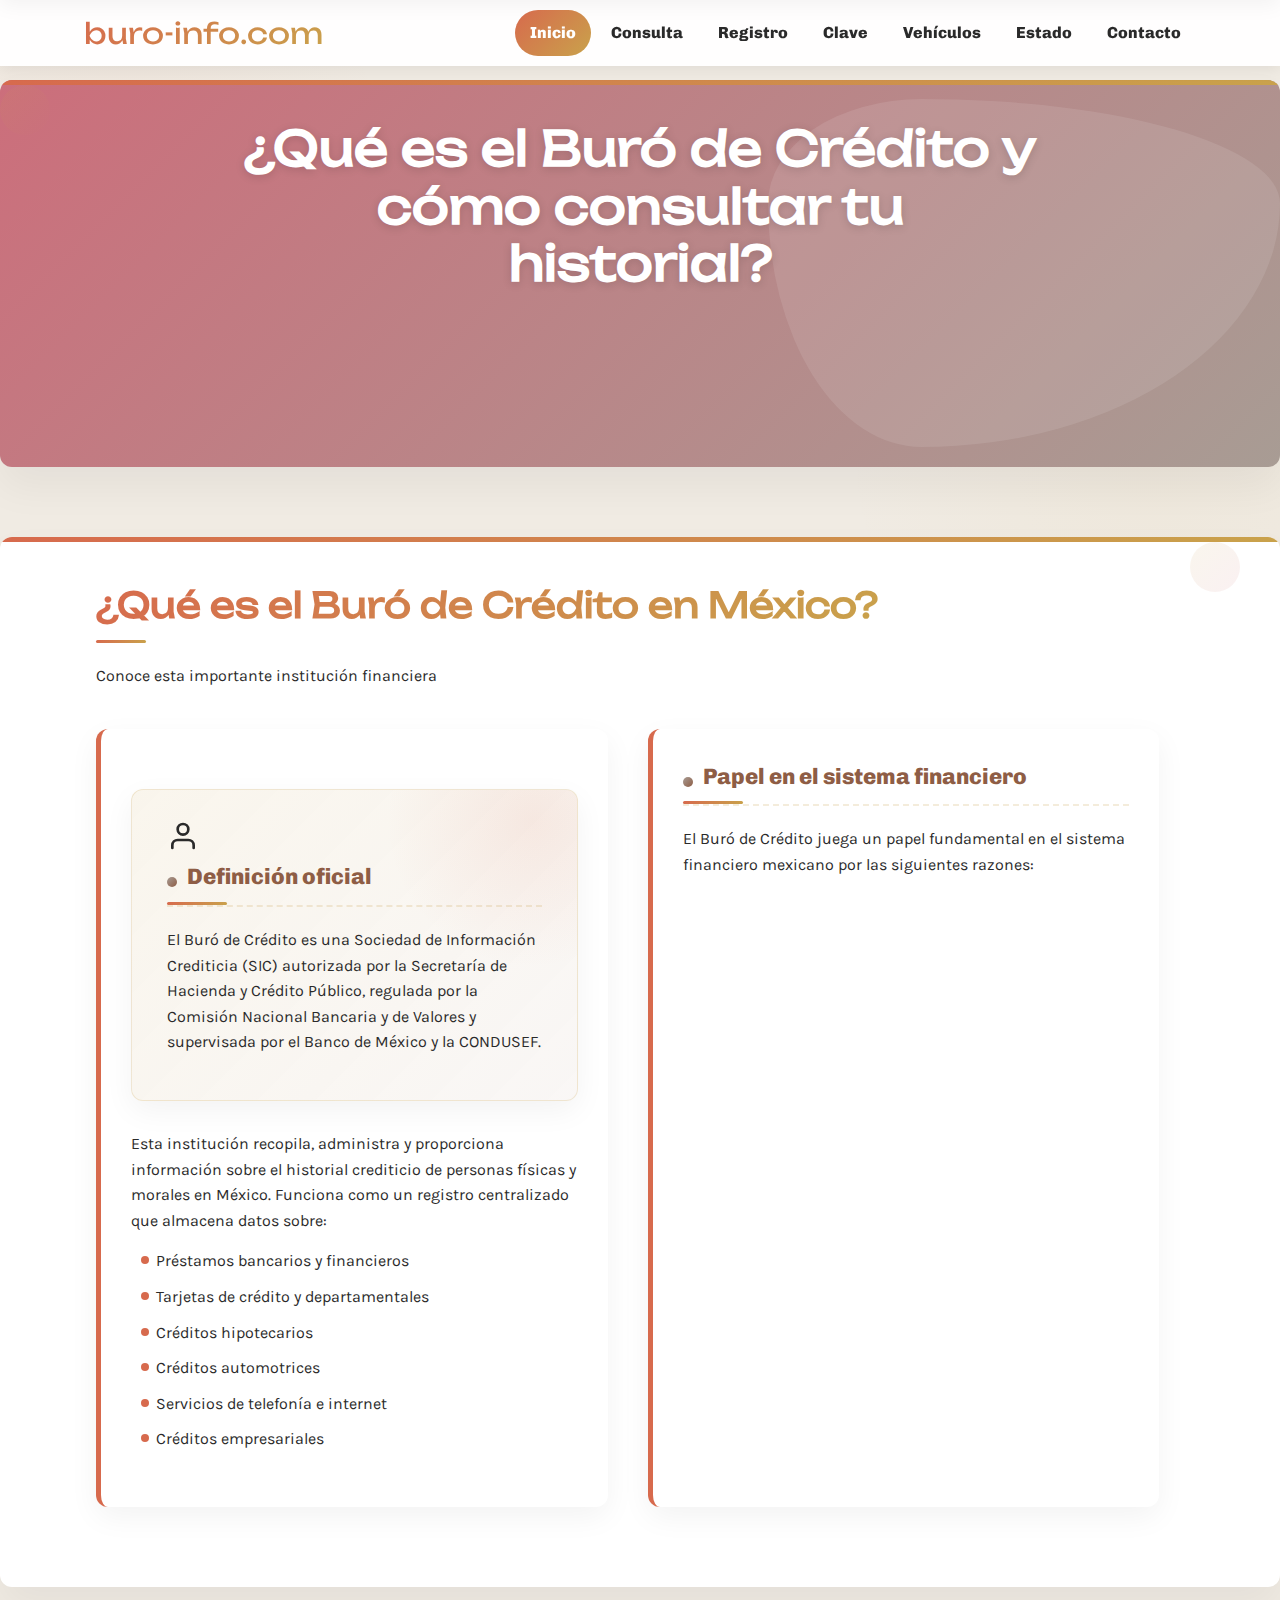
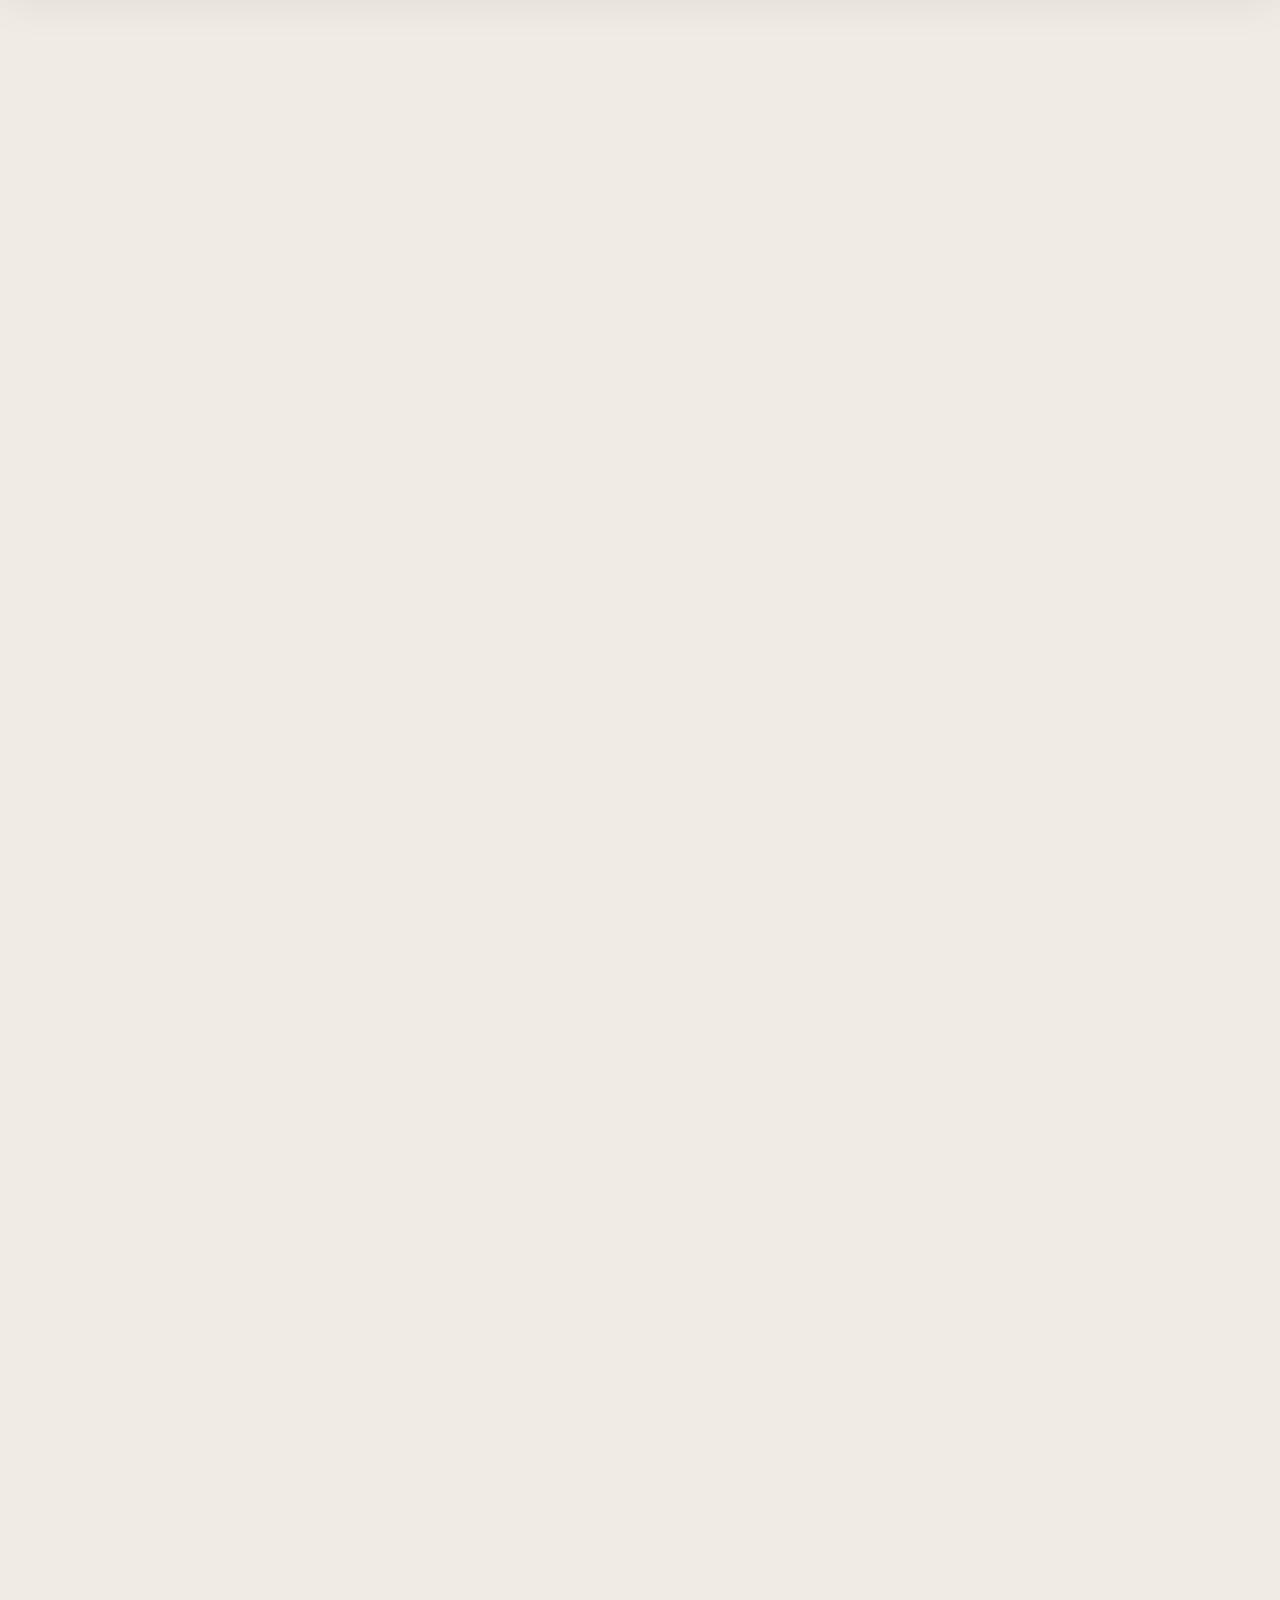
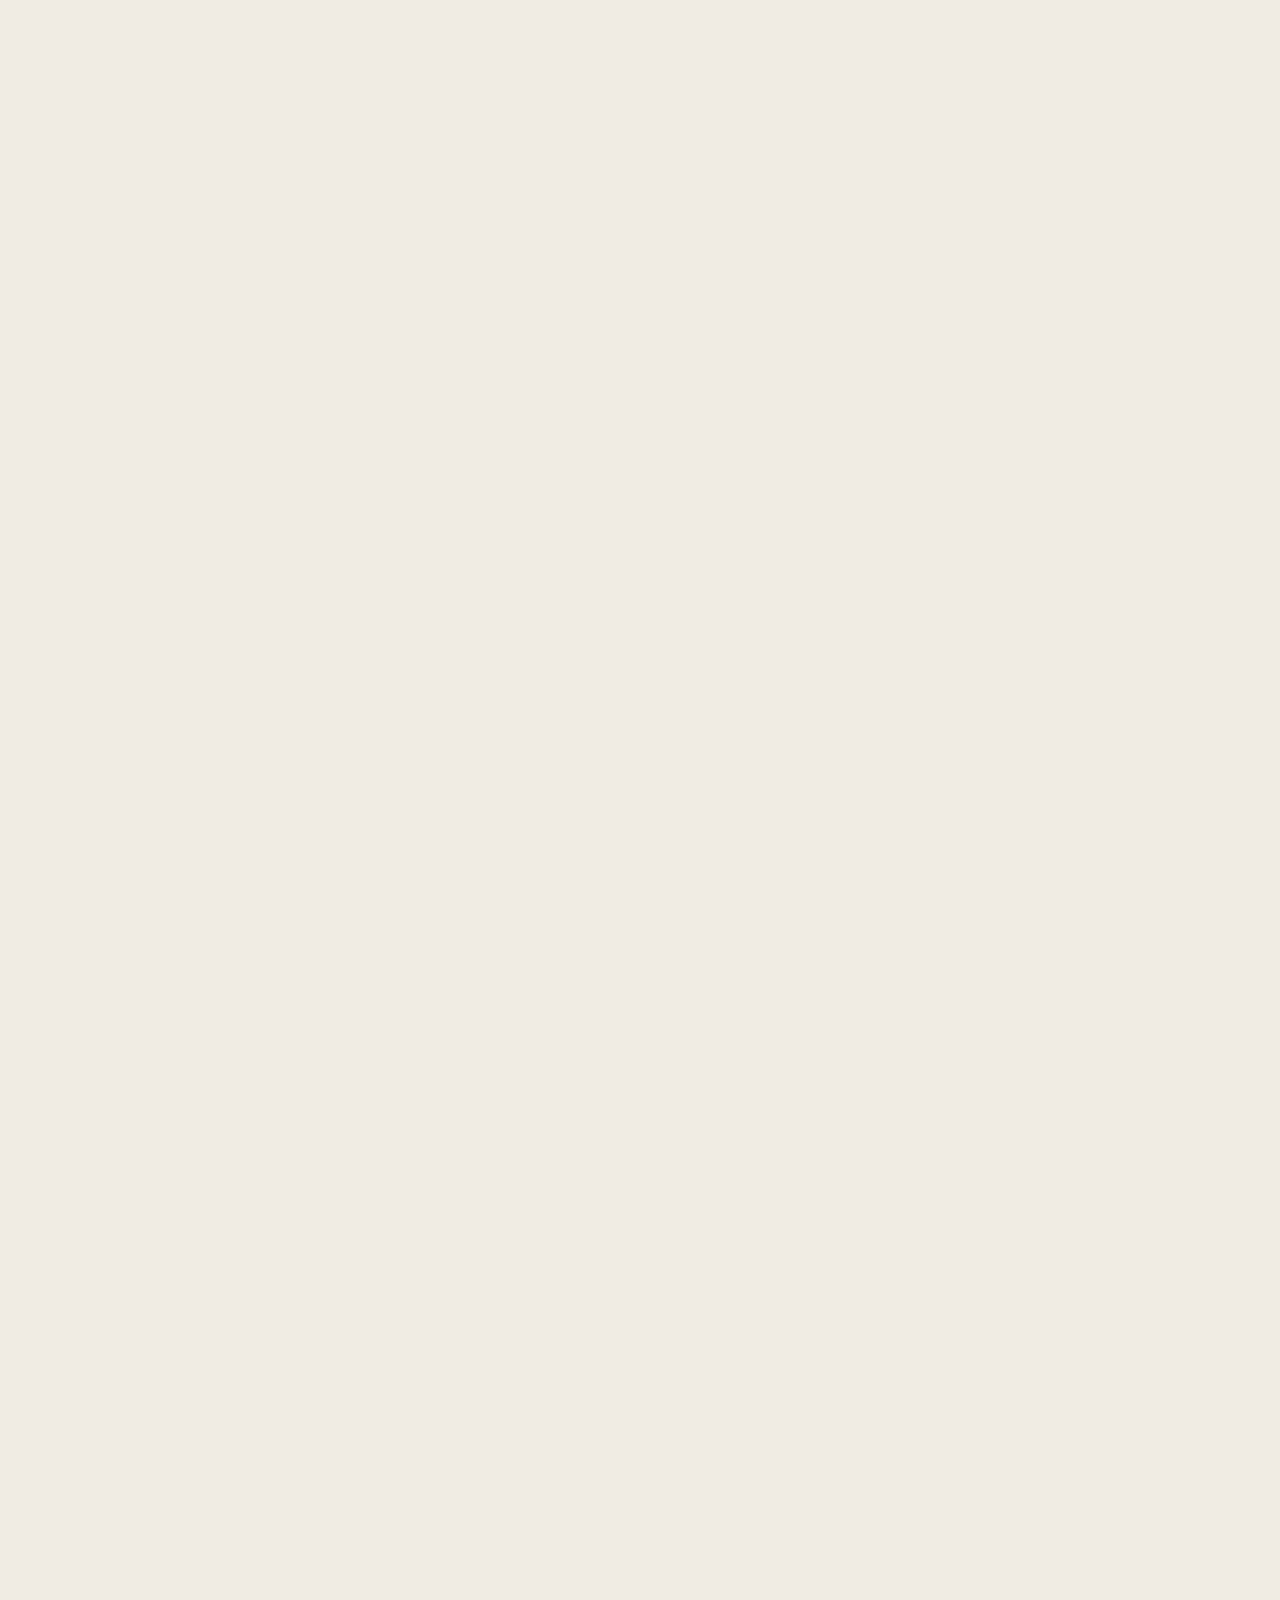
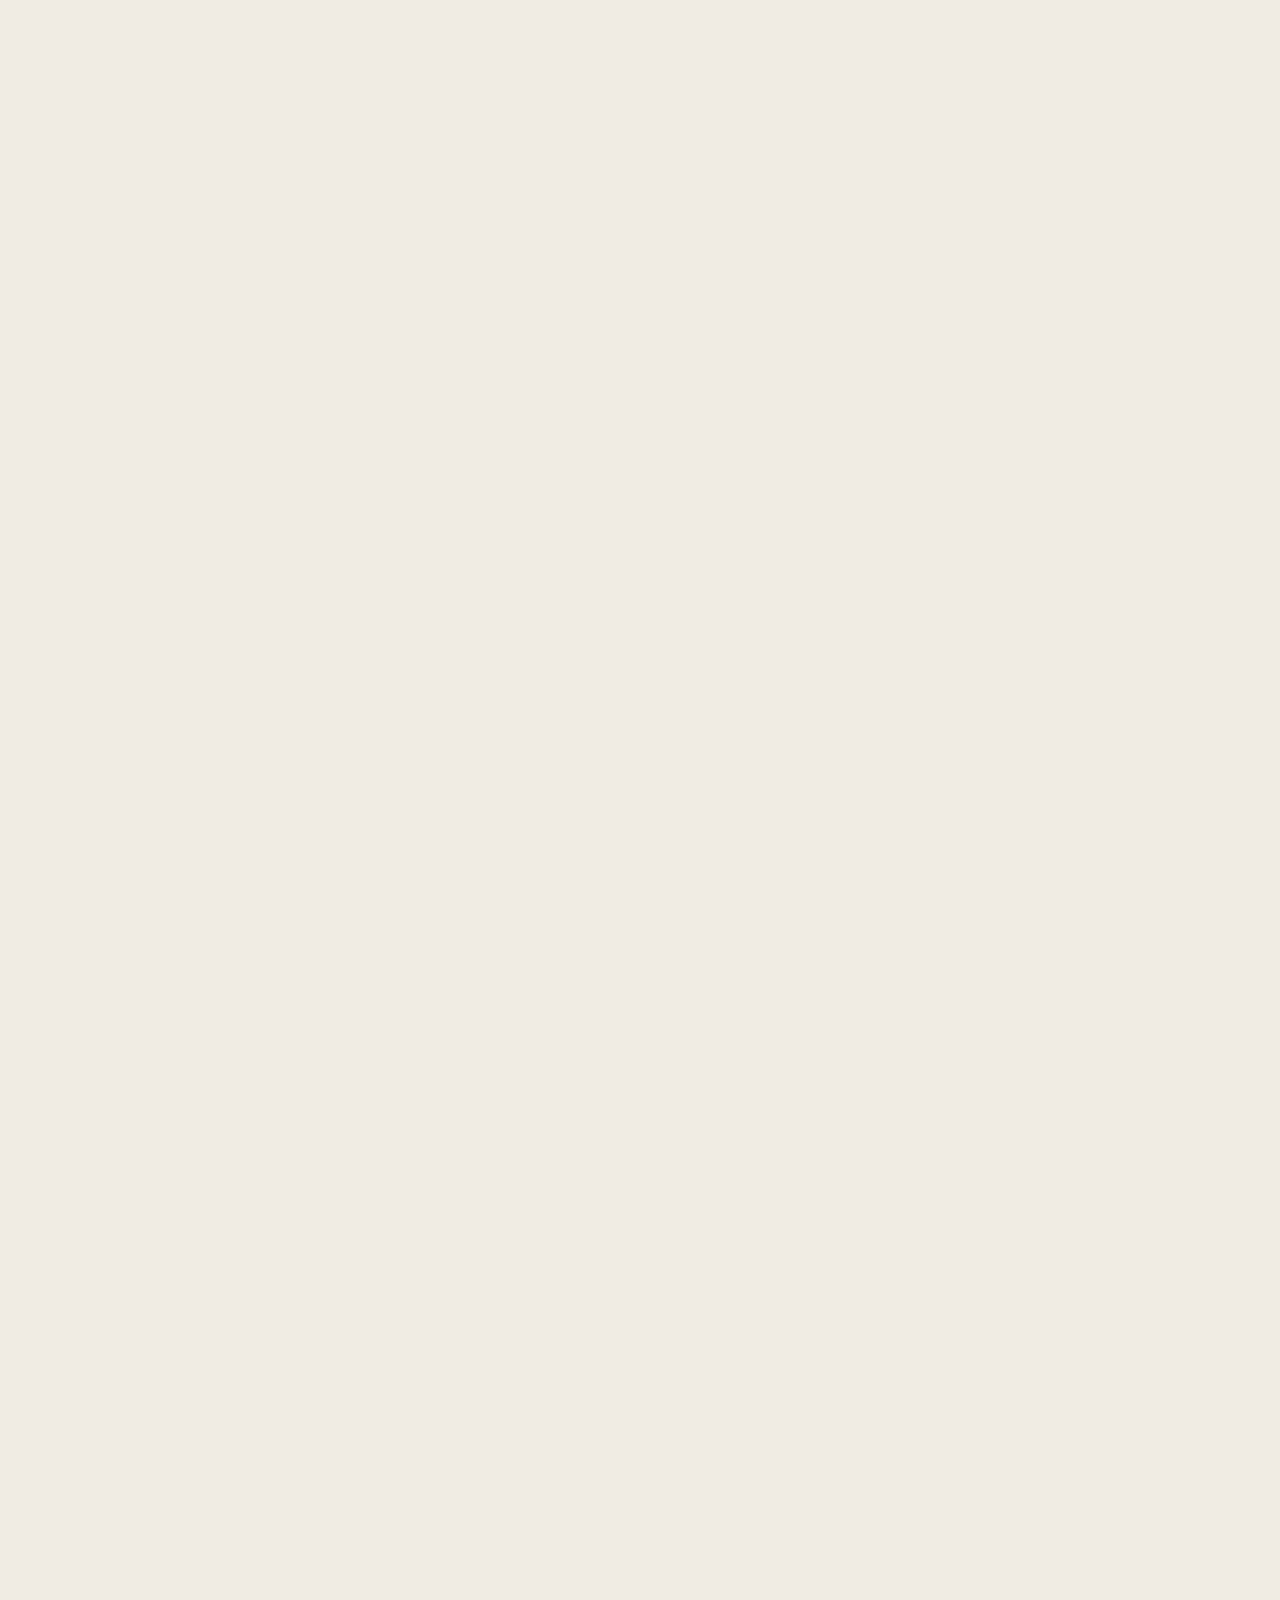
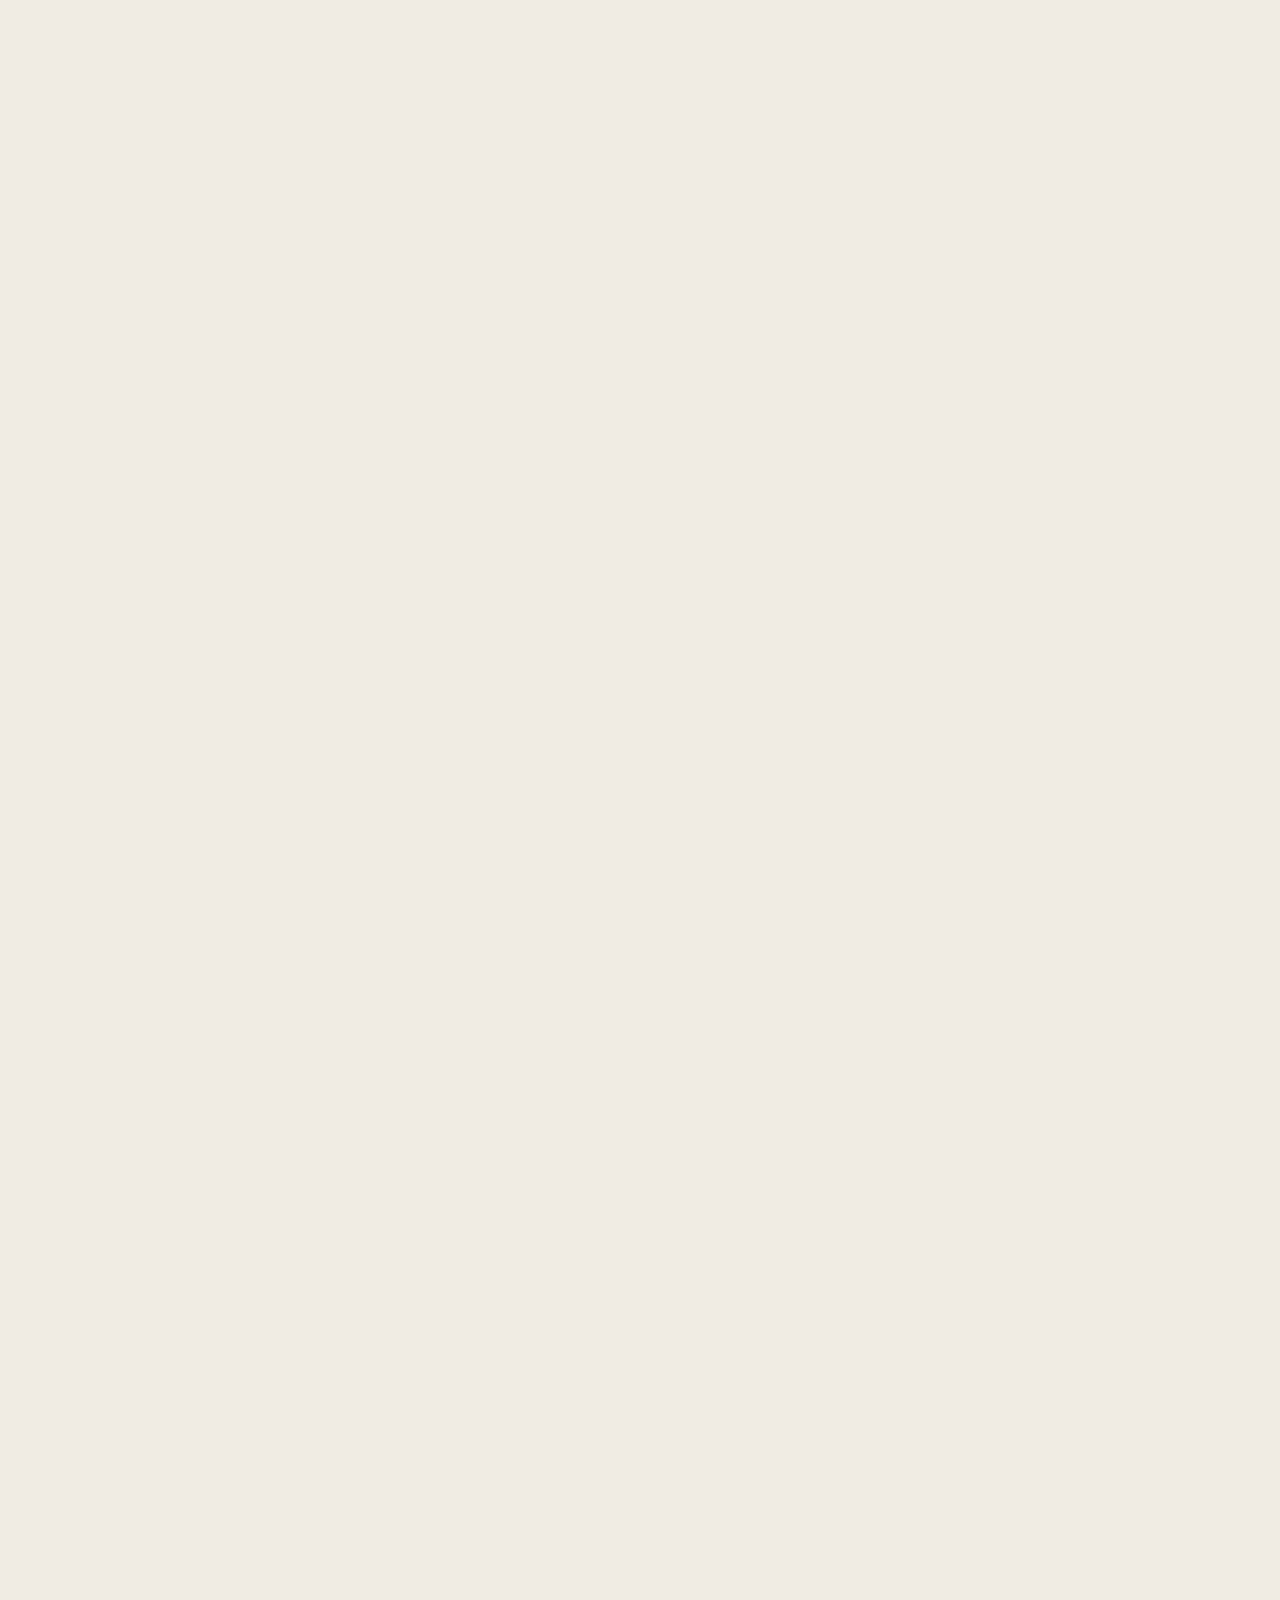
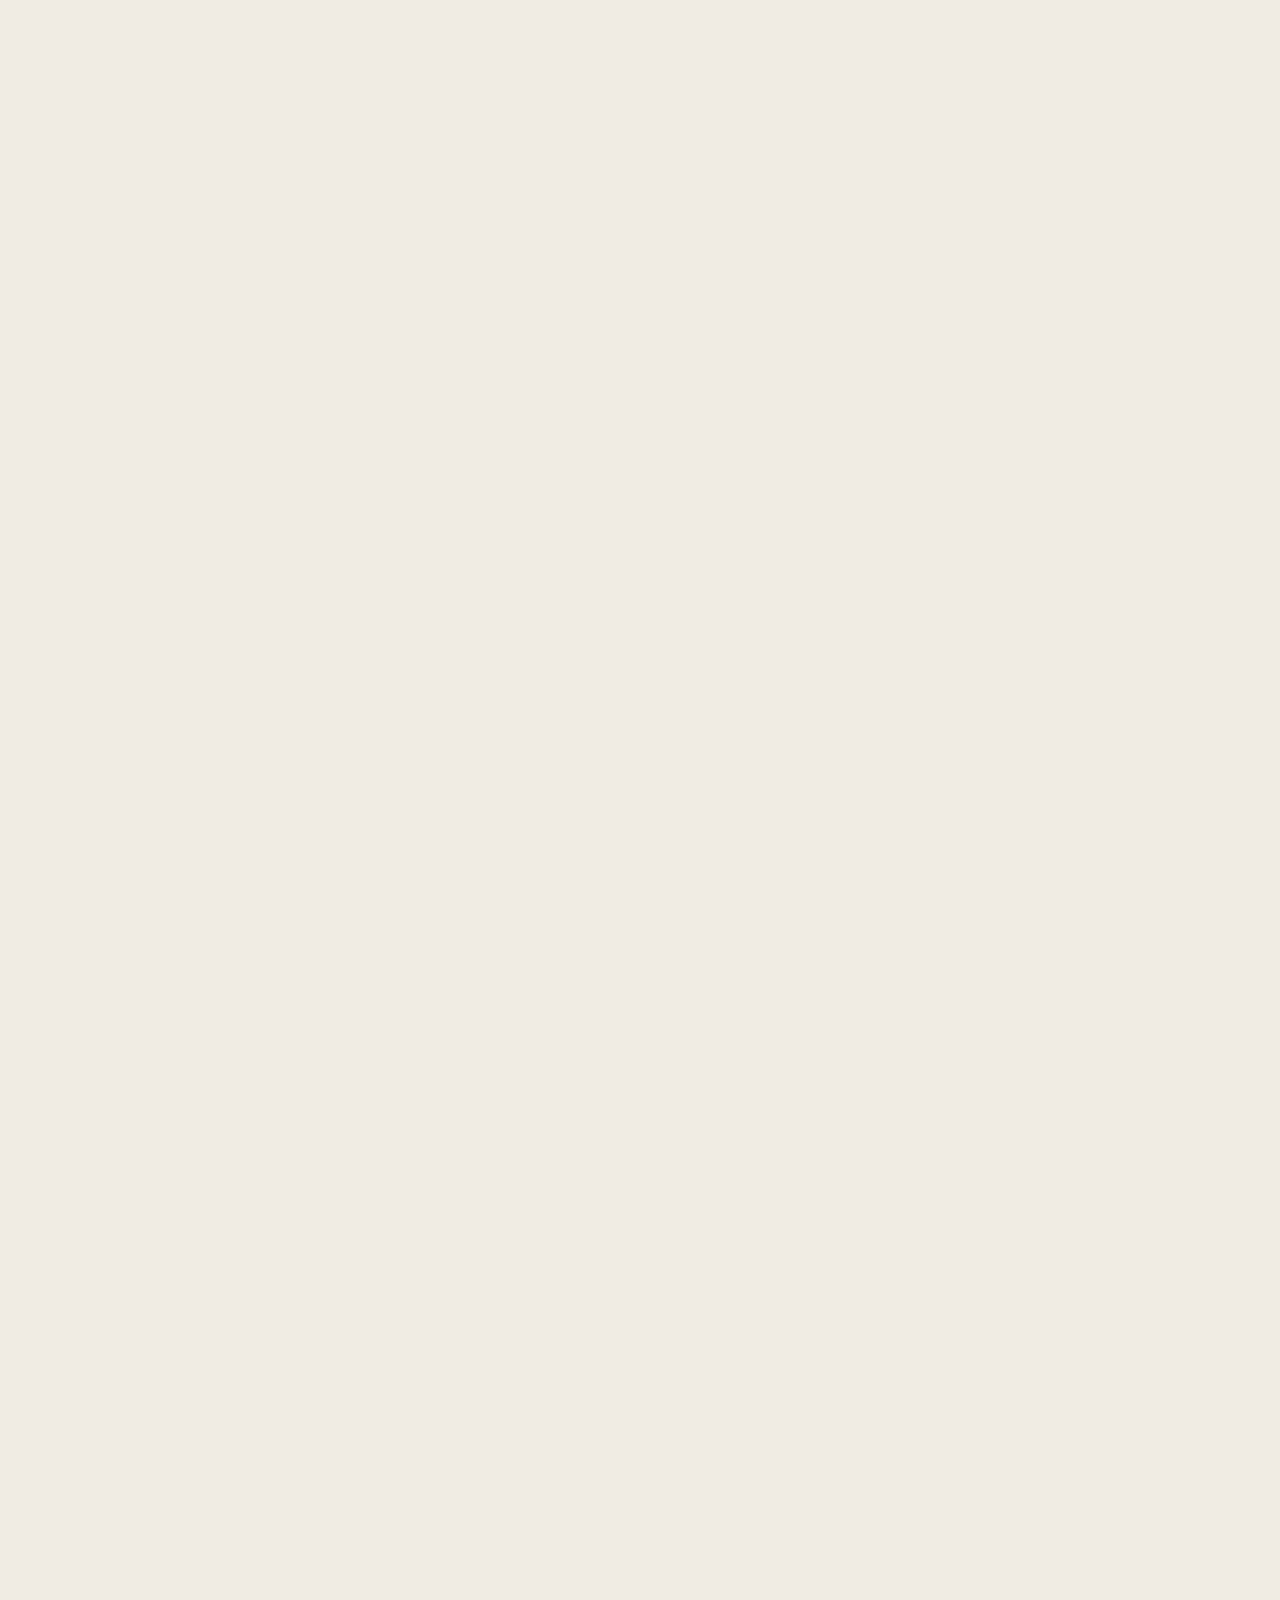
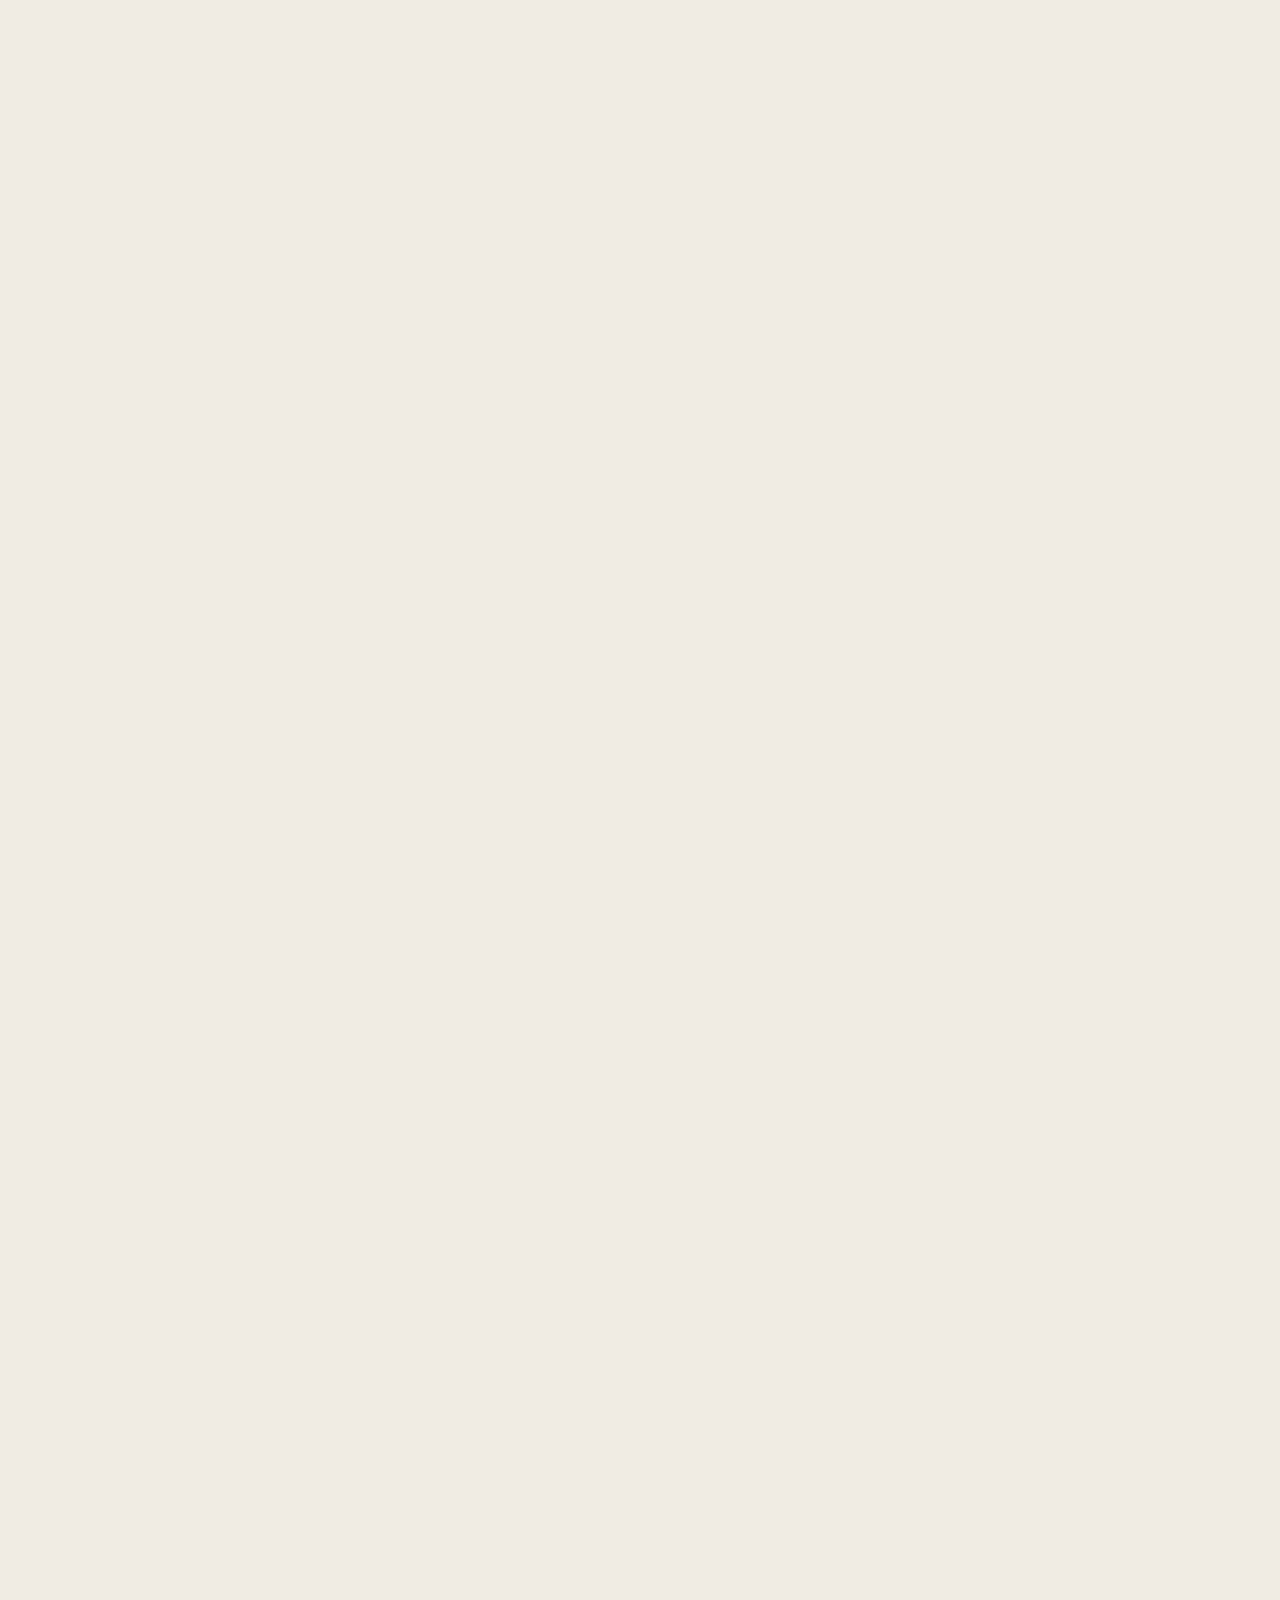
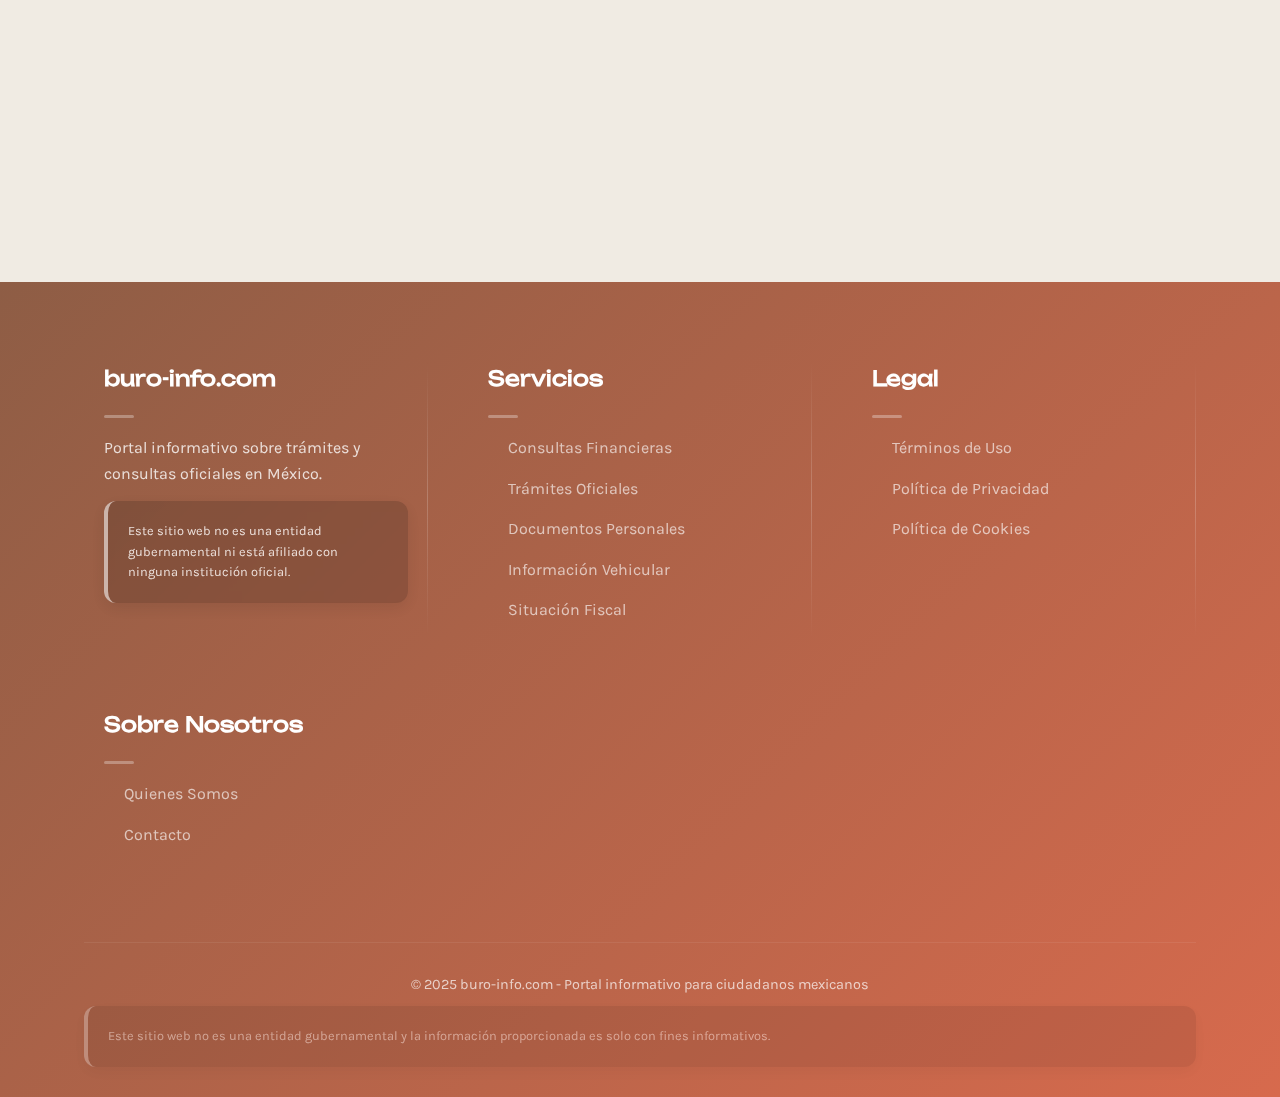
<file: index.html>
<!DOCTYPE html>
<html lang="es">
<head>
    <meta charset="UTF-8">
    <meta name="viewport" content="width=device-width, initial-scale=1.0">
    <meta name="description" content="Portal informativo sobre consultas, trámites y documentos oficiales en México. Información útil para ciudadanos mexicanos.">
    <title>Portal de Información y Consultas | buro-info.com</title>
    <link rel="icon" href="images/favicon.ico" type="image/x-icon">
    <link rel="stylesheet" href="css/styles.css">
</head>
<body>
    <!-- Navegación -->
    <header>
        <div class="container">
            <nav class="navbar">
                <a href="index.html" class="logo">buro-info.com</a>
                <ul class="nav-links">
                    <li><a href="index.html">Inicio</a></li>
                    <li><a href="consulta.html">Consulta</a></li>
                    <li><a href="registro.html">Registro</a></li>
                    <li><a href="clave.html">Clave</a></li>
                    <li><a href="vehiculos.html">Vehículos</a></li>
                    <li><a href="estado.html">Estado</a></li>
                    <li><a href="contacto.html">Contacto</a></li>
                </ul>
                <div class="burger">
                    <div class="line1"></div>
                    <div class="line2"></div>
                    <div class="line3"></div>
                </div>
            </nav>
        </div>
    </header>

    <!-- Hero Section con diseño mejorado -->
    <section class="hero section">
        <div class="hero-bg"></div>
        <div class="container">
            <div class="hero-content">
                <h1>¿Qué es el Buró de Crédito y cómo consultar tu historial?</h1>
                <p class="hero-subtitle">Información completa sobre tu historial crediticio en México</p>
                <div class="hero-buttons">
                    <a href="#informacion" class="btn btn-secondary">Más Información</a>
                </div>
            </div>
            <div class="hero-image">
                <div class="hero-shape"></div>
            </div>
        </div>
    </section>

    <!-- Sección: ¿Qué es el Buró de Crédito? -->
    <section class="info-content section" id="que-es">
        <div class="container">
            <div class="section-header">
                <h2>¿Qué es el Buró de Crédito en México?</h2>
                <p>Conoce esta importante institución financiera</p>
            </div>
            
            <div class="content-grid">
                <div class="content-block">
                    <div class="info-card premium-card">
                        <div class="card-icon">
                            <svg xmlns="http://www.w3.org/2000/svg" width="32" height="32" viewBox="0 0 24 24" fill="none" stroke="currentColor" stroke-width="2" stroke-linecap="round" stroke-linejoin="round"><path d="M20 21v-2a4 4 0 0 0-4-4H8a4 4 0 0 0-4 4v2"></path><circle cx="12" cy="7" r="4"></circle></svg>
                        </div>
                        <div class="card-content">
                            <h3>Definición oficial</h3>
                            <p>El Buró de Crédito es una Sociedad de Información Crediticia (SIC) autorizada por la Secretaría de Hacienda y Crédito Público, regulada por la Comisión Nacional Bancaria y de Valores y supervisada por el Banco de México y la CONDUSEF.</p>
                        </div>
                    </div>
                    
                    <p>Esta institución recopila, administra y proporciona información sobre el historial crediticio de personas físicas y morales en México. Funciona como un registro centralizado que almacena datos sobre:</p>
                    
                    <ul class="feature-list">
                        <li>Préstamos bancarios y financieros</li>
                        <li>Tarjetas de crédito y departamentales</li>
                        <li>Créditos hipotecarios</li>
                        <li>Créditos automotrices</li>
                        <li>Servicios de telefonía e internet</li>
                        <li>Créditos empresariales</li>
                    </ul>
                </div>
                
                <div class="content-block">
                    <h3>Papel en el sistema financiero</h3>
                    <p>El Buró de Crédito juega un papel fundamental en el sistema financiero mexicano por las siguientes razones:</p>
                    
                    <div class="info-points">
                        <div class="info-point">
                            <div class="point-icon">
                                <svg xmlns="http://www.w3.org/2000/svg" width="24" height="24" viewBox="0 0 24 24" fill="none" stroke="currentColor" stroke-width="2" stroke-linecap="round" stroke-linejoin="round"><path d="M22 11.08V12a10 10 0 1 1-5.93-9.14"></path><polyline points="22 4 12 14.01 9 11.01"></polyline></svg>
                            </div>
                            <div class="point-content">
                                <p><strong>Evaluación de riesgos:</strong> Permite a las instituciones financieras evaluar el riesgo crediticio de potenciales clientes basado en su comportamiento de pago anterior.</p>
                            </div>
                        </div>
                        
                        <div class="info-point">
                            <div class="point-icon">
                                <svg xmlns="http://www.w3.org/2000/svg" width="24" height="24" viewBox="0 0 24 24" fill="none" stroke="currentColor" stroke-width="2" stroke-linecap="round" stroke-linejoin="round"><path d="M22 11.08V12a10 10 0 1 1-5.93-9.14"></path><polyline points="22 4 12 14.01 9 11.01"></polyline></svg>
                            </div>
                            <div class="point-content">
                                <p><strong>Toma de decisiones:</strong> Ayuda a los otorgantes de crédito a tomar decisiones informadas sobre la aprobación de préstamos y límites de crédito.</p>
                            </div>
                        </div>
                        
                        <div class="info-point">
                            <div class="point-icon">
                                <svg xmlns="http://www.w3.org/2000/svg" width="24" height="24" viewBox="0 0 24 24" fill="none" stroke="currentColor" stroke-width="2" stroke-linecap="round" stroke-linejoin="round"><path d="M22 11.08V12a10 10 0 1 1-5.93-9.14"></path><polyline points="22 4 12 14.01 9 11.01"></polyline></svg>
                            </div>
                            <div class="point-content">
                                <p><strong>Promoción del crédito responsable:</strong> Incentiva a los consumidores a mantener un buen historial de pagos para acceder a mejores condiciones crediticias.</p>
                            </div>
                        </div>
                    </div>
                </div>
            </div>
        </div>
    </section>

    <!-- Sección de Información -->
    <section class="info-section section" id="informacion">
        <div class="container">
            <div class="section-header">
                <h2>Buró de Crédito en México</h2>
                <p>Información esencial sobre tu historial crediticio</p>
            </div>
            
            <div class="info-grid">
                <div class="info-block">
                    <div class="info-icon">
                        <svg xmlns="http://www.w3.org/2000/svg" width="24" height="24" viewBox="0 0 24 24" fill="none" stroke="currentColor" stroke-width="2" stroke-linecap="round" stroke-linejoin="round"><circle cx="12" cy="12" r="10"></circle><line x1="12" y1="16" x2="12" y2="12"></line><line x1="12" y1="8" x2="12.01" y2="8"></line></svg>
                    </div>
                    <div class="info-content">
                        <h3>¿Qué es el Buró de Crédito en México?</h3>
                        <p>El Buró de Crédito es una sociedad de información crediticia que recopila, administra y proporciona información sobre el historial crediticio de personas físicas y morales en México. Funciona como un registro centralizado que almacena datos sobre préstamos, tarjetas de crédito, hipotecas y otros compromisos financieros.</p>
                        <p>Esta institución juega un papel fundamental en el sistema financiero mexicano, ya que permite a los bancos y otras entidades financieras evaluar el riesgo crediticio de potenciales clientes basado en su comportamiento de pago anterior.</p>
                    </div>
                </div>
                
                <div class="info-block">
                    <div class="info-icon">
                        <svg xmlns="http://www.w3.org/2000/svg" width="24" height="24" viewBox="0 0 24 24" fill="none" stroke="currentColor" stroke-width="2" stroke-linecap="round" stroke-linejoin="round"><path d="M22 11.08V12a10 10 0 1 1-5.93-9.14"></path><polyline points="22 4 12 14.01 9 11.01"></polyline></svg>
                    </div>
                    <div class="info-content">
                        <h3>¿Por qué es importante conocer tu historial crediticio?</h3>
                        <p>Tu historial crediticio es como tu "curriculum financiero" y tiene un impacto directo en muchos aspectos de tu vida económica. Conocerlo te permite tomar mejores decisiones y evitar sorpresas desagradables.</p>
                        
                        <h4>Beneficios de conocer tu historial</h4>
                        <ul class="info-list">
                            <li><strong>Acceso a créditos:</strong> Determina tu capacidad para obtener nuevos créditos y préstamos con condiciones favorables.</li>
                            <li><strong>Mejores tasas de interés:</strong> Influye directamente en las tasas que te ofrecen las instituciones financieras.</li>
                            <li><strong>Oportunidades laborales:</strong> Algunos empleadores revisan el historial crediticio de los candidatos, especialmente para puestos que implican responsabilidad financiera.</li>
                            <li><strong>Prevención de fraudes:</strong> Te permite detectar créditos fraudulentos solicitados a tu nombre y tomar medidas oportunas.</li>
                            <li><strong>Arrendamiento de vivienda:</strong> Muchos arrendadores verifican el historial crediticio antes de aprobar contratos de arrendamiento.</li>
                            <li><strong>Contratación de servicios:</strong> Compañías de telefonía, internet y servicios públicos pueden revisar tu historial.</li>
                            <li><strong>Primas de seguros:</strong> Algunas aseguradoras utilizan el historial crediticio para calcular primas.</li>
                        </ul>
                        
                        <h4>Consecuencias de un mal historial</h4>
                        <ul class="warning-list">
                            <li><strong>Rechazo de solicitudes:</strong> Dificultad para obtener nuevos créditos, incluso para emergencias.</li>
                            <li><strong>Altas tasas de interés:</strong> Condiciones menos favorables en préstamos y tarjetas.</li>
                            <li><strong>Depósitos mayores:</strong> Empresas de servicios pueden solicitar garantías adicionales.</li>
                            <li><strong>Limitaciones profesionales:</strong> Posible impacto en oportunidades laborales en el sector financiero.</li>
                        </ul>
                        
                        <div class="info-alert">
                            <p><strong>¿Sabías que...?</strong> Según datos de la CONDUSEF, más del 70% de los mexicanos desconoce cómo consultar su historial crediticio y nunca ha solicitado su reporte de crédito gratuito anual.</p>
                        </div>
                    </div>
                </div>
            </div>
            
            <div class="info-grid">
                <div class="info-block">
                    <div class="info-icon">
                        <svg xmlns="http://www.w3.org/2000/svg" width="24" height="24" viewBox="0 0 24 24" fill="none" stroke="currentColor" stroke-width="2" stroke-linecap="round" stroke-linejoin="round"><path d="M12 20V10"></path><path d="M18 20V4"></path><path d="M6 20v-4"></path></svg>
                    </div>
                    <div class="info-content">
                        <h3>Diferencias entre historial positivo y negativo</h3>
                        
                        <p>Tu historial crediticio puede clasificarse como positivo o negativo dependiendo de tu comportamiento financiero. Entender estas diferencias es fundamental para mejorar tu perfil crediticio.</p>
                        
                        <div class="table-wrapper">
                        <div class="comparison-table">
                            <div class="comparison-row">
                                <div class="comparison-header">Historial Positivo</div>
                                <div class="comparison-header">Historial Negativo</div>
                            </div>
                            <div class="comparison-row">
                                <div class="comparison-cell">Pagos puntuales de créditos</div>
                                <div class="comparison-cell">Retrasos frecuentes en pagos (más de 30 días)</div>
                            </div>
                            <div class="comparison-row">
                                <div class="comparison-cell">Uso moderado de líneas de crédito (menos del 30%)</div>
                                <div class="comparison-cell">Uso excesivo de crédito disponible (más del 70%)</div>
                            </div>
                            <div class="comparison-row">
                                <div class="comparison-cell">Diversidad de tipos de crédito (hipotecas, tarjetas, etc.)</div>
                                <div class="comparison-cell">Cuentas enviadas a cobranza o con adeudos vencidos</div>
                            </div>
                            <div class="comparison-row">
                                <div class="comparison-cell">Historial crediticio extenso y estable</div>
                                <div class="comparison-cell">Créditos no pagados, liquidados o cancelados</div>
                            </div>
                            <div class="comparison-row">
                                <div class="comparison-cell">Pocas consultas de crédito en corto tiempo</div>
                                <div class="comparison-cell">Múltiples solicitudes de crédito rechazadas</div>
                            </div>
                            <div class="comparison-row">
                                <div class="comparison-cell">Antigüedad de cuentas (más de 2 años)</div>
                                <div class="comparison-cell">Embargos, juicios o procedimientos legales</div>
                            </div>
                        </div>
                        </div>
                        
                        <h4>Impacto en tu calificación crediticia</h4>
                        
                        <p>Tu historial se traduce en una calificación numérica (score) que va generalmente de 400 a 850 puntos. Esta puntuación se calcula considerando los siguientes factores:</p>
                        
                        <div class="credit-factors">
                            <div class="factor-row">
                                <div class="factor-percentage">35%</div>
                                <div class="factor-description">
                                    <strong>Historial de pagos</strong>
                                    <p>El factor más importante. Refleja si has pagado tus créditos a tiempo.</p>
                                </div>
                            </div>
                            <div class="factor-row">
                                <div class="factor-percentage">30%</div>
                                <div class="factor-description">
                                    <strong>Nivel de endeudamiento actual</strong>
                                    <p>Qué tan cerca estás de tus límites de crédito disponibles.</p>
                                </div>
                            </div>
                            <div class="factor-row">
                                <div class="factor-percentage">15%</div>
                                <div class="factor-description">
                                    <strong>Antigüedad del historial crediticio</strong>
                                    <p>Cuánto tiempo llevas utilizando productos financieros.</p>
                                </div>
                            </div>
                            <div class="factor-row">
                                <div class="factor-percentage">10%</div>
                                <div class="factor-description">
                                    <strong>Tipos de crédito utilizados</strong>
                                    <p>La diversidad de créditos que manejas (tarjetas, hipotecas, etc.).</p>
                                </div>
                            </div>
                            <div class="factor-row">
                                <div class="factor-percentage">10%</div>
                                <div class="factor-description">
                                    <strong>Nuevas solicitudes de crédito</strong>
                                    <p>Cuántas solicitudes de crédito has realizado recientemente.</p>
                                </div>
                            </div>
                        </div>
                        
                        <div class="info-tip">
                            <p><strong>Consejo:</strong> Un buen historial crediticio no se construye de la noche a la mañana. Requiere constancia y disciplina financiera durante varios años. Sin embargo, los errores negativos pueden impactar tu historial rápidamente.</p>
                        </div>
                    </div>
                </div>
                
                <div class="info-block">
                    <div class="info-icon">
                        <svg xmlns="http://www.w3.org/2000/svg" width="24" height="24" viewBox="0 0 24 24" fill="none" stroke="currentColor" stroke-width="2" stroke-linecap="round" stroke-linejoin="round"><path d="M4 4h16c1.1 0 2 .9 2 2v12c0 1.1-.9 2-2 2H4c-1.1 0-2-.9-2-2V6c0-1.1.9-2 2-2z"></path><polyline points="22,6 12,13 2,6"></polyline></svg>
                    </div>
                    <div class="info-content">
                        <h3>¿Cómo consultar gratis tu reporte de Buró de Crédito?</h3>
                        
                        <p>De acuerdo con la Ley para Regular las Sociedades de Información Crediticia, todos los mexicanos tienen derecho a una consulta gratuita de su reporte de crédito cada 12 meses. Existen varias formas de obtenerlo:</p>
                        
                        <div class="method-tabs">
                            <div class="method-tab active" data-tab="online">En línea</div>
                            <div class="method-tab" data-tab="presencial">Presencial</div>
                            <div class="method-tab" data-tab="telefono">Por teléfono</div>
                        </div>
                        
                        <div class="method-content active" id="online">
                            <h4>Consulta en línea (método recomendado)</h4>
                            <ol class="steps-list">
                                <li>Visita el sitio web oficial del Buró de Crédito</li>
                                <li>Selecciona la opción "Reporte de Crédito Especial"</li>
                                <li>Regístrate con tus datos personales (necesitarás tu CURP, RFC y una identificación oficial)</li>
                                <li>Completa el formulario de solicitud</li>
                                <li>Responde las preguntas de seguridad para verificar tu identidad</li>
                                <li>Descarga o visualiza tu reporte de crédito</li>
                            </ol>
                            
                            <div class="info-alert">
                                <p><strong>Importante:</strong> Asegúrate de utilizar únicamente el sitio web oficial. Existen muchos sitios fraudulentos que intentan obtener tus datos personales.</p>
                            </div>
                        </div>
                        
                        <div class="method-content" id="presencial">
                            <h4>Consulta presencial</h4>
                            <p>Puedes acudir personalmente a las oficinas del Buró de Crédito:</p>
                            <ol class="steps-list">
                                <li>Acude a la oficina más cercana del Buró de Crédito con una identificación oficial vigente</li>
                                <li>Solicita tu Reporte de Crédito Especial gratuito</li>
                                <li>Completa el formulario que te proporcionen</li>
                                <li>Tu reporte se entregará en el momento</li>
                            </ol>
                            
                            <p><strong>Ubicaciones principales:</strong></p>
                            <ul class="location-list">
                                <li>Ciudad de México: Av. Periferico Sur 4349, Jardines en la Montaña</li>
                                <li>Monterrey: Av. Roble 300, Valle del Campestre, San Pedro Garza García</li>
                                <li>Guadalajara: Av. Patria 888, Jardines Universidad</li>
                            </ul>
                        </div>
                        
                        <div class="method-content" id="telefono">
                            <h4>Consulta telefónica</h4>
                            <p>También puedes solicitar tu reporte por teléfono:</p>
                            <ol class="steps-list">
                                <li>Llama al Centro de Atención Telefónica: 55-5449-4954 (CDMX y área metropolitana) o al 800-640-7920 (interior de la República)</li>
                                <li>Proporciona tus datos personales para identificación</li>
                                <li>Solicita tu Reporte de Crédito Especial gratuito</li>
                                <li>El reporte se enviará a tu domicilio o correo electrónico registrado</li>
                            </ol>
                            
                            <div class="info-tip">
                                <p><strong>Recomendación:</strong> Ten a la mano tu CURP, RFC y datos de una identificación oficial para agilizar el proceso.</p>
                            </div>
                        </div>
                        
                        <h4>¿Qué información contiene el reporte?</h4>
                        <ul class="feature-list">
                            <li>Datos personales y de identificación</li>
                            <li>Historial de créditos actuales y anteriores</li>
                            <li>Comportamiento de pago de los últimos 24 meses</li>
                            <li>Consultas realizadas a tu historial</li>
                            <li>Alertas y mensajes relevantes</li>
                            <li>Tu puntuación crediticia (score)</li>
                        </ul>
                    </div>
                </div>
            </div>
            
            <div class="info-grid">
                <div class="info-block">
                    <div class="info-icon">
                        <svg xmlns="http://www.w3.org/2000/svg" width="24" height="24" viewBox="0 0 24 24" fill="none" stroke="currentColor" stroke-width="2" stroke-linecap="round" stroke-linejoin="round"><path d="M10.29 3.86L1.82 18a2 2 0 0 0 1.71 3h16.94a2 2 0 0 0 1.71-3L13.71 3.86a2 2 0 0 0-3.42 0z"></path><line x1="12" y1="9" x2="12" y2="13"></line><line x1="12" y1="17" x2="12.01" y2="17"></line></svg>
                    </div>
                    <div class="info-content">
                        <h3>¿Qué hacer si hay errores en tu historial?</h3>
                        
                        <p>Es común encontrar errores en los reportes de crédito. Según la CONDUSEF, aproximadamente el 25% de las reclamaciones relacionadas con el Buró de Crédito se deben a información incorrecta. Estos errores pueden ser:</p>
                        
                        <ul class="error-types">
                            <li><strong>Créditos que no reconoces:</strong> Posibles fraudes o suplantación de identidad</li>
                            <li><strong>Pagos reportados como atrasados:</strong> Cuando realizaste el pago a tiempo</li>
                            <li><strong>Cuentas cerradas reportadas como activas:</strong> Créditos que ya liquidaste pero siguen apareciendo</li>
                            <li><strong>Montos incorrectos:</strong> Saldos o límites de crédito erróneos</li>
                            <li><strong>Datos personales equivocados:</strong> Errores en nombre, dirección o fecha de nacimiento</li>
                        </ul>
                        
                        <h4>Proceso de reclamación</h4>
                        
                        <div class="process-steps">
                            <div class="process-step">
                                <div class="step-number">1</div>
                                <div class="step-content">
                                    <h5>Identifica los errores</h5>
                                    <p>Revisa detalladamente tu reporte y marca todos los errores que encuentres. Recopila documentos que demuestren la información correcta (comprobantes de pago, estados de cuenta, contratos, etc.).</p>
                                </div>
                            </div>
                            
                            <div class="process-step">
                                <div class="step-number">2</div>
                                <div class="step-content">
                                    <h5>Presenta tu reclamación</h5>
                                    <p>Puedes presentar tu reclamación a través de tres vías:</p>
                                    <ul>
                                        <li><strong>En línea:</strong> A través del sitio web oficial del Buró de Crédito</li>
                                        <li><strong>Por teléfono:</strong> Llamando al Centro de Atención Telefónica</li>
                                        <li><strong>Presencial:</strong> En las oficinas del Buró de Crédito</li>
                                    </ul>
                                </div>
                            </div>
                            
                            <div class="process-step">
                                <div class="step-number">3</div>
                                <div class="step-content">
                                    <h5>Seguimiento</h5>
                                    <p>Una vez presentada la reclamación, recibirás un número de folio para dar seguimiento. El Buró de Crédito tiene 29 días naturales para investigar y responder a tu reclamación.</p>
                                </div>
                            </div>
                            
                            <div class="process-step">
                                <div class="step-number">4</div>
                                <div class="step-content">
                                    <h5>Resolución</h5>
                                    <p>Si la reclamación procede, la información se corregirá en tu historial. Si es rechazada, puedes agregar una nota aclaratoria en tu expediente (de hasta 100 palabras) explicando tu versión.</p>
                                </div>
                            </div>
                        </div>
                        
                        <div class="info-alert">
                            <p><strong>Importante:</strong> Si tu reclamación no es atendida satisfactoriamente, puedes acudir a la CONDUSEF para presentar una queja formal contra la entidad financiera o el Buró de Crédito.</p>
                        </div>
                    </div>
                </div>
                
                <div class="info-block">
                    <div class="info-icon">
                        <svg xmlns="http://www.w3.org/2000/svg" width="24" height="24" viewBox="0 0 24 24" fill="none" stroke="currentColor" stroke-width="2" stroke-linecap="round" stroke-linejoin="round"><path d="M22 11.08V12a10 10 0 1 1-5.93-9.14"></path><polyline points="22 4 12 14.01 9 11.01"></polyline></svg>
                    </div>
                    <div class="info-content">
                        <h3>¿Cómo mejorar tu calificación crediticia?</h3>
                        
                        <p>Mejorar tu calificación crediticia es un proceso gradual que requiere disciplina financiera y tiempo. Sin embargo, siguiendo estas estrategias, podrás ver mejoras significativas en un plazo de 6 a 12 meses.</p>
                        
                        <div class="strategy-section">
                            <div class="strategy-header">
                                <div class="strategy-icon">
                                    <svg xmlns="http://www.w3.org/2000/svg" width="24" height="24" viewBox="0 0 24 24" fill="none" stroke="currentColor" stroke-width="2" stroke-linecap="round" stroke-linejoin="round"><circle cx="12" cy="12" r="10"></circle><polyline points="12 6 12 12 16 14"></polyline></svg>
                                </div>
                                <div>
                                    <h4 class="strategy-title">Estrategias a corto plazo</h4>
                                    <p class="strategy-subtitle">(1-3 meses)</p>
                                </div>
                            </div>
                            <ul class="strategy-list">
                                <li><strong>Paga puntualmente:</strong> Asegúrate de pagar todas tus deudas antes de la fecha límite. Configura recordatorios o pagos automáticos.</li>
                                <li><strong>Reduce tus saldos:</strong> Disminuye el uso de tus tarjetas de crédito a menos del 30% del límite disponible.</li>
                                <li><strong>Corrige errores:</strong> Solicita la corrección de cualquier información incorrecta en tu reporte.</li>
                                <li><strong>Evita nuevas solicitudes:</strong> No solicites nuevos créditos durante este periodo.</li>
                            </ul>
                        </div>
                        
                        <div class="strategy-section">
                            <div class="strategy-header">
                                <div class="strategy-icon">
                                    <svg xmlns="http://www.w3.org/2000/svg" width="24" height="24" viewBox="0 0 24 24" fill="none" stroke="currentColor" stroke-width="2" stroke-linecap="round" stroke-linejoin="round"><path d="M17 21v-2a4 4 0 0 0-4-4H5a4 4 0 0 0-4 4v2"></path><circle cx="9" cy="7" r="4"></circle><path d="M23 21v-2a4 4 0 0 0-3-3.87"></path><path d="M16 3.13a4 4 0 0 1 0 7.75"></path></svg>
                                </div>
                                <div>
                                    <h4 class="strategy-title">Estrategias a mediano plazo</h4>
                                    <p class="strategy-subtitle">(3-6 meses)</p>
                                </div>
                            </div>
                            <ul class="strategy-list">
                                <li><strong>Consolida deudas:</strong> Considera unificar deudas pequeñas con altos intereses en un solo préstamo con mejor tasa.</li>
                                <li><strong>Diversifica tu crédito:</strong> Tener diferentes tipos de crédito (revolvente y no revolvente) mejora tu perfil.</li>
                                <li><strong>Mantén cuentas antiguas:</strong> No cierres tarjetas antiguas, incluso si ya no las usas (a menos que tengan anualidad).</li>
                                <li><strong>Establece un presupuesto:</strong> Crea un plan financiero para evitar gastos excesivos y asegurar pagos puntuales.</li>
                            </ul>
                        </div>
                        
                        <div class="strategy-section">
                            <div class="strategy-header">
                                <div class="strategy-icon">
                                    <svg xmlns="http://www.w3.org/2000/svg" width="24" height="24" viewBox="0 0 24 24" fill="none" stroke="currentColor" stroke-width="2" stroke-linecap="round" stroke-linejoin="round"><path d="M12 20v-6M6 20V10M18 20V4"></path></svg>
                                </div>
                                <div>
                                    <h4 class="strategy-title">Estrategias a largo plazo</h4>
                                    <p class="strategy-subtitle">(6+ meses)</p>
                                </div>
                            </div>
                            <ul class="strategy-list">
                                <li><strong>Construye historial:</strong> Mantén un comportamiento financiero responsable de forma consistente.</li>
                                <li><strong>Aumenta límites de crédito:</strong> Solicita incrementos en tus límites sin aumentar tus gastos.</li>
                                <li><strong>Monitoreo regular:</strong> Revisa tu reporte de crédito al menos cada 6 meses.</li>
                                <li><strong>Educación financiera:</strong> Aprende sobre finanzas personales para tomar mejores decisiones crediticias.</li>
                            </ul>
                        </div>
                        
                        <h4>Prácticas que debes evitar</h4>
                        <ul class="warning-list">
                            <li><strong>Cerrar tarjetas antiguas:</strong> Esto reduce la antigüedad promedio de tu historial.</li>
                            <li><strong>Múltiples solicitudes de crédito:</strong> Cada solicitud genera una consulta dura que afecta tu puntaje.</li>
                            <li><strong>Pagar solo el mínimo:</strong> Esto aumenta tus intereses y mantiene alto tu nivel de endeudamiento.</li>
                            <li><strong>Usar servicios de "reparación de crédito":</strong> Muchos son fraudulentos y pueden empeorar tu situación.</li>
                        </ul>
                        
                        <div class="info-tip">
                            <p><strong>Consejo profesional:</strong> La paciencia es clave. Las mejoras en tu historial crediticio no ocurren de la noche a la mañana, pero cada paso positivo te acerca a una mejor calificación.</p>
                        </div>
                    </div>
                </div>
            </div>
            
            <!-- Sección de Preguntas Frecuentes -->
            <div class="info-block full-width" id="faq">
                <div class="info-icon">
                    <svg xmlns="http://www.w3.org/2000/svg" width="24" height="24" viewBox="0 0 24 24" fill="none" stroke="currentColor" stroke-width="2" stroke-linecap="round" stroke-linejoin="round"><circle cx="12" cy="12" r="10"></circle><path d="M9.09 9a3 3 0 0 1 5.83 1c0 2-3 3-3 3"></path><line x1="12" y1="17" x2="12.01" y2="17"></line></svg>
                </div>
                <div class="info-content">
                    <h3>Preguntas frecuentes sobre el Buró de Crédito</h3>
                    <p class="section-intro">Resolvemos las dudas más comunes sobre el Buró de Crédito y tu historial crediticio en México.</p>
                    
                    <div class="accordion-container">
                        <div class="accordion-item">
                            <div class="accordion-header">
                                <h4>¿Cuánto tiempo permanece la información en el Buró de Crédito?</h4>
                                <div class="accordion-icon"><span>+</span></div>
                            </div>
                            <div class="accordion-content">
                                <p>La información positiva permanece indefinidamente, mientras que la información negativa (como retrasos o impagos) se mantiene por 72 meses (6 años) a partir de la fecha de incumplimiento. En el caso de créditos no pagados, el plazo comienza a contar desde la última vez que se reportó el adeudo.</p>
                            </div>
                        </div>
                        
                        <div class="accordion-item">
                            <div class="accordion-header">
                                <h4>¿Consultar mi propio historial afecta mi calificación crediticia?</h4>
                                <div class="accordion-icon"><span>+</span></div>
                            </div>
                            <div class="accordion-content">
                                <p>No. Las consultas que tú realizas a tu propio historial se consideran "consultas suaves" (soft inquiries) y no afectan tu puntuación crediticia. Puedes revisar tu reporte tantas veces como quieras sin impacto negativo.</p>
                            </div>
                        </div>
                        
                        <div class="accordion-item">
                            <div class="accordion-header">
                                <h4>¿Cómo puedo eliminar una deuda del Buró de Crédito?</h4>
                                <div class="accordion-icon"><span>+</span></div>
                            </div>
                            <div class="accordion-content">
                                <p>Las deudas no pueden eliminarse del Buró de Crédito a menos que sean errores comprobables. Si la deuda es legítima, permanecerá en tu historial durante 6 años, incluso si la pagas. Sin embargo, una vez liquidada, se marcará como "pagada" o "saldada", lo que mejora parcialmente tu perfil crediticio.</p>
                            </div>
                        </div>
                        
                        <div class="accordion-item">
                            <div class="accordion-header">
                                <h4>¿Qué diferencia hay entre Buró de Crédito y Círculo de Crédito?</h4>
                                <div class="accordion-icon"><span>+</span></div>
                            </div>
                            <div class="accordion-content">
                                <p>Ambas son Sociedades de Información Crediticia (SIC) autorizadas en México, pero operan de forma independiente y pueden tener información diferente. El Buró de Crédito fue la primera SIC en México (fundada en 1996), mientras que Círculo de Crédito es más reciente (2005). Es recomendable consultar ambos reportes para tener una visión completa de tu historial crediticio.</p>
                            </div>
                        </div>
                        
                        <div class="accordion-item">
                            <div class="accordion-header">
                                <h4>¿Qué es una "consulta dura" y cómo afecta mi historial?</h4>
                                <div class="accordion-icon"><span>+</span></div>
                            </div>
                            <div class="accordion-content">
                                <p>Una "consulta dura" (hard inquiry) ocurre cuando una institución financiera revisa tu historial crediticio para evaluar una solicitud de crédito. Estas consultas sí afectan tu puntuación, especialmente si tienes muchas en un periodo corto. Cada consulta dura puede reducir tu score entre 5 y 10 puntos, y permanecen en tu historial por 24 meses.</p>
                            </div>
                        </div>
                        
                        <div class="accordion-item">
                            <div class="accordion-header">
                                <h4>¿Puedo tener un buen historial si nunca he tenido créditos?</h4>
                                <div class="accordion-icon"><span>+</span></div>
                            </div>
                            <div class="accordion-content">
                                <p>No. Si nunca has tenido créditos, no tendrás historial crediticio, lo que se conoce como "file delgado" o "invisible crediticio". Para construir un historial, puedes comenzar con productos básicos como tarjetas de crédito garantizadas, tarjetas departamentales o créditos pequeños.</p>
                            </div>
                        </div>
                        
                        <div class="accordion-item">
                            <div class="accordion-header">
                                <h4>¿Qué pasa si me niegan un crédito por mi historial?</h4>
                                <div class="accordion-icon"><span>+</span></div>
                            </div>
                            <div class="accordion-content">
                                <p>Si te niegan un crédito basado en tu historial, la institución debe informarte las razones y proporcionarte los datos de la SIC que consultó. Tienes derecho a solicitar tu reporte gratuito para verificar la información. Si encuentras errores, puedes iniciar una reclamación. Si la información es correcta, trabaja en mejorar tu historial antes de solicitar nuevos créditos.</p>
                            </div>
                        </div>
                        
                        <div class="accordion-item">
                            <div class="accordion-header">
                                <h4>¿Cómo afecta un aval o codeudor a mi historial crediticio?</h4>
                                <div class="accordion-icon"><span>+</span></div>
                            </div>
                            <div class="accordion-content">
                                <p>Si eres aval o codeudor de un crédito, este aparecerá en tu historial crediticio. Si el deudor principal no paga, la responsabilidad recae sobre ti y los atrasos o impagos afectarán negativamente tu historial. Por eso es importante ser muy cuidadoso al aceptar ser aval de alguien.</p>
                            </div>
                        </div>
                        
                        <div class="accordion-item">
                            <div class="accordion-header">
                                <h4>¿Mi cónyuge puede afectar mi historial crediticio?</h4>
                                <div class="accordion-icon"><span>+</span></div>
                            </div>
                            <div class="accordion-content">
                                <p>En México, los historiales crediticios son individuales, no se fusionan por matrimonio. Sin embargo, si tienes créditos mancomunados (a nombre de ambos) o eres aval de tu cónyuge, su comportamiento de pago sí afectará tu historial. Los créditos que cada uno tenga por separado no afectan al otro.</p>
                            </div>
                        </div>
                        
                        <div class="accordion-item">
                            <div class="accordion-header">
                                <h4>¿Qué es una "carta de no adeudo" y para qué sirve?</h4>
                                <div class="accordion-icon"><span>+</span></div>
                            </div>
                            <div class="accordion-content">
                                <p>Una carta de no adeudo es un documento oficial emitido por una institución financiera que certifica que has liquidado completamente un crédito y no tienes obligaciones pendientes. Es importante solicitarla cuando terminas de pagar un crédito, ya que sirve como comprobante en caso de que aparezcan registros incorrectos en tu historial crediticio.</p>
                            </div>
                        </div>
                    </div>
                </div>
            </div>
        </div>
    </section>

    <!-- Testimonios -->
    <section class="testimonials-section section">
        <div class="container">
            <div class="section-header">
                <h2>Opiniones de Usuarios</h2>
                <h3>Lo que dicen las personas que utilizan nuestros servicios</h3>
            </div>
            
            <div class="testimonials-slider">
                <div class="testimonial-card">
                    <div class="testimonial-content">
                        <p>"Gracias a la información proporcionada en este portal, pude realizar mi trámite de manera rápida y sin complicaciones. La guía paso a paso fue muy clara."</p>
                    </div>
                    <div class="testimonial-author">
                        <div class="author-avatar"></div>
                        <div class="author-info">
                            <h4>Carlos M.</h4>
                            <p>Ciudad de México</p>
                        </div>
                    </div>
                </div>
                
                <div class="testimonial-card">
                    <div class="testimonial-content">
                        <p>"Encontré toda la información que necesitaba sobre mi situación fiscal en un solo lugar. El contenido es muy completo y fácil de entender."</p>
                    </div>
                    <div class="testimonial-author">
                        <div class="author-avatar"></div>
                        <div class="author-info">
                            <h4>Laura S.</h4>
                            <p>Guadalajara</p>
                        </div>
                    </div>
                </div>
                
                <div class="testimonial-card">
                    <div class="testimonial-content">
                        <p>"La sección de documentos personales me ayudó a entender exactamente qué necesitaba para mi trámite. Ahorre mucho tiempo gracias a esta información."</p>
                    </div>
                    <div class="testimonial-author">
                        <div class="author-avatar"></div>
                        <div class="author-info">
                            <h4>Miguel A.</h4>
                            <p>Monterrey</p>
                        </div>
                    </div>
                </div>
            </div>
        </div>
    </section>

    <!-- Sección de testimonios -->
    <section class="testimonials-section section" id="testimonios">
        <div class="container">
            <div class="section-header">
                <h2>Lo que dicen nuestros usuarios</h2>
                <h3>Experiencias reales de personas que han consultado su Buró de Crédito</h3>
            </div>
            
            <div class="testimonials-slider">
                <div class="testimonial-card animate-on-scroll fade-in-up">
                    <div class="testimonial-content">
                        <p>"Gracias a la información que encontré aquí, pude consultar mi reporte de crédito y descubrí un error que estaba afectando mi historial. El proceso para corregirlo fue muy sencillo siguiendo las instrucciones del sitio."</p>
                    </div>
                    <div class="testimonial-author">
                        <div class="author-avatar"></div>
                        <div class="author-info">
                            <h4>Carlos Mendoza</h4>
                            <p>Ciudad de México</p>
                        </div>
                    </div>
                </div>
                
                <div class="testimonial-card animate-on-scroll fade-in-up">
                    <div class="testimonial-content">
                        <p>"Nunca había entendido bien cómo funcionaba el Buró de Crédito hasta que encontré este sitio. La información es clara y me ayudó a mejorar mi puntuación crediticia en solo unos meses siguiendo los consejos."</p>
                    </div>
                    <div class="testimonial-author">
                        <div class="author-avatar"></div>
                        <div class="author-info">
                            <h4>Laura Sánchez</h4>
                            <p>Guadalajara</p>
                        </div>
                    </div>
                </div>
                
                <div class="testimonial-card animate-on-scroll fade-in-up">
                    <div class="testimonial-content">
                        <p>"Estaba preocupado por mi historial crediticio después de un retraso en un pago. Este portal me explicó exactamente qué hacer y cómo negociar con el banco. Ahora mi historial está limpio y pude obtener un crédito hipotecario."</p>
                    </div>
                    <div class="testimonial-author">
                        <div class="author-avatar"></div>
                        <div class="author-info">
                            <h4>Miguel Ángel Rodríguez</h4>
                            <p>Monterrey</p>
                        </div>
                    </div>
                </div>
            </div>
        </div>
    </section>

    <!-- Pie de página -->
    <footer>
        <div class="container">
            <div class="footer-content">
                <div class="footer-section">
                    <h3>buro-info.com</h3>
                    <p>Portal informativo sobre trámites y consultas oficiales en México.</p>
                    <p class="disclaimer">Este sitio web no es una entidad gubernamental ni está afiliado con ninguna institución oficial.</p>
                </div>
                <div class="footer-section">
                    <h3>Servicios</h3>
                    <ul>
                        <li><a href="consulta.html">Consultas Financieras</a></li>
                        <li><a href="registro.html">Trámites Oficiales</a></li>
                        <li><a href="clave.html">Documentos Personales</a></li>
                        <li><a href="vehiculos.html">Información Vehicular</a></li>
                        <li><a href="estado.html">Situación Fiscal</a></li>
                    </ul>
                </div>
                <div class="footer-section">
                    <h3>Legal</h3>
                    <ul>
                        <li><a href="terminos.html">Términos de Uso</a></li>
                        <li><a href="privacidad.html">Política de Privacidad</a></li>
                        <li><a href="cookies.html">Política de Cookies</a></li>
                    </ul>
                </div>
                <div class="footer-section">
                    <h3>Sobre Nosotros</h3>
                    <ul>
                        <li><a href="nosotros.html">Quienes Somos</a></li>
                        <li><a href="contacto.html">Contacto</a></li>
                    </ul>
                </div>
            </div>
            <div class="footer-bottom">
                <p>&copy; 2025 buro-info.com - Portal informativo para ciudadanos mexicanos</p>
                <p class="disclaimer">Este sitio web no es una entidad gubernamental y la información proporcionada es solo con fines informativos.</p>
            </div>
        </div>
    </footer>

    <!-- Botón volver arriba -->
    <div class="back-to-top">
        <svg xmlns="http://www.w3.org/2000/svg" width="24" height="24" viewBox="0 0 24 24" fill="none" stroke="currentColor" stroke-width="2" stroke-linecap="round" stroke-linejoin="round">
            <path d="M12 19V5M5 12l7-7 7 7"/>
        </svg>
    </div>

    <!-- Banner de cookies mejorado -->
    <div class="cookie-overlay"></div>
    <div class="cookie-banner">
        <div class="cookie-content">
            <div class="cookie-icon">
                <svg xmlns="http://www.w3.org/2000/svg" width="24" height="24" viewBox="0 0 24 24" fill="none" stroke="currentColor" stroke-width="2" stroke-linecap="round" stroke-linejoin="round"><circle cx="12" cy="12" r="10"></circle><line x1="12" y1="16" x2="12" y2="12"></line><line x1="12" y1="8" x2="12.01" y2="8"></line></svg>
            </div>
            <div class="cookie-text">
                <h3>Utilizamos cookies</h3>
                <p>Utilizamos cookies para mejorar tu experiencia en nuestro sitio web. Al continuar navegando, aceptas nuestra política de cookies.</p>
                <p>Para más información, consulta nuestra <a href="cookies.html">Política de Cookies</a>, <a href="privacidad.html">Política de Privacidad</a> y <a href="terminos.html">Términos de Uso</a>.</p>
            </div>
        </div>
        <div class="cookie-buttons">
            <button class="cookie-btn accept-cookies">Aceptar todas</button>
            <button class="cookie-btn cookie-btn-outline">Solo esenciales</button>
        </div>
    </div>

    <!-- Scripts -->
    <script src="js/main.js"></script>
</body>
</html>
</file>
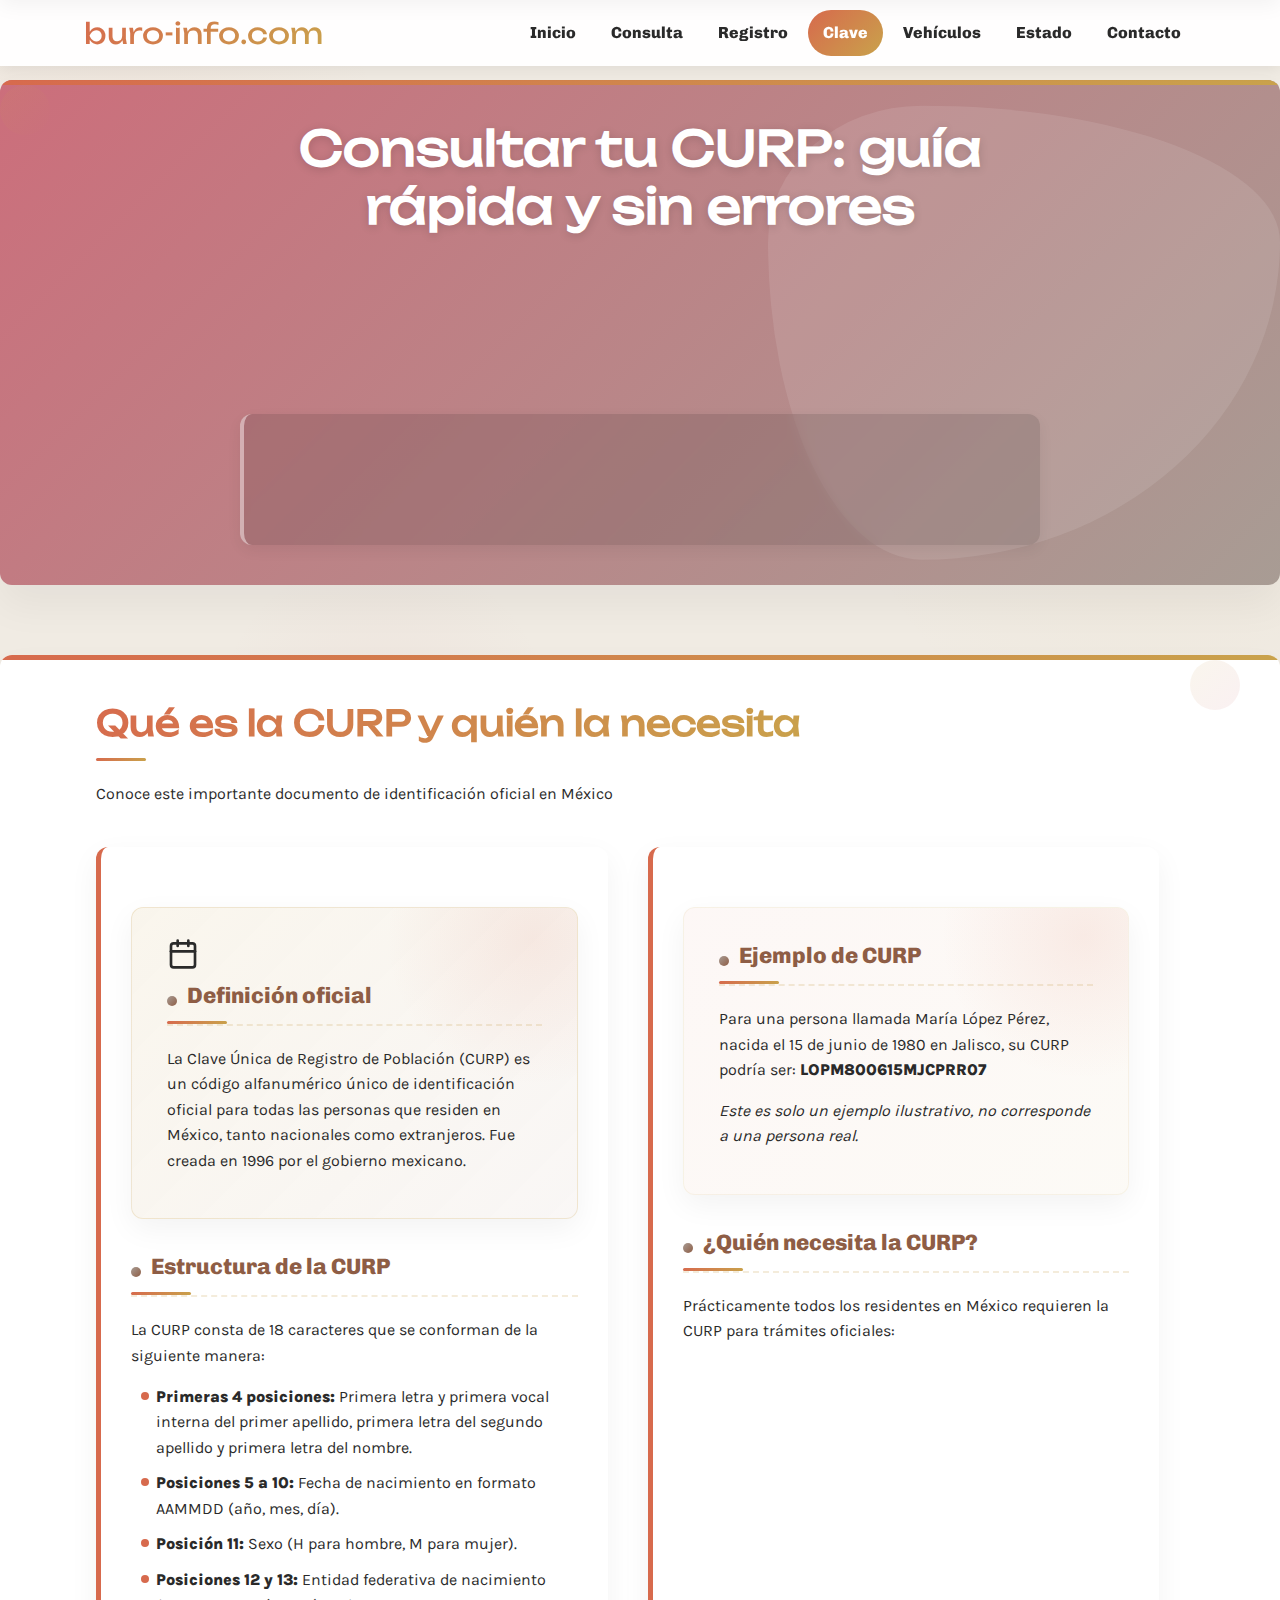
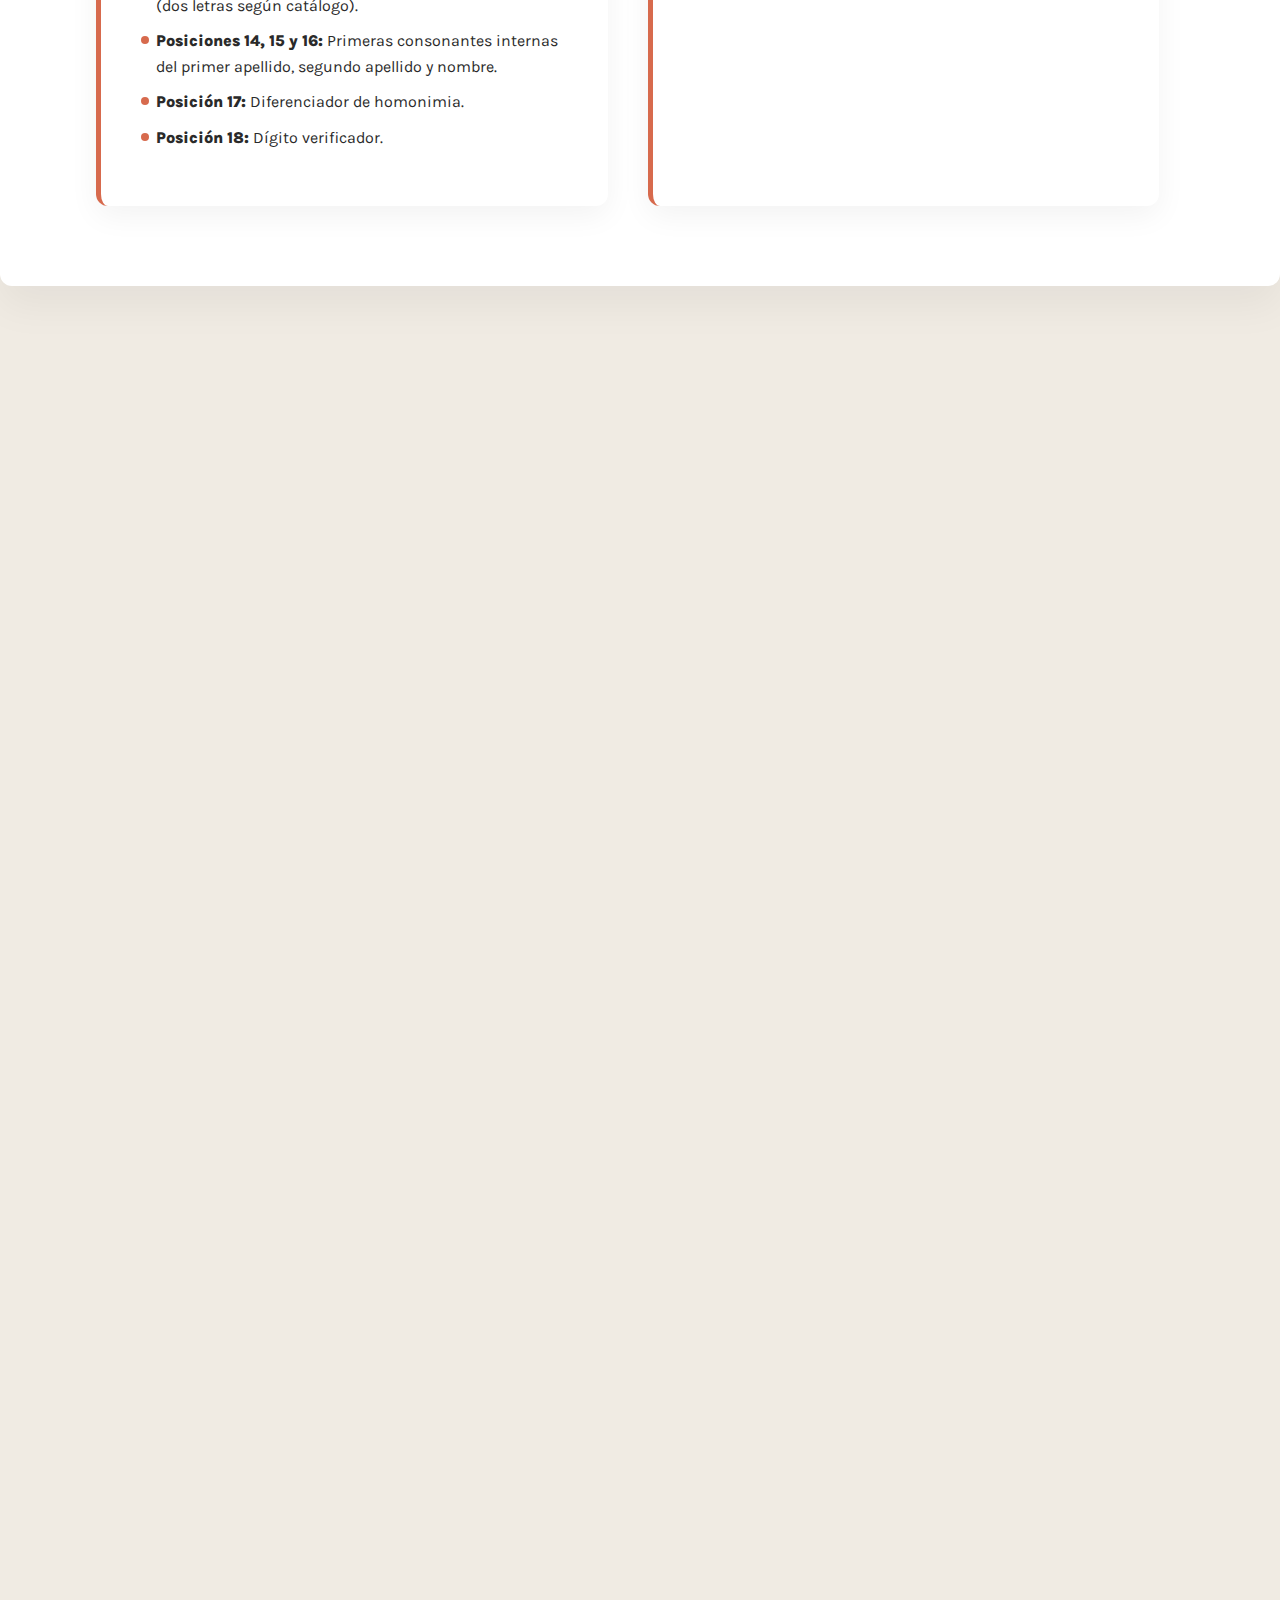
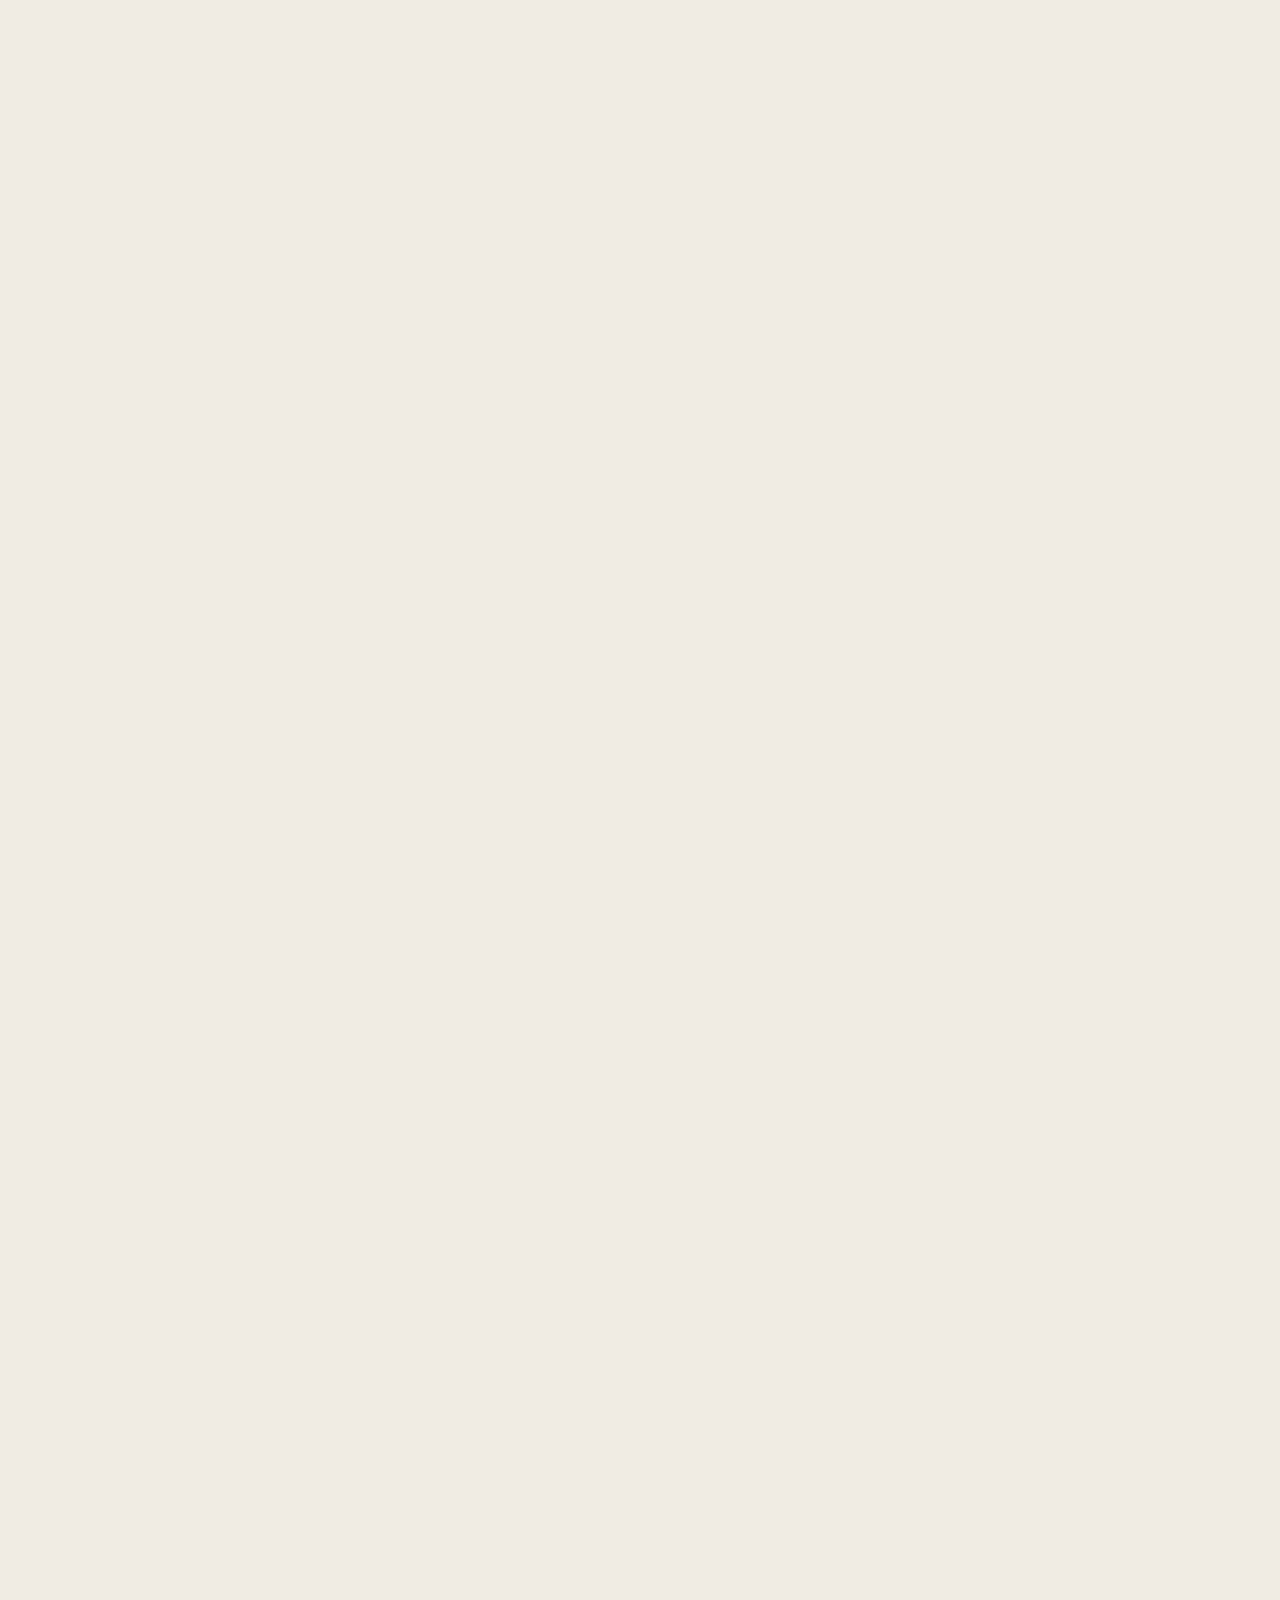
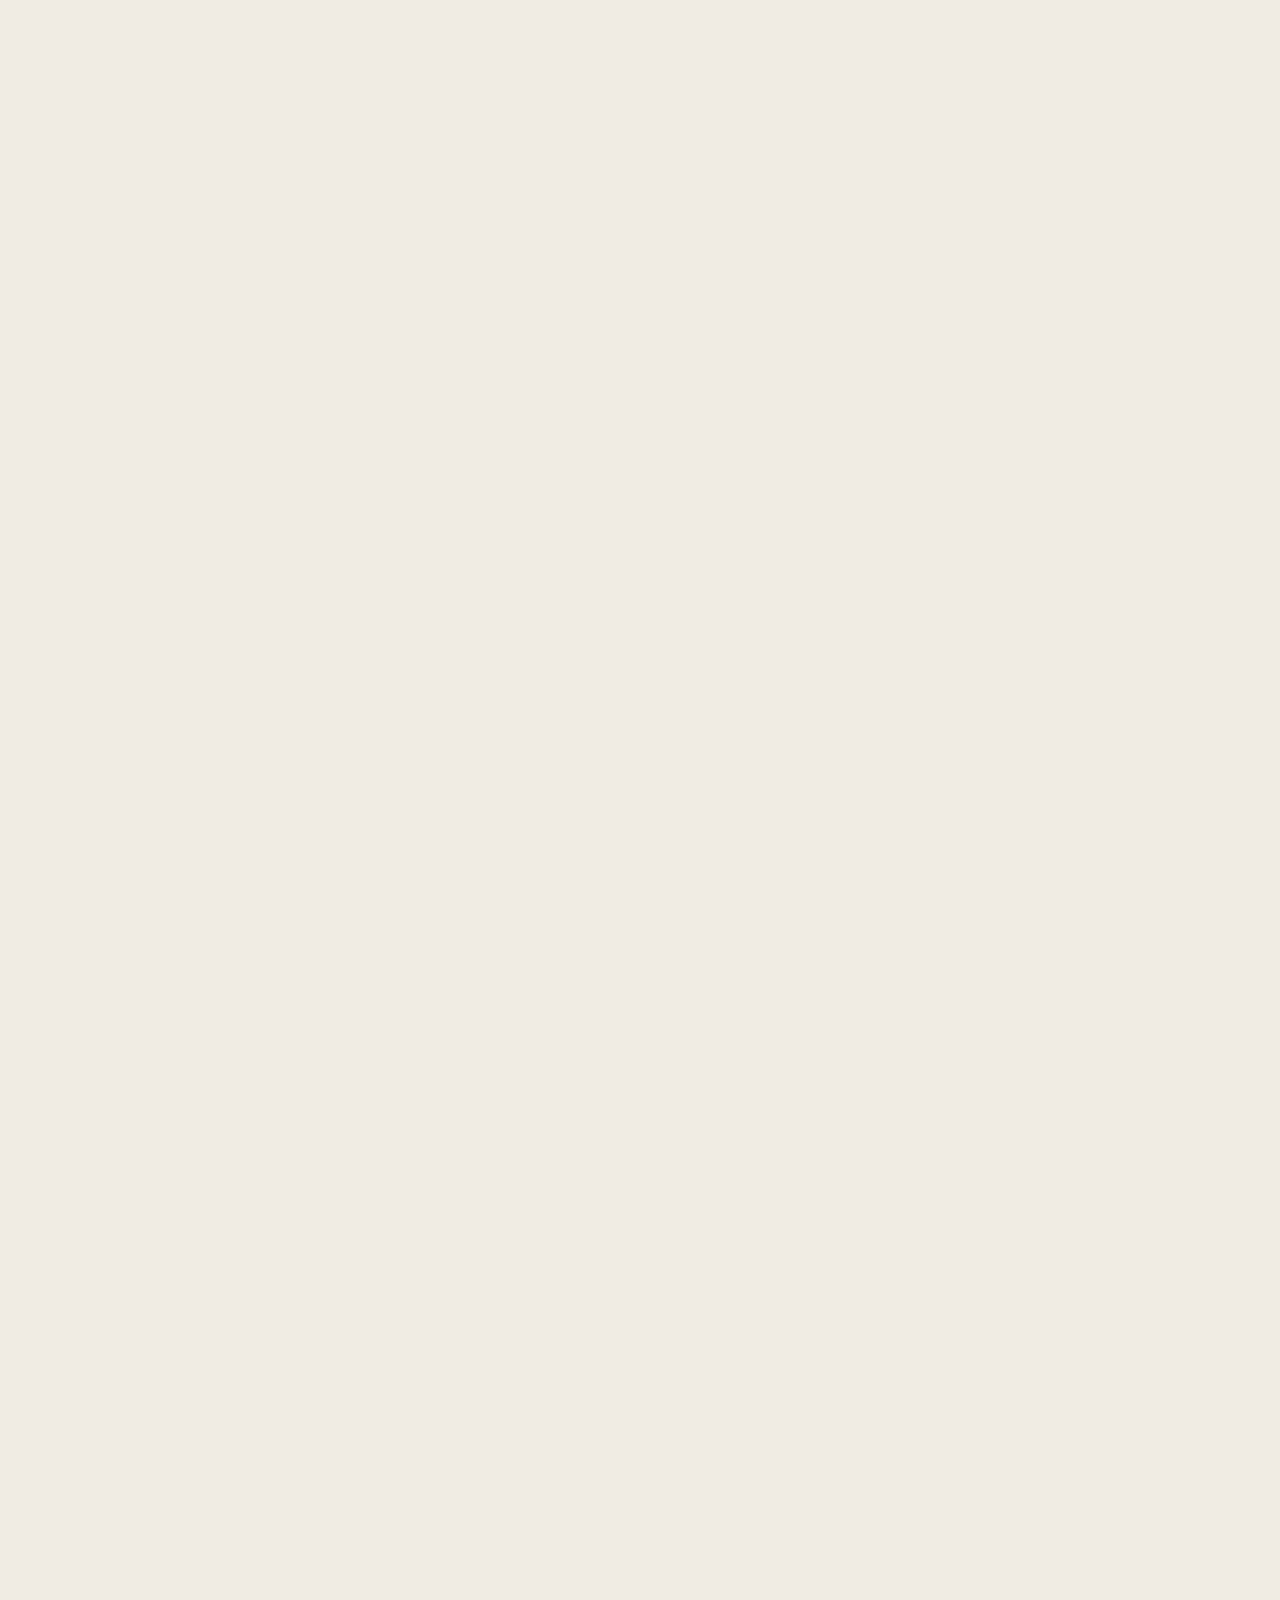
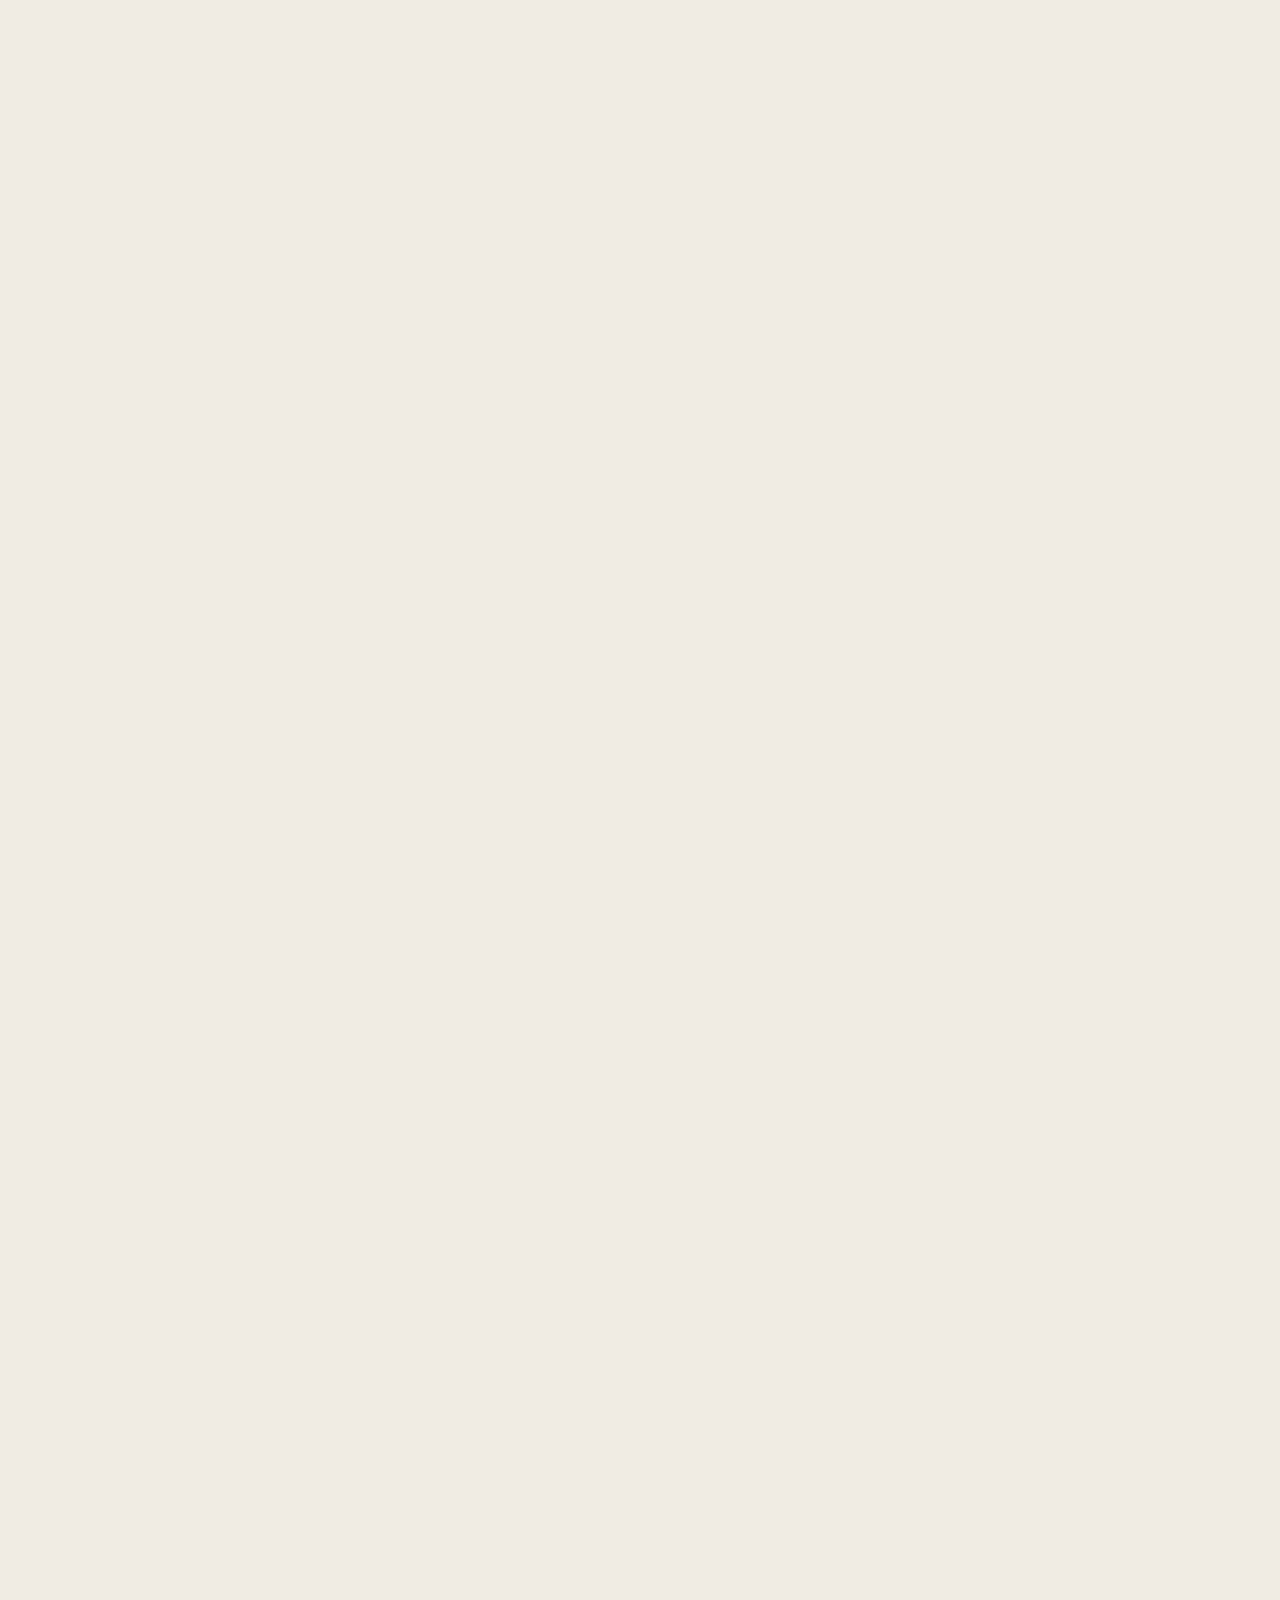
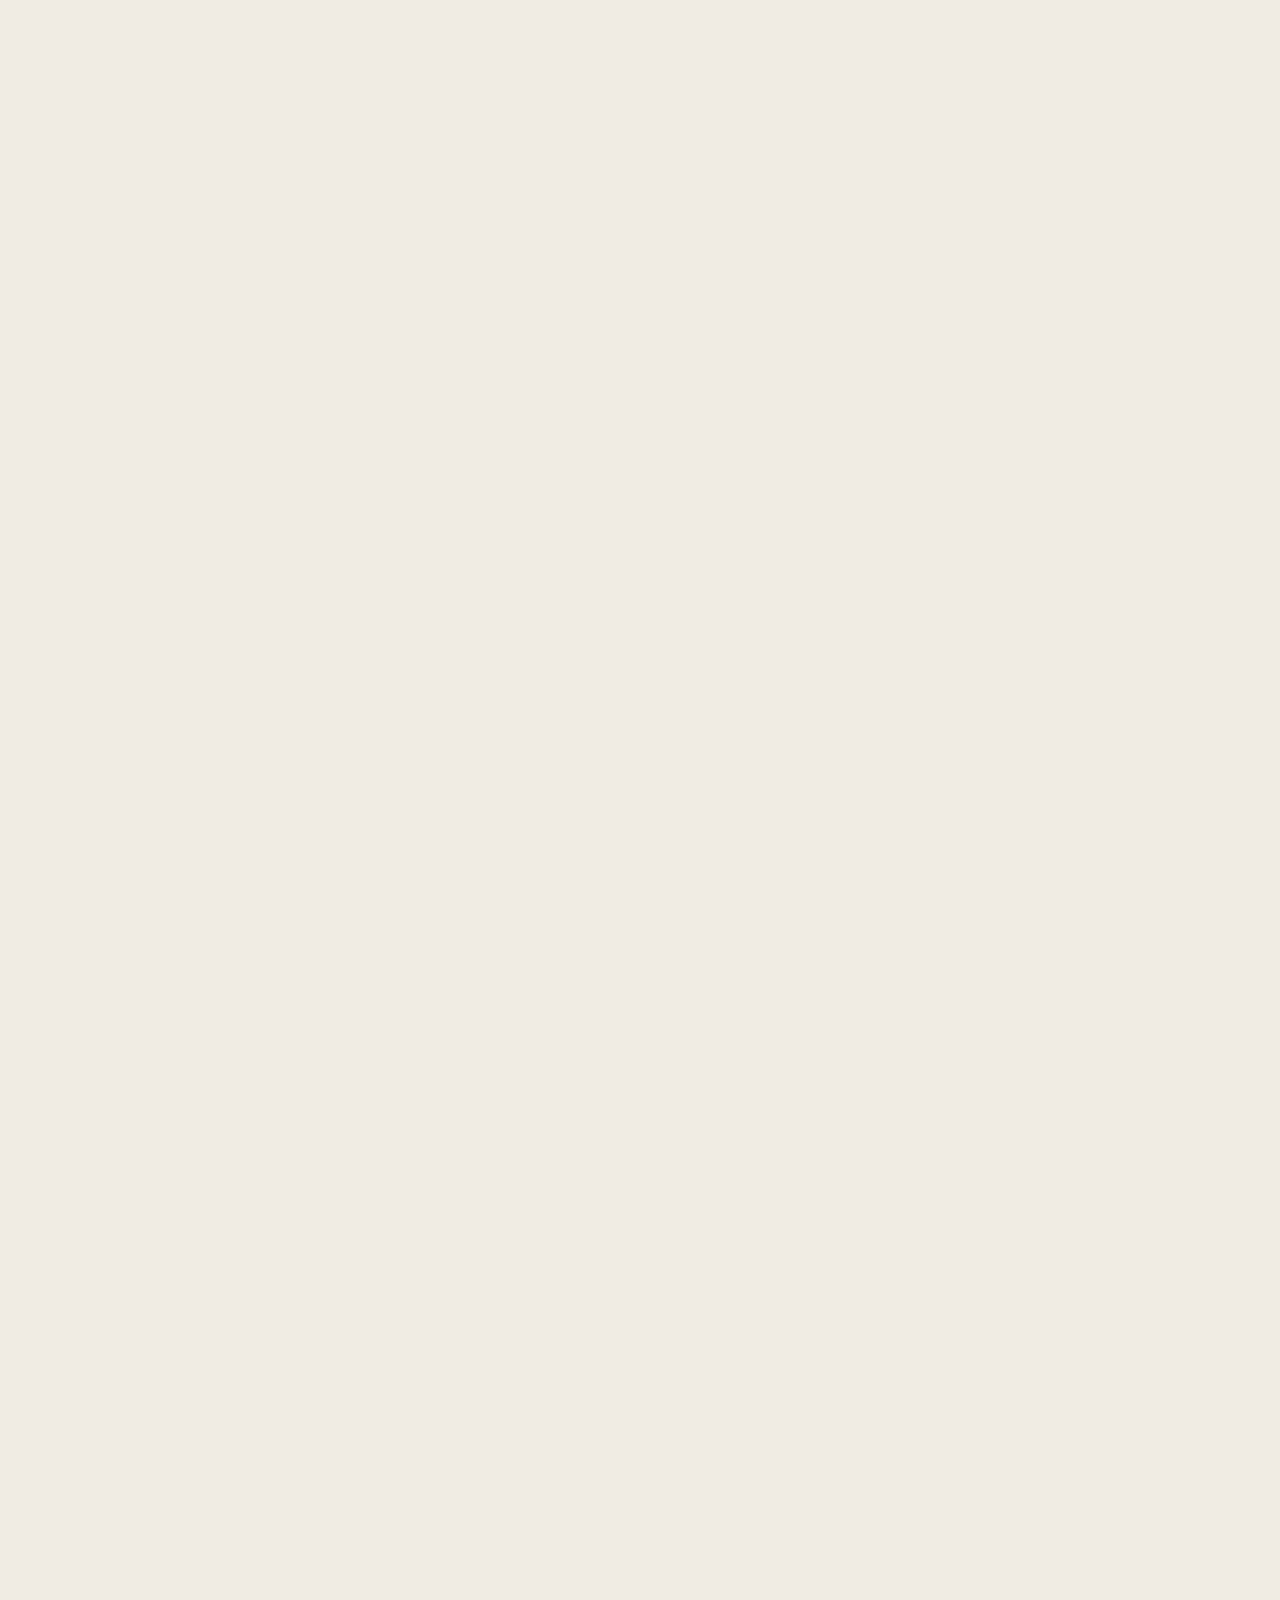
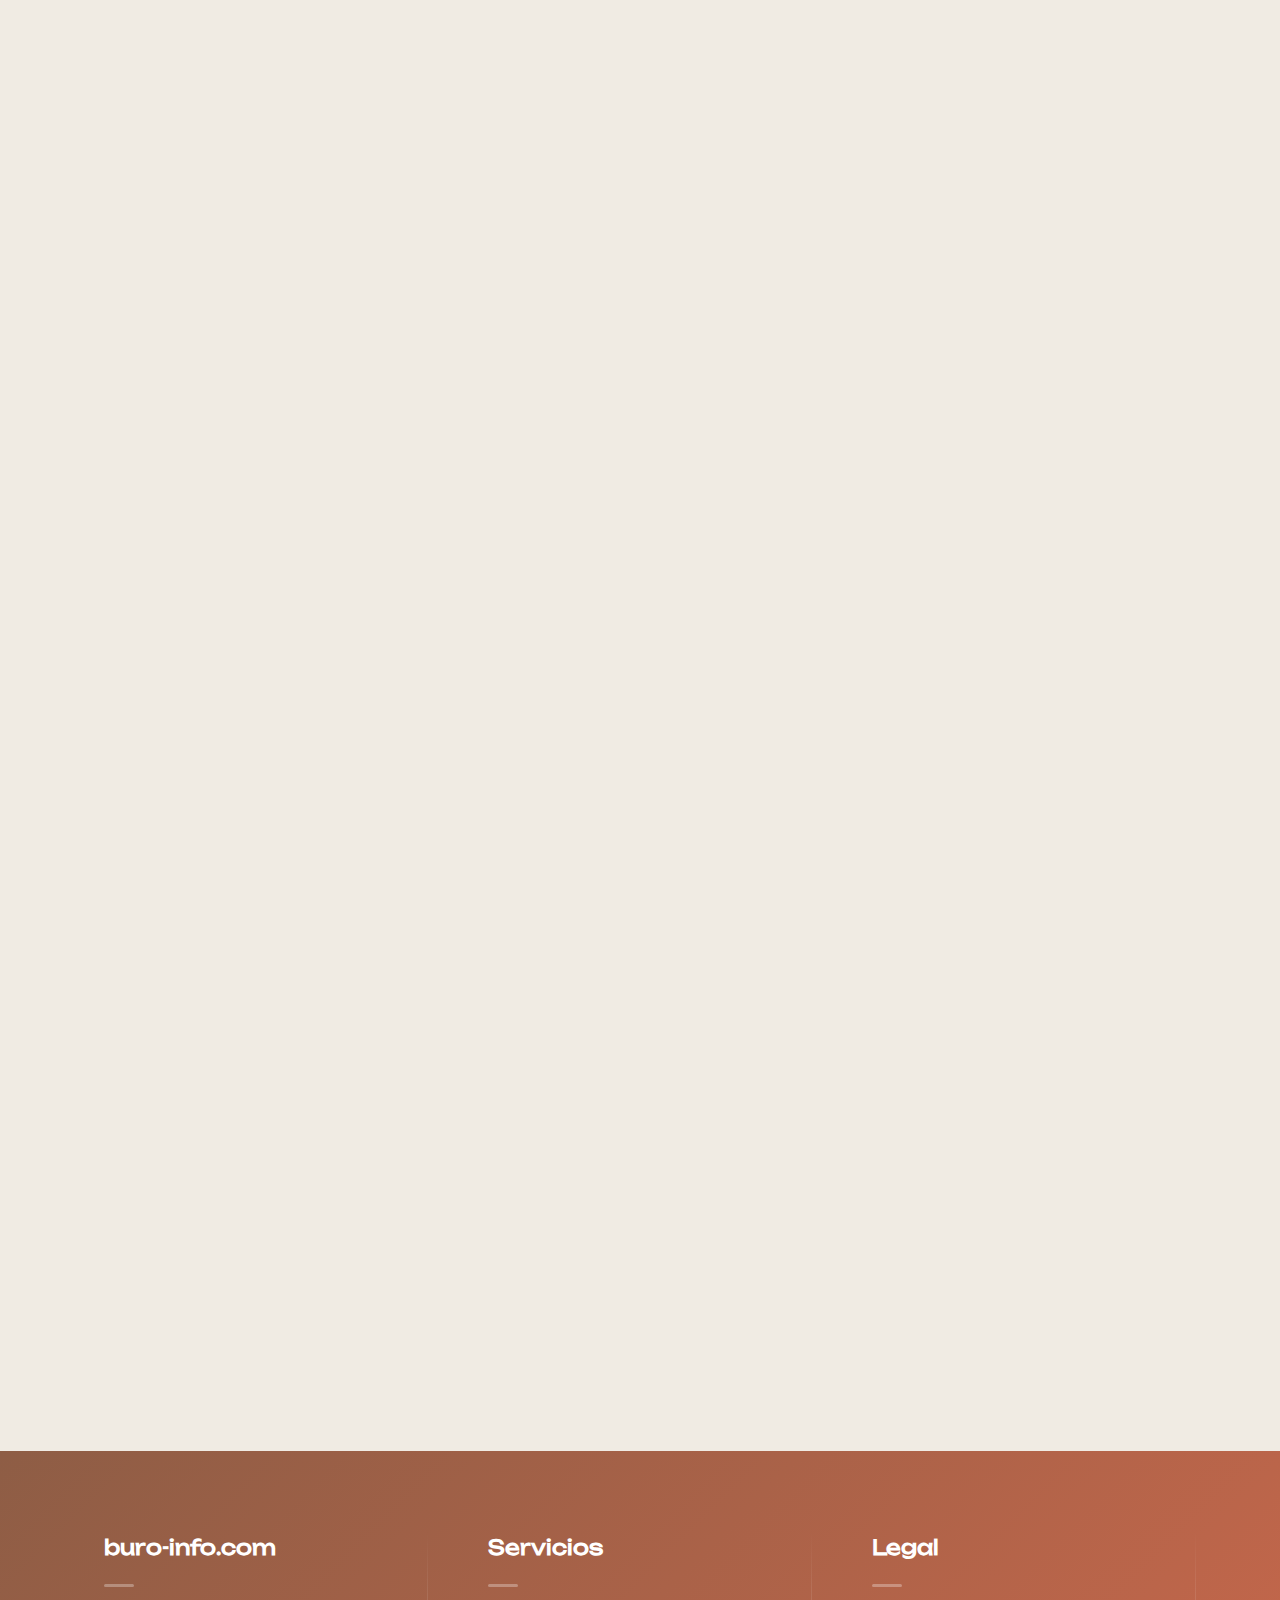
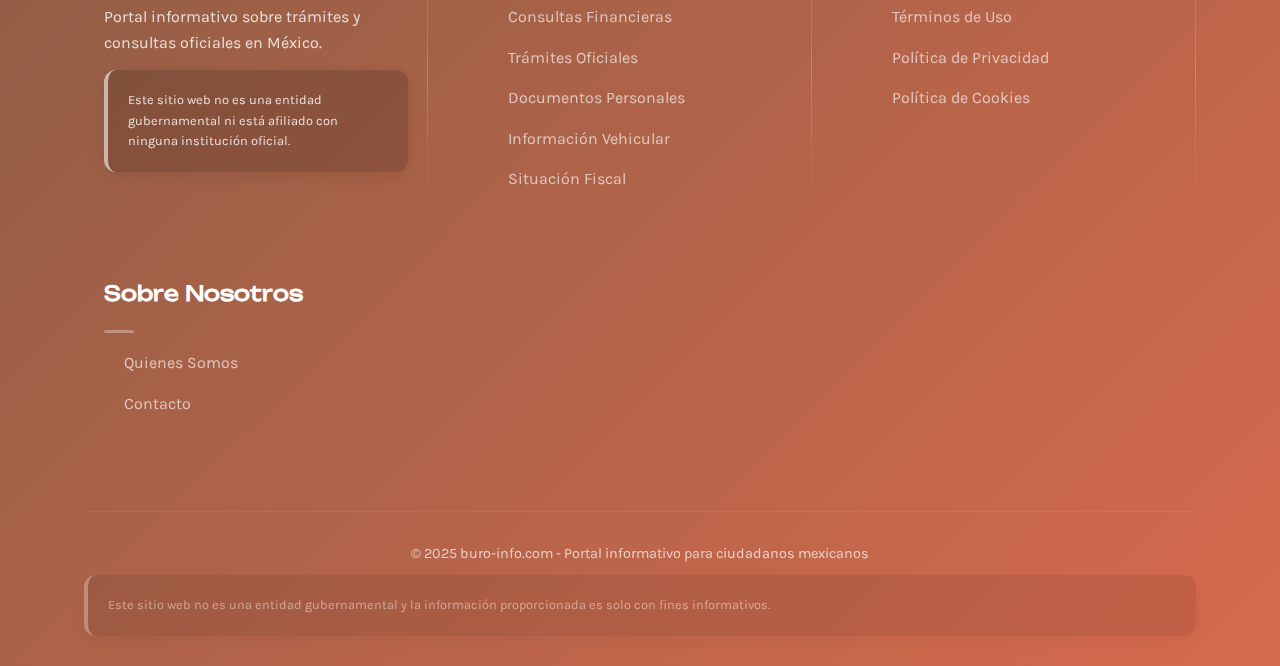
<file: clave.html>
<!DOCTYPE html>
<html lang="es">
<head>
    <meta charset="UTF-8">
    <meta name="viewport" content="width=device-width, initial-scale=1.0">
    <meta name="description" content="Guía completa sobre cómo consultar tu CURP en México, para qué sirve, cómo obtenerla gratis por internet y qué hacer si no aparece.">
    <title>Consultar tu CURP: Guía Rápida y Sin Errores | buro-info.com</title>
    <link rel="icon" href="images/favicon.ico" type="image/x-icon">
    <link rel="stylesheet" href="css/styles.css">
</head>
<body>
    <!-- Navegación -->
    <header>
        <div class="container">
            <nav class="navbar">
                <a href="index.html" class="logo">buro-info.com</a>
                <ul class="nav-links">
                    <li><a href="index.html">Inicio</a></li>
                    <li><a href="consulta.html">Consulta</a></li>
                    <li><a href="registro.html">Registro</a></li>
                    <li><a href="clave.html" class="active">Clave</a></li>
                    <li><a href="vehiculos.html">Vehículos</a></li>
                    <li><a href="estado.html">Estado</a></li>
                    <li><a href="contacto.html">Contacto</a></li>
                </ul>
                <div class="burger">
                    <div class="line1"></div>
                    <div class="line2"></div>
                    <div class="line3"></div>
                </div>
            </nav>
        </div>
    </header>

    <!-- Hero Section con diseño mejorado -->
    <section class="hero section">
        <div class="hero-bg"></div>
        <div class="container">
            <div class="hero-content">
                <h1>Consultar tu CURP: guía rápida y sin errores</h1>
                <p class="hero-subtitle">Todo lo que necesitas saber sobre la Clave Única de Registro de Población en México</p>
                <div class="hero-buttons">
                    <a href="#que-es-curp" class="btn btn-secondary">Más Información</a>
                </div>
                <div class="disclaimer">
                    <p><strong>Aviso importante:</strong> Este sitio web no es una entidad gubernamental ni está afiliado con el Registro Nacional de Población (RENAPO).</p>
                </div>
            </div>
            <div class="hero-image">
                <div class="hero-shape"></div>
            </div>
        </div>
    </section>
    
    <!-- Contenido principal -->
    <!-- Contenido principal -->
    <section class="info-content section" id="que-es-curp">
        <div class="container">
            <div class="section-header">
                <h2>Qué es la CURP y quién la necesita</h2>
                <p>Conoce este importante documento de identificación oficial en México</p>
            </div>
            
            <div class="content-grid">
                <div class="content-block">
                    <div class="info-card premium-card">
                        <div class="card-icon">
                            <svg xmlns="http://www.w3.org/2000/svg" width="32" height="32" viewBox="0 0 24 24" fill="none" stroke="currentColor" stroke-width="2" stroke-linecap="round" stroke-linejoin="round"><rect x="3" y="4" width="18" height="18" rx="2" ry="2"></rect><line x1="16" y1="2" x2="16" y2="6"></line><line x1="8" y1="2" x2="8" y2="6"></line><line x1="3" y1="10" x2="21" y2="10"></line></svg>
                        </div>
                        <div class="card-content">
                            <h3>Definición oficial</h3>
                            <p>La Clave Única de Registro de Población (CURP) es un código alfanumérico único de identificación oficial para todas las personas que residen en México, tanto nacionales como extranjeros. Fue creada en 1996 por el gobierno mexicano.</p>
                        </div>
                    </div>
                    
                    <h3>Estructura de la CURP</h3>
                    <p>La CURP consta de 18 caracteres que se conforman de la siguiente manera:</p>
                    <ul class="feature-list">
                        <li><strong>Primeras 4 posiciones:</strong> Primera letra y primera vocal interna del primer apellido, primera letra del segundo apellido y primera letra del nombre.</li>
                        <li><strong>Posiciones 5 a 10:</strong> Fecha de nacimiento en formato AAMMDD (año, mes, día).</li>
                        <li><strong>Posición 11:</strong> Sexo (H para hombre, M para mujer).</li>
                        <li><strong>Posiciones 12 y 13:</strong> Entidad federativa de nacimiento (dos letras según catálogo).</li>
                        <li><strong>Posiciones 14, 15 y 16:</strong> Primeras consonantes internas del primer apellido, segundo apellido y nombre.</li>
                        <li><strong>Posición 17:</strong> Diferenciador de homonimia.</li>
                        <li><strong>Posición 18:</strong> Dígito verificador.</li>
                    </ul>
                </div>
                
                <div class="content-block">
                    <div class="info-card">
                        <div class="card-header">
                            <h3>Ejemplo de CURP</h3>
                        </div>
                        <div class="card-content">
                            <p>Para una persona llamada María López Pérez, nacida el 15 de junio de 1980 en Jalisco, su CURP podría ser: <strong>LOPM800615MJCPRR07</strong></p>
                            <p><em>Este es solo un ejemplo ilustrativo, no corresponde a una persona real.</em></p>
                        </div>
                    </div>
                    
                    <h3>¿Quién necesita la CURP?</h3>
                    <p>Prácticamente todos los residentes en México requieren la CURP para trámites oficiales:</p>
                    
                    <div class="info-points">
                        <div class="info-point">
                            <div class="point-icon">
                                <svg xmlns="http://www.w3.org/2000/svg" width="24" height="24" viewBox="0 0 24 24" fill="none" stroke="currentColor" stroke-width="2" stroke-linecap="round" stroke-linejoin="round"><path d="M22 11.08V12a10 10 0 1 1-5.93-9.14"></path><polyline points="22 4 12 14.01 9 11.01"></polyline></svg>
                            </div>
                            <div class="point-content">
                                <p><strong>Mexicanos por nacimiento:</strong> Desde su registro de nacimiento.</p>
                            </div>
                        </div>
                        
                        <div class="info-point">
                            <div class="point-icon">
                                <svg xmlns="http://www.w3.org/2000/svg" width="24" height="24" viewBox="0 0 24 24" fill="none" stroke="currentColor" stroke-width="2" stroke-linecap="round" stroke-linejoin="round"><path d="M22 11.08V12a10 10 0 1 1-5.93-9.14"></path><polyline points="22 4 12 14.01 9 11.01"></polyline></svg>
                            </div>
                            <div class="point-content">
                                <p><strong>Mexicanos por naturalización:</strong> Al obtener la nacionalidad mexicana.</p>
                            </div>
                        </div>
                        
                        <div class="info-point">
                            <div class="point-icon">
                                <svg xmlns="http://www.w3.org/2000/svg" width="24" height="24" viewBox="0 0 24 24" fill="none" stroke="currentColor" stroke-width="2" stroke-linecap="round" stroke-linejoin="round"><path d="M22 11.08V12a10 10 0 1 1-5.93-9.14"></path><polyline points="22 4 12 14.01 9 11.01"></polyline></svg>
                            </div>
                            <div class="point-content">
                                <p><strong>Extranjeros residentes:</strong> Al tramitar su residencia temporal o permanente.</p>
                            </div>
                        </div>
                    </div>
                </div>
            </div>
        </div>
    </section>

    <section class="services-section section" id="para-que-sirve">
        <div class="container">
            <div class="section-header">
                <h2>Para qué sirve la CURP en México</h2>
                <p>Descubre los principales usos y trámites donde necesitarás este documento oficial</p>
            </div>
            
            <div class="services-grid">
                <div class="service-card">
                    <div class="service-icon">
                        <svg xmlns="http://www.w3.org/2000/svg" width="24" height="24" viewBox="0 0 24 24" fill="none" stroke="currentColor" stroke-width="2" stroke-linecap="round" stroke-linejoin="round"><path d="M22 19a2 2 0 0 1-2 2H4a2 2 0 0 1-2-2V5a2 2 0 0 1 2-2h5l2 3h9a2 2 0 0 1 2 2z"></path><line x1="12" y1="11" x2="12" y2="17"></line><line x1="9" y1="14" x2="15" y2="14"></line></svg>
                    </div>
                    <h3>Trámites educativos</h3>
                    <ul class="feature-list">
                        <li>Inscripción en todos los niveles educativos</li>
                        <li>Trámite de certificados y títulos</li>
                        <li>Registro en programas de becas</li>
                        <li>Validación de estudios en el extranjero</li>
                    </ul>
                </div>
                
                <div class="service-card">
                    <div class="service-icon">
                        <svg xmlns="http://www.w3.org/2000/svg" width="24" height="24" viewBox="0 0 24 24" fill="none" stroke="currentColor" stroke-width="2" stroke-linecap="round" stroke-linejoin="round"><path d="M22 12h-4l-3 9L9 3l-3 9H2"></path></svg>
                    </div>
                    <h3>Servicios de salud</h3>
                    <ul class="feature-list">
                        <li>Afiliación a instituciones de salud pública</li>
                        <li>Expediente clínico electrónico</li>
                        <li>Registro de vacunación</li>
                        <li>Trámites de incapacidad</li>
                    </ul>
                </div>
                
                <div class="service-card">
                    <div class="service-icon">
                        <svg xmlns="http://www.w3.org/2000/svg" width="24" height="24" viewBox="0 0 24 24" fill="none" stroke="currentColor" stroke-width="2" stroke-linecap="round" stroke-linejoin="round"><rect x="2" y="7" width="20" height="14" rx="2" ry="2"></rect><path d="M16 21V5a2 2 0 0 0-2-2h-4a2 2 0 0 0-2 2v16"></path></svg>
                    </div>
                    <h3>Trámites laborales y financieros</h3>
                    <ul class="feature-list">
                        <li>Contratación formal (alta en el IMSS)</li>
                        <li>Declaraciones fiscales ante el SAT</li>
                        <li>Apertura de cuentas bancarias</li>
                        <li>Solicitud de créditos</li>
                    </ul>
                </div>
                
                <div class="service-card">
                    <div class="service-icon">
                        <svg xmlns="http://www.w3.org/2000/svg" width="24" height="24" viewBox="0 0 24 24" fill="none" stroke="currentColor" stroke-width="2" stroke-linecap="round" stroke-linejoin="round"><rect x="3" y="3" width="18" height="18" rx="2" ry="2"></rect><line x1="9" y1="9" x2="15" y2="9"></line><line x1="9" y1="15" x2="15" y2="15"></line><line x1="9" y1="12" x2="15" y2="12"></line></svg>
                    </div>
                    <h3>Documentos oficiales</h3>
                    <ul class="feature-list">
                        <li>Obtención de pasaporte</li>
                        <li>Trámite de licencia de conducir</li>
                        <li>Registro de vehículos</li>
                        <li>Credencial para votar (INE)</li>
                    </ul>
                </div>
            </div>
            
            <div class="info-alert">
                <div class="alert-icon">
                    <svg xmlns="http://www.w3.org/2000/svg" width="24" height="24" viewBox="0 0 24 24" fill="none" stroke="currentColor" stroke-width="2" stroke-linecap="round" stroke-linejoin="round"><circle cx="12" cy="12" r="10"></circle><line x1="12" y1="8" x2="12" y2="12"></line><line x1="12" y1="16" x2="12.01" y2="16"></line></svg>
                </div>
                <div class="alert-content">
                    <h4>Importante:</h4>
                    <p>La CURP por sí sola no es una identificación oficial. Para trámites que requieren verificación de identidad, deberás presentar también una identificación con fotografía como el INE, pasaporte o cédula profesional.</p>
                </div>
            </div>
        </div>
    </section>

    <section class="info-section section" id="obtener-curp">
        <div class="container">
            <div class="section-header">
                <h2>Cómo obtener tu CURP gratis por internet</h2>
                <p>Guía paso a paso para consultar y descargar tu constancia oficial</p>
            </div>
            
            <div class="info-grid">
                <div class="info-card">
                    <div class="card-header">
                        <div class="card-icon">
                            <svg xmlns="http://www.w3.org/2000/svg" width="24" height="24" viewBox="0 0 24 24" fill="none" stroke="currentColor" stroke-width="2" stroke-linecap="round" stroke-linejoin="round"><rect x="2" y="3" width="20" height="14" rx="2" ry="2"></rect><line x1="8" y1="21" x2="16" y2="21"></line><line x1="12" y1="17" x2="12" y2="21"></line></svg>
                        </div>
                        <h3>Portal oficial de RENAPO</h3>
                    </div>
                    <div class="card-content">
                        <p>Consultar y obtener tu CURP en línea es un proceso sencillo y totalmente gratuito:</p>
                        <div class="table-responsive">
                            <ol class="feature-list">
                                <li><strong>Ingresa al sitio web oficial:</strong> Visita el portal del Registro Nacional de Población.</li>
                                <li><strong>Selecciona la opción de consulta:</strong> Busca el apartado "Consulta tu CURP".</li>
                                <li><strong>Elige el método de consulta:</strong> Puedes buscar por datos personales o por CURP si ya la conoces.</li>
                                <li><strong>Completa el formulario:</strong> Ingresa los datos solicitados con exactitud, respetando acentos.</li>
                                <li><strong>Verifica el captcha:</strong> Completa el código de seguridad.</li>
                                <li><strong>Consulta los resultados:</strong> El sistema mostrará tu CURP si los datos son correctos.</li>
                                <li><strong>Descarga la constancia:</strong> Podrás descargar un archivo PDF con la constancia oficial.</li>
                            </ol>
                        </div>
                    </div>
                </div>
                
                <div class="info-card">
                    <div class="card-header">
                        <div class="card-icon">
                            <svg xmlns="http://www.w3.org/2000/svg" width="24" height="24" viewBox="0 0 24 24" fill="none" stroke="currentColor" stroke-width="2" stroke-linecap="round" stroke-linejoin="round"><rect x="5" y="2" width="14" height="20" rx="2" ry="2"></rect><line x1="12" y1="18" x2="12.01" y2="18"></line></svg>
                        </div>
                        <h3>App "Mi CURP"</h3>
                    </div>
                    <div class="card-content">
                        <p>El gobierno mexicano también ofrece una aplicación móvil oficial:</p>
                        <div class="table-responsive">
                            <ol class="feature-list">
                                <li><strong>Descarga la app:</strong> Disponible para iOS y Android.</li>
                                <li><strong>Ingresa tus datos:</strong> Similar al proceso web, deberás proporcionar tu información personal.</li>
                                <li><strong>Consulta y descarga:</strong> Podrás ver tu CURP y guardar o compartir la constancia directamente desde tu dispositivo móvil.</li>
                            </ol>
                        </div>
                    </div>
                </div>
            </div>
            
            <div class="info-alert warning-alert">
                <div class="alert-icon">
                    <svg xmlns="http://www.w3.org/2000/svg" width="24" height="24" viewBox="0 0 24 24" fill="none" stroke="currentColor" stroke-width="2" stroke-linecap="round" stroke-linejoin="round"><path d="M10.29 3.86L1.82 18a2 2 0 0 0 1.71 3h16.94a2 2 0 0 0 1.71-3L13.71 3.86a2 2 0 0 0-3.42 0z"></path><line x1="12" y1="9" x2="12" y2="13"></line><line x1="12" y1="17" x2="12.01" y2="17"></line></svg>
                </div>
                <div class="alert-content">
                    <h4>Recomendaciones importantes:</h4>
                    <ul class="feature-list">
                        <li>Utiliza únicamente los sitios web o aplicaciones oficiales del gobierno mexicano.</li>
                        <li>El trámite de consulta y obtención de la constancia de CURP es completamente gratuito.</li>
                        <li>No es necesario proporcionar datos bancarios ni realizar pagos para obtener tu CURP.</li>
                        <li>Desconfía de sitios que te soliciten pago o información sensible adicional.</li>
                    </ul>
                </div>
            </div>
        </div>
    </section>

    <section class="troubleshooting-section section" id="curp-no-aparece">
        <div class="container">
            <div class="section-header">
                <h2>Qué hacer si tu CURP no aparece</h2>
                <p>Soluciones para los problemas más comunes al consultar tu CURP</p>
            </div>
            
            <div class="content-grid">
                <div class="content-block">
                    <div class="info-card">
                        <div class="card-header">
                            <h3>Causas comunes</h3>
                        </div>
                        <div class="card-content">
                            <p>Existen varias razones por las que tu CURP podría no aparecer en el sistema:</p>
                            <ul class="feature-list">
                                <li><strong>Errores en los datos:</strong> Nombres mal escritos, fechas incorrectas o entidad federativa equivocada.</li>
                                <li><strong>CURP no registrada:</strong> Si nunca se ha tramitado, especialmente en personas de edad avanzada.</li>
                                <li><strong>CURP suspendida:</strong> Por duplicidad, homonimia o inconsistencias en los registros.</li>
                                <li><strong>Problemas técnicos:</strong> Fallas temporales en el sistema de consulta.</li>
                                <li><strong>Extranjeros sin trámite migratorio:</strong> Si eres extranjero y no has realizado trámites de residencia.</li>
                            </ul>
                        </div>
                    </div>
                </div>
                
                <div class="content-block">
                    <div class="info-card">
                        <div class="card-header">
                            <h3>Soluciones rápidas</h3>
                        </div>
                        <div class="card-content">
                            <p>Si crees que hay un error en los datos, prueba estas opciones:</p>
                            <div class="table-responsive">
                                <ol class="feature-list">
                                    <li>Intenta diferentes variantes de tu nombre (con y sin acentos, con nombres compuestos unidos o separados).</li>
                                    <li>Verifica la fecha y entidad de nacimiento en tu acta.</li>
                                    <li>Prueba con el segundo nombre si tienes nombre compuesto.</li>
                                </ol>
                            </div>
                        </div>
                    </div>
                </div>
            </div>
            
            <div class="info-grid">
                <div class="info-card special-case-card">
                    <div class="card-header">
                        <div class="card-icon">
                            <svg xmlns="http://www.w3.org/2000/svg" width="24" height="24" viewBox="0 0 24 24" fill="none" stroke="currentColor" stroke-width="2" stroke-linecap="round" stroke-linejoin="round"><path d="M14 2H6a2 2 0 0 0-2 2v16a2 2 0 0 0 2 2h12a2 2 0 0 0 2-2V8z"></path><polyline points="14 2 14 8 20 8"></polyline><line x1="16" y1="13" x2="8" y2="13"></line><line x1="16" y1="17" x2="8" y2="17"></line><polyline points="10 9 9 9 8 9"></polyline></svg>
                        </div>
                        <h3>Si nunca has tramitado tu CURP</h3>
                    </div>
                    <div class="card-content">
                        <p>Deberás realizar el trámite de primera vez:</p>
                        <div class="table-responsive">
                            <ol class="feature-list">
                                <li><strong>Acude a un módulo de RENAPO:</strong> Ubicados en oficinas del Registro Civil o delegaciones de la Secretaría de Gobernación.</li>
                                <li><strong>Presenta documentación:</strong> Acta de nacimiento original, identificación oficial y comprobante de domicilio.</li>
                                <li><strong>Completa el formulario:</strong> El personal te ayudará a llenar la solicitud.</li>
                                <li><strong>Recibe tu constancia:</strong> En el mismo momento te entregarán tu CURP.</li>
                            </ol>
                        </div>
                    </div>
                </div>
                
                <div class="info-card special-case-card">
                    <div class="card-header">
                        <div class="card-icon">
                            <svg xmlns="http://www.w3.org/2000/svg" width="24" height="24" viewBox="0 0 24 24" fill="none" stroke="currentColor" stroke-width="2" stroke-linecap="round" stroke-linejoin="round"><circle cx="12" cy="12" r="10"></circle><path d="M9.09 9a3 3 0 0 1 5.83 1c0 2-3 3-3 3"></path><line x1="12" y1="17" x2="12.01" y2="17"></line></svg>
                        </div>
                        <h3>Si tu CURP está suspendida</h3>
                    </div>
                    <div class="card-content">
                        <p>Necesitarás realizar un trámite de aclaración:</p>
                        <div class="table-responsive">
                            <ol class="feature-list">
                                <li>Acude a un módulo de RENAPO con tu documentación completa.</li>
                                <li>Explica la situación y solicita la reactivación o corrección.</li>
                                <li>Es posible que te pidan documentación adicional para verificar tu identidad.</li>
                                <li>El proceso puede tomar desde unos días hasta varias semanas.</li>
                            </ol>
                        </div>
                    </div>
                </div>
            </div>
            
            <div class="info-alert">
                <div class="alert-icon">
                    <svg xmlns="http://www.w3.org/2000/svg" width="24" height="24" viewBox="0 0 24 24" fill="none" stroke="currentColor" stroke-width="2" stroke-linecap="round" stroke-linejoin="round"><path d="M21 15a2 2 0 0 1-2 2H7l-4 4V5a2 2 0 0 1 2-2h14a2 2 0 0 1 2 2z"></path></svg>
                </div>
                <div class="alert-content">
                    <h4>Para extranjeros:</h4>
                    <p>Si eres extranjero y necesitas tramitar tu CURP, deberás acudir al Instituto Nacional de Migración con tu documentación migratoria vigente (tarjeta de residente temporal o permanente). El trámite se realiza al momento de obtener o renovar tu condición migratoria.</p>
                </div>
            </div>
        </div>
    </section>

    <section class="guide-section section" id="imprimir-curp">
        <div class="container">
            <div class="section-header">
                <h2>Cómo imprimir tu CURP legalmente</h2>
                <p>Guía para obtener una constancia oficial válida para trámites</p>
            </div>
            
            <div class="content-grid">
                <div class="content-block">
                    <div class="info-card premium-card">
                        <div class="card-icon">
                            <svg xmlns="http://www.w3.org/2000/svg" width="32" height="32" viewBox="0 0 24 24" fill="none" stroke="currentColor" stroke-width="2" stroke-linecap="round" stroke-linejoin="round"><path d="M14 2H6a2 2 0 0 0-2 2v16a2 2 0 0 0 2 2h12a2 2 0 0 0 2-2V8z"></path><polyline points="14 2 14 8 20 8"></polyline><line x1="16" y1="13" x2="8" y2="13"></line><line x1="16" y1="17" x2="8" y2="17"></line><polyline points="10 9 9 9 8 9"></polyline></svg>
                        </div>
                        <div class="card-content">
                            <h3>Características de una constancia CURP válida</h3>
                            <p>Una constancia oficial de CURP debe incluir los siguientes elementos para ser considerada válida:</p>
                            <ul class="feature-list">
                                <li>Datos personales completos (nombre, apellidos, fecha y lugar de nacimiento, sexo)</li>
                                <li>Clave CURP de 18 caracteres</li>
                                <li>Código QR que permite verificar la autenticidad</li>
                                <li>Folio único de la constancia</li>
                                <li>Fecha de impresión o emisión</li>
                                <li>Leyenda que indica su carácter oficial</li>
                                <li>Logotipos oficiales de RENAPO y SEGOB</li>
                            </ul>
                        </div>
                    </div>
                </div>
                
                <div class="content-block">
                    <div class="info-card">
                        <div class="card-header">
                            <h3>Pasos para imprimir tu constancia</h3>
                        </div>
                        <div class="card-content">
                            <div class="table-responsive">
                                <ol class="feature-list">
                                    <li><strong>Obtén el archivo PDF:</strong> Después de consultar tu CURP en línea, descarga la constancia en formato PDF.</li>
                                    <li><strong>Verifica el archivo:</strong> Asegúrate de que contenga todos los elementos oficiales requeridos.</li>
                                    <li><strong>Imprime en calidad alta:</strong> Utiliza una impresora con buena resolución, preferentemente láser.</li>
                                    <li><strong>Usa papel blanco:</strong> Imprime en hoja tamaño carta (21.6 x 27.9 cm) de color blanco.</li>
                                    <li><strong>Verifica la impresión:</strong> Comprueba que el código QR sea claramente visible y escaneable.</li>
                                </ol>
                            </div>
                        </div>
                    </div>
                    
                    <div class="info-points">
                        <div class="info-point">
                            <div class="point-icon">
                                <svg xmlns="http://www.w3.org/2000/svg" width="24" height="24" viewBox="0 0 24 24" fill="none" stroke="currentColor" stroke-width="2" stroke-linecap="round" stroke-linejoin="round"><path d="M22 11.08V12a10 10 0 1 1-5.93-9.14"></path><polyline points="22 4 12 14.01 9 11.01"></polyline></svg>
                            </div>
                            <div class="point-content">
                                <p><strong>Vigencia:</strong> La constancia de CURP no tiene fecha de caducidad, siempre que los datos no cambien.</p>
                            </div>
                        </div>
                        
                        <div class="info-point">
                            <div class="point-icon">
                                <svg xmlns="http://www.w3.org/2000/svg" width="24" height="24" viewBox="0 0 24 24" fill="none" stroke="currentColor" stroke-width="2" stroke-linecap="round" stroke-linejoin="round"><path d="M22 11.08V12a10 10 0 1 1-5.93-9.14"></path><polyline points="22 4 12 14.01 9 11.01"></polyline></svg>
                            </div>
                            <div class="point-content">
                                <p><strong>Verificación:</strong> Cualquier institución puede verificar la autenticidad escaneando el código QR.</p>
                            </div>
                        </div>
                        
                        <div class="info-point">
                            <div class="point-icon">
                                <svg xmlns="http://www.w3.org/2000/svg" width="24" height="24" viewBox="0 0 24 24" fill="none" stroke="currentColor" stroke-width="2" stroke-linecap="round" stroke-linejoin="round"><path d="M22 11.08V12a10 10 0 1 1-5.93-9.14"></path><polyline points="22 4 12 14.01 9 11.01"></polyline></svg>
                            </div>
                            <div class="point-content">
                                <p><strong>Versión digital:</strong> Cada vez más instituciones aceptan la versión digital (PDF) enviada por correo electrónico.</p>
                            </div>
                        </div>
                    </div>
                </div>
            </div>
            
            <div class="info-alert">
                <div class="alert-icon">
                    <svg xmlns="http://www.w3.org/2000/svg" width="24" height="24" viewBox="0 0 24 24" fill="none" stroke="currentColor" stroke-width="2" stroke-linecap="round" stroke-linejoin="round"><circle cx="12" cy="12" r="10"></circle><line x1="12" y1="8" x2="12" y2="12"></line><line x1="12" y1="16" x2="12.01" y2="16"></line></svg>
                </div>
                <div class="alert-content">
                    <h4>Recomendaciones adicionales:</h4>
                    <ul class="feature-list">
                        <li>Imprime varias copias y guárdalas en lugares seguros.</li>
                        <li>Mantén también una copia digital en tu correo electrónico o almacenamiento en la nube.</li>
                        <li>Actualiza tu constancia si cambias algún dato personal (como tu nombre por matrimonio).</li>
                        <li>Verifica los requisitos específicos del trámite para saber si necesitas la constancia impresa o si aceptan la versión digital.</li>
                    </ul>
                </div>
            </div>
        </div>
    </section>

    <section class="security-section section" id="proteger-curp">
        <div class="container">
            <div class="section-header">
                <h2>Cómo proteger tu CURP contra el robo de identidad</h2>
                <p>Medidas de seguridad para evitar el uso indebido de tu información personal</p>
            </div>
            
            <div class="content-grid">
                <div class="content-block">
                    <div class="info-card warning-card">
                        <div class="card-icon">
                            <svg xmlns="http://www.w3.org/2000/svg" width="32" height="32" viewBox="0 0 24 24" fill="none" stroke="currentColor" stroke-width="2" stroke-linecap="round" stroke-linejoin="round"><path d="M12 22s8-4 8-10V5l-8-3-8 3v7c0 6 8 10 8 10z"></path></svg>
                        </div>
                        <div class="card-content">
                            <h3>Riesgos asociados a la exposición de tu CURP</h3>
                            <p>La CURP contiene información personal valiosa que, en combinación con otros datos, podría ser utilizada indebidamente:</p>
                            <ul class="feature-list">
                                <li><strong>Suplantación de identidad:</strong> Alguien podría intentar hacerse pasar por ti en trámites oficiales.</li>
                                <li><strong>Fraudes financieros:</strong> En combinación con otros datos, podría utilizarse para intentar abrir cuentas o solicitar créditos.</li>
                                <li><strong>Trámites no autorizados:</strong> Realización de gestiones sin tu consentimiento.</li>
                            </ul>
                        </div>
                    </div>
                </div>
                
                <div class="content-block">
                    <div class="info-card">
                        <div class="card-header">
                            <h3>Medidas de protección recomendadas</h3>
                        </div>
                        <div class="card-content">
                            <div class="table-responsive">
                                <ol class="feature-list">
                                    <li><strong>No compartas tu CURP indiscriminadamente:</strong> Proporciona este dato solo a instituciones oficiales o empresas confiables.</li>
                                    <li><strong>Evita publicar tu CURP en redes sociales:</strong> Nunca publiques fotos de tu constancia CURP o documentos que la contengan.</li>
                                    <li><strong>Verifica la legitimidad de los sitios:</strong> Asegúrate de que estás en páginas oficiales antes de ingresar tu CURP.</li>
                                    <li><strong>Monitorea tus documentos:</strong> Revisa periódicamente tu historial crediticio y otros registros.</li>
                                    <li><strong>Destruye documentos obsoletos:</strong> Tritura papeles que contengan tu CURP cuando ya no los necesites.</li>
                                </ol>
                            </div>
                        </div>
                    </div>
                </div>
            </div>
            
            <div class="info-grid">
                <div class="info-card action-card">
                    <div class="card-header">
                        <div class="card-icon">
                            <svg xmlns="http://www.w3.org/2000/svg" width="24" height="24" viewBox="0 0 24 24" fill="none" stroke="currentColor" stroke-width="2" stroke-linecap="round" stroke-linejoin="round"><circle cx="12" cy="12" r="10"></circle><line x1="12" y1="8" x2="12" y2="12"></line><line x1="12" y1="16" x2="12.01" y2="16"></line></svg>
                        </div>
                        <h3>Qué hacer si sospechas de un mal uso</h3>
                    </div>
                    <div class="card-content">
                        <p>Si crees que alguien está utilizando tu CURP sin autorización:</p>
                        <div class="table-responsive">
                            <ol class="feature-list">
                                <li><strong>Presenta una denuncia:</strong> Acude al Ministerio Público para reportar el posible fraude o suplantación.</li>
                                <li><strong>Notifica a instituciones relevantes:</strong> Informa a bancos, el SAT, IMSS u otras entidades afectadas.</li>
                                <li><strong>Solicita una aclaración en RENAPO:</strong> Acude a un módulo para verificar trámites sospechosos.</li>
                                <li><strong>Revisa tu Buró de Crédito:</strong> Solicita tu reporte para detectar créditos o cuentas no reconocidas.</li>
                            </ol>
                        </div>
                    </div>
                </div>
            </div>
            
            <div class="info-alert">
                <div class="alert-icon">
                    <svg xmlns="http://www.w3.org/2000/svg" width="24" height="24" viewBox="0 0 24 24" fill="none" stroke="currentColor" stroke-width="2" stroke-linecap="round" stroke-linejoin="round"><circle cx="12" cy="12" r="10"></circle><line x1="12" y1="8" x2="12" y2="12"></line><line x1="12" y1="16" x2="12.01" y2="16"></line></svg>
                </div>
                <div class="alert-content">
                    <h4>Recuerda:</h4>
                    <p>La CURP por sí sola tiene un valor limitado para cometer fraudes, pero en combinación con otros datos personales puede representar un riesgo. Protege tu información personal completa, no solo tu CURP.</p>
                </div>
            </div>
        </div>
    </section>
    </main>

    <!-- Pie de página -->
    <footer>
        <div class="container">
            <div class="footer-content">
                <div class="footer-section">
                    <h3>buro-info.com</h3>
                    <p>Portal informativo sobre trámites y consultas oficiales en México.</p>
                    <p class="disclaimer">Este sitio web no es una entidad gubernamental ni está afiliado con ninguna institución oficial.</p>
                </div>
                <div class="footer-section">
                    <h3>Servicios</h3>
                    <ul>
                        <li><a href="info1.html">Consultas Financieras</a></li>
                        <li><a href="info2.html">Trámites Oficiales</a></li>
                        <li><a href="info3.html">Documentos Personales</a></li>
                        <li><a href="info4.html">Información Vehicular</a></li>
                        <li><a href="info5.html">Situación Fiscal</a></li>
                    </ul>
                </div>
                <div class="footer-section">
                    <h3>Legal</h3>
                    <ul>
                        <li><a href="terminos.html">Términos de Uso</a></li>
                        <li><a href="privacidad.html">Política de Privacidad</a></li>
                        <li><a href="cookies.html">Política de Cookies</a></li>
                    </ul>
                </div>
                <div class="footer-section">
                    <h3>Sobre Nosotros</h3>
                    <ul>
                        <li><a href="nosotros.html">Quienes Somos</a></li>
                        <li><a href="contacto.html">Contacto</a></li>
                    </ul>
                </div>
            </div>
            <div class="footer-bottom">
                <p>&copy; 2025 buro-info.com - Portal informativo para ciudadanos mexicanos</p>
                <p class="disclaimer">Este sitio web no es una entidad gubernamental y la información proporcionada es solo con fines informativos.</p>
            </div>
        </div>
    </footer>

    <!-- Botón volver arriba -->
    <div class="back-to-top">
        <svg xmlns="http://www.w3.org/2000/svg" width="24" height="24" viewBox="0 0 24 24" fill="none" stroke="currentColor" stroke-width="2" stroke-linecap="round" stroke-linejoin="round">
            <path d="M12 19V5M5 12l7-7 7 7"/>
        </svg>
    </div>

    <!-- Banner de cookies mejorado -->
    <div class="cookie-overlay"></div>
    <div class="cookie-banner">
        <div class="cookie-content">
            <div class="cookie-icon">
                <svg xmlns="http://www.w3.org/2000/svg" width="24" height="24" viewBox="0 0 24 24" fill="none" stroke="currentColor" stroke-width="2" stroke-linecap="round" stroke-linejoin="round"><circle cx="12" cy="12" r="10"></circle><line x1="12" y1="16" x2="12" y2="12"></line><line x1="12" y1="8" x2="12.01" y2="8"></line></svg>
            </div>
            <div class="cookie-text">
                <h3>Utilizamos cookies</h3>
                <p>Utilizamos cookies para mejorar tu experiencia en nuestro sitio web. Al continuar navegando, aceptas nuestra política de cookies.</p>
                <p>Para más información, consulta nuestra <a href="cookies.html">Política de Cookies</a>, <a href="privacidad.html">Política de Privacidad</a> y <a href="terminos.html">Términos de Uso</a>.</p>
            </div>
        </div>
        <div class="cookie-buttons">
            <button class="cookie-btn accept-cookies">Aceptar todas</button>
            <button class="cookie-btn cookie-btn-outline">Solo esenciales</button>
        </div>
    </div>

    <!-- Scripts -->
    <script src="js/main.js"></script>
</body>
</html>
</file>
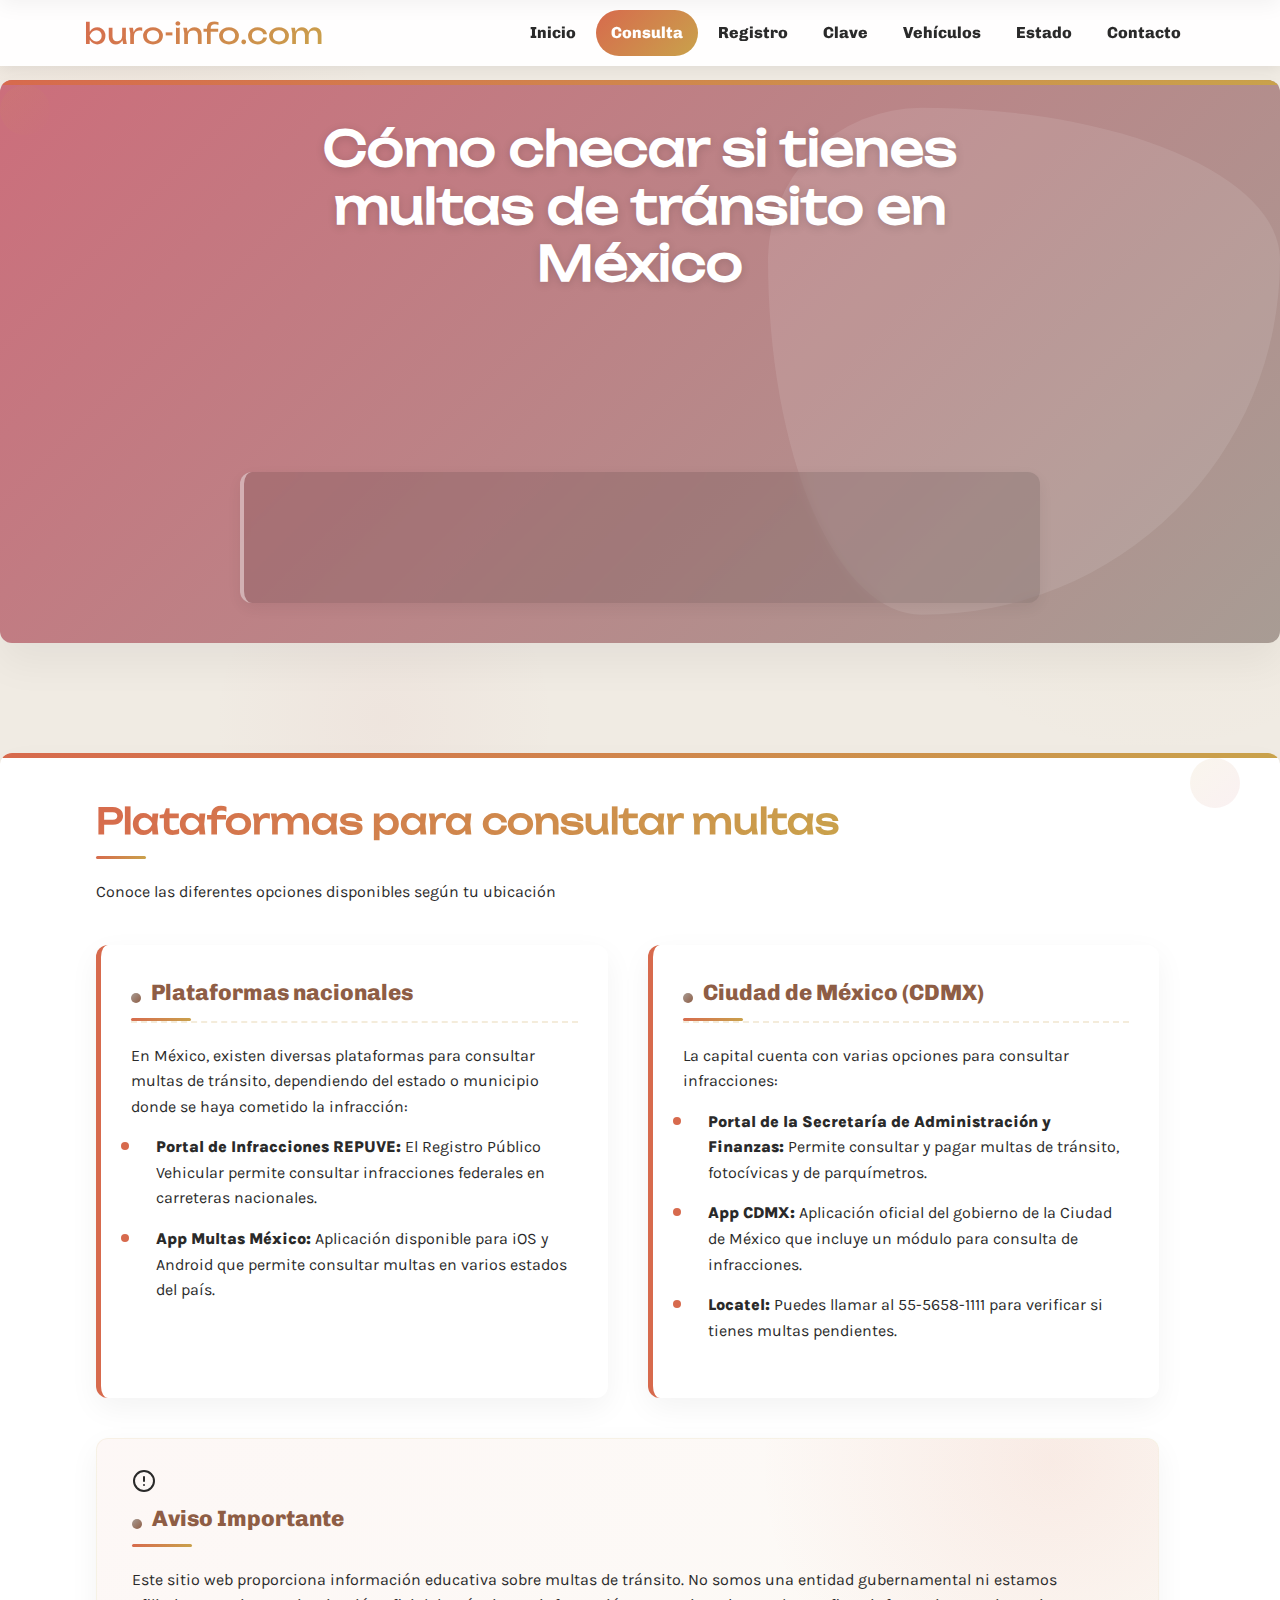
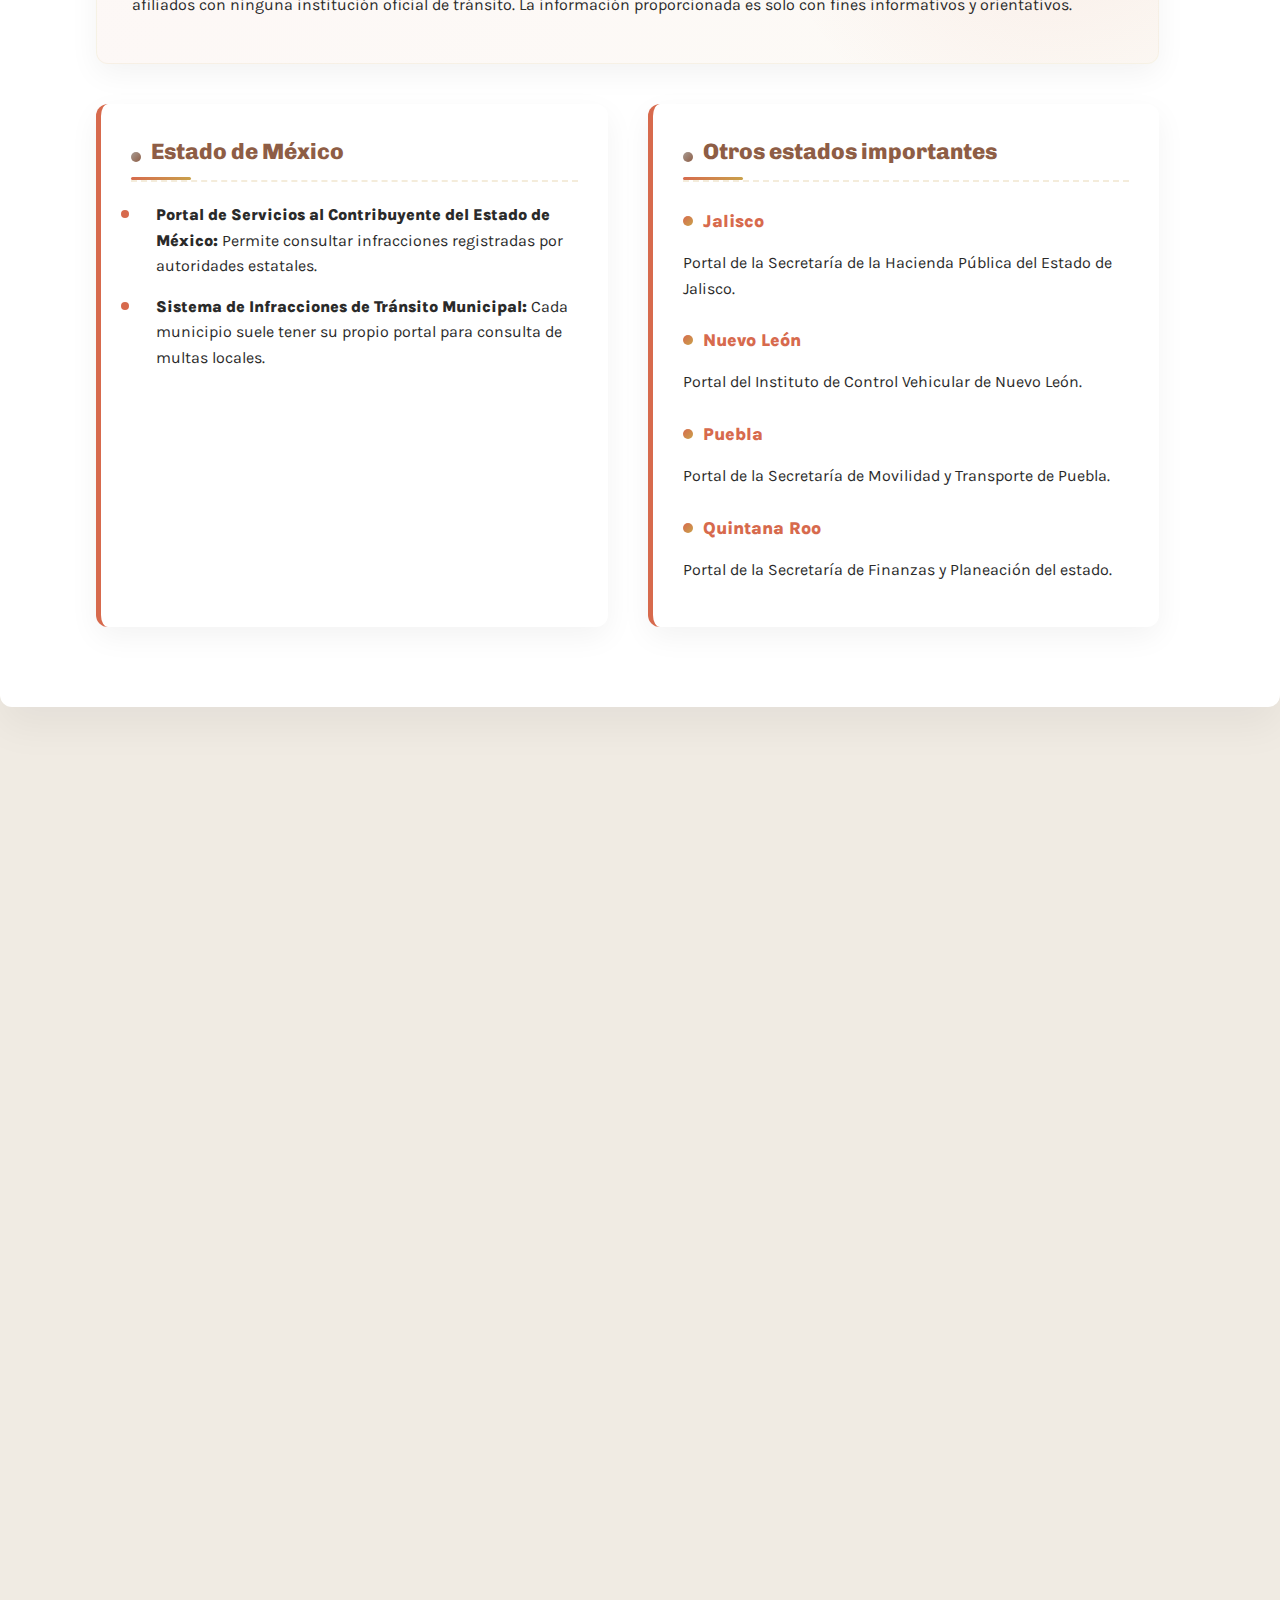
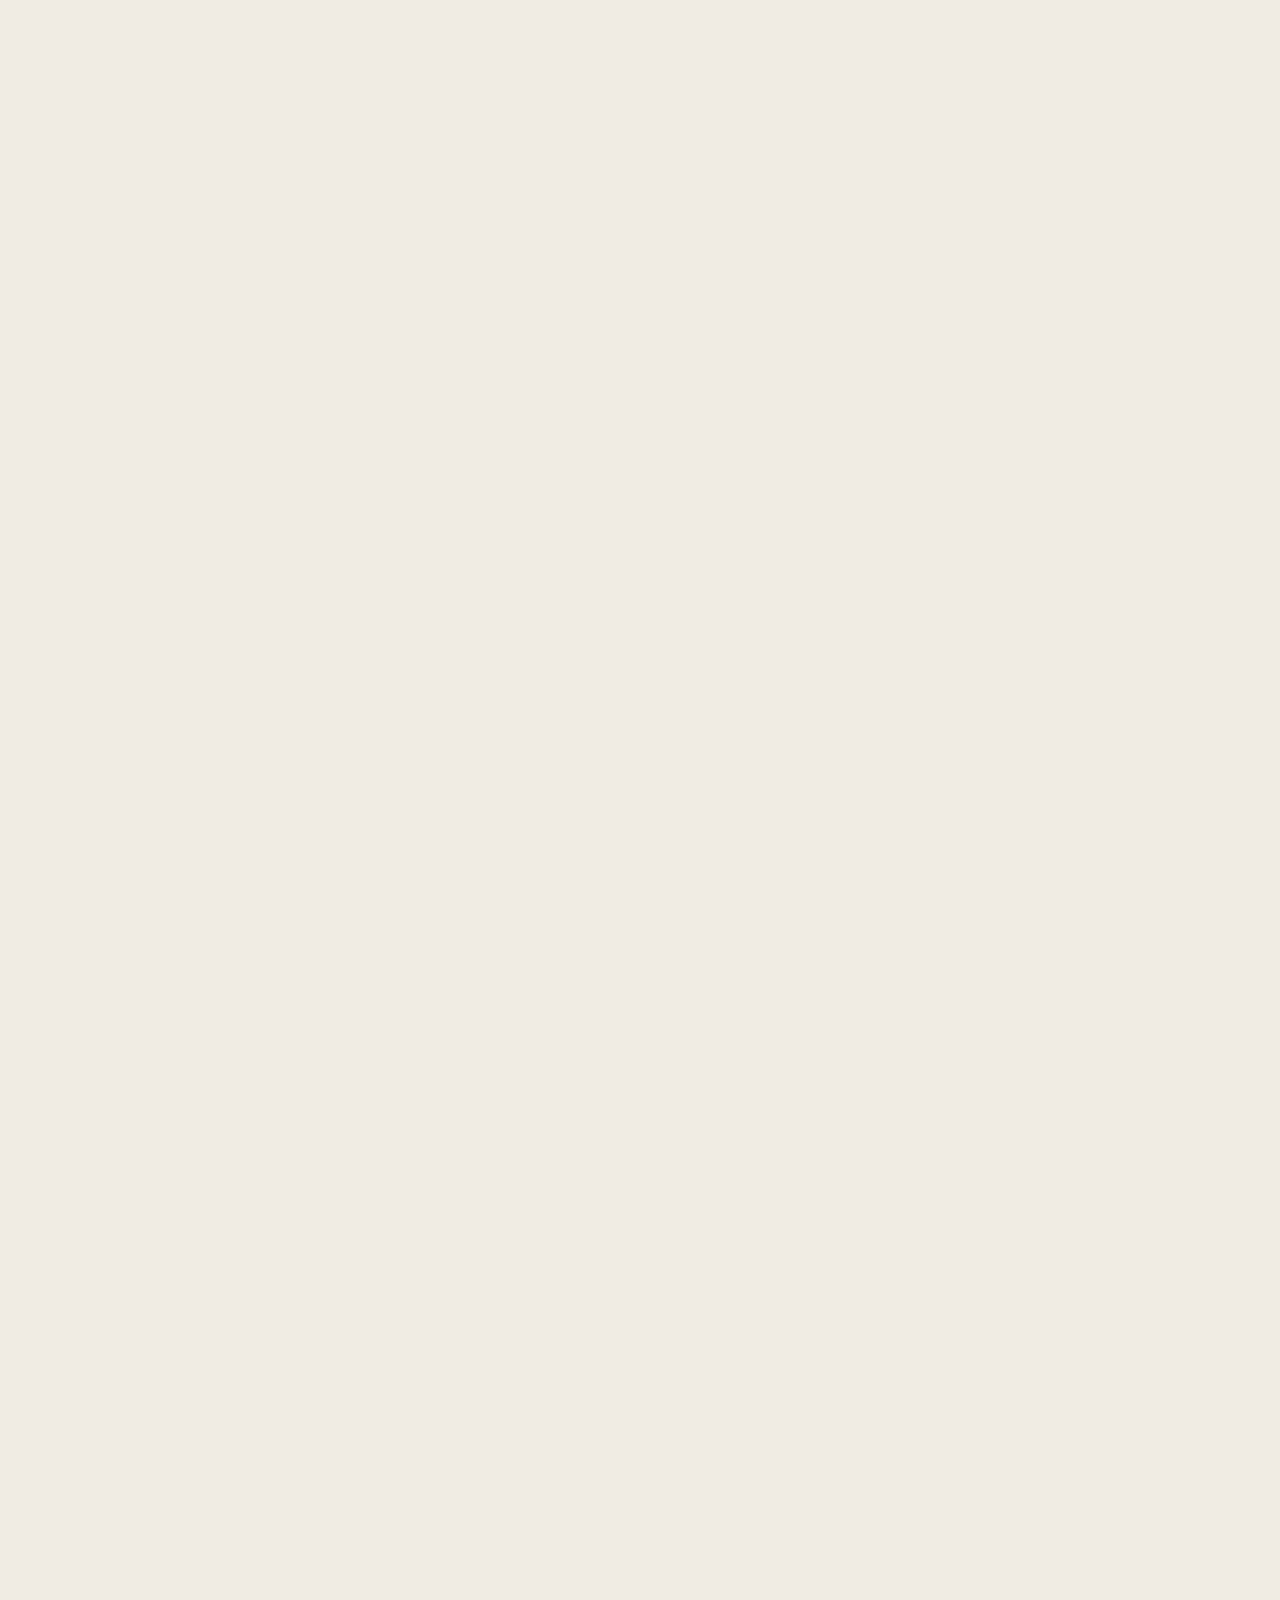
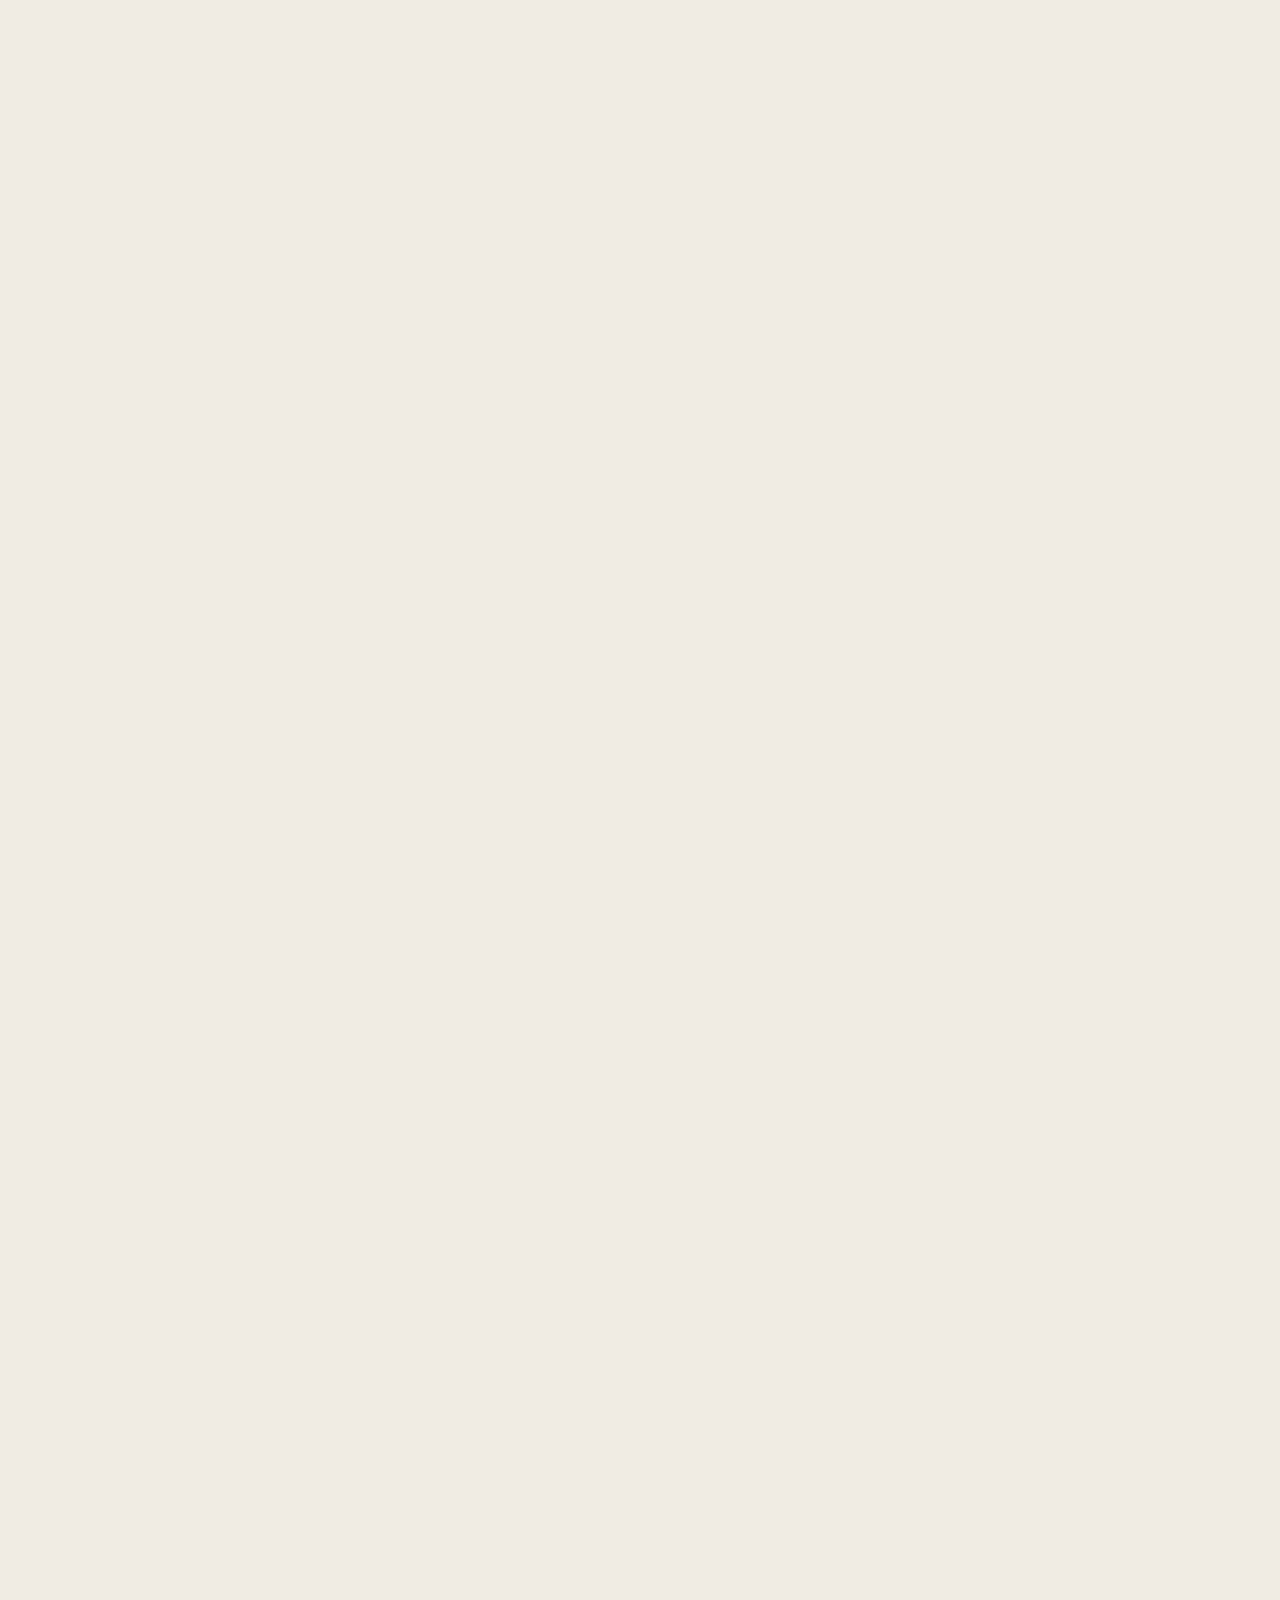
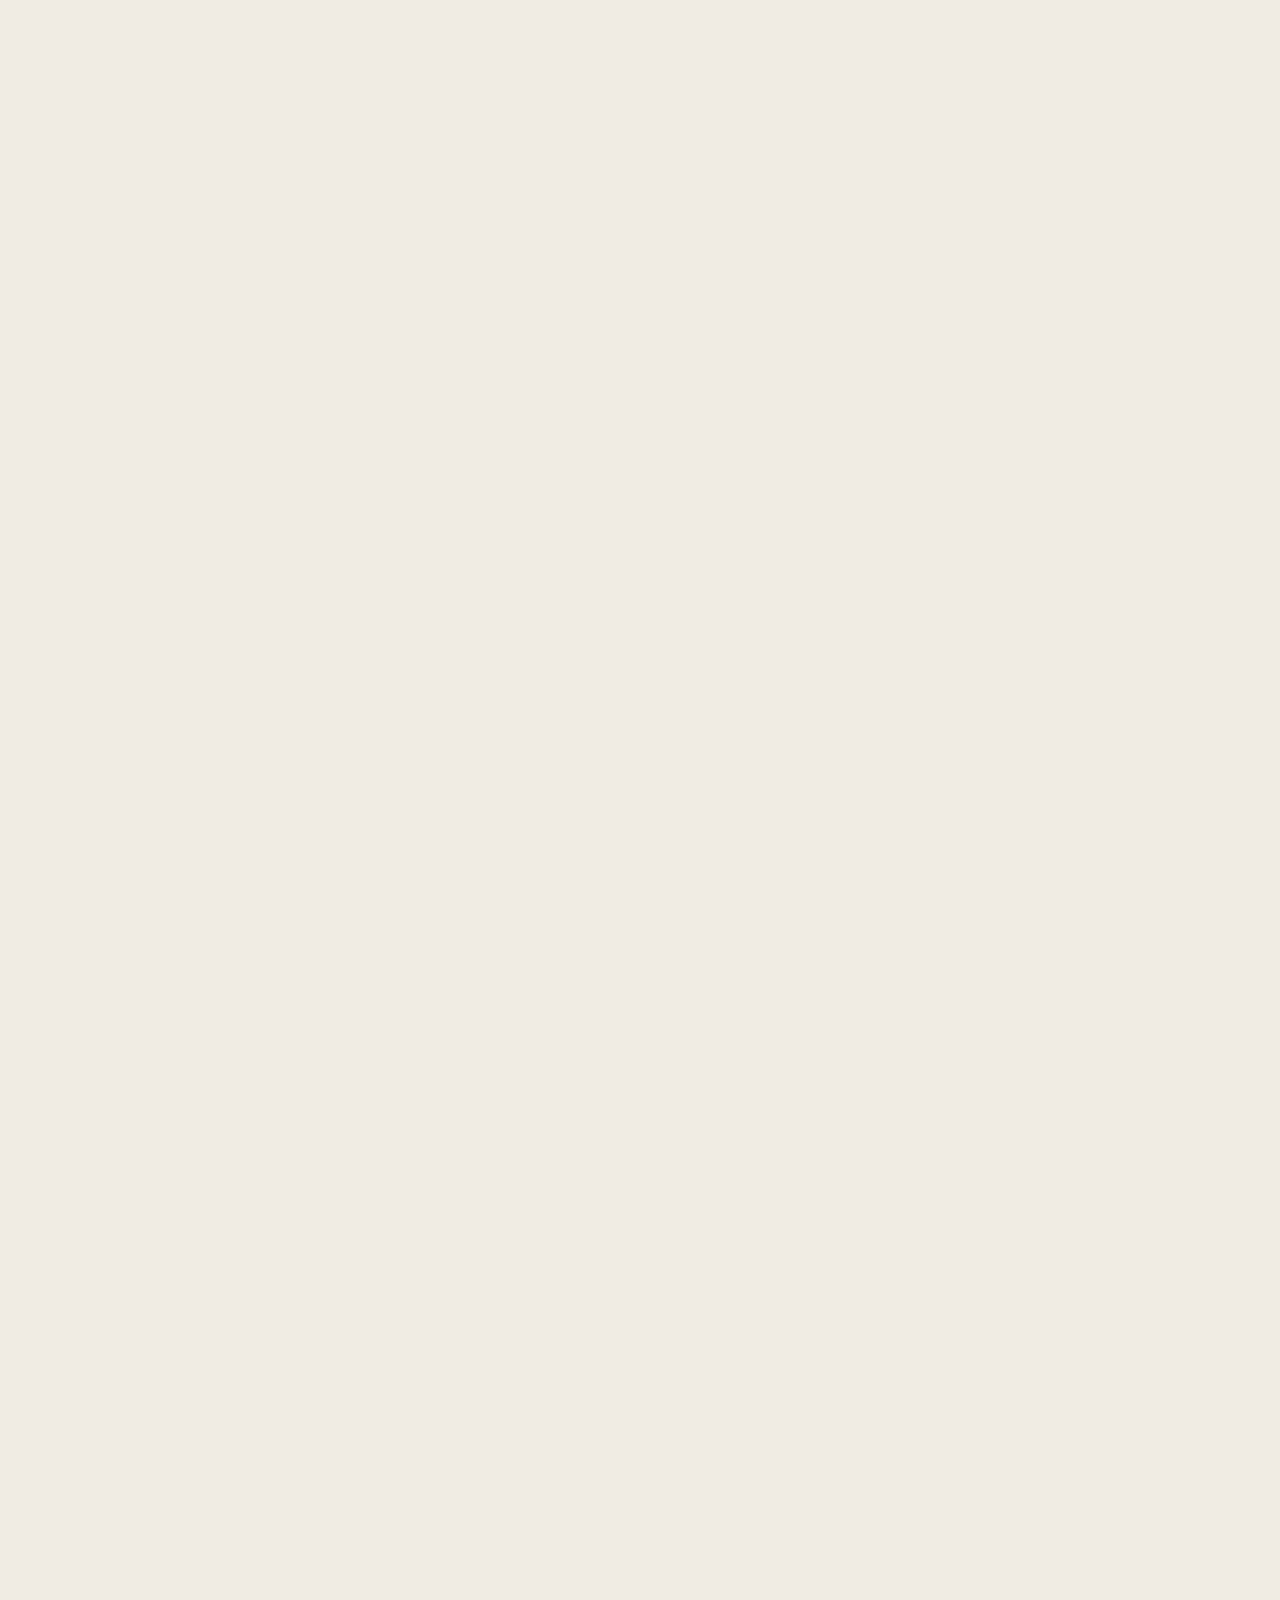
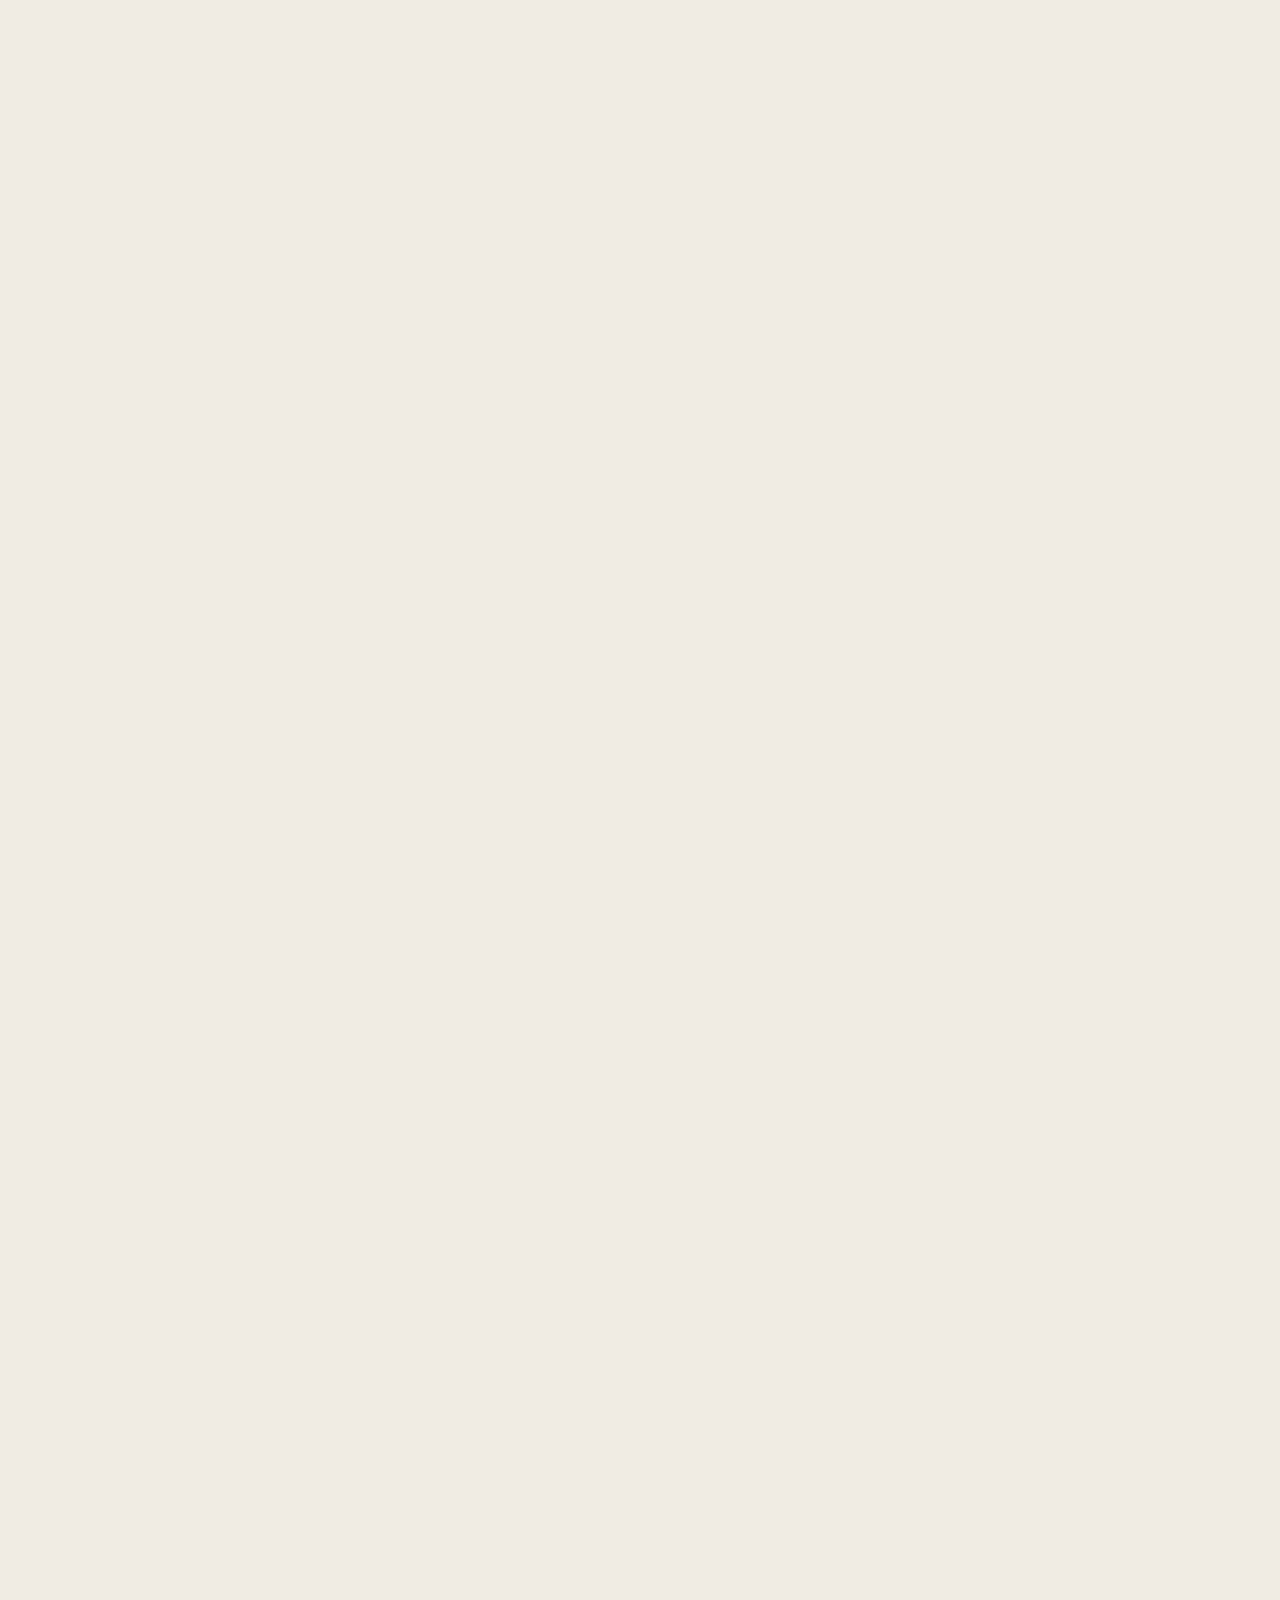
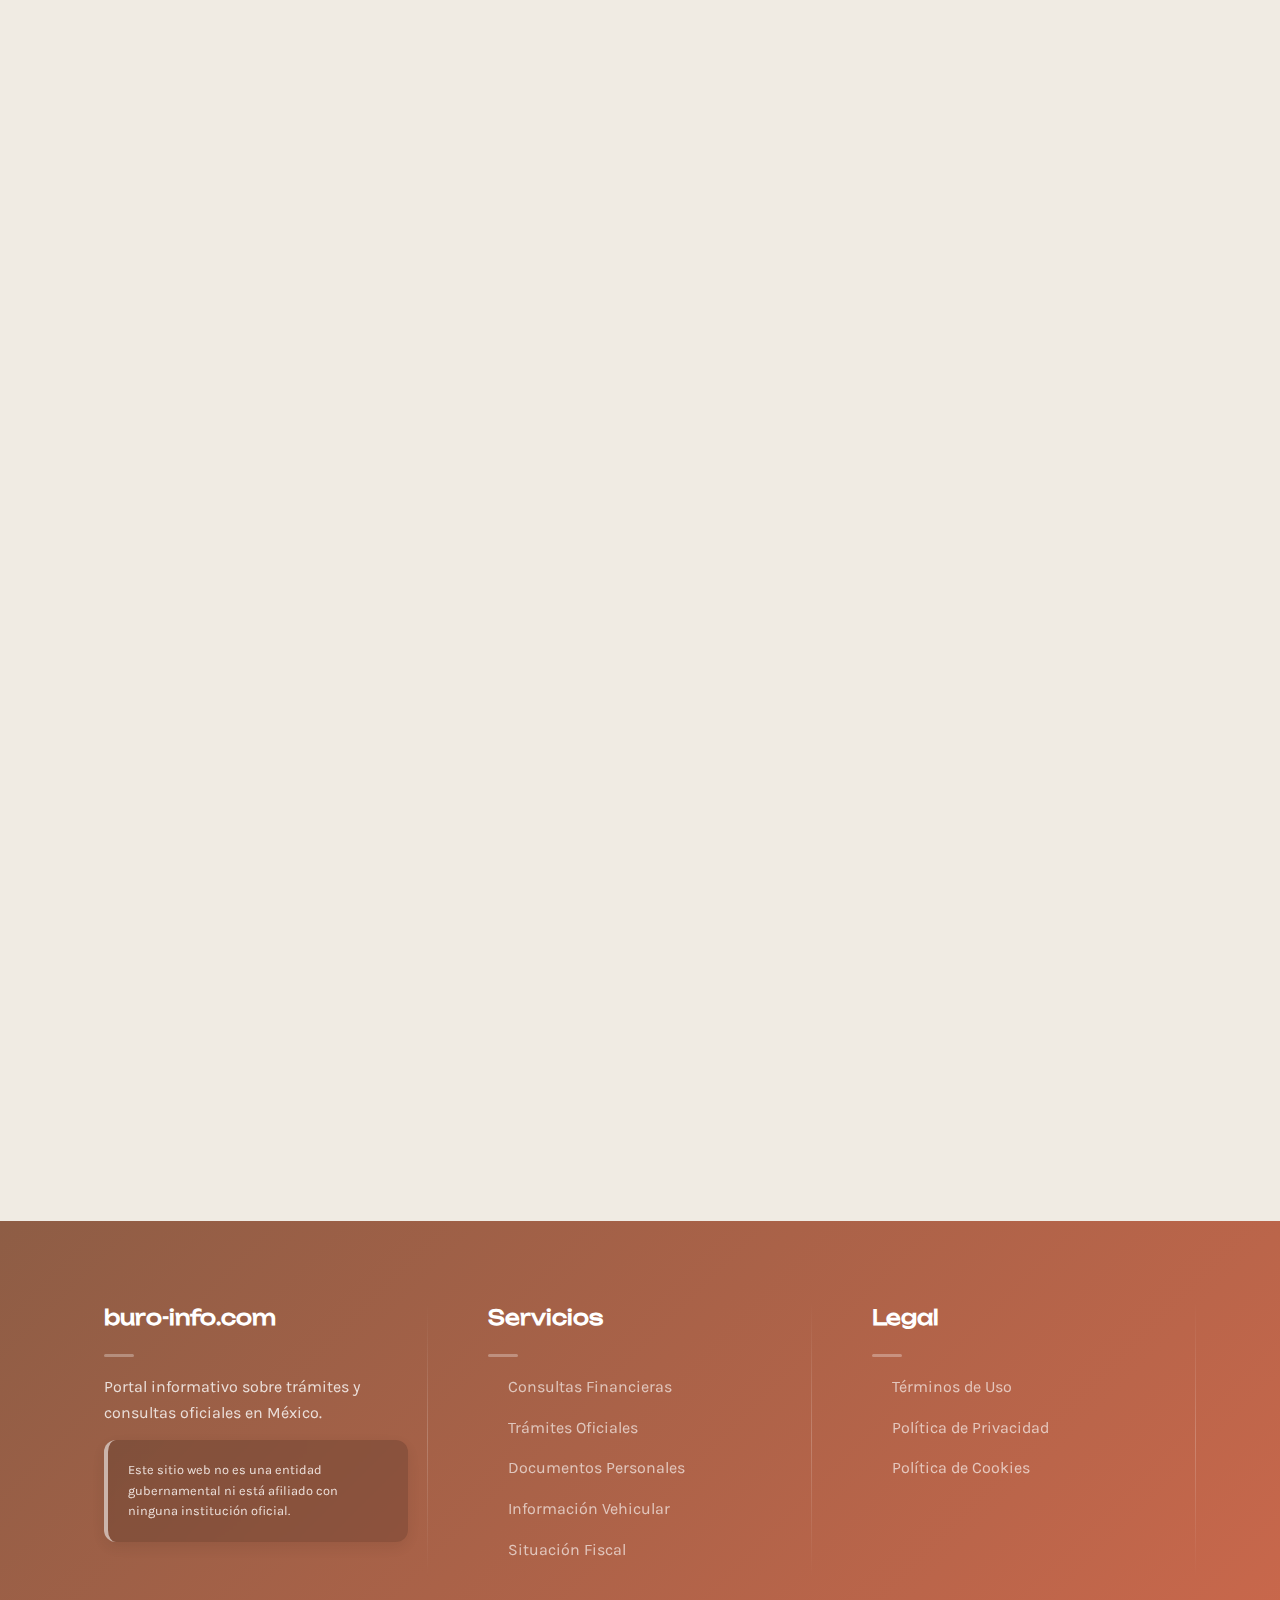
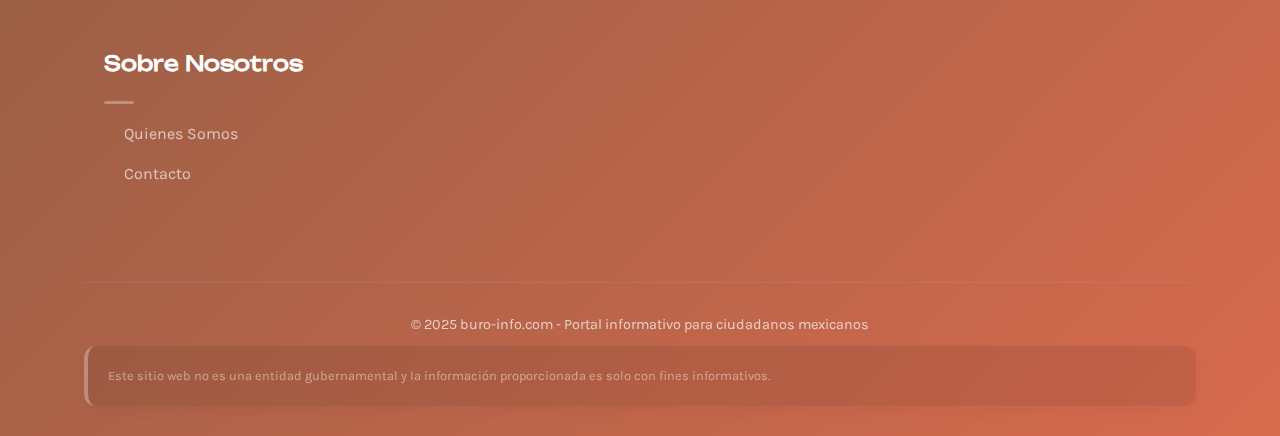
<file: consulta.html>
<!DOCTYPE html>
<html lang="es">
<head>
    <meta charset="UTF-8">
    <meta name="viewport" content="width=device-width, initial-scale=1.0">
    <meta name="description" content="Guía completa sobre cómo consultar y pagar multas de tránsito en México, plataformas disponibles y consecuencias de no pagarlas.">
    <title>Consulta de Multas de Tránsito en México | buro-info.com</title>
    <link rel="icon" href="images/favicon.ico" type="image/x-icon">
    <link rel="stylesheet" href="css/styles.css">
</head>
<body>
    <!-- Navegación -->
    <header>
        <div class="container">
            <nav class="navbar">
                <a href="index.html" class="logo">buro-info.com</a>
                <ul class="nav-links">
                    <li><a href="index.html">Inicio</a></li>
                    <li><a href="consulta.html" class="active">Consulta</a></li>
                    <li><a href="registro.html">Registro</a></li>
                    <li><a href="clave.html">Clave</a></li>
                    <li><a href="vehiculos.html">Vehículos</a></li>
                    <li><a href="estado.html">Estado</a></li>
                    <li><a href="contacto.html">Contacto</a></li>
                </ul>
                <div class="burger">
                    <div class="line1"></div>
                    <div class="line2"></div>
                    <div class="line3"></div>
                </div>
            </nav>
        </div>
    </header>

    <!-- Hero Section con diseño mejorado -->
    <section class="hero section">
        <div class="hero-bg"></div>
        <div class="container">
            <div class="hero-content">
                <h1>Cómo checar si tienes multas de tránsito en México</h1>
                <p class="hero-subtitle">Guía completa para consultar, verificar y pagar infracciones de tránsito en diferentes estados de México</p>
                <div class="hero-buttons">
                    <a href="#plataformas" class="btn btn-secondary">Más Información</a>
                </div>
                <div class="disclaimer">
                    <p><strong>Aviso importante:</strong> Este sitio web no es una entidad gubernamental y la información proporcionada es solo con fines informativos.</p>
                </div>
            </div>
            <div class="hero-image">
                <div class="hero-shape"></div>
            </div>
        </div>
    </section>

    <!-- Contenido principal -->
    <main>
        <section class="info-content section" id="plataformas">
            <div class="container">
                <div class="section-header">
                    <h2>Plataformas para consultar multas</h2>
                    <p>Conoce las diferentes opciones disponibles según tu ubicación</p>
                </div>

                <div class="content-grid">
                    <div class="content-block">
                        <h3>Plataformas nacionales</h3>
                        <p>En México, existen diversas plataformas para consultar multas de tránsito, dependiendo del estado o municipio donde se haya cometido la infracción:</p>
                        <ul>
                            <li><strong>Portal de Infracciones REPUVE:</strong> El Registro Público Vehicular permite consultar infracciones federales en carreteras nacionales.</li>
                            <li><strong>App Multas México:</strong> Aplicación disponible para iOS y Android que permite consultar multas en varios estados del país.</li>
                        </ul>
                    </div>

                    <div class="content-block">
                        <h3>Ciudad de México (CDMX)</h3>
                        <p>La capital cuenta con varias opciones para consultar infracciones:</p>
                        <ul>
                            <li><strong>Portal de la Secretaría de Administración y Finanzas:</strong> Permite consultar y pagar multas de tránsito, fotocívicas y de parquímetros.</li>
                            <li><strong>App CDMX:</strong> Aplicación oficial del gobierno de la Ciudad de México que incluye un módulo para consulta de infracciones.</li>
                            <li><strong>Locatel:</strong> Puedes llamar al 55-5658-1111 para verificar si tienes multas pendientes.</li>
                        </ul>
                    </div>
                </div>

                <div class="info-card featured-card">
                    <div class="card-icon">
                        <svg xmlns="http://www.w3.org/2000/svg" width="24" height="24" viewBox="0 0 24 24" fill="none" stroke="currentColor" stroke-width="2" stroke-linecap="round" stroke-linejoin="round"><circle cx="12" cy="12" r="10"></circle><line x1="12" y1="8" x2="12" y2="12"></line><line x1="12" y1="16" x2="12.01" y2="16"></line></svg>
                    </div>
                    <div class="card-content">
                        <h3>Aviso Importante</h3>
                        <p>Este sitio web proporciona información educativa sobre multas de tránsito. No somos una entidad gubernamental ni estamos afiliados con ninguna institución oficial de tránsito. La información proporcionada es solo con fines informativos y orientativos.</p>
                    </div>
                </div>

                <div class="content-grid">
                    <div class="content-block">
                        <h3>Estado de México</h3>
                        <ul>
                            <li><strong>Portal de Servicios al Contribuyente del Estado de México:</strong> Permite consultar infracciones registradas por autoridades estatales.</li>
                            <li><strong>Sistema de Infracciones de Tránsito Municipal:</strong> Cada municipio suele tener su propio portal para consulta de multas locales.</li>
                        </ul>
                    </div>

                    <div class="content-block">
                        <h3>Otros estados importantes</h3>
                        <div class="state-list">
                            <div class="state-item">
                                <h4>Jalisco</h4>
                                <p>Portal de la Secretaría de la Hacienda Pública del Estado de Jalisco.</p>
                            </div>
                            <div class="state-item">
                                <h4>Nuevo León</h4>
                                <p>Portal del Instituto de Control Vehicular de Nuevo León.</p>
                            </div>
                            <div class="state-item">
                                <h4>Puebla</h4>
                                <p>Portal de la Secretaría de Movilidad y Transporte de Puebla.</p>
                            </div>
                            <div class="state-item">
                                <h4>Quintana Roo</h4>
                                <p>Portal de la Secretaría de Finanzas y Planeación del estado.</p>
                            </div>
                        </div>
                    </div>
                </div>
            </div>
        </section>

        <section class="info-content section" id="informacion">
            <div class="container">
                <div class="section-header">
                    <h2>Información necesaria para consultar multas</h2>
                    <p>Datos que necesitarás tener a mano para realizar tu consulta</p>
                </div>

                <div class="content-grid">
                    <div class="content-block">
                        <h3>Datos del vehículo</h3>
                        <p>Para consultar si tienes multas pendientes, necesitarás tener a mano cierta información, que varía según la plataforma y el estado:</p>
                        <ul>
                            <li><strong>Placa:</strong> El número de placa es el dato más comúnmente solicitado para consultar multas.</li>
                            <li><strong>Número de serie (VIN):</strong> Algunas plataformas requieren el número de identificación vehicular, que se encuentra en la tarjeta de circulación.</li>
                            <li><strong>Folio de la tarjeta de circulación:</strong> En ciertos estados, este dato es necesario para verificar la identidad del propietario.</li>
                            <li><strong>REPUVE:</strong> El número de registro del Registro Público Vehicular puede ser requerido en algunos sistemas.</li>
                        </ul>
                    </div>

                    <div class="content-block">
                        <h3>Datos personales</h3>
                        <ul>
                            <li><strong>RFC:</strong> Algunas plataformas solicitan el Registro Federal de Contribuyentes del propietario.</li>
                            <li><strong>CURP:</strong> En ciertos casos, se requiere la Clave Única de Registro de Población.</li>
                            <li><strong>Licencia de conducir:</strong> El número de licencia puede ser solicitado en algunos estados.</li>
                        </ul>
                        
                        <div class="info-tip">
                            <h4>Consejo útil</h4>
                            <p>Ten a mano tu tarjeta de circulación, ya que contiene la mayoría de los datos que podrían solicitarte para la consulta de multas.</p>
                        </div>
                    </div>
                </div>

                <div class="content-block full-width">
                    <h3>Para realizar el pago</h3>
                    <div class="payment-requirements">
                        <div class="requirement-item">
                            <div class="requirement-icon">
                                <svg xmlns="http://www.w3.org/2000/svg" width="24" height="24" viewBox="0 0 24 24" fill="none" stroke="currentColor" stroke-width="2" stroke-linecap="round" stroke-linejoin="round"><rect x="3" y="11" width="18" height="11" rx="2" ry="2"></rect><path d="M7 11V7a5 5 0 0 1 10 0v4"></path></svg>
                            </div>
                            <p>Identificación oficial vigente</p>
                        </div>
                        <div class="requirement-item">
                            <div class="requirement-icon">
                                <svg xmlns="http://www.w3.org/2000/svg" width="24" height="24" viewBox="0 0 24 24" fill="none" stroke="currentColor" stroke-width="2" stroke-linecap="round" stroke-linejoin="round"><rect x="3" y="4" width="18" height="18" rx="2" ry="2"></rect><line x1="16" y1="2" x2="16" y2="6"></line><line x1="8" y1="2" x2="8" y2="6"></line><line x1="3" y1="10" x2="21" y2="10"></line></svg>
                            </div>
                            <p>Comprobante de propiedad del vehículo</p>
                        </div>
                        <div class="requirement-item">
                            <div class="requirement-icon">
                                <svg xmlns="http://www.w3.org/2000/svg" width="24" height="24" viewBox="0 0 24 24" fill="none" stroke="currentColor" stroke-width="2" stroke-linecap="round" stroke-linejoin="round"><rect x="1" y="4" width="22" height="16" rx="2" ry="2"></rect><line x1="1" y1="10" x2="23" y2="10"></line></svg>
                            </div>
                            <p>Método de pago (tarjeta de crédito/débito o datos bancarios)</p>
                        </div>
                    </div>
                </div>
            </div>
        </section>

        <section class="info-content section" id="pago-online">
            <div class="container">
                <div class="section-header">
                    <h2>Cómo pagar multas en línea</h2>
                    <p>Proceso para liquidar tus multas de manera rápida y segura</p>
                </div>

                <div class="process-steps">
                    <div class="step-item">
                        <div class="step-number">1</div>
                        <div class="step-content">
                            <h3>Consulta la multa</h3>
                            <p>Utiliza alguna de las plataformas mencionadas anteriormente para verificar tus infracciones pendientes.</p>
                        </div>
                    </div>
                    <div class="step-item">
                        <div class="step-number">2</div>
                        <div class="step-content">
                            <h3>Selecciona la multa a pagar</h3>
                            <p>Identifica la infracción específica que deseas liquidar.</p>
                        </div>
                    </div>
                    <div class="step-item">
                        <div class="step-number">3</div>
                        <div class="step-content">
                            <h3>Elige el método de pago</h3>
                            <p>Las opciones suelen incluir tarjetas de crédito/débito, transferencia bancaria o generación de línea de captura para pago en banco.</p>
                        </div>
                    </div>
                    <div class="step-item">
                        <div class="step-number">4</div>
                        <div class="step-content">
                            <h3>Completa la transacción</h3>
                            <p>Sigue las instrucciones del sistema para finalizar el pago.</p>
                        </div>
                    </div>
                    <div class="step-item">
                        <div class="step-number">5</div>
                        <div class="step-content">
                            <h3>Guarda el comprobante</h3>
                            <p>Descarga e imprime el recibo de pago como evidencia de que has liquidado la multa.</p>
                        </div>
                    </div>
                </div>

                <div class="content-grid">
                    <div class="content-block">
                        <h3>Beneficios del pago en línea</h3>
                        <ul class="benefits-list">
                            <li><strong>Descuentos por pronto pago:</strong> Muchos estados ofrecen descuentos de hasta el 50% si pagas dentro de los primeros 7-30 días después de la infracción.</li>
                            <li><strong>Evita recargos:</strong> Al pagar a tiempo, evitas que se acumulen intereses moratorios.</li>
                            <li><strong>Ahorro de tiempo:</strong> No necesitas hacer filas en oficinas gubernamentales.</li>
                            <li><strong>Disponibilidad 24/7:</strong> Puedes realizar el pago en cualquier momento.</li>
                        </ul>
                    </div>

                    <div class="content-block">
                        <div class="info-card warning-card">
                            <div class="card-icon warning-icon">
                                <svg xmlns="http://www.w3.org/2000/svg" width="24" height="24" viewBox="0 0 24 24" fill="none" stroke="currentColor" stroke-width="2" stroke-linecap="round" stroke-linejoin="round"><path d="M10.29 3.86L1.82 18a2 2 0 0 0 1.71 3h16.94a2 2 0 0 0 1.71-3L13.71 3.86a2 2 0 0 0-3.42 0z"></path><line x1="12" y1="9" x2="12" y2="13"></line><line x1="12" y1="17" x2="12.01" y2="17"></line></svg>
                            </div>
                            <div class="card-content">
                                <h3>Advertencia</h3>
                                <p>Verifica siempre que estés utilizando el sitio web oficial de la autoridad correspondiente. Existen sitios fraudulentos que imitan los portales gubernamentales para robar información financiera.</p>
                            </div>
                        </div>
                    </div>
                </div>
            </div>
        </section>

        <section class="info-content section" id="diferencias-estados">
            <div class="container">
                <div class="section-header">
                    <h2>Diferencias entre estados</h2>
                    <p>Comparativa entre CDMX y Estado de México</p>
                </div>

                <div class="table-responsive">
                    <table class="comparison-table">
                        <tr>
                            <th>Aspecto</th>
                            <th>CDMX</th>
                            <th>Estado de México</th>
                        </tr>
                        <tr>
                            <td>Autoridad responsable</td>
                            <td>Secretaría de Seguridad Ciudadana y Secretaría de Administración y Finanzas</td>
                            <td>Secretaría de Movilidad y municipios</td>
                        </tr>
                        <tr>
                            <td>Sistema de consulta</td>
                            <td>Centralizado (portal único)</td>
                            <td>Mixto (estatal y municipal)</td>
                        </tr>
                        <tr>
                            <td>Tipos de infracciones</td>
                            <td>Fotocívicas, multas de tránsito, parquímetros, verificación</td>
                            <td>Multas de tránsito estatales y municipales</td>
                        </tr>
                        <tr>
                            <td>Periodo de descuento</td>
                            <td>30 días (hasta 50%)</td>
                            <td>15 días (hasta 70% en algunos municipios)</td>
                        </tr>
                    </table>
                </div>

                <div class="content-block full-width">
                    <h3>Otras diferencias estatales importantes</h3>
                    <ul class="feature-list">
                        <li><strong>Montos de las multas:</strong> Varían significativamente entre estados. Por ejemplo, pasarse un semáforo en rojo puede costar desde 800 pesos hasta más de 2,500 pesos dependiendo del estado.</li>
                        <li><strong>Sistemas de puntos:</strong> Algunos estados como CDMX han implementado sistemas de puntos (Fotocívicas) mientras que otros mantienen solo el esquema tradicional de multas económicas.</li>
                        <li><strong>Verificación vehicular:</strong> Las multas por no realizar la verificación ambiental tienen diferentes montos y periodos de gracia según el estado.</li>
                        <li><strong>Plazos de prescripción:</strong> El tiempo que una multa permanece vigente antes de prescribir varía entre 2 y 5 años dependiendo de la entidad.</li>
                    </ul>
                </div>

                <div class="info-card tip-card">
                    <div class="card-icon tip-icon">
                        <svg xmlns="http://www.w3.org/2000/svg" width="24" height="24" viewBox="0 0 24 24" fill="none" stroke="currentColor" stroke-width="2" stroke-linecap="round" stroke-linejoin="round"><circle cx="12" cy="12" r="10"></circle><line x1="12" y1="16" x2="12" y2="12"></line><line x1="12" y1="8" x2="12.01" y2="8"></line></svg>
                    </div>
                    <div class="card-content">
                        <h3>Consejo práctico</h3>
                        <p>Si viajas frecuentemente entre estados, es recomendable consultar periódicamente las plataformas de cada entidad donde circulas, ya que las multas no se notifican automáticamente entre estados.</p>
                    </div>
                </div>
            </div>
        </section>

        <section class="info-content section" id="faq">
            <div class="container">
                <div class="section-header">
                    <h2>Preguntas frecuentes sobre multas de tránsito</h2>
                    <p>Respuestas a las dudas más comunes sobre infracciones y pagos</p>
                </div>

                <div class="accordion-container">
                    <div class="accordion-item">
                        <div class="accordion-header">
                            <h3>¿Qué pasa si no pago una multa de tránsito?</h3>
                            <div class="accordion-icon">
                                <svg xmlns="http://www.w3.org/2000/svg" width="24" height="24" viewBox="0 0 24 24" fill="none" stroke="currentColor" stroke-width="2" stroke-linecap="round" stroke-linejoin="round"><polyline points="6 9 12 15 18 9"></polyline></svg>
                            </div>
                        </div>
                        <div class="accordion-content">
                            <p>Las consecuencias de no pagar una multa pueden incluir:</p>
                            <ul>
                                <li>Acumulación de recargos e intereses moratorios</li>
                                <li>Imposibilidad de realizar trámites vehiculares como verificación o renovación de tarjeta de circulación</li>
                                <li>En algunos casos, las autoridades pueden iniciar procedimientos administrativos de ejecución</li>
                                <li>Posible inmovilización del vehículo en futuros encuentros con agentes de tránsito</li>
                            </ul>
                        </div>
                    </div>

                    <div class="accordion-item">
                        <div class="accordion-header">
                            <h3>¿Puedo impugnar una multa que considero injusta?</h3>
                            <div class="accordion-icon">
                                <svg xmlns="http://www.w3.org/2000/svg" width="24" height="24" viewBox="0 0 24 24" fill="none" stroke="currentColor" stroke-width="2" stroke-linecap="round" stroke-linejoin="round"><polyline points="6 9 12 15 18 9"></polyline></svg>
                            </div>
                        </div>
                        <div class="accordion-content">
                            <p>Sí, tienes derecho a impugnar una multa. El proceso generalmente incluye:</p>
                            <ol>
                                <li>Presentar un recurso de inconformidad ante la autoridad que emitió la multa</li>
                                <li>Aportar pruebas que sustenten tu argumento (fotos, videos, testimonios)</li>
                                <li>Esperar la resolución de la autoridad</li>
                            </ol>
                            <p>Es importante hacerlo dentro del plazo establecido, que suele ser de 15 días hábiles después de recibir la infracción.</p>
                        </div>
                    </div>

                    <div class="accordion-item">
                        <div class="accordion-header">
                            <h3>¿Las fotomultas son legales?</h3>
                            <div class="accordion-icon">
                                <svg xmlns="http://www.w3.org/2000/svg" width="24" height="24" viewBox="0 0 24 24" fill="none" stroke="currentColor" stroke-width="2" stroke-linecap="round" stroke-linejoin="round"><polyline points="6 9 12 15 18 9"></polyline></svg>
                            </div>
                        </div>
                        <div class="accordion-content">
                            <p>Sí, las fotomultas son legales en la mayoría de los estados de México, siempre que cumplan con ciertos requisitos:</p>
                            <ul>
                                <li>Deben estar respaldadas por una ley o reglamento estatal</li>
                                <li>Los dispositivos deben estar homologados y calibrados</li>
                                <li>Debe existir señalización que advierta sobre la presencia de cámaras</li>
                                <li>La notificación debe cumplir con requisitos legales específicos</li>
                            </ul>
                        </div>
                    </div>

                    <div class="accordion-item">
                        <div class="accordion-header">
                            <h3>¿Puedo pagar una multa si mi vehículo tiene placas de otro estado?</h3>
                            <div class="accordion-icon">
                                <svg xmlns="http://www.w3.org/2000/svg" width="24" height="24" viewBox="0 0 24 24" fill="none" stroke="currentColor" stroke-width="2" stroke-linecap="round" stroke-linejoin="round"><polyline points="6 9 12 15 18 9"></polyline></svg>
                            </div>
                        </div>
                        <div class="accordion-content">
                            <p>Sí, puedes pagar multas de tránsito aunque tu vehículo tenga placas de otro estado. En la mayoría de los casos:</p>
                            <ul>
                                <li>Deberás utilizar la plataforma del estado donde se cometió la infracción</li>
                                <li>Algunas entidades tienen convenios que permiten consultar y pagar multas foraneas</li>
                                <li>En ciertos casos, podrías necesitar acudir personalmente a las oficinas de tránsito del estado donde se emitió la multa</li>
                            </ul>
                        </div>
                    </div>

                    <div class="accordion-item">
                        <div class="accordion-header">
                            <h3>¿Las multas de tránsito prescriben?</h3>
                            <div class="accordion-icon">
                                <svg xmlns="http://www.w3.org/2000/svg" width="24" height="24" viewBox="0 0 24 24" fill="none" stroke="currentColor" stroke-width="2" stroke-linecap="round" stroke-linejoin="round"><polyline points="6 9 12 15 18 9"></polyline></svg>
                            </div>
                        </div>
                        <div class="accordion-content">
                            <p>Sí, las multas de tránsito pueden prescribir, aunque el plazo varía según la legislación de cada estado:</p>
                            <ul>
                                <li>En la Ciudad de México, prescriben en 5 años</li>
                                <li>En el Estado de México, el plazo es de 5 años</li>
                                <li>En otros estados, el periodo puede variar entre 3 y 5 años</li>
                            </ul>
                            <p>Sin embargo, es importante considerar que durante ese tiempo no podrás realizar ciertos trámites vehiculares.</p>
                        </div>
                    </div>
                </div>
            </div>
        </section>

        <section class="info-content section" id="consecuencias">
            <div class="container">
                <div class="section-header">
                    <h2>Consecuencias detalladas por no pagar multas</h2>
                    <p>Análisis de los efectos a corto y largo plazo</p>
                </div>

                <div class="content-grid">
                    <div class="content-block">
                        <h3>Impacto financiero</h3>
                        <div class="impact-list">
                            <div class="impact-item">
                                <div class="impact-icon">
                                    <svg xmlns="http://www.w3.org/2000/svg" width="24" height="24" viewBox="0 0 24 24" fill="none" stroke="currentColor" stroke-width="2" stroke-linecap="round" stroke-linejoin="round"><line x1="12" y1="1" x2="12" y2="23"></line><path d="M17 5H9.5a3.5 3.5 0 0 0 0 7h5a3.5 3.5 0 0 1 0 7H6"></path></svg>
                                </div>
                                <div class="impact-content">
                                    <h4>Incremento progresivo</h4>
                                    <p>El monto original puede duplicarse o triplicarse con el tiempo debido a recargos acumulativos que se aplican mensualmente.</p>
                                </div>
                            </div>
                            <div class="impact-item">
                                <div class="impact-icon">
                                    <svg xmlns="http://www.w3.org/2000/svg" width="24" height="24" viewBox="0 0 24 24" fill="none" stroke="currentColor" stroke-width="2" stroke-linecap="round" stroke-linejoin="round"><circle cx="12" cy="12" r="10"></circle><polyline points="12 6 12 12 16 14"></polyline></svg>
                                </div>
                                <div class="impact-content">
                                    <h4>Gastos adicionales</h4>
                                    <p>Posibles costos de abogados, gestores o trámites especiales para resolver multas antiguas que han entrado en proceso administrativo.</p>
                                </div>
                            </div>
                        </div>
                    </div>

                    <div class="content-block">
                        <h3>Restricciones administrativas avanzadas</h3>
                        <ul class="detailed-list">
                            <li><strong>Embargo precautorio:</strong> En casos extremos, algunas jurisdicciones pueden iniciar procesos de embargo precautorio sobre bienes del infractor.</li>
                            <li><strong>Bloqueo en el Registro Público Vehicular:</strong> Imposibilidad de transferir la propiedad del vehículo a otra persona.</li>
                            <li><strong>Restricciones en trámites fiscales:</strong> Algunas entidades vinculan el pago de multas con otros trámites fiscales o administrativos.</li>
                        </ul>
                    </div>
                </div>

                <div class="info-card warning-card">
                    <div class="card-icon warning-icon">
                        <svg xmlns="http://www.w3.org/2000/svg" width="24" height="24" viewBox="0 0 24 24" fill="none" stroke="currentColor" stroke-width="2" stroke-linecap="round" stroke-linejoin="round"><path d="M10.29 3.86L1.82 18a2 2 0 0 0 1.71 3h16.94a2 2 0 0 0 1.71-3L13.71 3.86a2 2 0 0 0-3.42 0z"></path><line x1="12" y1="9" x2="12" y2="13"></line><line x1="12" y1="17" x2="12.01" y2="17"></line></svg>
                    </div>
                    <div class="card-content">
                        <h3>Casos especiales</h3>
                        <p>En algunas jurisdicciones como la CDMX, las fotocívicas no pagadas pueden derivar en la obligación de realizar cursos de educación vial o trabajo comunitario, especialmente si se acumulan puntos negativos en el sistema.</p>
                    </div>
                </div>

                <div class="content-block full-width">
                    <h3>Estrategias de regularización</h3>
                    <p>Si tienes multas pendientes de pago por un largo periodo, considera estas opciones:</p>
                    <div class="strategy-grid">
                        <div class="strategy-item">
                            <h4>Programas de condonación</h4>
                            <p>Algunos estados implementan programas temporales de descuentos o condonación parcial de recargos. Está atento a estas campañas que suelen anunciarse a final de año fiscal.</p>
                        </div>
                        <div class="strategy-item">
                            <h4>Convenios de pago</h4>
                            <p>Ciertas administraciones permiten establecer convenios para pagar multas antiguas en parcialidades, especialmente si el monto acumulado es considerable.</p>
                        </div>
                        <div class="strategy-item">
                            <h4>Asesoría legal especializada</h4>
                            <p>Un abogado especializado en derecho administrativo puede ayudarte a revisar la legalidad de multas antiguas y posiblemente impugnar aquellas que hayan prescrito o presenten irregularidades.</p>
                        </div>
                    </div>
                </div>
            </div>
        </section>

        <section class="info-content section" id="recomendaciones">
            <div class="container">
                <div class="section-header">
                    <h2>Recomendaciones para evitar y manejar multas</h2>
                    <p>Consejos prácticos para conductores responsables</p>
                </div>

                <div class="content-grid">
                    <div class="content-block">
                        <h3>Prevención de infracciones</h3>
                        <ul class="tips-list">
                            <li>
                                <div class="tip-icon">
                                    <svg xmlns="http://www.w3.org/2000/svg" width="24" height="24" viewBox="0 0 24 24" fill="none" stroke="currentColor" stroke-width="2" stroke-linecap="round" stroke-linejoin="round"><path d="M22 11.08V12a10 10 0 1 1-5.93-9.14"></path><polyline points="22 4 12 14.01 9 11.01"></polyline></svg>
                                </div>
                                <div class="tip-content">
                                    <strong>Conoce el reglamento:</strong> Familiarizarte con el reglamento de tránsito del estado donde circulas es fundamental para evitar infracciones.
                                </div>
                            </li>
                            <li>
                                <div class="tip-icon">
                                    <svg xmlns="http://www.w3.org/2000/svg" width="24" height="24" viewBox="0 0 24 24" fill="none" stroke="currentColor" stroke-width="2" stroke-linecap="round" stroke-linejoin="round"><circle cx="12" cy="12" r="10"></circle><line x1="12" y1="16" x2="12" y2="12"></line><line x1="12" y1="8" x2="12.01" y2="8"></line></svg>
                                </div>
                                <div class="tip-content">
                                    <strong>Mantente informado:</strong> Las normas de tránsito pueden cambiar; consulta periódicamente las actualizaciones.
                                </div>
                            </li>
                            <li>
                                <div class="tip-icon">
                                    <svg xmlns="http://www.w3.org/2000/svg" width="24" height="24" viewBox="0 0 24 24" fill="none" stroke="currentColor" stroke-width="2" stroke-linecap="round" stroke-linejoin="round"><circle cx="12" cy="12" r="10"></circle><polygon points="10 8 16 12 10 16 10 8"></polygon></svg>
                                </div>
                                <div class="tip-content">
                                    <strong>Usa aplicaciones de navegación:</strong> Apps como Waze o Google Maps suelen alertar sobre la presencia de radares y cámaras de fotomultas.
                                </div>
                            </li>
                        </ul>
                    </div>

                    <div class="content-block">
                        <h3>Qué hacer al recibir una multa</h3>
                        <ol class="steps-list">
                            <li>
                                <div class="step-number">1</div>
                                <div class="step-content">
                                    <strong>Verifica su autenticidad:</strong> Asegúrate de que la multa proviene realmente de una autoridad oficial.
                                </div>
                            </li>
                            <li>
                                <div class="step-number">2</div>
                                <div class="step-content">
                                    <strong>Revisa los detalles:</strong> Comprueba que todos los datos (placa, fecha, hora, lugar) sean correctos.
                                </div>
                            </li>
                            <li>
                                <div class="step-number">3</div>
                                <div class="step-content">
                                    <strong>Evalúa si procede impugnación:</strong> Si consideras que la multa es injusta o contiene errores, puedes impugnarla.
                                </div>
                            </li>
                            <li>
                                <div class="step-number">4</div>
                                <div class="step-content">
                                    <strong>Paga a tiempo:</strong> Si decides pagar, házlo dentro del periodo de descuento para ahorrar dinero.
                                </div>
                            </li>
                        </ol>
                    </div>
                </div>

                <div class="info-card tip-card">
                    <div class="card-icon tip-icon">
                        <svg xmlns="http://www.w3.org/2000/svg" width="24" height="24" viewBox="0 0 24 24" fill="none" stroke="currentColor" stroke-width="2" stroke-linecap="round" stroke-linejoin="round"><circle cx="12" cy="12" r="10"></circle><line x1="12" y1="16" x2="12" y2="12"></line><line x1="12" y1="8" x2="12.01" y2="8"></line></svg>
                    </div>
                    <div class="card-content">
                        <h3>Consejo importante</h3>
                        <p>Establece recordatorios en tu calendario para verificar periódicamente si tienes multas pendientes, especialmente si viajas frecuentemente entre diferentes estados o municipios.</p>
                    </div>
                </div>

                <div class="content-block full-width">
                    <h3>Herramientas digitales útiles</h3>
                    <div class="tools-grid">
                        <div class="tool-item">
                            <div class="tool-icon">
                                <svg xmlns="http://www.w3.org/2000/svg" width="24" height="24" viewBox="0 0 24 24" fill="none" stroke="currentColor" stroke-width="2" stroke-linecap="round" stroke-linejoin="round"><rect x="2" y="3" width="20" height="14" rx="2" ry="2"></rect><line x1="8" y1="21" x2="16" y2="21"></line><line x1="12" y1="17" x2="12" y2="21"></line></svg>
                            </div>
                            <div class="tool-content">
                                <h4>Portales oficiales</h4>
                                <p>Configura alertas en los portales oficiales de tránsito para recibir notificaciones cuando se registre una multa a tu nombre.</p>
                            </div>
                        </div>
                        <div class="tool-item">
                            <div class="tool-icon">
                                <svg xmlns="http://www.w3.org/2000/svg" width="24" height="24" viewBox="0 0 24 24" fill="none" stroke="currentColor" stroke-width="2" stroke-linecap="round" stroke-linejoin="round"><rect x="5" y="2" width="14" height="20" rx="2" ry="2"></rect><line x1="12" y1="18" x2="12.01" y2="18"></line></svg>
                            </div>
                            <div class="tool-content">
                                <h4>Aplicaciones móviles</h4>
                                <p>Descarga las aplicaciones oficiales de tránsito de los estados por donde sueles circular para consultar multas desde tu teléfono.</p>
                            </div>
                        </div>
                    </div>
                </div>
            </div>
        </section>

    </main>

    <!-- Pie de página -->
    <footer>
        <div class="container">
            <div class="footer-content">
                <div class="footer-section">
                    <h3>buro-info.com</h3>
                    <p>Portal informativo sobre trámites y consultas oficiales en México.</p>
                    <p class="disclaimer">Este sitio web no es una entidad gubernamental ni está afiliado con ninguna institución oficial.</p>
                </div>
                <div class="footer-section">
                    <h3>Servicios</h3>
                    <ul>
                        <li><a href="consulta.html">Consultas Financieras</a></li>
                        <li><a href="registro.html">Trámites Oficiales</a></li>
                        <li><a href="clave.html">Documentos Personales</a></li>
                        <li><a href="vehiculos.html">Información Vehicular</a></li>
                        <li><a href="estado.html">Situación Fiscal</a></li>
                    </ul>
                </div>
                <div class="footer-section">
                    <h3>Legal</h3>
                    <ul>
                        <li><a href="terminos.html">Términos de Uso</a></li>
                        <li><a href="privacidad.html">Política de Privacidad</a></li>
                        <li><a href="cookies.html">Política de Cookies</a></li>
                    </ul>
                </div>
                <div class="footer-section">
                    <h3>Sobre Nosotros</h3>
                    <ul>
                        <li><a href="nosotros.html">Quienes Somos</a></li>
                        <li><a href="contacto.html">Contacto</a></li>
                    </ul>
                </div>
            </div>
            <div class="footer-bottom">
                <p>&copy; 2025 buro-info.com - Portal informativo para ciudadanos mexicanos</p>
                <p class="disclaimer">Este sitio web no es una entidad gubernamental y la información proporcionada es solo con fines informativos.</p>
            </div>
        </div>
    </footer>

    <!-- Botón volver arriba -->
    <div class="back-to-top">
        <svg xmlns="http://www.w3.org/2000/svg" width="24" height="24" viewBox="0 0 24 24" fill="none" stroke="currentColor" stroke-width="2" stroke-linecap="round" stroke-linejoin="round">
            <path d="M12 19V5M5 12l7-7 7 7"/>
        </svg>
    </div>

    <!-- Banner de cookies mejorado -->
    <div class="cookie-overlay"></div>
    <div class="cookie-banner">
        <div class="cookie-content">
            <div class="cookie-icon">
                <svg xmlns="http://www.w3.org/2000/svg" width="24" height="24" viewBox="0 0 24 24" fill="none" stroke="currentColor" stroke-width="2" stroke-linecap="round" stroke-linejoin="round"><circle cx="12" cy="12" r="10"></circle><line x1="12" y1="16" x2="12" y2="12"></line><line x1="12" y1="8" x2="12.01" y2="8"></line></svg>
            </div>
            <div class="cookie-text">
                <h3>Utilizamos cookies</h3>
                <p>Utilizamos cookies para mejorar tu experiencia en nuestro sitio web. Al continuar navegando, aceptas nuestra política de cookies.</p>
                <p>Para más información, consulta nuestra <a href="cookies.html">Política de Cookies</a>, <a href="privacidad.html">Política de Privacidad</a> y <a href="terminos.html">Términos de Uso</a>.</p>
            </div>
        </div>
        <div class="cookie-buttons">
            <button class="cookie-btn accept-cookies">Aceptar todas</button>
            <button class="cookie-btn cookie-btn-outline">Solo esenciales</button>
        </div>
    </div>

    <!-- Scripts -->
    <script src="js/main.js"></script>
</body>
</html>
</file>
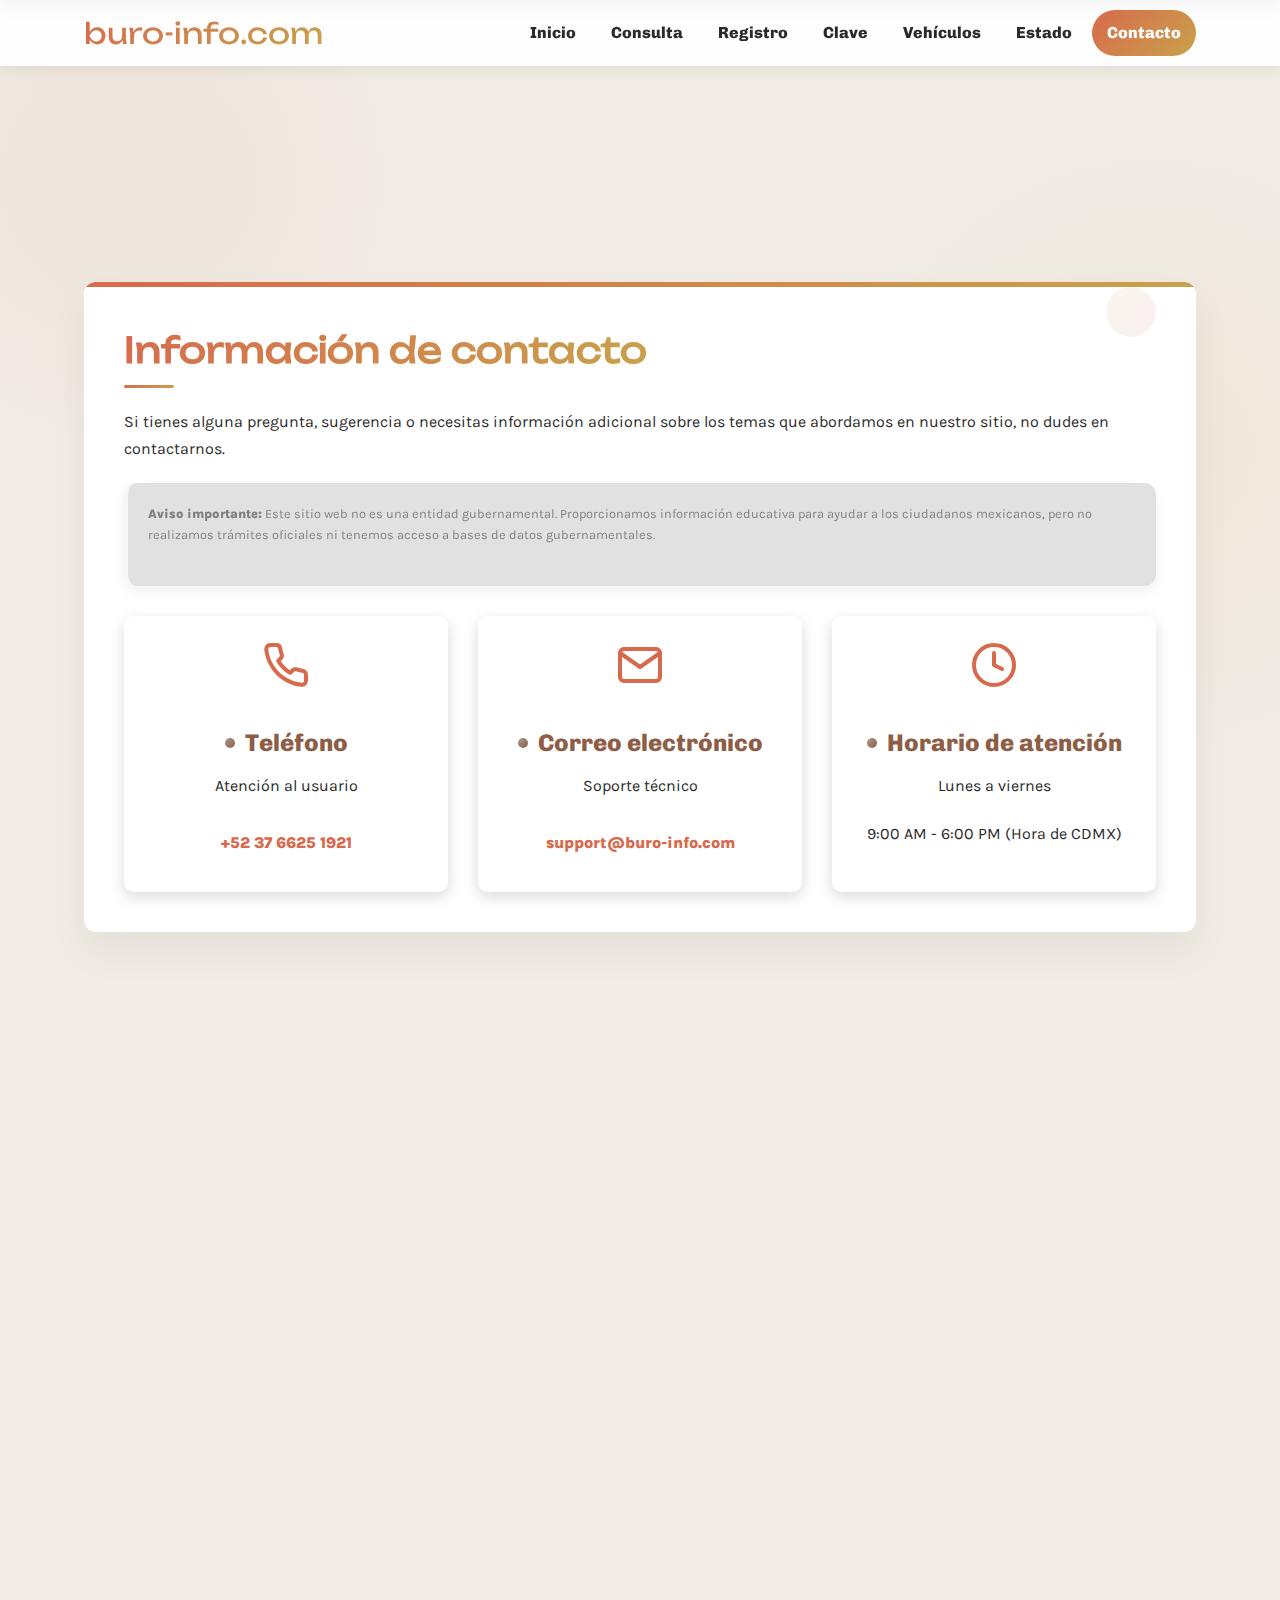
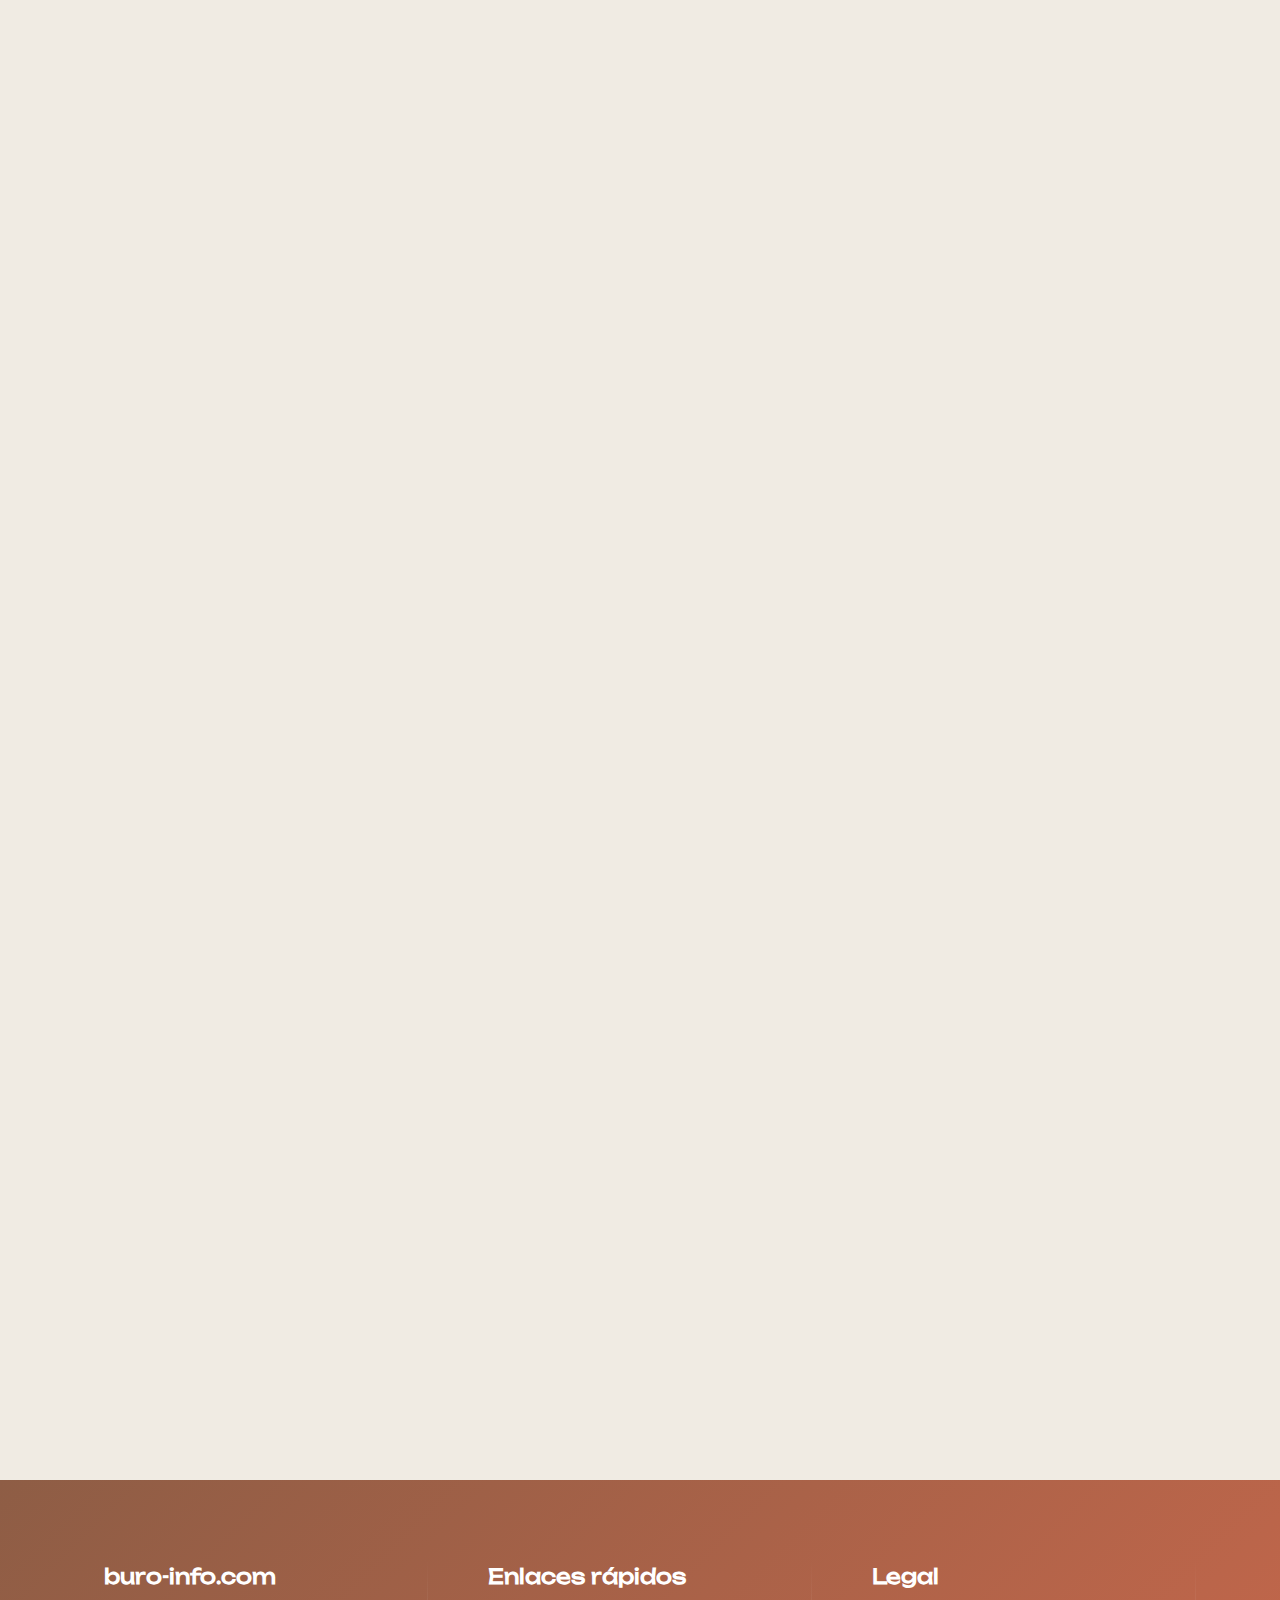
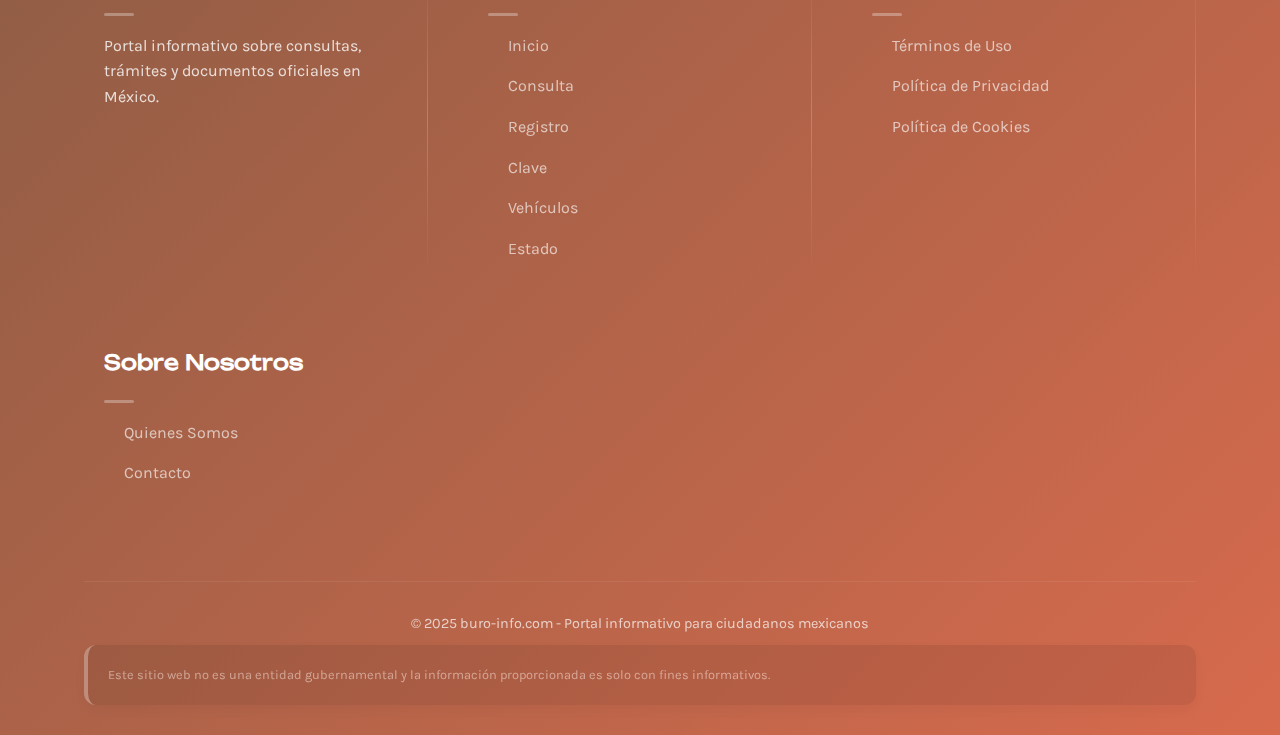
<file: contacto.html>
<!DOCTYPE html>
<html lang="es">
<head>
    <meta charset="UTF-8">
    <meta name="viewport" content="width=device-width, initial-scale=1.0">
    <meta name="description" content="Contacta con buro-info.com para cualquier consulta o información adicional sobre trámites y consultas en México.">
    <title>Contacto | buro-info.com</title>
    <link rel="icon" href="images/favicon.ico" type="image/x-icon">
    <link rel="stylesheet" href="css/styles.css">
</head>
<body>
    <!-- Navegación -->
    <header>
        <div class="container">
            <nav class="navbar">
                <a href="index.html" class="logo">buro-info.com</a>
                <ul class="nav-links">
                    <li><a href="index.html">Inicio</a></li>
                    <li><a href="consulta.html">Consulta</a></li>
                    <li><a href="registro.html">Registro</a></li>
                    <li><a href="clave.html">Clave</a></li>
                    <li><a href="vehiculos.html">Vehículos</a></li>
                    <li><a href="estado.html">Estado</a></li>
                    <li><a href="contacto.html">Contacto</a></li>
                </ul>
                <div class="burger">
                    <div class="line1"></div>
                    <div class="line2"></div>
                    <div class="line3"></div>
                </div>
            </nav>
        </div>
    </header>

    <!-- Contenido principal -->
    <main class="container">
        <section class="page-header fade-in">
            <h1>Contacto</h1>
            <p>Estamos aquí para ayudarte con cualquier consulta sobre trámites y servicios en México.</p>
        </section>

        <section class="section fade-in">
            <h2>Información de contacto</h2>
            <p>Si tienes alguna pregunta, sugerencia o necesitas información adicional sobre los temas que abordamos en nuestro sitio, no dudes en contactarnos.</p>
            
            <div class="disclaimer">
                <p><strong>Aviso importante:</strong> Este sitio web no es una entidad gubernamental. Proporcionamos información educativa para ayudar a los ciudadanos mexicanos, pero no realizamos trámites oficiales ni tenemos acceso a bases de datos gubernamentales.</p>
            </div>
            
            <div class="contact-info">
                <div class="contact-card">
                    <svg xmlns="http://www.w3.org/2000/svg" width="48" height="48" viewBox="0 0 24 24" fill="none" stroke="currentColor" stroke-width="2" stroke-linecap="round" stroke-linejoin="round" style="color: var(--terracota);">
                        <path d="M22 16.92v3a2 2 0 0 1-2.18 2 19.79 19.79 0 0 1-8.63-3.07 19.5 19.5 0 0 1-6-6 19.79 19.79 0 0 1-3.07-8.67A2 2 0 0 1 4.11 2h3a2 2 0 0 1 2 1.72 12.84 12.84 0 0 0 .7 2.81 2 2 0 0 1-.45 2.11L8.09 9.91a16 16 0 0 0 6 6l1.27-1.27a2 2 0 0 1 2.11-.45 12.84 12.84 0 0 0 2.81.7A2 2 0 0 1 22 16.92z"></path>
                    </svg>
                    <h3>Teléfono</h3>
                    <p>Atención al usuario</p>
                    <a href="tel:+523766251921">+52 37 6625 1921</a>
                </div>
                
                <div class="contact-card">
                    <svg xmlns="http://www.w3.org/2000/svg" width="48" height="48" viewBox="0 0 24 24" fill="none" stroke="currentColor" stroke-width="2" stroke-linecap="round" stroke-linejoin="round" style="color: var(--terracota);">
                        <path d="M4 4h16c1.1 0 2 .9 2 2v12c0 1.1-.9 2-2 2H4c-1.1 0-2-.9-2-2V6c0-1.1.9-2 2-2z"></path>
                        <polyline points="22,6 12,13 2,6"></polyline>
                    </svg>
                    <h3>Correo electrónico</h3>
                    <p>Soporte técnico</p>
                    <a href="mailto:support@buro-info.com">support@buro-info.com</a>
                </div>
                
                <div class="contact-card">
                    <svg xmlns="http://www.w3.org/2000/svg" width="48" height="48" viewBox="0 0 24 24" fill="none" stroke="currentColor" stroke-width="2" stroke-linecap="round" stroke-linejoin="round" style="color: var(--terracota);">
                        <circle cx="12" cy="12" r="10"></circle>
                        <polyline points="12 6 12 12 16 14"></polyline>
                    </svg>
                    <h3>Horario de atención</h3>
                    <p>Lunes a viernes</p>
                    <p>9:00 AM - 6:00 PM (Hora de CDMX)</p>
                </div>
            </div>
        </section>

        <section class="section fade-in">
            <h2>Preguntas frecuentes</h2>
            <p>Antes de contactarnos, te invitamos a revisar algunas de las preguntas más comunes que recibimos:</p>
            
            <div class="faq-container">
                <div class="faq-item">
                    <h3>¿Pueden ayudarme a realizar un trámite específico?</h3>
                    <p>No realizamos trámites directamente. Nuestro sitio proporciona información educativa sobre cómo realizar diversos trámites por tu cuenta, pero no tenemos la capacidad de gestionarlos en nombre de los usuarios.</p>
                </div>
                
                <div class="faq-item">
                    <h3>¿La información en su sitio es oficial?</h3>
                    <p>Nos esforzamos por proporcionar información precisa y actualizada, pero no somos una fuente oficial. Siempre recomendamos verificar los detalles en los sitios web gubernamentales correspondientes antes de realizar cualquier trámite.</p>
                </div>
                
                <div class="faq-item">
                    <h3>¿Puedo solicitar información sobre un tema específico que no está cubierto en su sitio?</h3>
                    <p>¡Claro! Estamos constantemente ampliando nuestra cobertura de temas. Si hay algún trámite o consulta específica sobre la que te gustaría ver información, no dudes en contactarnos y consideraremos incluirla en futuras actualizaciones.</p>
                </div>
                
                <div class="faq-item">
                    <h3>¿Ofrecen asesoría personalizada?</h3>
                    <p>No ofrecemos asesoría personalizada sobre casos específicos. Nuestra información está diseñada para ser de utilidad general. Para situaciones particulares, te recomendamos consultar directamente con las autoridades correspondientes o con un profesional especializado.</p>
                </div>
                
                <div class="faq-item">
                    <h3>¿Cómo puedo reportar un error en la información del sitio?</h3>
                    <p>Agradecemos mucho tu ayuda para mantener nuestro contenido preciso. Si encuentras algún error o información desactualizada, por favor envíanos un correo electrónico detallando el problema y lo corregiremos lo antes posible.</p>
                </div>
            </div>
        </section>

        <section class="section fade-in">
            <h2>Recursos adicionales</h2>
            <p>Te recomendamos consultar estos recursos oficiales para obtener información directamente de las fuentes gubernamentales:</p>
            
            <div class="resources-grid">
                <div class="resource-item">
                    <h3>Trámites federales</h3>
                    <p>Gobierno de México - Portal de trámites, información y participación ciudadana</p>
                </div>
                
                <div class="resource-item">
                    <h3>Servicios tributarios</h3>
                    <p>Servicio de Administración Tributaria (SAT)</p>
                </div>
                
                <div class="resource-item">
                    <h3>Seguridad social</h3>
                    <p>Instituto Mexicano del Seguro Social (IMSS)</p>
                </div>
                
                <div class="resource-item">
                    <h3>Registro de población</h3>
                    <p>Registro Nacional de Población e Identificación Personal (RENAPO)</p>
                </div>
                
                <div class="resource-item">
                    <h3>Vehículos</h3>
                    <p>Registro Público Vehicular (REPUVE)</p>
                </div>
                
                <div class="resource-item">
                    <h3>Servicios de Ciudad de México</h3>
                    <p>Portal de Trámites y Servicios de la CDMX</p>
                </div>
            </div>
        </section>
    </main>

    <!-- Pie de página -->
    <footer>
        <div class="container">
            <div class="footer-content">
                <div class="footer-section">
                    <h3>buro-info.com</h3>
                    <p>Portal informativo sobre consultas, trámites y documentos oficiales en México.</p>
                </div>
                <div class="footer-section">
                    <h3>Enlaces rápidos</h3>
                    <ul>
                        <li><a href="index.html">Inicio</a></li>
                        <li><a href="consulta.html">Consulta</a></li>
                        <li><a href="registro.html">Registro</a></li>
                        <li><a href="clave.html">Clave</a></li>
                        <li><a href="vehiculos.html">Vehículos</a></li>
                        <li><a href="estado.html">Estado</a></li>
                    </ul>
                </div>
                <div class="footer-section">
                    <h3>Legal</h3>
                    <ul>
                        <li><a href="terminos.html">Términos de Uso</a></li>
                        <li><a href="privacidad.html">Política de Privacidad</a></li>
                        <li><a href="cookies.html">Política de Cookies</a></li>
                    </ul>
                </div>
                <div class="footer-section">
                    <h3>Sobre Nosotros</h3>
                    <ul>
                        <li><a href="nosotros.html">Quienes Somos</a></li>
                        <li><a href="contacto.html">Contacto</a></li>
                    </ul>
                </div>
            </div>
            <div class="footer-bottom">
                <p>&copy; 2025 buro-info.com - Portal informativo para ciudadanos mexicanos</p>
                <p class="disclaimer">Este sitio web no es una entidad gubernamental y la información proporcionada es solo con fines informativos.</p>
            </div>
        </div>
    </footer>

    <!-- Botón volver arriba -->
    <div class="back-to-top">
        <svg xmlns="http://www.w3.org/2000/svg" width="24" height="24" viewBox="0 0 24 24" fill="none" stroke="currentColor" stroke-width="2" stroke-linecap="round" stroke-linejoin="round">
            <path d="M12 19V5M5 12l7-7 7 7"/>
        </svg>
    </div>

    <!-- Banner de cookies mejorado -->
    <div class="cookie-overlay"></div>
    <div class="cookie-banner">
        <div class="cookie-content">
            <div class="cookie-icon">
                <svg xmlns="http://www.w3.org/2000/svg" width="24" height="24" viewBox="0 0 24 24" fill="none" stroke="currentColor" stroke-width="2" stroke-linecap="round" stroke-linejoin="round"><circle cx="12" cy="12" r="10"></circle><line x1="12" y1="16" x2="12" y2="12"></line><line x1="12" y1="8" x2="12.01" y2="8"></line></svg>
            </div>
            <div class="cookie-text">
                <h3>Utilizamos cookies</h3>
                <p>Utilizamos cookies para mejorar tu experiencia en nuestro sitio web. Al continuar navegando, aceptas nuestra política de cookies.</p>
                <p>Para más información, consulta nuestra <a href="cookies.html">Política de Cookies</a>, <a href="privacidad.html">Política de Privacidad</a> y <a href="terminos.html">Términos de Uso</a>.</p>
            </div>
        </div>
        <div class="cookie-buttons">
            <button class="cookie-btn accept-cookies">Aceptar todas</button>
            <button class="cookie-btn cookie-btn-outline">Solo esenciales</button>
        </div>
    </div>

    <!-- Scripts -->
    <script src="js/main.js"></script>
</body>
</html>
</file>
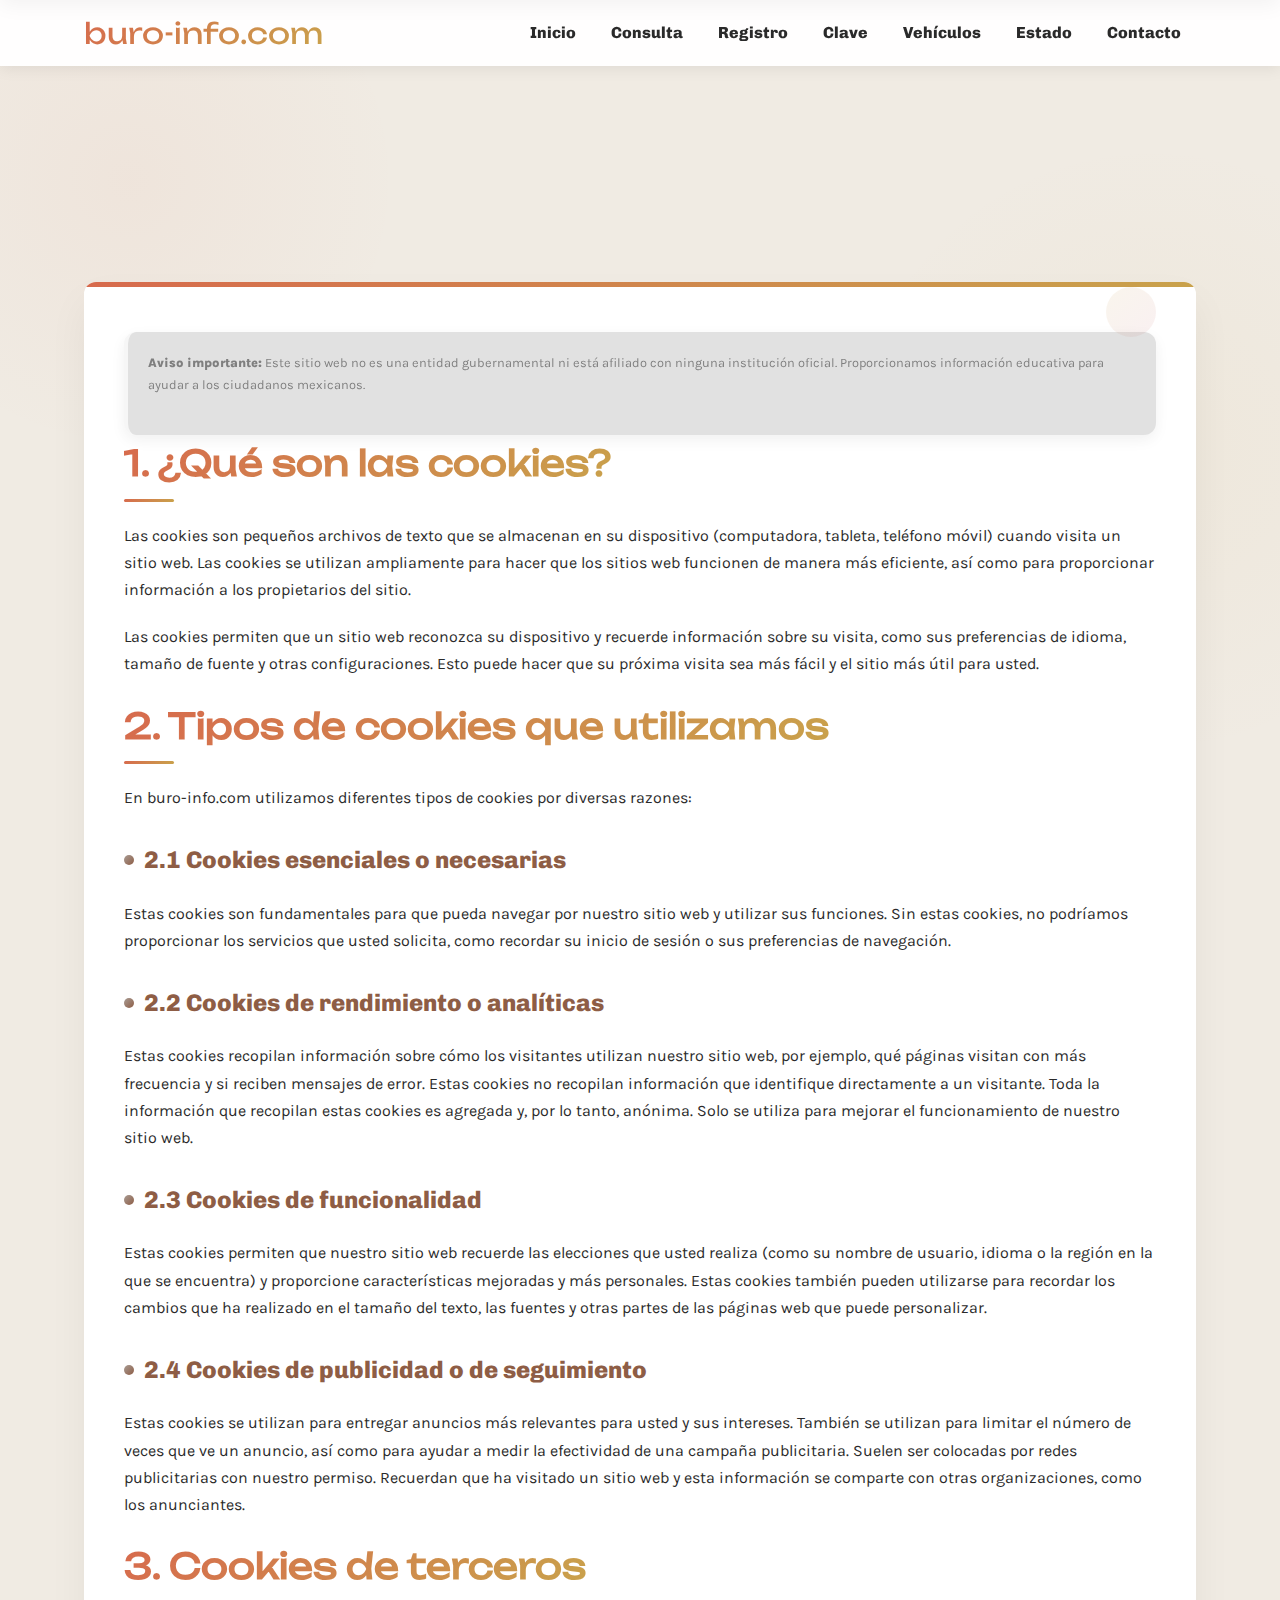
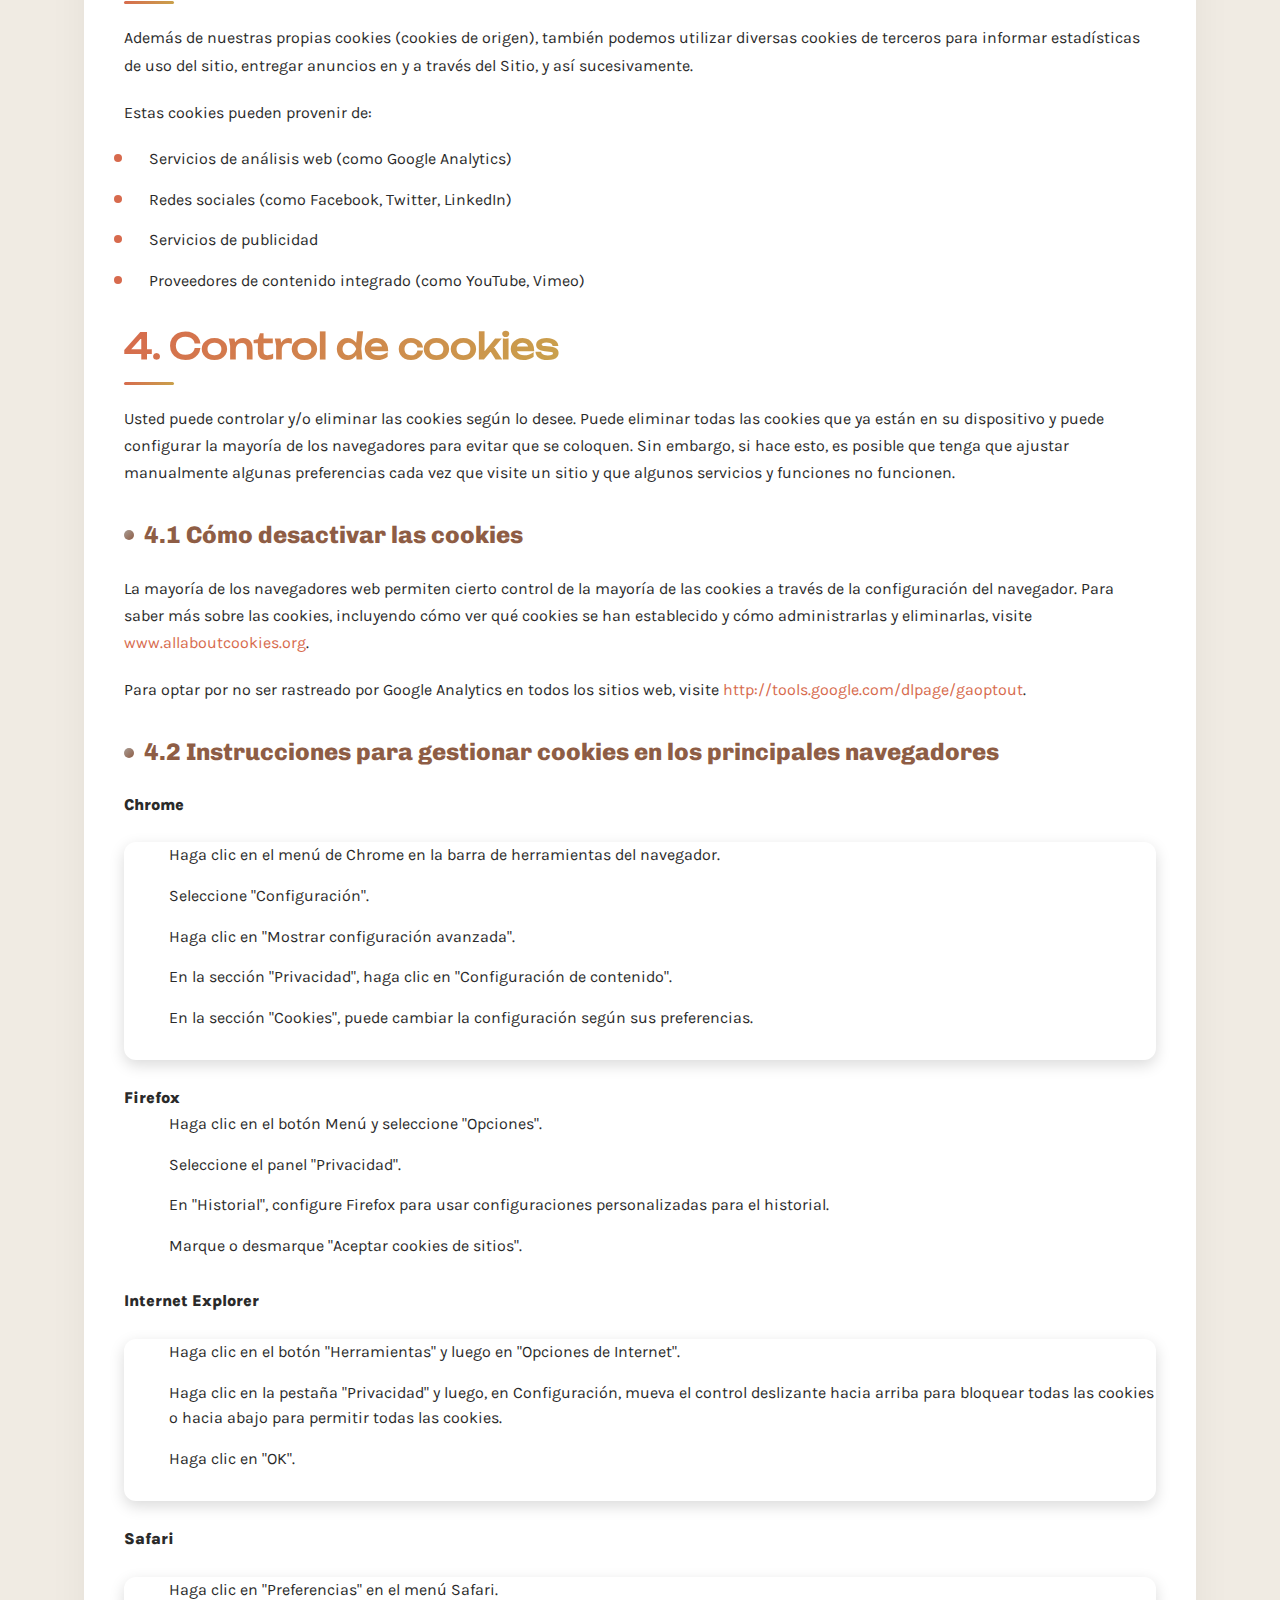
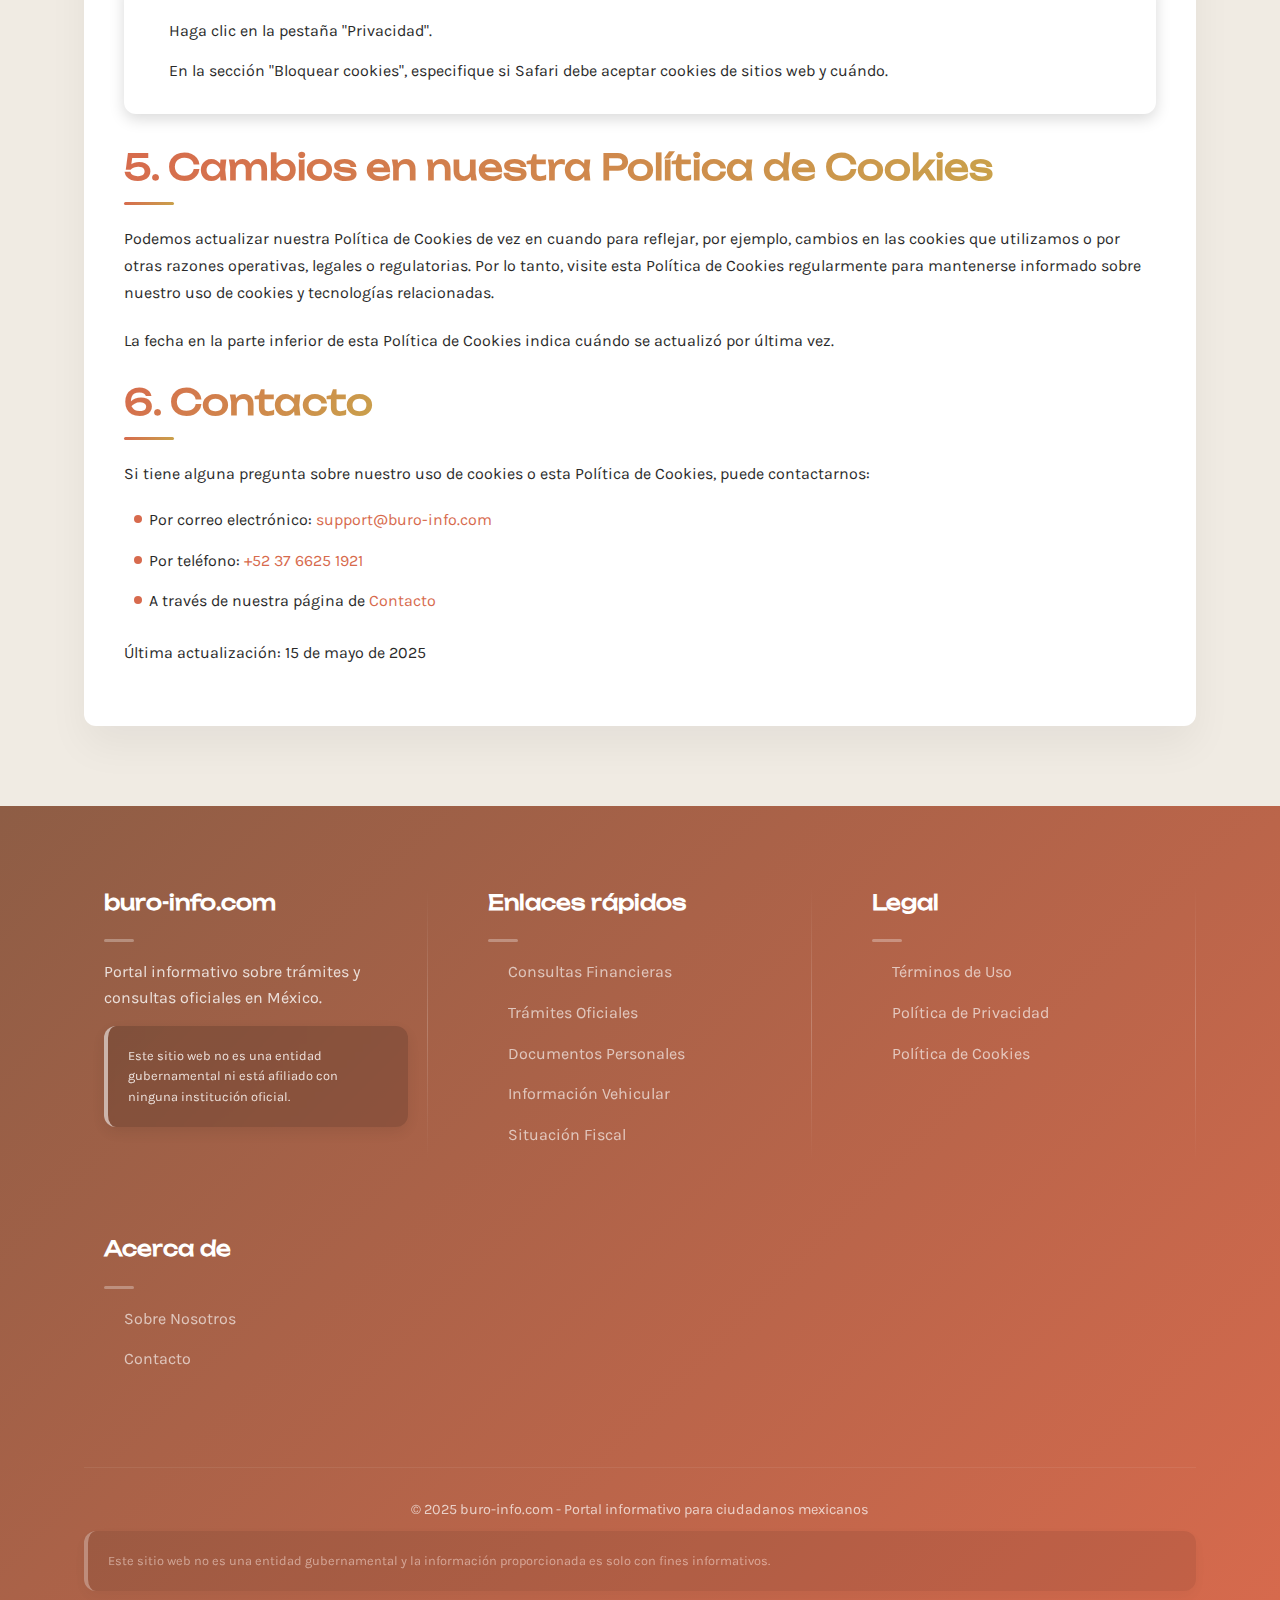
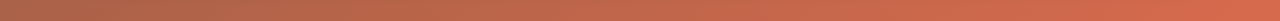
<file: cookies.html>
<!DOCTYPE html>
<html lang="es">
<head>
    <meta charset="UTF-8">
    <meta name="viewport" content="width=device-width, initial-scale=1.0">
    <meta name="description" content="Política de Cookies de buro-info.com. Información sobre cómo utilizamos las cookies y tecnologías similares en nuestro sitio web.">
    <title>Política de Cookies | buro-info.com</title>
    <link rel="icon" href="images/favicon.ico" type="image/x-icon">
    <link rel="stylesheet" href="css/styles.css">
</head>
<body>
    <!-- Navegación -->
    <header>
        <div class="container">
            <nav class="navbar">
                <a href="index.html" class="logo">buro-info.com</a>
                <ul class="nav-links">
                    <li><a href="index.html">Inicio</a></li>
                    <li><a href="consulta.html">Consulta</a></li>
                    <li><a href="registro.html">Registro</a></li>
                    <li><a href="clave.html">Clave</a></li>
                    <li><a href="vehiculos.html">Vehículos</a></li>
                    <li><a href="estado.html">Estado</a></li>
                    <li><a href="contacto.html">Contacto</a></li>
                </ul>
                <div class="burger">
                    <div class="line1"></div>
                    <div class="line2"></div>
                    <div class="line3"></div>
                </div>
            </nav>
        </div>
    </header>

    <!-- Contenido principal -->
    <main class="container">
        <section class="page-header fade-in">
            <h1>Política de Cookies</h1>
            <p>Información sobre cómo utilizamos las cookies y tecnologías similares en nuestro sitio web.</p>
        </section>

        <section class="section terms-section fade-in">
            <div class="disclaimer">
                <p><strong>Aviso importante:</strong> Este sitio web no es una entidad gubernamental ni está afiliado con ninguna institución oficial. Proporcionamos información educativa para ayudar a los ciudadanos mexicanos.</p>
            </div>
            
            <h2>1. ¿Qué son las cookies?</h2>
            <p>Las cookies son pequeños archivos de texto que se almacenan en su dispositivo (computadora, tableta, teléfono móvil) cuando visita un sitio web. Las cookies se utilizan ampliamente para hacer que los sitios web funcionen de manera más eficiente, así como para proporcionar información a los propietarios del sitio.</p>
            
            <p>Las cookies permiten que un sitio web reconozca su dispositivo y recuerde información sobre su visita, como sus preferencias de idioma, tamaño de fuente y otras configuraciones. Esto puede hacer que su próxima visita sea más fácil y el sitio más útil para usted.</p>
            
            <h2>2. Tipos de cookies que utilizamos</h2>
            <p>En buro-info.com utilizamos diferentes tipos de cookies por diversas razones:</p>
            
            <h3>2.1 Cookies esenciales o necesarias</h3>
            <p>Estas cookies son fundamentales para que pueda navegar por nuestro sitio web y utilizar sus funciones. Sin estas cookies, no podríamos proporcionar los servicios que usted solicita, como recordar su inicio de sesión o sus preferencias de navegación.</p>
            
            <h3>2.2 Cookies de rendimiento o analíticas</h3>
            <p>Estas cookies recopilan información sobre cómo los visitantes utilizan nuestro sitio web, por ejemplo, qué páginas visitan con más frecuencia y si reciben mensajes de error. Estas cookies no recopilan información que identifique directamente a un visitante. Toda la información que recopilan estas cookies es agregada y, por lo tanto, anónima. Solo se utiliza para mejorar el funcionamiento de nuestro sitio web.</p>
            
            <h3>2.3 Cookies de funcionalidad</h3>
            <p>Estas cookies permiten que nuestro sitio web recuerde las elecciones que usted realiza (como su nombre de usuario, idioma o la región en la que se encuentra) y proporcione características mejoradas y más personales. Estas cookies también pueden utilizarse para recordar los cambios que ha realizado en el tamaño del texto, las fuentes y otras partes de las páginas web que puede personalizar.</p>
            
            <h3>2.4 Cookies de publicidad o de seguimiento</h3>
            <p>Estas cookies se utilizan para entregar anuncios más relevantes para usted y sus intereses. También se utilizan para limitar el número de veces que ve un anuncio, así como para ayudar a medir la efectividad de una campaña publicitaria. Suelen ser colocadas por redes publicitarias con nuestro permiso. Recuerdan que ha visitado un sitio web y esta información se comparte con otras organizaciones, como los anunciantes.</p>
            
            <h2>3. Cookies de terceros</h2>
            <p>Además de nuestras propias cookies (cookies de origen), también podemos utilizar diversas cookies de terceros para informar estadísticas de uso del sitio, entregar anuncios en y a través del Sitio, y así sucesivamente.</p>
            
            <p>Estas cookies pueden provenir de:</p>
            <ul>
                <li>Servicios de análisis web (como Google Analytics)</li>
                <li>Redes sociales (como Facebook, Twitter, LinkedIn)</li>
                <li>Servicios de publicidad</li>
                <li>Proveedores de contenido integrado (como YouTube, Vimeo)</li>
            </ul>
            
            <h2>4. Control de cookies</h2>
            <p>Usted puede controlar y/o eliminar las cookies según lo desee. Puede eliminar todas las cookies que ya están en su dispositivo y puede configurar la mayoría de los navegadores para evitar que se coloquen. Sin embargo, si hace esto, es posible que tenga que ajustar manualmente algunas preferencias cada vez que visite un sitio y que algunos servicios y funciones no funcionen.</p>
            
            <h3>4.1 Cómo desactivar las cookies</h3>
            <p>La mayoría de los navegadores web permiten cierto control de la mayoría de las cookies a través de la configuración del navegador. Para saber más sobre las cookies, incluyendo cómo ver qué cookies se han establecido y cómo administrarlas y eliminarlas, visite <a href="http://www.allaboutcookies.org" target="_blank">www.allaboutcookies.org</a>.</p>
            
            <p>Para optar por no ser rastreado por Google Analytics en todos los sitios web, visite <a href="http://tools.google.com/dlpage/gaoptout" target="_blank">http://tools.google.com/dlpage/gaoptout</a>.</p>
            
            <h3>4.2 Instrucciones para gestionar cookies en los principales navegadores</h3>
            
            <h4>Chrome</h4>
            <div class="table-responsive">
                <ol>
                    <li>Haga clic en el menú de Chrome en la barra de herramientas del navegador.</li>
                    <li>Seleccione "Configuración".</li>
                    <li>Haga clic en "Mostrar configuración avanzada".</li>
                    <li>En la sección "Privacidad", haga clic en "Configuración de contenido".</li>
                    <li>En la sección "Cookies", puede cambiar la configuración según sus preferencias.</li>
                </ol>
            </div>
            
            <h4>Firefox</h4>
            <ol>
                <li>Haga clic en el botón Menú y seleccione "Opciones".</li>
                <li>Seleccione el panel "Privacidad".</li>
                <li>En "Historial", configure Firefox para usar configuraciones personalizadas para el historial.</li>
                <li>Marque o desmarque "Aceptar cookies de sitios".</li>
            </ol>
            
            <h4>Internet Explorer</h4>
            <div class="table-responsive">
                <ol>
                    <li>Haga clic en el botón "Herramientas" y luego en "Opciones de Internet".</li>
                    <li>Haga clic en la pestaña "Privacidad" y luego, en Configuración, mueva el control deslizante hacia arriba para bloquear todas las cookies o hacia abajo para permitir todas las cookies.</li>
                    <li>Haga clic en "OK".</li>
                </ol>
            </div>
            
            <h4>Safari</h4>
            <div class="table-responsive">
                <ol>
                    <li>Haga clic en "Preferencias" en el menú Safari.</li>
                    <li>Haga clic en la pestaña "Privacidad".</li>
                    <li>En la sección "Bloquear cookies", especifique si Safari debe aceptar cookies de sitios web y cuándo.</li>
                </ol>
            </div>
            
            <h2>5. Cambios en nuestra Política de Cookies</h2>
            <p>Podemos actualizar nuestra Política de Cookies de vez en cuando para reflejar, por ejemplo, cambios en las cookies que utilizamos o por otras razones operativas, legales o regulatorias. Por lo tanto, visite esta Política de Cookies regularmente para mantenerse informado sobre nuestro uso de cookies y tecnologías relacionadas.</p>
            
            <p>La fecha en la parte inferior de esta Política de Cookies indica cuándo se actualizó por última vez.</p>
            
            <h2>6. Contacto</h2>
            <p>Si tiene alguna pregunta sobre nuestro uso de cookies o esta Política de Cookies, puede contactarnos:</p>
            <ul class="feature-list">
                <li>Por correo electrónico: <a href="mailto:support@buro-info.com">support@buro-info.com</a></li>
                <li>Por teléfono: <a href="tel:+523766251921">+52 37 6625 1921</a></li>
                <li>A través de nuestra página de <a href="contacto.html">Contacto</a></li>
            </ul>
            
            <p class="last-updated">Última actualización: 15 de mayo de 2025</p>
        </section>
    </main>

    <!-- Pie de página -->
    <footer>
        <div class="container">
            <div class="footer-content">
                <div class="footer-section">
                    <h3>buro-info.com</h3>
                    <p>Portal informativo sobre trámites y consultas oficiales en México.</p>
                    <p class="disclaimer">Este sitio web no es una entidad gubernamental ni está afiliado con ninguna institución oficial.</p>
                </div>
                <div class="footer-section">
                    <h3>Enlaces rápidos</h3>
                    <ul>
                        <li><a href="consulta.html">Consultas Financieras</a></li>
                        <li><a href="registro.html">Trámites Oficiales</a></li>
                        <li><a href="clave.html">Documentos Personales</a></li>
                        <li><a href="vehiculos.html">Información Vehicular</a></li>
                        <li><a href="estado.html">Situación Fiscal</a></li>
                    </ul>
                </div>
                <div class="footer-section">
                    <h3>Legal</h3>
                    <ul>
                        <li><a href="terminos.html">Términos de Uso</a></li>
                        <li><a href="privacidad.html">Política de Privacidad</a></li>
                        <li><a href="cookies.html">Política de Cookies</a></li>
                    </ul>
                </div>
                <div class="footer-section">
                    <h3>Acerca de</h3>
                    <ul>
                        <li><a href="nosotros.html">Sobre Nosotros</a></li>
                        <li><a href="contacto.html">Contacto</a></li>
                    </ul>
                </div>
            </div>
            <div class="footer-bottom">
                <p>&copy; 2025 buro-info.com - Portal informativo para ciudadanos mexicanos</p>
                <p class="disclaimer">Este sitio web no es una entidad gubernamental y la información proporcionada es solo con fines informativos.</p>
            </div>
        </div>
    </footer>

    <!-- Botón volver arriba -->
    <div class="back-to-top">
        <svg xmlns="http://www.w3.org/2000/svg" width="24" height="24" viewBox="0 0 24 24" fill="none" stroke="currentColor" stroke-width="2" stroke-linecap="round" stroke-linejoin="round">
            <path d="M12 19V5M5 12l7-7 7 7"/>
        </svg>
    </div>

    <!-- Scripts -->
    <script src="js/main.js"></script>
</body>
</html>
</file>
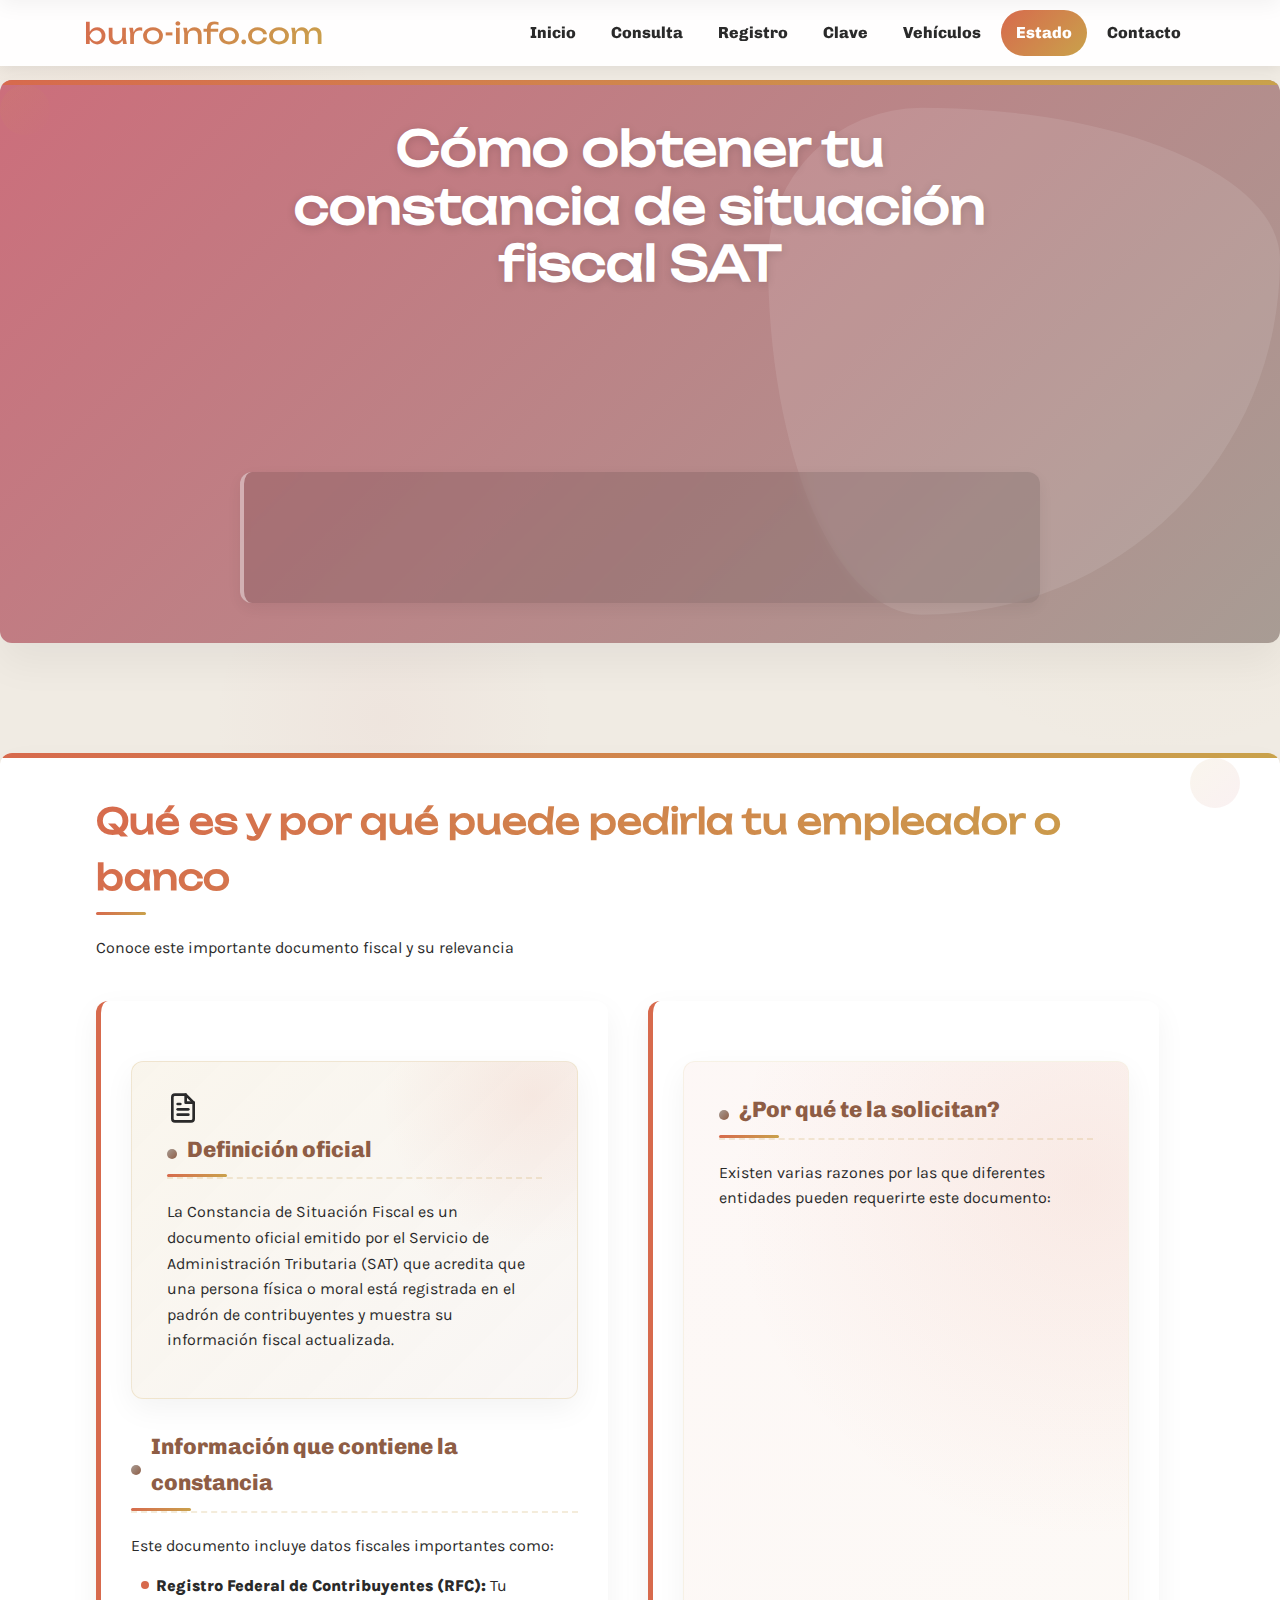
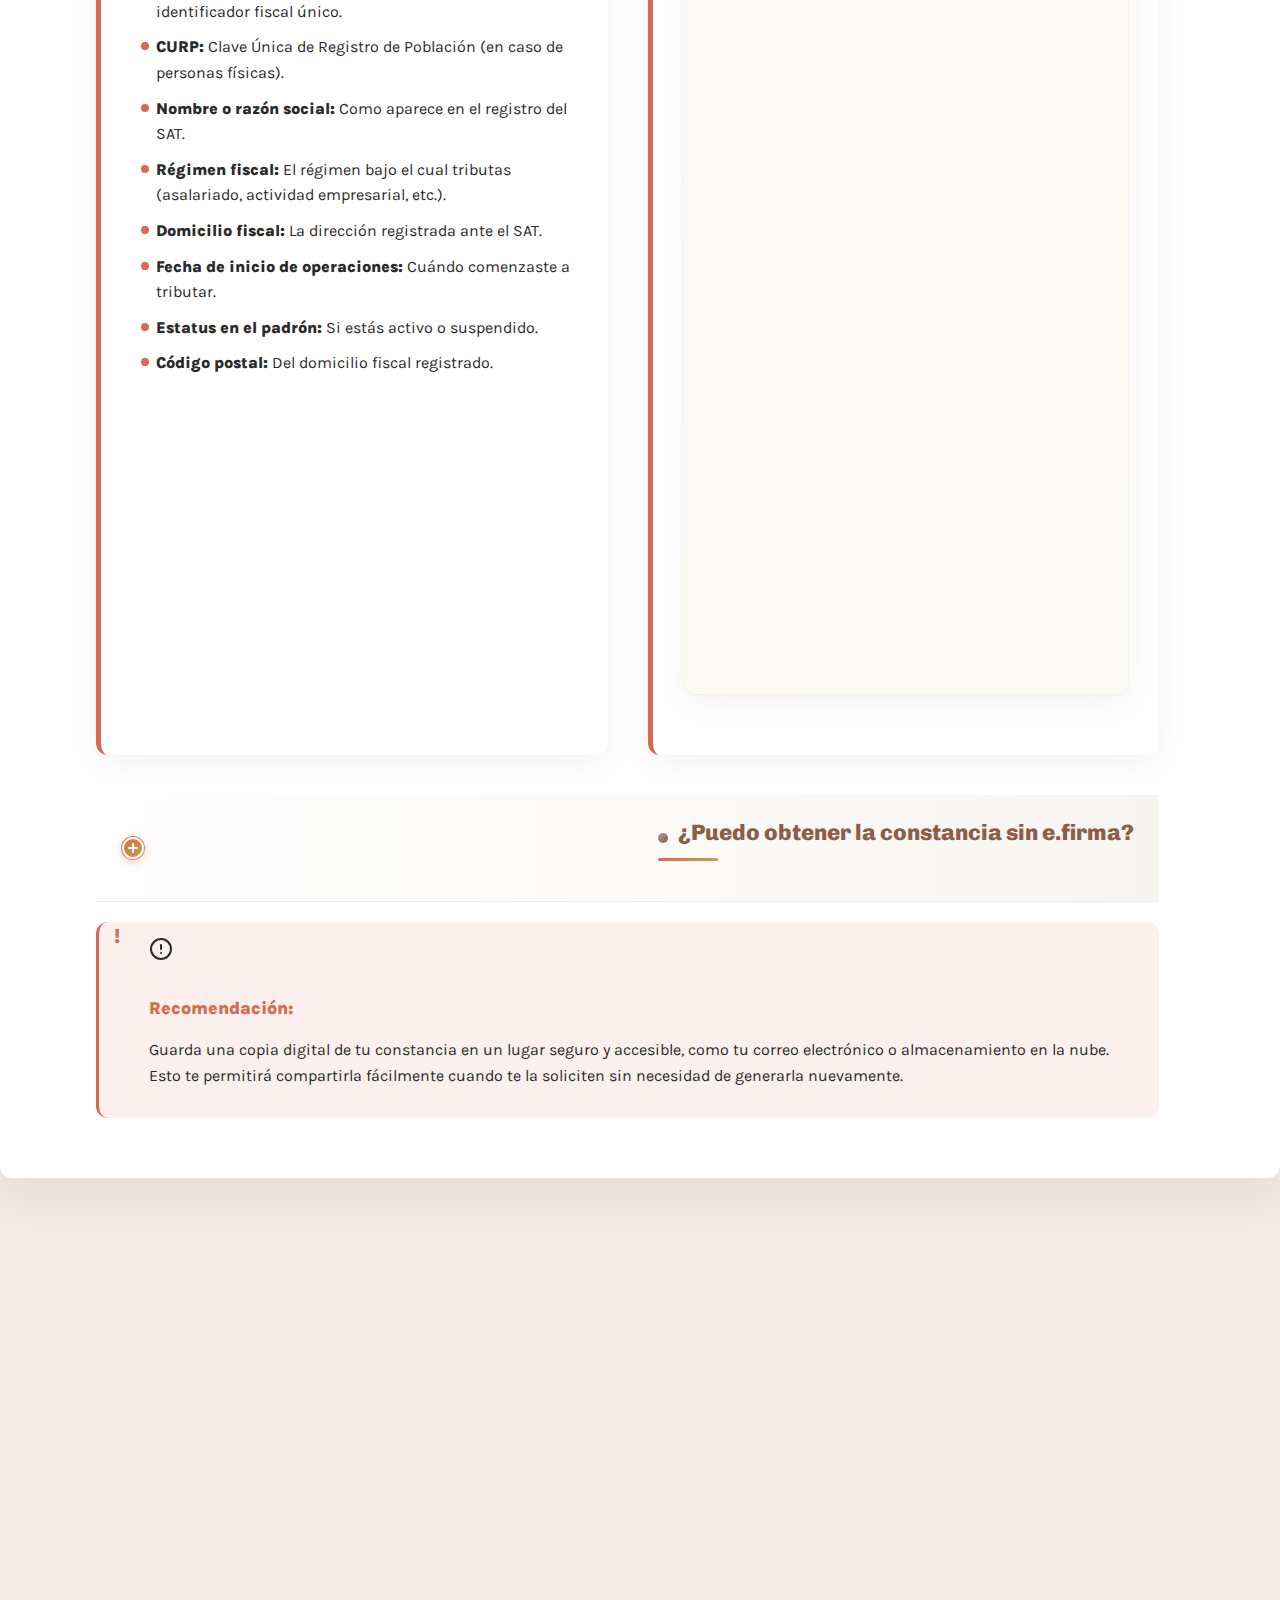
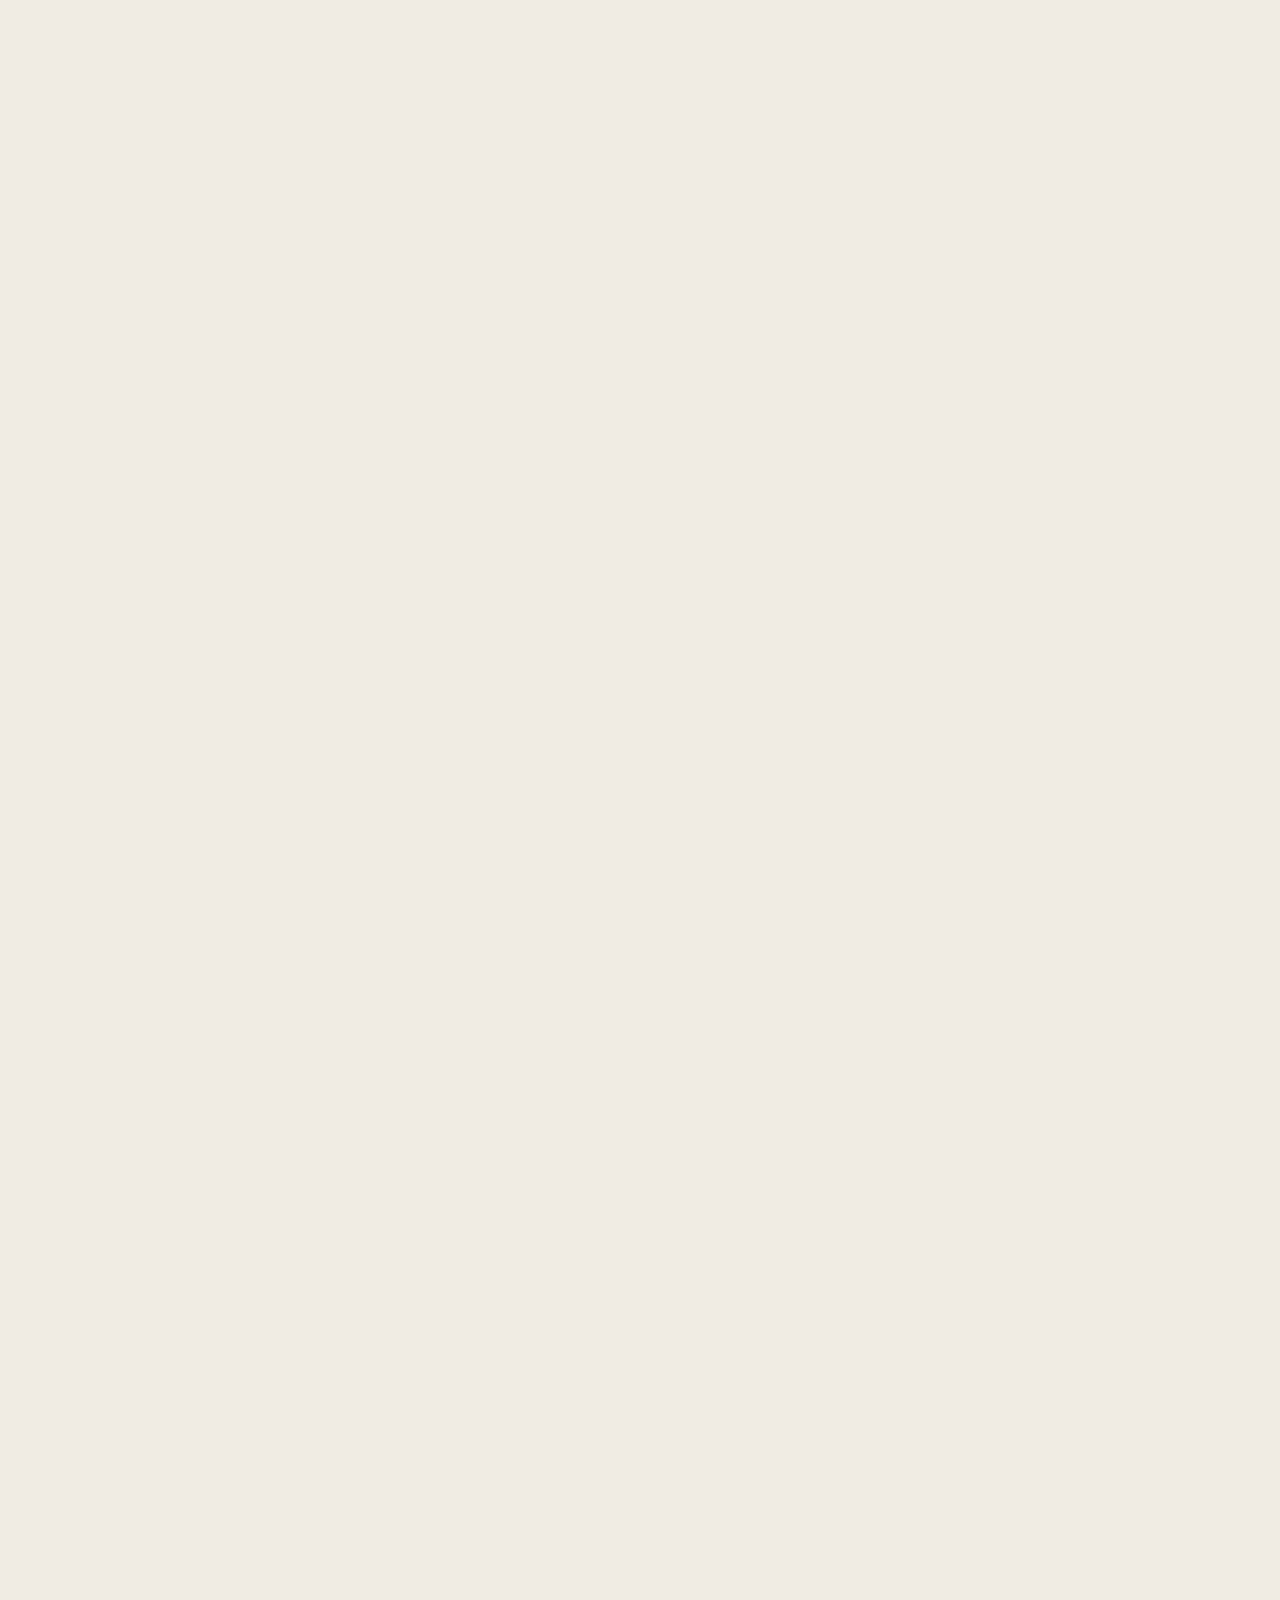
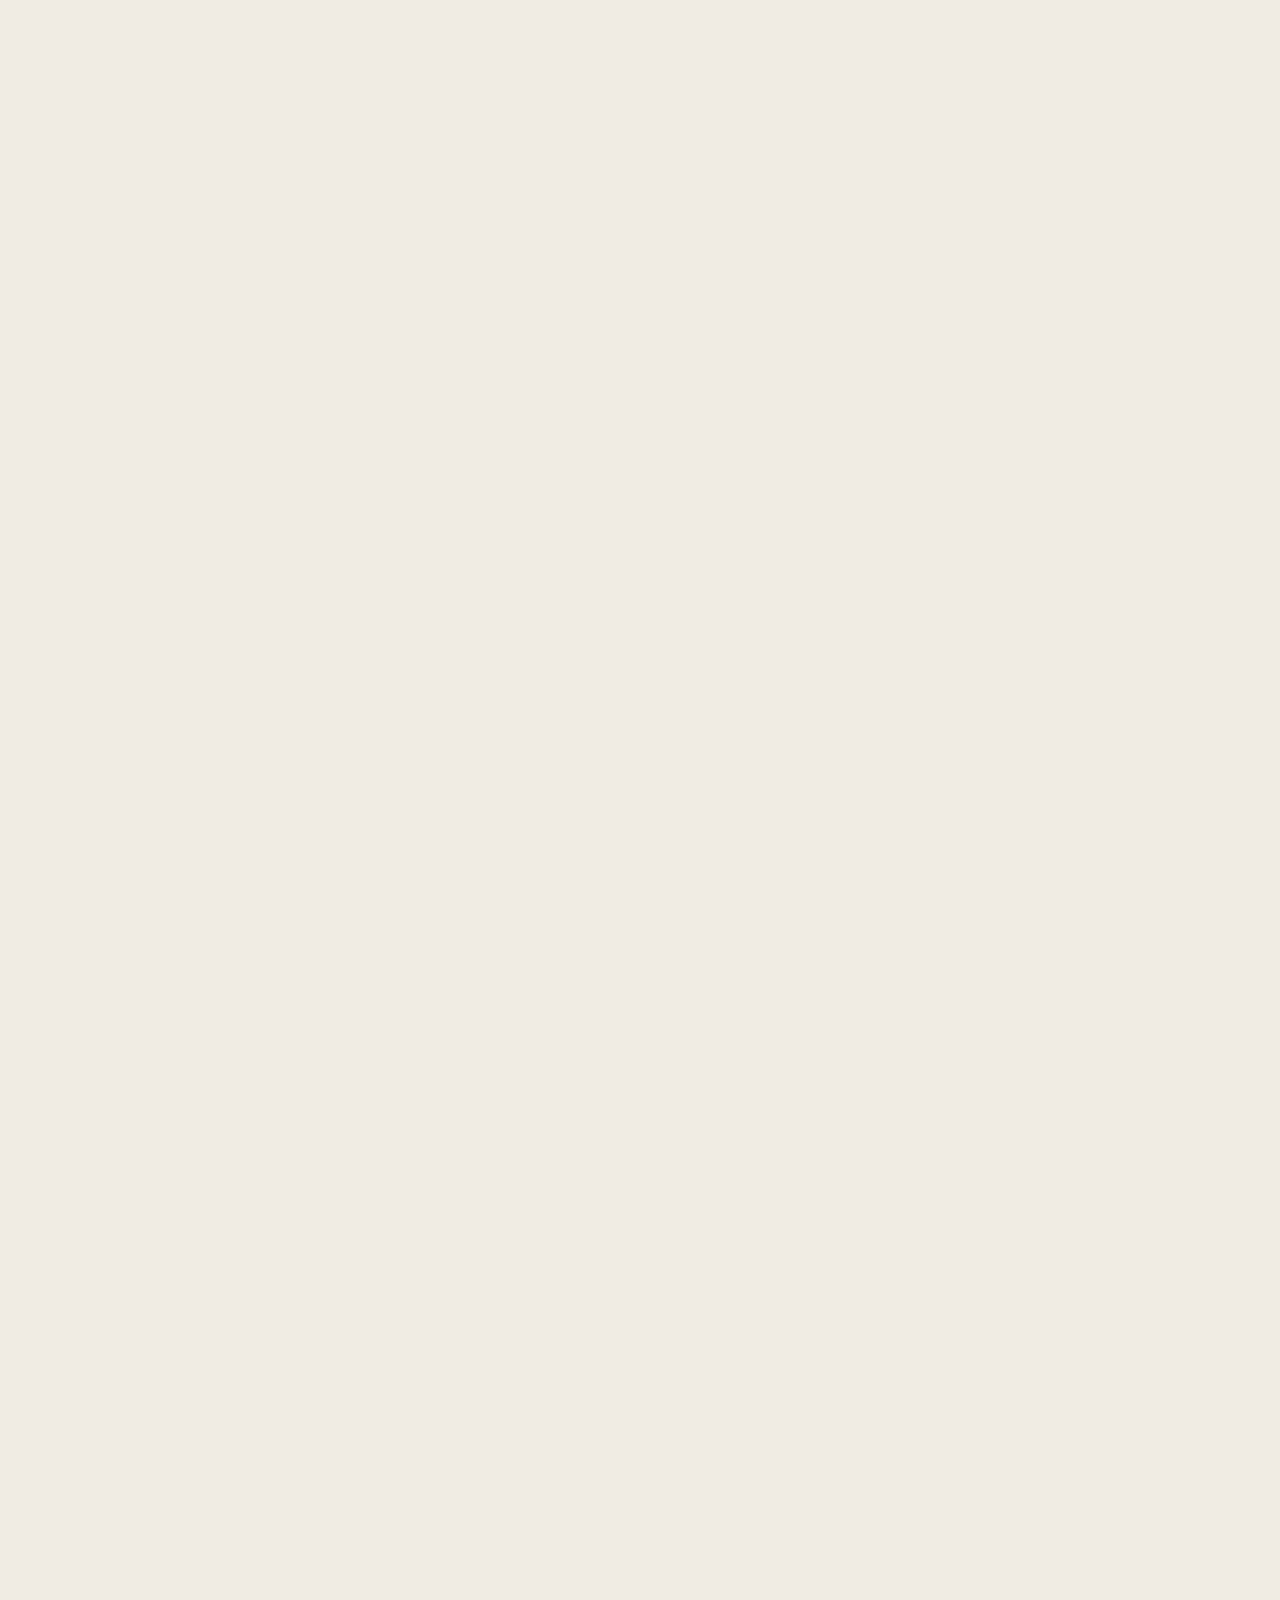
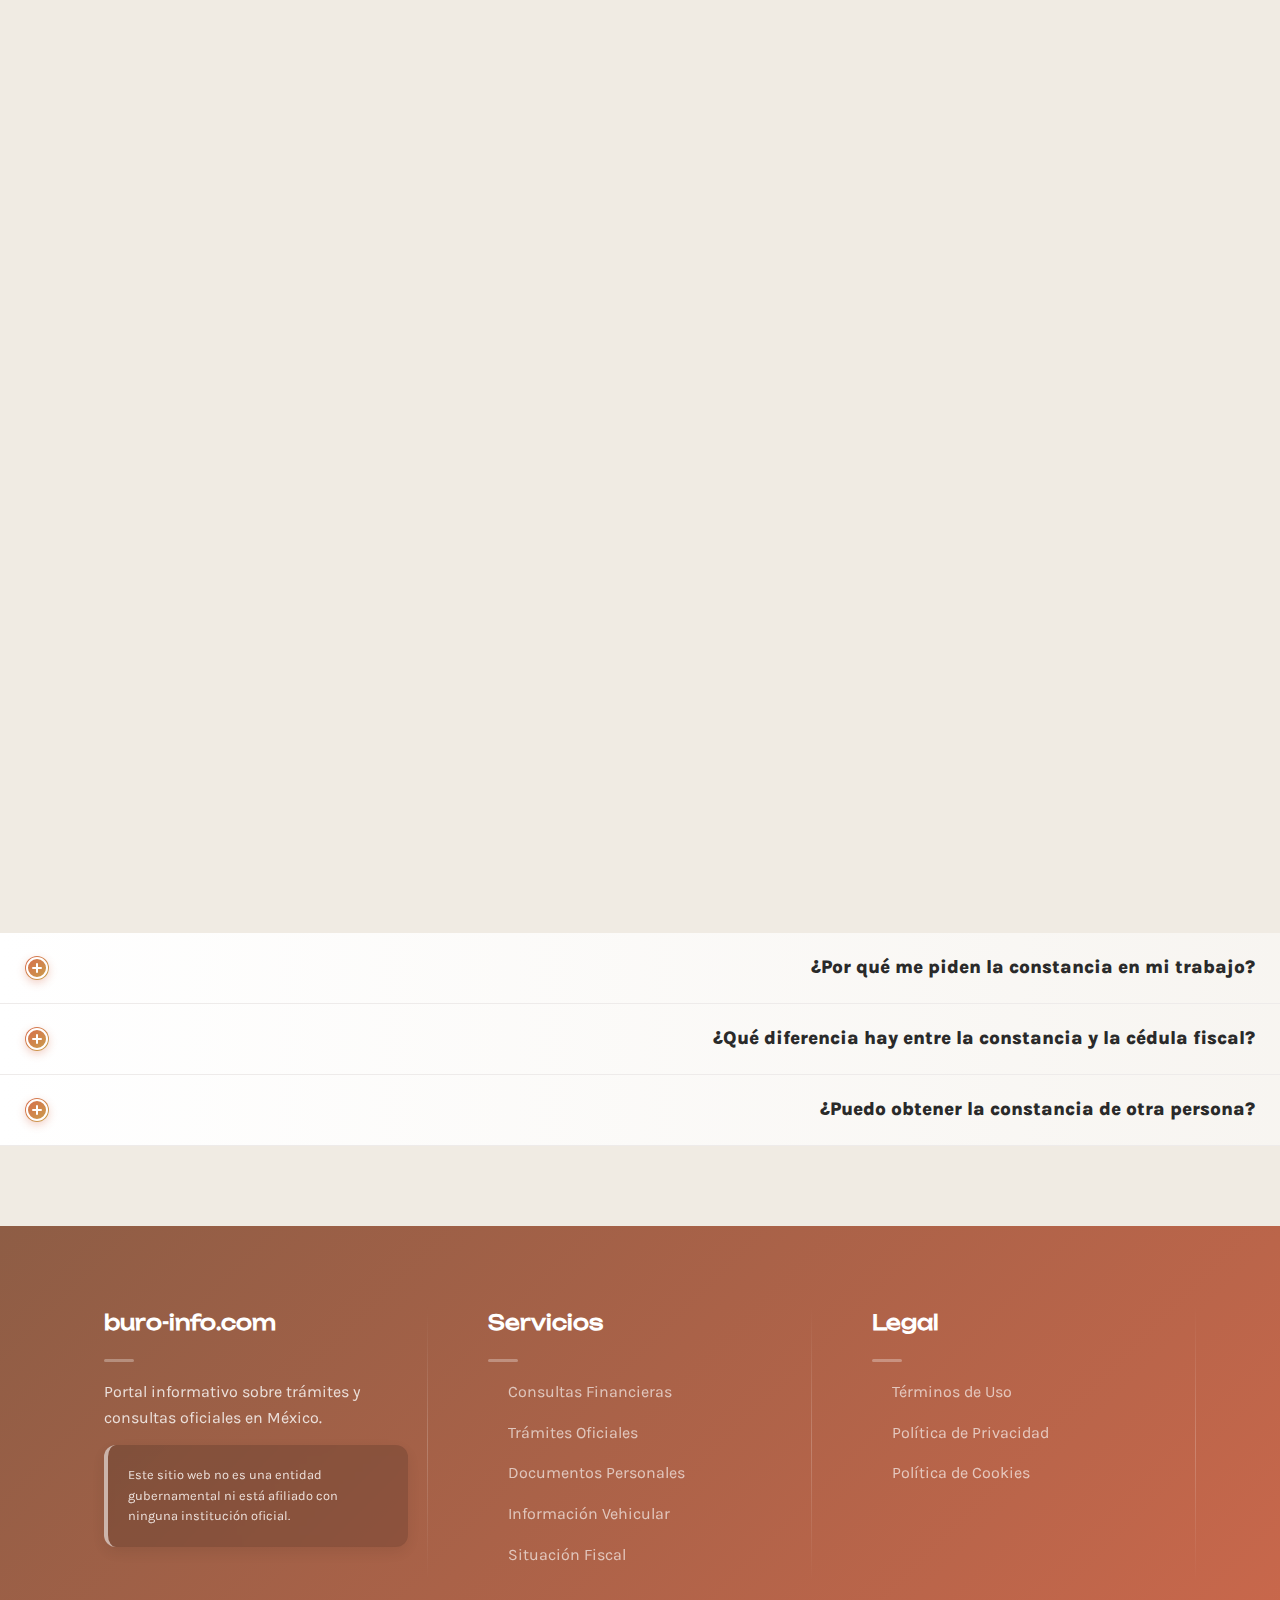
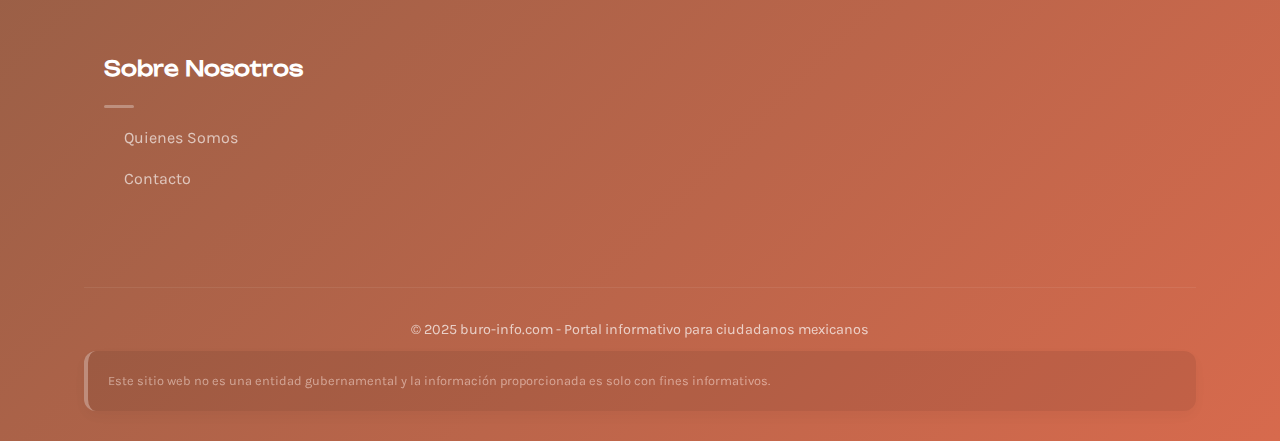
<file: estado.html>
<!DOCTYPE html>
<html lang="es">
<head>
    <meta charset="UTF-8">
    <meta name="viewport" content="width=device-width, initial-scale=1.0">
    <meta name="description" content="Guía completa sobre cómo obtener tu constancia de situación fiscal del SAT, para qué sirve, cómo descargarla desde el portal y solucionar errores comunes.">
    <title>Cómo obtener tu constancia de situación fiscal SAT | buro-info.com</title>
    <link rel="icon" href="images/favicon.ico" type="image/x-icon">
    <link rel="stylesheet" href="css/styles.css">
</head>
<body>
    <!-- Navegación -->
    <header>
        <div class="container">
            <nav class="navbar">
                <a href="index.html" class="logo">buro-info.com</a>
                <ul class="nav-links">
                    <li><a href="index.html">Inicio</a></li>
                    <li><a href="consulta.html">Consulta</a></li>
                    <li><a href="registro.html">Registro</a></li>
                    <li><a href="clave.html">Clave</a></li>
                    <li><a href="vehiculos.html">Vehículos</a></li>
                    <li><a href="estado.html" class="active">Estado</a></li>
                    <li><a href="contacto.html">Contacto</a></li>
                </ul>
                <div class="burger">
                    <div class="line1"></div>
                    <div class="line2"></div>
                    <div class="line3"></div>
                </div>
            </nav>
        </div>
    </header>

    <!-- Hero Section con diseño mejorado -->
    <section class="hero section">
        <div class="hero-bg"></div>
        <div class="container">
            <div class="hero-content">
                <h1>Cómo obtener tu constancia de situación fiscal SAT</h1>
                <p class="hero-subtitle">Guía completa sobre qué es la constancia de situación fiscal y cómo obtenerla fácilmente</p>
                <div class="hero-buttons">
                    <a href="#que-es" class="btn btn-secondary">Más Información</a>
                </div>
                <div class="disclaimer">
                    <p><strong>Aviso importante:</strong> Este sitio web no es una entidad gubernamental ni está afiliado con el Servicio de Administración Tributaria (SAT).</p>
                </div>
            </div>
            <div class="hero-image">
                <div class="hero-shape"></div>
            </div>
        </div>
    </section>
    
    <!-- Contenido principal -->
    <main>
        <section class="info-content section" id="que-es">
            <div class="container">
                <div class="section-header">
                    <h2>Qué es y por qué puede pedirla tu empleador o banco</h2>
                    <p>Conoce este importante documento fiscal y su relevancia</p>
                </div>
                
                <div class="content-grid">
                    <div class="content-block">
                        <div class="info-card premium-card">
                            <div class="card-icon">
                                <svg xmlns="http://www.w3.org/2000/svg" width="32" height="32" viewBox="0 0 24 24" fill="none" stroke="currentColor" stroke-width="2" stroke-linecap="round" stroke-linejoin="round"><path d="M14 2H6a2 2 0 0 0-2 2v16a2 2 0 0 0 2 2h12a2 2 0 0 0 2-2V8z"></path><polyline points="14 2 14 8 20 8"></polyline><line x1="16" y1="13" x2="8" y2="13"></line><line x1="16" y1="17" x2="8" y2="17"></line><polyline points="10 9 9 9 8 9"></polyline></svg>
                            </div>
                            <div class="card-content">
                                <h3>Definición oficial</h3>
                                <p>La Constancia de Situación Fiscal es un documento oficial emitido por el Servicio de Administración Tributaria (SAT) que acredita que una persona física o moral está registrada en el padrón de contribuyentes y muestra su información fiscal actualizada.</p>
                            </div>
                        </div>
                        
                        <h3>Información que contiene la constancia</h3>
                        <p>Este documento incluye datos fiscales importantes como:</p>
                        <ul class="feature-list">
                            <li><strong>Registro Federal de Contribuyentes (RFC):</strong> Tu identificador fiscal único.</li>
                            <li><strong>CURP:</strong> Clave Única de Registro de Población (en caso de personas físicas).</li>
                            <li><strong>Nombre o razón social:</strong> Como aparece en el registro del SAT.</li>
                            <li><strong>Régimen fiscal:</strong> El régimen bajo el cual tributas (asalariado, actividad empresarial, etc.).</li>
                            <li><strong>Domicilio fiscal:</strong> La dirección registrada ante el SAT.</li>
                            <li><strong>Fecha de inicio de operaciones:</strong> Cuándo comenzaste a tributar.</li>
                            <li><strong>Estatus en el padrón:</strong> Si estás activo o suspendido.</li>
                            <li><strong>Código postal:</strong> Del domicilio fiscal registrado.</li>
                        </ul>
                    </div>
                    
                    <div class="content-block">
                        <div class="info-card">
                            <div class="card-header">
                                <h3>¿Por qué te la solicitan?</h3>
                            </div>
                            <div class="card-content">
                                <p>Existen varias razones por las que diferentes entidades pueden requerirte este documento:</p>
                                
                                <div class="info-points">
                                    <div class="info-point">
                                        <div class="point-icon">
                                            <svg xmlns="http://www.w3.org/2000/svg" width="24" height="24" viewBox="0 0 24 24" fill="none" stroke="currentColor" stroke-width="2" stroke-linecap="round" stroke-linejoin="round"><path d="M20 21v-2a4 4 0 0 0-4-4H8a4 4 0 0 0-4 4v2"></path><circle cx="12" cy="7" r="4"></circle></svg>
                                        </div>
                                        <div class="point-content">
                                            <h4>Empleadores</h4>
                                            <ul class="feature-list">
                                                <li><strong>Facturación electrónica:</strong> Para CFDI 4.0 con datos precisos.</li>
                                                <li><strong>Actualización de datos:</strong> Para sistemas de nómina.</li>
                                                <li><strong>Cumplimiento fiscal:</strong> Como retenedores de impuestos.</li>
                                            </ul>
                                        </div>
                                    </div>
                                    
                                    <div class="info-point">
                                        <div class="point-icon">
                                            <svg xmlns="http://www.w3.org/2000/svg" width="24" height="24" viewBox="0 0 24 24" fill="none" stroke="currentColor" stroke-width="2" stroke-linecap="round" stroke-linejoin="round"><rect x="3" y="4" width="18" height="18" rx="2" ry="2"></rect><line x1="16" y1="2" x2="16" y2="6"></line><line x1="8" y1="2" x2="8" y2="6"></line><line x1="3" y1="10" x2="21" y2="10"></line></svg>
                                        </div>
                                        <div class="point-content">
                                            <h4>Instituciones financieras</h4>
                                            <ul class="feature-list">
                                                <li><strong>Apertura de cuentas:</strong> Para nuevos clientes.</li>
                                                <li><strong>Otorgamiento de créditos:</strong> Verificación previa.</li>
                                                <li><strong>Prevención de lavado:</strong> Políticas "Conoce a tu cliente".</li>
                                            </ul>
                                        </div>
                                    </div>
                                    
                                    <div class="info-point">
                                        <div class="point-icon">
                                            <svg xmlns="http://www.w3.org/2000/svg" width="24" height="24" viewBox="0 0 24 24" fill="none" stroke="currentColor" stroke-width="2" stroke-linecap="round" stroke-linejoin="round"><path d="M3 9l9-7 9 7v11a2 2 0 0 1-2 2H5a2 2 0 0 1-2-2z"></path><polyline points="9 22 9 12 15 12 15 22"></polyline></svg>
                                        </div>
                                        <div class="point-content">
                                            <h4>Otras entidades</h4>
                                            <ul class="feature-list">
                                                <li><strong>Notarías:</strong> Para trámites inmobiliarios.</li>
                                                <li><strong>Dependencias gubernamentales:</strong> Trámites oficiales.</li>
                                                <li><strong>Proveedores:</strong> Relaciones comerciales formales.</li>
                                            </ul>
                                        </div>
                                    </div>
                                </div>
                            </div>
                        </div>
                    </div>
                </div>
                
                    
                    <div class="accordion-item">
                        <div class="accordion-header">
                            <div class="accordion-icon">
                                <svg xmlns="http://www.w3.org/2000/svg" width="24" height="24" viewBox="0 0 24 24" fill="none" stroke="currentColor" stroke-width="2" stroke-linecap="round" stroke-linejoin="round"><circle cx="12" cy="12" r="10"></circle><line x1="12" y1="8" x2="12" y2="16"></line><line x1="8" y1="12" x2="16" y2="12"></line></svg>
                            </div>
                            <h3>¿Puedo obtener la constancia sin e.firma?</h3>
                        </div>
                        <div class="accordion-content">
                            <p>Sí, puedes obtener tu Constancia de Situación Fiscal sin e.firma. El SAT ofrece tres métodos principales para generarla:</p>
                        <div class="method-grid">
                            <div class="method-item">
                                <h4>Aplicación SAT Móvil</h4>
                                <ol class="feature-list">
                                    <li>Descarga la app oficial (iOS/Android).</li>
                                    <li>Inicia sesión con tu RFC y contraseña.</li>
                                    <li>Busca "Constancia de Situación Fiscal".</li>
                                    <li>Sigue las instrucciones para generarla.</li>
                                </ol>
                            </div>
                            <div class="method-item">
                                <h4>Por correo electrónico (CENOCOC)</h4>
                                <ol class="feature-list">
                                    <li>Envía correo a la dirección oficial del SAT.</li>
                                    <li>Asunto: "Solicitud de Constancia de Situación Fiscal".</li>
                                    <li>Incluye RFC, nombre completo y CURP.</li>
                                    <li>Adjunta identificación oficial escaneada.</li>
                                </ol>
                            </div>
                        </div>
                    </div>
                </div>
                
                <div class="info-alert">
                    <div class="alert-icon">
                        <svg xmlns="http://www.w3.org/2000/svg" width="24" height="24" viewBox="0 0 24 24" fill="none" stroke="currentColor" stroke-width="2" stroke-linecap="round" stroke-linejoin="round"><circle cx="12" cy="12" r="10"></circle><line x1="12" y1="8" x2="12" y2="12"></line><line x1="12" y1="16" x2="12.01" y2="16"></line></svg>
                    </div>
                    <div class="alert-content">
                        <h4>Recomendación:</h4>
                        <p>Guarda una copia digital de tu constancia en un lugar seguro y accesible, como tu correo electrónico o almacenamiento en la nube. Esto te permitirá compartirla fácilmente cuando te la soliciten sin necesidad de generarla nuevamente.</p>
                    </div>
                </div>
            </div>
        </section>

        <section class="warning-section section" id="no-actualizada">
            <div class="container">
                <div class="section-header">
                    <h2>Qué pasa si no la tienes actualizada</h2>
                    <p>Consecuencias de no mantener al día tu información fiscal</p>
                </div>
                
                <div class="comparison-table">
                    <div class="comparison-row">
                        <div class="comparison-header">
                            <svg xmlns="http://www.w3.org/2000/svg" width="24" height="24" viewBox="0 0 24 24" fill="none" stroke="currentColor" stroke-width="2" stroke-linecap="round" stroke-linejoin="round"><path d="M20 21v-2a4 4 0 0 0-4-4H8a4 4 0 0 0-4 4v2"></path><circle cx="12" cy="7" r="4"></circle></svg>
                            <span>Ámbito Laboral</span>
                        </div>
                        <div class="comparison-header">
                            <svg xmlns="http://www.w3.org/2000/svg" width="24" height="24" viewBox="0 0 24 24" fill="none" stroke="currentColor" stroke-width="2" stroke-linecap="round" stroke-linejoin="round"><rect x="3" y="4" width="18" height="18" rx="2" ry="2"></rect><line x1="16" y1="2" x2="16" y2="6"></line><line x1="8" y1="2" x2="8" y2="6"></line><line x1="3" y1="10" x2="21" y2="10"></line></svg>
                            <span>Ámbito Financiero</span>
                        </div>
                        <div class="comparison-header">
                            <svg xmlns="http://www.w3.org/2000/svg" width="24" height="24" viewBox="0 0 24 24" fill="none" stroke="currentColor" stroke-width="2" stroke-linecap="round" stroke-linejoin="round"><path d="M12 22s8-4 8-10V5l-8-3-8 3v7c0 6 8 10 8 10z"></path></svg>
                            <span>Ámbito Fiscal</span>
                        </div>
                    </div>
                    <div class="comparison-row">
                        <div class="comparison-cell">
                            <strong>Problemas con nómina</strong>
                            <p>Dificultades para emitir correctamente tus recibos CFDI 4.0, posibles retrasos en pagos.</p>
                        </div>
                        <div class="comparison-cell">
                            <strong>Rechazo de créditos</strong>
                            <p>Los bancos pueden denegar préstamos si detectan inconsistencias en tu información fiscal.</p>
                        </div>
                        <div class="comparison-cell">
                            <strong>Notificaciones oficiales</strong>
                            <p>El SAT podría enviarte cartas invitación o requerimientos para actualizar tu información.</p>
                        </div>
                    </div>
                    <div class="comparison-row">
                        <div class="comparison-cell">
                            <strong>Inconsistencias fiscales</strong>
                            <p>Discrepancias entre lo declarado por tu empleador y tu situación real ante el SAT.</p>
                        </div>
                        <div class="comparison-cell">
                            <strong>Bloqueo de cuentas</strong>
                            <p>Posibles restricciones en operaciones bancarias hasta actualizar tu información.</p>
                        </div>
                        <div class="comparison-cell">
                            <strong>Pérdida de beneficios</strong>
                            <p>Dificultad para acceder a estímulos o facilidades administrativas fiscales.</p>
                        </div>
                    </div>
                    <div class="comparison-row">
                        <div class="comparison-cell">
                            <strong>Retenciones incorrectas</strong>
                            <p>Aplicación de tasas de retención equivocadas si tu régimen fiscal no está actualizado.</p>
                        </div>
                        <div class="comparison-cell">
                            <strong>Problemas con facturación</strong>
                            <p>Dificultades para recibir pagos o emitir facturas como profesionista independiente.</p>
                        </div>
                        <div class="comparison-cell">
                            <strong>Posibles multas</strong>
                            <p>Sanciones económicas en casos de omisión prolongada de actualización de datos.</p>
                        </div>
                    </div>
                </div>
                
                <div class="credit-factors">
                    <h3>¿Cuándo es necesario actualizarla?</h3>
                    <div class="factor-row">
                        <div class="factor-percentage">
                            <svg xmlns="http://www.w3.org/2000/svg" width="24" height="24" viewBox="0 0 24 24" fill="none" stroke="currentColor" stroke-width="2" stroke-linecap="round" stroke-linejoin="round"><path d="M3 9l9-7 9 7v11a2 2 0 0 1-2 2H5a2 2 0 0 1-2-2z"></path><polyline points="9 22 9 12 15 12 15 22"></polyline></svg>
                        </div>
                        <div class="factor-description">
                            <strong>Cambio de domicilio fiscal</strong>
                            <p>Cuando te mudas a una nueva dirección que será tu domicilio fiscal.</p>
                        </div>
                    </div>
                    <div class="factor-row">
                        <div class="factor-percentage">
                            <svg xmlns="http://www.w3.org/2000/svg" width="24" height="24" viewBox="0 0 24 24" fill="none" stroke="currentColor" stroke-width="2" stroke-linecap="round" stroke-linejoin="round"><path d="M22 12h-4l-3 9L9 3l-3 9H2"></path></svg>
                        </div>
                        <div class="factor-description">
                            <strong>Modificación de actividad económica</strong>
                            <p>Al cambiar el tipo de actividad que realizas para generar ingresos.</p>
                        </div>
                    </div>
                    <div class="factor-row">
                        <div class="factor-percentage">
                            <svg xmlns="http://www.w3.org/2000/svg" width="24" height="24" viewBox="0 0 24 24" fill="none" stroke="currentColor" stroke-width="2" stroke-linecap="round" stroke-linejoin="round"><rect x="2" y="7" width="20" height="14" rx="2" ry="2"></rect><path d="M16 21V5a2 2 0 0 0-2-2h-4a2 2 0 0 0-2 2v16"></path></svg>
                        </div>
                        <div class="factor-description">
                            <strong>Cambio de régimen fiscal</strong>
                            <p>Cuando pasas de un régimen a otro (por ejemplo, de asalariado a actividad empresarial).</p>
                        </div>
                    </div>
                    <div class="factor-row">
                        <div class="factor-percentage">
                            <svg xmlns="http://www.w3.org/2000/svg" width="24" height="24" viewBox="0 0 24 24" fill="none" stroke="currentColor" stroke-width="2" stroke-linecap="round" stroke-linejoin="round"><path d="M18 8h1a4 4 0 0 1 0 8h-1"></path><path d="M2 8h16v9a4 4 0 0 1-4 4H6a4 4 0 0 1-4-4V8z"></path><line x1="6" y1="1" x2="6" y2="4"></line><line x1="10" y1="1" x2="10" y2="4"></line><line x1="14" y1="1" x2="14" y2="4"></line></svg>
                        </div>
                        <div class="factor-description">
                            <strong>Reactivación de RFC</strong>
                            <p>Después de una suspensión temporal de actividades fiscales.</p>
                        </div>
                    </div>
                </div>
                
                <div class="info-alert warning-alert">
                    <div class="alert-icon">
                        <svg xmlns="http://www.w3.org/2000/svg" width="24" height="24" viewBox="0 0 24 24" fill="none" stroke="currentColor" stroke-width="2" stroke-linecap="round" stroke-linejoin="round"><circle cx="12" cy="12" r="10"></circle><line x1="12" y1="8" x2="12" y2="12"></line><line x1="12" y1="16" x2="12.01" y2="16"></line></svg>
                    </div>
                    <div class="alert-content">
                        <h4>Importante:</h4>
                        <p>La constancia refleja tu situación fiscal al momento de su emisión. No tiene una "fecha de caducidad" específica, pero se considera desactualizada si ha habido cambios en tu información fiscal desde que la obtuviste.</p>
                    </div>
                </div>
            </div>
        </section>

        <section class="errors-section section" id="errores">
            <div class="container">
                <div class="section-header">
                    <h2>Errores comunes al generarla</h2>
                    <p>Soluciones a los problemas más frecuentes durante el trámite</p>
                </div>
                
                <div class="info-block">
                    <div class="info-icon">
                        <svg xmlns="http://www.w3.org/2000/svg" width="24" height="24" viewBox="0 0 24 24" fill="none" stroke="currentColor" stroke-width="2" stroke-linecap="round" stroke-linejoin="round"><circle cx="12" cy="12" r="10"></circle><line x1="12" y1="8" x2="12" y2="12"></line><line x1="12" y1="16" x2="12.01" y2="16"></line></svg>
                    </div>
                    <div class="info-content">
                        <h3>Problemas de acceso al portal</h3>
                        <p>Los problemas de acceso son los más comunes al intentar obtener tu constancia. Estas son las soluciones para los casos más frecuentes:</p>
                        
                        <div class="info-points">
                            <div class="info-point">
                                <div class="point-icon">
                                    <svg xmlns="http://www.w3.org/2000/svg" width="24" height="24" viewBox="0 0 24 24" fill="none" stroke="currentColor" stroke-width="2" stroke-linecap="round" stroke-linejoin="round"><path d="M22 11.08V12a10 10 0 1 1-5.93-9.14"></path><polyline points="22 4 12 14.01 9 11.01"></polyline></svg>
                                </div>
                                <div class="point-content">
                                    <h4>Contraseña incorrecta o vencida</h4>
                                    <p>Utiliza la opción "Olvidé mi contraseña" en el portal del SAT. Necesitarás tu RFC, correo electrónico registrado y datos de alguna declaración reciente. Si no recuerdas estos datos, deberás acudir personalmente a una oficina del SAT.</p>
                                </div>
                            </div>
                            
                            <div class="info-point">
                                <div class="point-icon">
                                    <svg xmlns="http://www.w3.org/2000/svg" width="24" height="24" viewBox="0 0 24 24" fill="none" stroke="currentColor" stroke-width="2" stroke-linecap="round" stroke-linejoin="round"><path d="M22 11.08V12a10 10 0 1 1-5.93-9.14"></path><polyline points="22 4 12 14.01 9 11.01"></polyline></svg>
                                </div>
                                <div class="point-content">
                                    <h4>e.firma expirada o certificado revocado</h4>
                                    <p>Deberás renovar tu e.firma. Este trámite requiere cita previa en una oficina del SAT. Lleva identificación oficial, CURP, comprobante de domicilio y correo electrónico. La renovación puede realizarse hasta tres meses antes del vencimiento.</p>
                                </div>
                            </div>
                            
                            <div class="info-point">
                                <div class="point-icon">
                                    <svg xmlns="http://www.w3.org/2000/svg" width="24" height="24" viewBox="0 0 24 24" fill="none" stroke="currentColor" stroke-width="2" stroke-linecap="round" stroke-linejoin="round"><path d="M22 11.08V12a10 10 0 1 1-5.93-9.14"></path><polyline points="22 4 12 14.01 9 11.01"></polyline></svg>
                                </div>
                                <div class="point-content">
                                    <h4>Bloqueo por intentos fallidos</h4>
                                    <p>Espera 30 minutos antes de intentar nuevamente. Si persiste el problema, es recomendable acudir a una oficina del SAT para desbloquear tu cuenta. El sistema bloquea automáticamente el acceso después de varios intentos fallidos como medida de seguridad.</p>
                                </div>
                            </div>
                        </div>
                    </div>
                </div>
                
                <div class="table-wrapper">
                    <h3>Errores en la generación del documento y sus soluciones</h3>
                    <div class="comparison-table">
                        <div class="comparison-row">
                            <div class="comparison-header">Problema</div>
                            <div class="comparison-header">Causa probable</div>
                            <div class="comparison-header">Solución recomendada</div>
                        </div>
                        <div class="comparison-row">
                            <div class="comparison-cell">"No es posible generar la constancia"</div>
                            <div class="comparison-cell">Mantenimiento del sistema o alta demanda</div>
                            <div class="comparison-cell">Intenta en horarios de menor tráfico (muy temprano o tarde en la noche)</div>
                        </div>
                        <div class="comparison-row">
                            <div class="comparison-cell">"Servicio no disponible"</div>
                            <div class="comparison-cell">Problemas con el navegador o conexión</div>
                            <div class="comparison-cell">Limpia el caché, usa otro navegador o intenta desde otro dispositivo</div>
                        </div>
                        <div class="comparison-row">
                            <div class="comparison-cell">Archivo PDF dañado o ilegible</div>
                            <div class="comparison-cell">Visor de PDF desactualizado o incompatible</div>
                            <div class="comparison-cell">Actualiza Adobe Reader o usa otro visor de PDF compatible</div>
                        </div>
                    </div>
                </div>
                
                <div class="credit-factors">
                    <h3>Información incorrecta en la constancia</h3>
                    <p>Si los datos que aparecen en tu constancia no son correctos, estas son las soluciones:</p>
                    
                    <div class="factor-row">
                        <div class="factor-percentage">01</div>
                        <div class="factor-description">
                            <strong>Domicilio fiscal desactualizado</strong>
                            <p>Realiza el trámite de actualización de domicilio fiscal en el portal del SAT (sección "Mi portal" > "Servicios por internet" > "Cambio de situación fiscal" > "Actualización de domicilio fiscal"). En algunos casos, este trámite requiere visita presencial.</p>
                        </div>
                    </div>
                    
                    <div class="factor-row">
                        <div class="factor-percentage">02</div>
                        <div class="factor-description">
                            <strong>Régimen fiscal incorrecto</strong>
                            <p>Actualiza tu régimen fiscal en el portal del SAT (sección "Mi portal" > "Servicios por internet" > "Cambio de situación fiscal" > "Actualización de actividades económicas y obligaciones"). Después de la actualización, espera 24-48 horas antes de generar una nueva constancia.</p>
                        </div>
                    </div>
                    
                    <div class="factor-row">
                        <div class="factor-percentage">03</div>
                        <div class="factor-description">
                            <strong>Datos personales erróneos</strong>
                            <p>Este tipo de corrección generalmente requiere acudir presencialmente a una oficina del SAT con identificación oficial y documentación que respalde la corrección (acta de nacimiento, identificación oficial, etc.).</p>
                        </div>
                    </div>
                </div>
                
                <div class="info-alert warning-alert">
                    <div class="alert-icon">
                        <svg xmlns="http://www.w3.org/2000/svg" width="24" height="24" viewBox="0 0 24 24" fill="none" stroke="currentColor" stroke-width="2" stroke-linecap="round" stroke-linejoin="round"><circle cx="12" cy="12" r="10"></circle><line x1="12" y1="8" x2="12" y2="12"></line><line x1="12" y1="16" x2="12.01" y2="16"></line></svg>
                    </div>
                    <div class="alert-content">
                        <h4>Recomendación:</h4>
                        <p>Si después de varios intentos no puedes generar tu constancia en línea, agenda una cita en el portal del SAT para acudir a una oficina y realizar el trámite presencialmente. Lleva contigo identificación oficial, CURP y comprobante de domicilio reciente.</p>
                    </div>
                </div>
            </div>
        </section>

        <section class="faq-section section" id="preguntas">
            <div class="container">
                <div class="section-header">
                    <h2>Preguntas frecuentes sobre la constancia de situación fiscal</h2>
                    <p>Respuestas a las dudas más comunes sobre este documento oficial</p>
                </div>
                
                <div class="faq-tabs">
                    <div class="faq-tab-headers">
                        <div class="tab-header active">
                            <div class="tab-icon">
                                <svg xmlns="http://www.w3.org/2000/svg" width="24" height="24" viewBox="0 0 24 24" fill="none" stroke="currentColor" stroke-width="2" stroke-linecap="round" stroke-linejoin="round"><path d="M14 2H6a2 2 0 0 0-2 2v16a2 2 0 0 0 2 2h12a2 2 0 0 0 2-2V8z"></path><polyline points="14 2 14 8 20 8"></polyline><line x1="16" y1="13" x2="8" y2="13"></line><line x1="16" y1="17" x2="8" y2="17"></line><polyline points="10 9 9 9 8 9"></polyline></svg>
                            </div>
                            <span>Información general</span>
                        </div>
                        <div class="tab-header">
                            <div class="tab-icon">
                                <svg xmlns="http://www.w3.org/2000/svg" width="24" height="24" viewBox="0 0 24 24" fill="none" stroke="currentColor" stroke-width="2" stroke-linecap="round" stroke-linejoin="round"><path d="M22 11.08V12a10 10 0 1 1-5.93-9.14"></path><polyline points="22 4 12 14.01 9 11.01"></polyline></svg>
                            </div>
                            <span>Trámites</span>
                        </div>
                        <div class="tab-header">
                            <div class="tab-icon">
                                <svg xmlns="http://www.w3.org/2000/svg" width="24" height="24" viewBox="0 0 24 24" fill="none" stroke="currentColor" stroke-width="2" stroke-linecap="round" stroke-linejoin="round"><circle cx="12" cy="12" r="10"></circle><line x1="12" y1="8" x2="12" y2="12"></line><line x1="12" y1="16" x2="12.01" y2="16"></line></svg>
                            </div>
                            <span>Validez y uso</span>
                        </div>
                    </div>
                    
                    <div class="faq-tab-content active">
                        <div class="faq-grid">
                            <div class="faq-item">
                                <div class="faq-question">
                                    <div class="question-icon">
                                        <svg xmlns="http://www.w3.org/2000/svg" width="24" height="24" viewBox="0 0 24 24" fill="none" stroke="currentColor" stroke-width="2" stroke-linecap="round" stroke-linejoin="round"><circle cx="12" cy="12" r="10"></circle><path d="M9.09 9a3 3 0 0 1 5.83 1c0 2-3 3-3 3"></path><line x1="12" y1="17" x2="12.01" y2="17"></line></svg>
                                    </div>
                                    <h3>¿Tiene algún costo obtener la constancia?</h3>
                                </div>
                                <div class="faq-answer">
                                    <p>No, la generación de la Constancia de Situación Fiscal es un trámite <strong>completamente gratuito</strong>. Desconfía de cualquier sitio o persona que te solicite un pago para obtenerla.</p>
                                    <div class="answer-tip">
                                        <svg xmlns="http://www.w3.org/2000/svg" width="16" height="16" viewBox="0 0 24 24" fill="none" stroke="currentColor" stroke-width="2" stroke-linecap="round" stroke-linejoin="round"><path d="M22 11.08V12a10 10 0 1 1-5.93-9.14"></path><polyline points="22 4 12 14.01 9 11.01"></polyline></svg>
                                        <span>Todos los trámites oficiales del SAT son gratuitos</span>
                                    </div>
                                </div>
                            </div>
                            
                            <div class="faq-item">
                                <div class="faq-question">
                                    <div class="question-icon">
                                        <svg xmlns="http://www.w3.org/2000/svg" width="24" height="24" viewBox="0 0 24 24" fill="none" stroke="currentColor" stroke-width="2" stroke-linecap="round" stroke-linejoin="round"><circle cx="12" cy="12" r="10"></circle><path d="M9.09 9a3 3 0 0 1 5.83 1c0 2-3 3-3 3"></path><line x1="12" y1="17" x2="12.01" y2="17"></line></svg>
                                    </div>
                                    <h3>¿Cuánto tiempo es válida la constancia?</h3>
                                </div>
                                <div class="faq-answer">
                                    <p>La constancia no tiene una fecha de vencimiento específica. Es válida hasta que ocurra algún cambio en tu información fiscal (domicilio, régimen, etc.).</p>
                                    <p>Sin embargo, muchas instituciones y empresas solicitan que no tenga más de 3 meses de antigüedad para asegurar que la información está actualizada.</p>
                                </div>
                            </div>
                            
                            <div class="faq-item">
                                <div class="faq-question">
                                    <div class="question-icon">
                                        <svg xmlns="http://www.w3.org/2000/svg" width="24" height="24" viewBox="0 0 24 24" fill="none" stroke="currentColor" stroke-width="2" stroke-linecap="round" stroke-linejoin="round"><circle cx="12" cy="12" r="10"></circle><path d="M9.09 9a3 3 0 0 1 5.83 1c0 2-3 3-3 3"></path><line x1="12" y1="17" x2="12.01" y2="17"></line></svg>
                                    </div>
                                    <h3>¿Es lo mismo la constancia de situación fiscal que la cédula de identificación fiscal?</h3>
                                </div>
                                <div class="faq-answer">
                                    <p>No. Son documentos diferentes:</p>
                                    <div class="comparison-mini">
                                        <div class="comparison-item">
                                            <h4>Constancia de Situación Fiscal</h4>
                                            <p>Documento completo que incluye información detallada sobre tu régimen fiscal, obligaciones, domicilio fiscal y otros datos relevantes.</p>
                                        </div>
                                        <div class="comparison-item">
                                            <h4>Cédula de Identificación Fiscal</h4>
                                            <p>Documento más simple que solo muestra tu RFC y datos básicos. Actualmente ha sido reemplazada por la Constancia de Situación Fiscal.</p>
                                        </div>
                                    </div>
                                </div>
                            </div>
                        </div>
                    </div>
                    
                    <div class="faq-tab-content">
                        <div class="faq-grid">
                            <div class="faq-item">
                                <div class="faq-question">
                                    <div class="question-icon">
                                        <svg xmlns="http://www.w3.org/2000/svg" width="24" height="24" viewBox="0 0 24 24" fill="none" stroke="currentColor" stroke-width="2" stroke-linecap="round" stroke-linejoin="round"><circle cx="12" cy="12" r="10"></circle><path d="M9.09 9a3 3 0 0 1 5.83 1c0 2-3 3-3 3"></path><line x1="12" y1="17" x2="12.01" y2="17"></line></svg>
                                    </div>
                                    <h3>¿Puedo tramitarla si no tengo contraseña ni e.firma?</h3>
                                </div>
                                <div class="faq-answer">
                                    <p>Si no cuentas con contraseña (antes CIEC) ni e.firma, deberás acudir personalmente a una oficina del SAT para obtener tu constancia. También puedes aprovechar la visita para tramitar tu contraseña y así poder generar futuras constancias en línea.</p>
                                    <div class="answer-tip warning">
                                        <svg xmlns="http://www.w3.org/2000/svg" width="16" height="16" viewBox="0 0 24 24" fill="none" stroke="currentColor" stroke-width="2" stroke-linecap="round" stroke-linejoin="round"><circle cx="12" cy="12" r="10"></circle><line x1="12" y1="8" x2="12" y2="12"></line><line x1="12" y1="16" x2="12.01" y2="16"></line></svg>
                                        <span>Recuerda llevar una identificación oficial vigente</span>
                                    </div>
                                </div>
                            </div>
                            
                            <div class="faq-item">
                                <div class="faq-question">
                                    <div class="question-icon">
                                        <svg xmlns="http://www.w3.org/2000/svg" width="24" height="24" viewBox="0 0 24 24" fill="none" stroke="currentColor" stroke-width="2" stroke-linecap="round" stroke-linejoin="round"><circle cx="12" cy="12" r="10"></circle><path d="M9.09 9a3 3 0 0 1 5.83 1c0 2-3 3-3 3"></path><line x1="12" y1="17" x2="12.01" y2="17"></line></svg>
                                    </div>
                                    <h3>¿Qué hago si mi régimen fiscal aparece incorrecto?</h3>
                                </div>
                                <div class="faq-answer">
                                    <p>Debes actualizarlo a través del portal del SAT siguiendo estos pasos:</p>
                                    <div class="steps-mini">
                                        <div class="step-mini">
                                            <span class="step-number">1</span>
                                            <span class="step-text">Accede a "Mi portal" en el sitio web del SAT</span>
                                        </div>
                                        <div class="step-mini">
                                            <span class="step-number">2</span>
                                            <span class="step-text">Selecciona "Servicios por internet"</span>
                                        </div>
                                        <div class="step-mini">
                                            <span class="step-number">3</span>
                                            <span class="step-text">Busca "Cambio de situación fiscal"</span>
                                        </div>
                                        <div class="step-mini">
                                            <span class="step-number">4</span>
                                            <span class="step-text">Elige "Actualización de actividades económicas y obligaciones"</span>
                                        </div>
                                    </div>
                                    <p>Una vez actualizado, espera al menos 24 horas antes de generar una nueva constancia.</p>
                                </div>
                            </div>
                            
                            <div class="faq-item">
                                <div class="faq-question">
                                    <div class="question-icon">
                                        <svg xmlns="http://www.w3.org/2000/svg" width="24" height="24" viewBox="0 0 24 24" fill="none" stroke="currentColor" stroke-width="2" stroke-linecap="round" stroke-linejoin="round"><circle cx="12" cy="12" r="10"></circle><path d="M9.09 9a3 3 0 0 1 5.83 1c0 2-3 3-3 3"></path><line x1="12" y1="17" x2="12.01" y2="17"></line></svg>
                                    </div>
                                    <h3>¿Pueden otras personas tramitar mi constancia por mí?</h3>
                                </div>
                                <div class="faq-answer">
                                    <p>Sí, pero solo si cuentan con un poder notarial o son representantes legales debidamente acreditados ante el SAT. Para personas físicas, generalmente se recomienda que el trámite sea personal por la sensibilidad de la información.</p>
                                    <div class="document-requirements">
                                        <h4>Requisitos para representantes:</h4>
                                        <ul class="feature-list">
                                            <li>Poder notarial o acta constitutiva (en caso de personas morales)</li>
                                            <li>Identificación oficial del representante legal</li>
                                            <li>Estar acreditado en el padrón de representantes del SAT</li>
                                        </ul>
                                    </div>
                                </div>
                            </div>
                        </div>
                    </div>
                    
                    <div class="faq-tab-content">
                        <div class="faq-grid">
                            <div class="faq-item">
                                <div class="faq-question">
                                    <div class="question-icon">
                                        <svg xmlns="http://www.w3.org/2000/svg" width="24" height="24" viewBox="0 0 24 24" fill="none" stroke="currentColor" stroke-width="2" stroke-linecap="round" stroke-linejoin="round"><circle cx="12" cy="12" r="10"></circle><path d="M9.09 9a3 3 0 0 1 5.83 1c0 2-3 3-3 3"></path><line x1="12" y1="17" x2="12.01" y2="17"></line></svg>
                                    </div>
                                    <h3>¿Qué significa el código QR que aparece en la constancia?</h3>
                                </div>
                                <div class="faq-answer">
                                    <div class="info-with-image">
                                        <div class="info-text">
                                            <p>El código QR contiene información encriptada que permite verificar la autenticidad del documento. Las autoridades y algunas instituciones pueden escanearlo para confirmar que la constancia es legítima y no ha sido alterada.</p>
                                            <p>Este código es una medida de seguridad implementada por el SAT para evitar falsificaciones y garantizar la validez del documento.</p>
                                        </div>
                                        <div class="info-image-placeholder">
                                            <svg xmlns="http://www.w3.org/2000/svg" width="64" height="64" viewBox="0 0 24 24" fill="none" stroke="currentColor" stroke-width="1" stroke-linecap="round" stroke-linejoin="round"><rect x="3" y="3" width="18" height="18" rx="2" ry="2"></rect><rect x="8" y="8" width="8" height="8"></rect><line x1="3" y1="8" x2="8" y2="8"></line><line x1="8" y1="3" x2="8" y2="8"></line><line x1="16" y1="8" x2="21" y2="8"></line><line x1="16" y1="3" x2="16" y2="8"></line><line x1="3" y1="16" x2="8" y2="16"></line><line x1="8" y1="16" x2="8" y2="21"></line><line x1="16" y1="16" x2="21" y2="16"></line><line x1="16" y1="16" x2="16" y2="21"></line></svg>
                                            <span>Código QR</span>
                                        </div>
                                    </div>
                                </div>
                            </div>
                            
                            <div class="faq-item">
                                <div class="faq-question">
                                    <div class="question-icon">
                                        <svg xmlns="http://www.w3.org/2000/svg" width="24" height="24" viewBox="0 0 24 24" fill="none" stroke="currentColor" stroke-width="2" stroke-linecap="round" stroke-linejoin="round"><circle cx="12" cy="12" r="10"></circle><path d="M9.09 9a3 3 0 0 1 5.83 1c0 2-3 3-3 3"></path><line x1="12" y1="17" x2="12.01" y2="17"></line></svg>
                                    </div>
                                    <h3>¿Puedo enviar mi constancia por correo electrónico?</h3>
                                </div>
                                <div class="faq-answer">
                                    <p>Sí, puedes enviar el archivo PDF de tu constancia por correo electrónico. El documento mantiene su validez legal en formato digital, siempre que conserve el sello digital del SAT y el código QR sea legible.</p>
                                    <div class="validity-info">
                                        <div class="validity-item valid">
                                            <svg xmlns="http://www.w3.org/2000/svg" width="20" height="20" viewBox="0 0 24 24" fill="none" stroke="currentColor" stroke-width="2" stroke-linecap="round" stroke-linejoin="round"><path d="M22 11.08V12a10 10 0 1 1-5.93-9.14"></path><polyline points="22 4 12 14.01 9 11.01"></polyline></svg>
                                            <span>Archivo PDF original sin modificaciones</span>
                                        </div>
                                        <div class="validity-item valid">
                                            <svg xmlns="http://www.w3.org/2000/svg" width="20" height="20" viewBox="0 0 24 24" fill="none" stroke="currentColor" stroke-width="2" stroke-linecap="round" stroke-linejoin="round"><path d="M22 11.08V12a10 10 0 1 1-5.93-9.14"></path><polyline points="22 4 12 14.01 9 11.01"></polyline></svg>
                                            <span>Impresión en papel del PDF original</span>
                                        </div>
                                        <div class="validity-item invalid">
                                            <svg xmlns="http://www.w3.org/2000/svg" width="20" height="20" viewBox="0 0 24 24" fill="none" stroke="currentColor" stroke-width="2" stroke-linecap="round" stroke-linejoin="round"><circle cx="12" cy="12" r="10"></circle><line x1="15" y1="9" x2="9" y2="15"></line><line x1="9" y1="9" x2="15" y2="15"></line></svg>
                                            <span>Capturas de pantalla o imágenes</span>
                                        </div>
                                        <div class="validity-item invalid">
                                            <svg xmlns="http://www.w3.org/2000/svg" width="20" height="20" viewBox="0 0 24 24" fill="none" stroke="currentColor" stroke-width="2" stroke-linecap="round" stroke-linejoin="round"><circle cx="12" cy="12" r="10"></circle><line x1="15" y1="9" x2="9" y2="15"></line><line x1="9" y1="9" x2="15" y2="15"></line></svg>
                                            <span>Documentos editados o alterados</span>
                                        </div>
                                    </div>
                                </div>
                            </div>
                            
                            <div class="faq-item">
                                <div class="faq-question">
                                    <div class="question-icon">
                                        <svg xmlns="http://www.w3.org/2000/svg" width="24" height="24" viewBox="0 0 24 24" fill="none" stroke="currentColor" stroke-width="2" stroke-linecap="round" stroke-linejoin="round"><circle cx="12" cy="12" r="10"></circle><path d="M9.09 9a3 3 0 0 1 5.83 1c0 2-3 3-3 3"></path><line x1="12" y1="17" x2="12.01" y2="17"></line></svg>
                                    </div>
                                    <h3>¿Qué debo hacer si encuentro errores en mi constancia?</h3>
                                </div>
                                <div class="faq-answer">
                                    <p>Si encuentras errores en tu constancia, deberás acudir a una oficina del SAT para solicitar la corrección. Algunos errores comunes y sus soluciones:</p>
                                    <div class="error-solutions">
                                        <div class="error-item">
                                            <h4>Error en el domicilio fiscal</h4>
                                            <p>Presenta un aviso de actualización de domicilio fiscal con comprobante de domicilio reciente.</p>
                                        </div>
                                        <div class="error-item">
                                            <h4>Error en el nombre o apellidos</h4>
                                            <p>Requiere acudir con identificación oficial y acta de nacimiento para solicitar la corrección.</p>
                                        </div>
                                        <div class="error-item">
                                            <h4>Error en actividades económicas</h4>
                                            <p>Actualiza tus actividades económicas a través del portal o en una oficina del SAT.</p>
                                        </div>
                                    </div>
                                </div>
                            </div>
                        </div>
                    </div>
    </main>

    <!-- JavaScript para las pestañas de FAQ -->
    <script>
        document.addEventListener('DOMContentLoaded', function() {
            // Seleccionar todos los encabezados de pestañas y contenidos
            const tabHeaders = document.querySelectorAll('.faq-tab-headers .tab-header');
            const tabContents = document.querySelectorAll('.faq-tab-content');
            
            // Añadir evento de clic a cada encabezado de pestaña
            tabHeaders.forEach((header, index) => {
                header.addEventListener('click', () => {
                    // Eliminar la clase active de todos los encabezados y contenidos
                    tabHeaders.forEach(h => h.classList.remove('active'));
                    tabContents.forEach(c => c.classList.remove('active'));
                    
                    // Añadir la clase active al encabezado y contenido seleccionados
                    header.classList.add('active');
                    tabContents[index].classList.add('active');
                });
            });
            
            // Añadir funcionalidad para las preguntas del FAQ (opcional)
            const faqQuestions = document.querySelectorAll('.faq-question');
            
            faqQuestions.forEach(question => {
                question.addEventListener('click', () => {
                    // Obtener el elemento padre (faq-item)
                    const faqItem = question.parentElement;
                    
                    // Alternar la clase 'expanded' para mostrar/ocultar la respuesta
                    faqItem.classList.toggle('expanded');
                });
            });
        });
    </script>
                    
                    <!-- Estilos para las pestañas de FAQ -->
    <style>
        /* Estilos para las pestañas */
        .faq-tab-headers {
            display: flex;
            border-bottom: 2px solid #e0e0e0;
            margin-bottom: 2rem;
            overflow-x: auto;
            padding-bottom: 0.5rem;
        }
        
        .tab-header {
            display: flex;
            align-items: center;
            padding: 0.75rem 1.5rem;
            margin-right: 0.5rem;
            border-radius: 8px 8px 0 0;
            cursor: pointer;
            transition: all 0.3s ease;
            border: 1px solid #e0e0e0;
            border-bottom: none;
            background-color: #f5f5f5;
            color: #666;
        }
        
        .tab-header.active {
            background-color: #2c3e50;
            color: white;
            border-color: #2c3e50;
        }
        
        .tab-icon {
            margin-right: 0.5rem;
        }
        
        /* Estilos para el contenido de las pestañas */
        .faq-tab-content {
            display: none;
        }
        
        .faq-tab-content.active {
            display: block;
            animation: fadeIn 0.5s ease-in-out;
        }
        
        /* Estilos para los elementos FAQ */
        .faq-grid {
            display: grid;
            grid-template-columns: repeat(auto-fit, minmax(300px, 1fr));
            gap: 1.5rem;
        }
        
        .faq-item {
            border: 1px solid #e0e0e0;
            border-radius: 8px;
            overflow: hidden;
            transition: all 0.3s ease;
            box-shadow: 0 2px 5px rgba(0,0,0,0.05);
        }
        
        .faq-item:hover {
            box-shadow: 0 5px 15px rgba(0,0,0,0.1);
        }
        
        .faq-question {
            padding: 1rem;
            cursor: pointer;
            display: flex;
            align-items: flex-start;
            background-color: #f9f9f9;
        }
        
        .question-icon {
            margin-right: 0.75rem;
            flex-shrink: 0;
            color: #2c3e50;
        }
        
        .faq-question h3 {
            margin: 0;
            font-size: 1.1rem;
            color: #333;
        }
        
        .faq-answer {
            padding: 0 1rem 1rem;
            display: none;
        }
        
        .faq-item.expanded .faq-answer {
            display: block;
            animation: slideDown 0.3s ease-in-out;
        }
        
        /* Estilos adicionales para elementos dentro de las respuestas */
        .comparison-mini {
            display: grid;
            grid-template-columns: 1fr 1fr;
            gap: 1rem;
            margin-top: 1rem;
        }
        
        .comparison-item {
            background-color: #f5f5f5;
            padding: 1rem;
            border-radius: 8px;
        }
        
        .comparison-item h4 {
            margin-top: 0;
            margin-bottom: 0.5rem;
            color: #2c3e50;
        }
        
        .answer-tip {
            display: flex;
            align-items: center;
            background-color: #e8f4fd;
            padding: 0.75rem;
            border-radius: 6px;
            margin-top: 1rem;
            font-size: 0.9rem;
        }
        
        .answer-tip.warning {
            background-color: #fff3e0;
        }
        
        .answer-tip svg {
            margin-right: 0.5rem;
            color: #0277bd;
        }
        
        .answer-tip.warning svg {
            color: #ef6c00;
        }
        
        .steps-mini {
            margin: 1rem 0;
        }
        
        .step-mini {
            display: flex;
            align-items: center;
            margin-bottom: 0.5rem;
        }
        
        .step-number {
            display: flex;
            align-items: center;
            justify-content: center;
            width: 24px;
            height: 24px;
            background-color: #2c3e50;
            color: white;
            border-radius: 50%;
            margin-right: 0.75rem;
            font-size: 0.8rem;
            font-weight: bold;
        }
        
        .document-requirements {
            background-color: #f5f5f5;
            padding: 1rem;
            border-radius: 8px;
            margin-top: 1rem;
        }
        
        .document-requirements h4 {
            margin-top: 0;
            margin-bottom: 0.5rem;
        }
        
        .info-with-image {
            display: flex;
            align-items: center;
            gap: 1.5rem;
        }
        
        .info-image-placeholder {
            display: flex;
            flex-direction: column;
            align-items: center;
            background-color: #f5f5f5;
            padding: 1rem;
            border-radius: 8px;
            min-width: 120px;
        }
        
        .info-image-placeholder span {
            margin-top: 0.5rem;
            font-size: 0.9rem;
            color: #666;
        }
        
        .validity-info {
            display: grid;
            grid-template-columns: 1fr 1fr;
            gap: 0.75rem;
            margin-top: 1rem;
        }
        
        .validity-item {
            display: flex;
            align-items: center;
            padding: 0.5rem;
            border-radius: 4px;
            font-size: 0.9rem;
        }
        
        .validity-item.valid {
            background-color: #e8f5e9;
            color: #2e7d32;
        }
        
        .validity-item.invalid {
            background-color: #ffebee;
            color: #c62828;
        }
        
        .validity-item svg {
            margin-right: 0.5rem;
        }
        
        .error-solutions {
            margin-top: 1rem;
        }
        
        .error-item {
            background-color: #f5f5f5;
            padding: 0.75rem;
            border-radius: 6px;
            margin-bottom: 0.75rem;
        }
        
        .error-item h4 {
            margin-top: 0;
            margin-bottom: 0.5rem;
            color: #2c3e50;
            font-size: 1rem;
        }
        
        .error-item p {
            margin: 0;
            font-size: 0.9rem;
        }
        
        /* Animaciones */
        @keyframes fadeIn {
            from { opacity: 0; }
            to { opacity: 1; }
        }
        
        @keyframes slideDown {
            from { opacity: 0; transform: translateY(-10px); }
            to { opacity: 1; transform: translateY(0); }
        }
        
        /* Estilos responsivos */
        @media (max-width: 768px) {
            .faq-grid {
                grid-template-columns: 1fr;
            }
            
            .comparison-mini {
                grid-template-columns: 1fr;
            }
            
            .validity-info {
                grid-template-columns: 1fr;
            }
            
            .info-with-image {
                flex-direction: column;
            }
        }
    </style>
                    
                    <div class="accordion-item">
                        <div class="accordion-header">
                            <div class="accordion-icon">
                                <svg xmlns="http://www.w3.org/2000/svg" width="24" height="24" viewBox="0 0 24 24" fill="none" stroke="currentColor" stroke-width="2" stroke-linecap="round" stroke-linejoin="round"><circle cx="12" cy="12" r="10"></circle><line x1="12" y1="8" x2="12" y2="16"></line><line x1="8" y1="12" x2="16" y2="12"></line></svg>
                            </div>
                            <h3>¿Por qué me piden la constancia en mi trabajo?</h3>
                        </div>
                        <div class="accordion-content">
                            <p>Tu empleador solicita la Constancia de Situación Fiscal principalmente por estos motivos:</p>
                            <ul class="feature-list">
                                <li><strong>Cumplimiento fiscal:</strong> Para emitir correctamente tus recibos de nómina en formato CFDI 4.0, que desde 2022 requiere incluir más datos fiscales del trabajador.</li>
                                <li><strong>Verificación de datos:</strong> Para confirmar que la información que tienen registrada coincide exactamente con la del SAT.</li>
                                <li><strong>Obligación legal:</strong> Las empresas están obligadas a contar con información fiscal precisa de sus empleados.</li>
                                <li><strong>Actualización de registros:</strong> Para mantener sus bases de datos actualizadas con tu código postal, régimen fiscal y otros datos relevantes.</li>
                            </ul>
                        </div>
                    </div>
                    
                    <div class="accordion-item">
                        <div class="accordion-header">
                            <div class="accordion-icon">
                                <svg xmlns="http://www.w3.org/2000/svg" width="24" height="24" viewBox="0 0 24 24" fill="none" stroke="currentColor" stroke-width="2" stroke-linecap="round" stroke-linejoin="round"><circle cx="12" cy="12" r="10"></circle><line x1="12" y1="8" x2="12" y2="16"></line><line x1="8" y1="12" x2="16" y2="12"></line></svg>
                            </div>
                            <h3>¿Qué diferencia hay entre la constancia y la cédula fiscal?</h3>
                        </div>
                        <div class="accordion-content">
                            <p>Aunque a veces se confunden, son documentos diferentes:</p>
                            <div class="comparison-grid">
                                <div class="comparison-item">
                                    <h4>Constancia de Situación Fiscal</h4>
                                    <p>Es un documento que muestra tu situación actual ante el SAT, incluyendo datos como RFC, nombre, domicilio fiscal, régimen fiscal y obligaciones. Se puede obtener en línea y se actualiza cada vez que hay cambios en tu información fiscal.</p>
                                </div>
                                <div class="comparison-item">
                                    <h4>Cédula de Identificación Fiscal</h4>
                                    <p>Es el documento que acredita tu inscripción en el RFC. Anteriormente se entregaba en formato físico (tarjeta plástica), pero actualmente ha sido reemplazada por la Constancia de Situación Fiscal en formato digital.</p>
                                </div>
                            </div>
                            <p>En la práctica actual, cuando alguien solicita la "cédula fiscal", generalmente está pidiendo la Constancia de Situación Fiscal, ya que la cédula física ya no se emite.</p>
                        </div>
                    </div>
                    
                    <div class="accordion-item">
                        <div class="accordion-header">
                            <div class="accordion-icon">
                                <svg xmlns="http://www.w3.org/2000/svg" width="24" height="24" viewBox="0 0 24 24" fill="none" stroke="currentColor" stroke-width="2" stroke-linecap="round" stroke-linejoin="round"><circle cx="12" cy="12" r="10"></circle><line x1="12" y1="8" x2="12" y2="16"></line><line x1="8" y1="12" x2="16" y2="12"></line></svg>
                            </div>
                            <h3>¿Puedo obtener la constancia de otra persona?</h3>
                        </div>
                        <div class="accordion-content">
                            <p>En general, la Constancia de Situación Fiscal es un documento personal que debe ser obtenido por el propio contribuyente. Sin embargo, existen algunas excepciones:</p>
                            <ul class="feature-list">
                                <li><strong>Representante legal:</strong> Si eres representante legal de una persona física o moral, puedes obtener su constancia utilizando tu e.firma y acreditando la representación legal.</li>
                                <li><strong>Trámite por terceros:</strong> En algunos casos, puedes autorizar a un tercero mediante una carta poder para realizar trámites presenciales en el SAT.</li>
                                <li><strong>Menores de edad:</strong> Los padres o tutores pueden obtener la constancia de menores de edad que estén inscritos en el RFC.</li>
                            </ul>
                            <p>Es importante destacar que el acceso no autorizado a información fiscal de terceros puede tener implicaciones legales, por lo que siempre se debe contar con la autorización correspondiente.</p>
                        </div>
                    </div>
                </div>
            </div>
        </div>
    </section>

    <!-- Footer -->
    <footer class="footer">
        <div class="container">
            <div class="footer-content">
                <div class="footer-section">
                    <h3>buro-info.com</h3>
                    <p>Portal informativo sobre trámites y consultas oficiales en México.</p>
                    <p class="disclaimer">Este sitio web no es una entidad gubernamental ni está afiliado con ninguna institución oficial.</p>
                </div>
                <div class="footer-section">
                    <h3>Servicios</h3>
                    <ul>
                        <li><a href="consulta.html">Consultas Financieras</a></li>
                        <li><a href="registro.html">Trámites Oficiales</a></li>
                        <li><a href="clave.html">Documentos Personales</a></li>
                        <li><a href="vehiculos.html">Información Vehicular</a></li>
                        <li><a href="estado.html">Situación Fiscal</a></li>
                    </ul>
                </div>
                <div class="footer-section">
                    <h3>Legal</h3>
                    <ul>
                        <li><a href="terminos.html">Términos de Uso</a></li>
                        <li><a href="privacidad.html">Política de Privacidad</a></li>
                        <li><a href="cookies.html">Política de Cookies</a></li>
                    </ul>
                </div>
                <div class="footer-section">
                    <h3>Sobre Nosotros</h3>
                    <ul>
                        <li><a href="nosotros.html">Quienes Somos</a></li>
                        <li><a href="contacto.html">Contacto</a></li>
                    </ul>
                </div>
            </div>
            <div class="footer-bottom">
                <p>&copy; 2025 buro-info.com - Portal informativo para ciudadanos mexicanos</p>
                <p class="disclaimer">Este sitio web no es una entidad gubernamental y la información proporcionada es solo con fines informativos.</p>
            </div>
        </div>
    </footer>

    <!-- Botón volver arriba -->
    <div class="back-to-top">
        <svg xmlns="http://www.w3.org/2000/svg" width="24" height="24" viewBox="0 0 24 24" fill="none" stroke="currentColor" stroke-width="2" stroke-linecap="round" stroke-linejoin="round">
            <path d="M12 19V5M5 12l7-7 7 7"/>
        </svg>
    </div>

    <!-- Banner de cookies mejorado -->
    <div class="cookie-overlay"></div>
    <div class="cookie-banner">
        <div class="cookie-content">
            <div class="cookie-icon">
                <svg xmlns="http://www.w3.org/2000/svg" width="24" height="24" viewBox="0 0 24 24" fill="none" stroke="currentColor" stroke-width="2" stroke-linecap="round" stroke-linejoin="round"><circle cx="12" cy="12" r="10"></circle><line x1="12" y1="16" x2="12" y2="12"></line><line x1="12" y1="8" x2="12.01" y2="8"></line></svg>
            </div>
            <div class="cookie-text">
                <h3>Utilizamos cookies</h3>
                <p>Utilizamos cookies para mejorar tu experiencia en nuestro sitio web. Al continuar navegando, aceptas nuestra política de cookies.</p>
                <p>Para más información, consulta nuestra <a href="cookies.html">Política de Cookies</a>, <a href="privacidad.html">Política de Privacidad</a> y <a href="terminos.html">Términos de Uso</a>.</p>
            </div>
        </div>
        <div class="cookie-buttons">
            <button class="cookie-btn accept-cookies">Aceptar todas</button>
            <button class="cookie-btn cookie-btn-outline">Solo esenciales</button>
        </div>
    </div>

    <!-- Scripts -->
    <script src="js/main.js"></script>
</body>
</html>
</file>
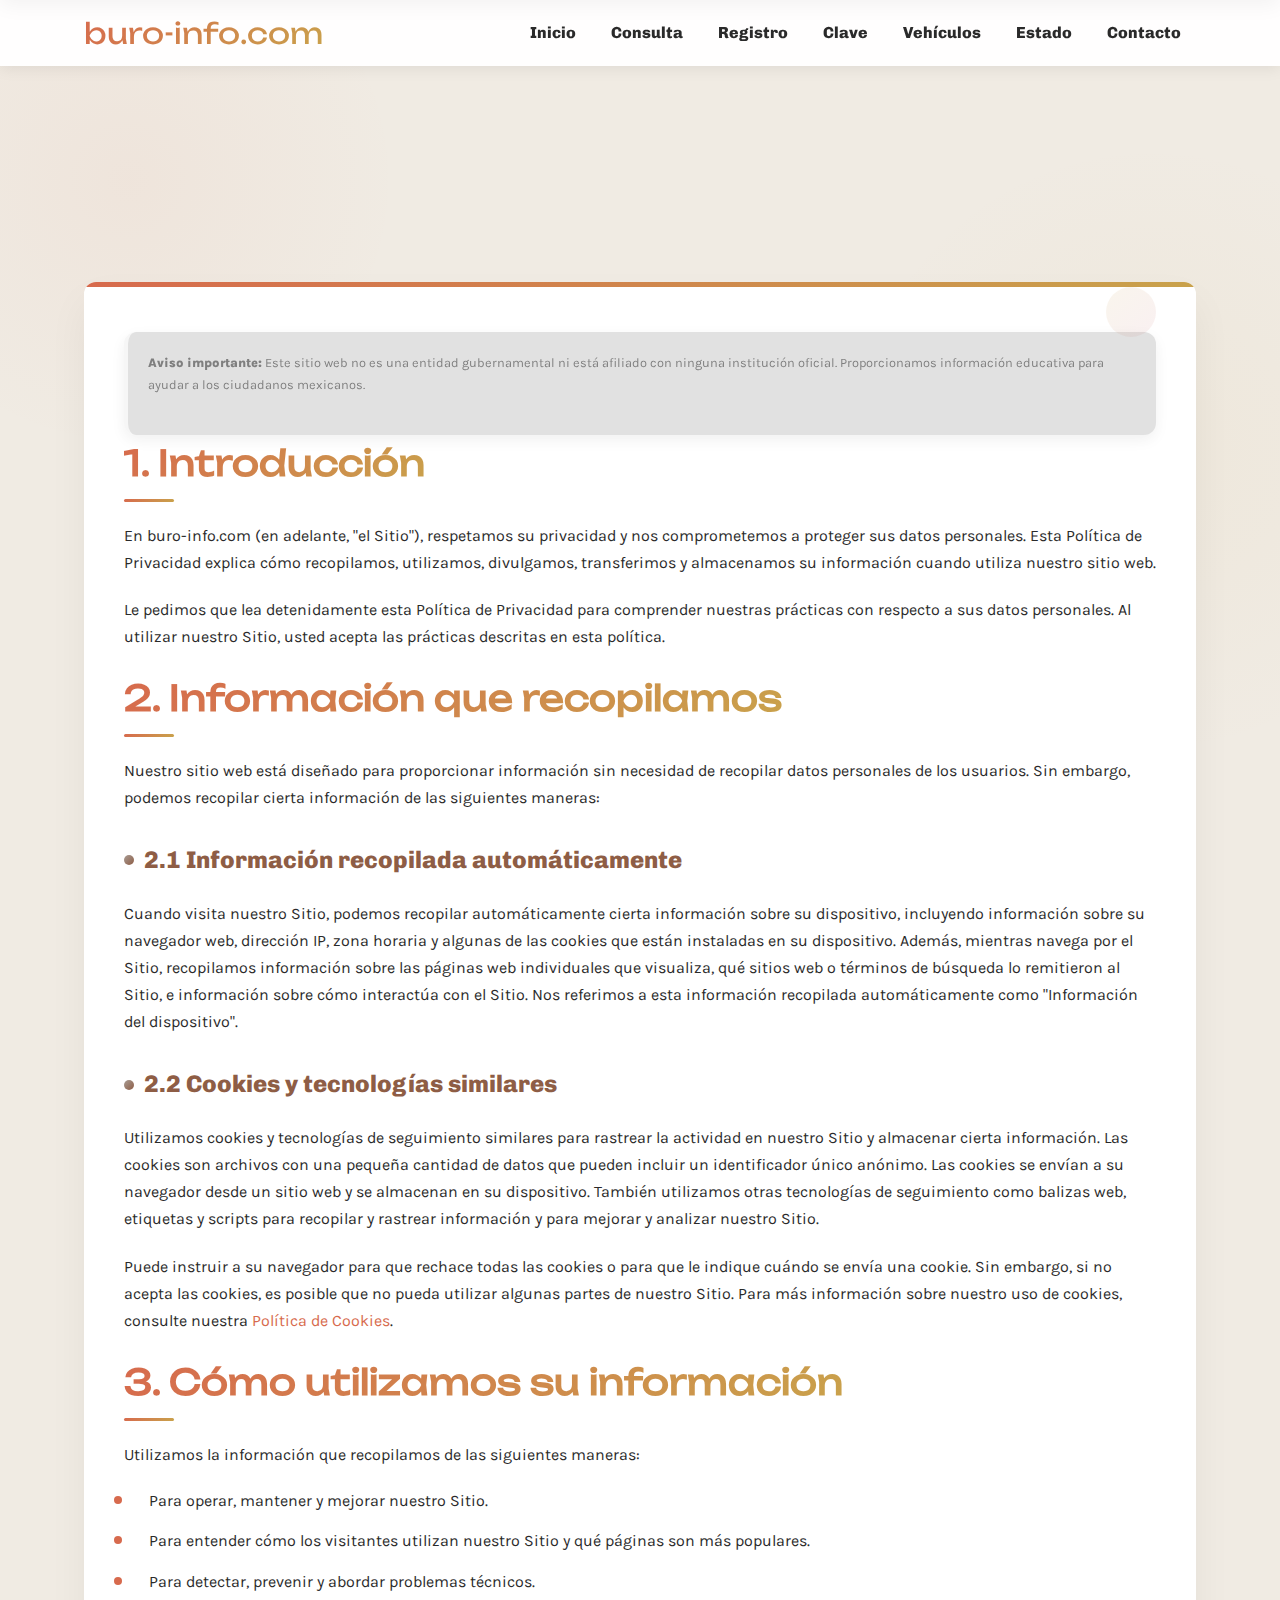
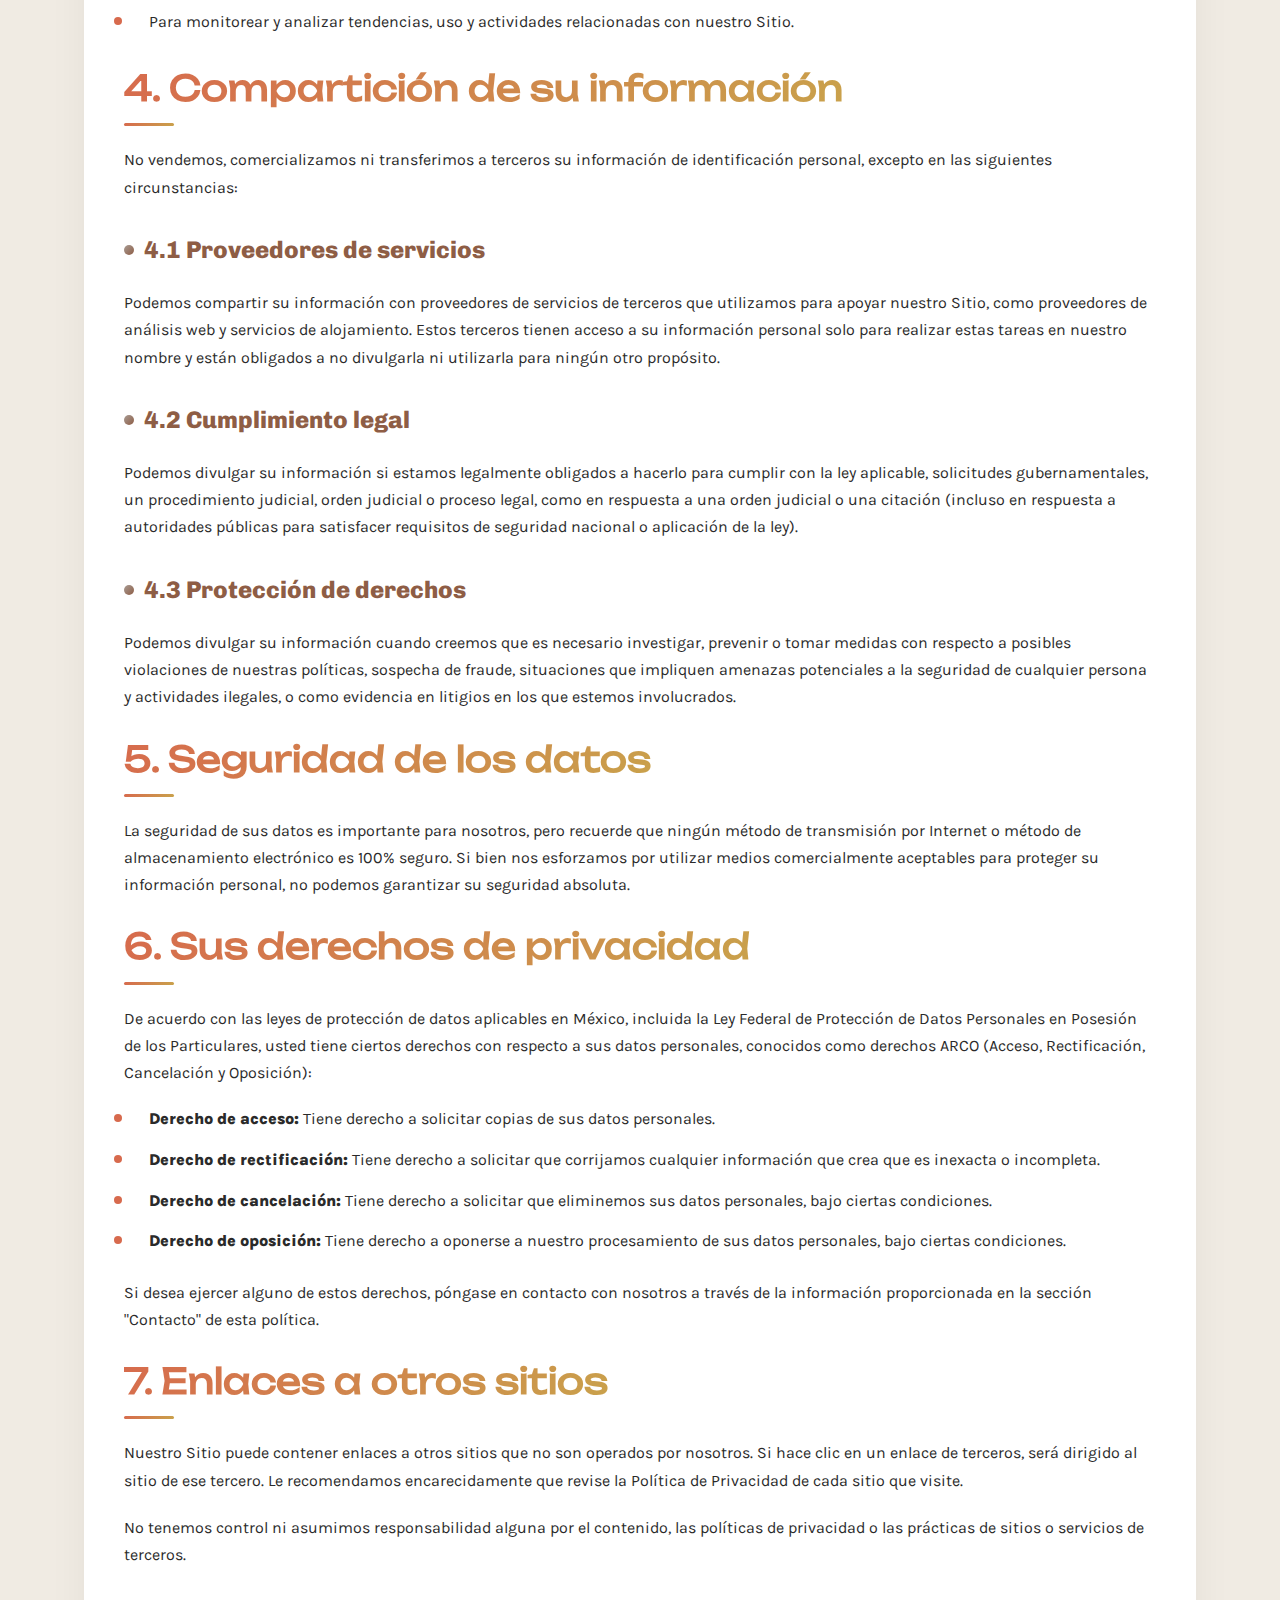
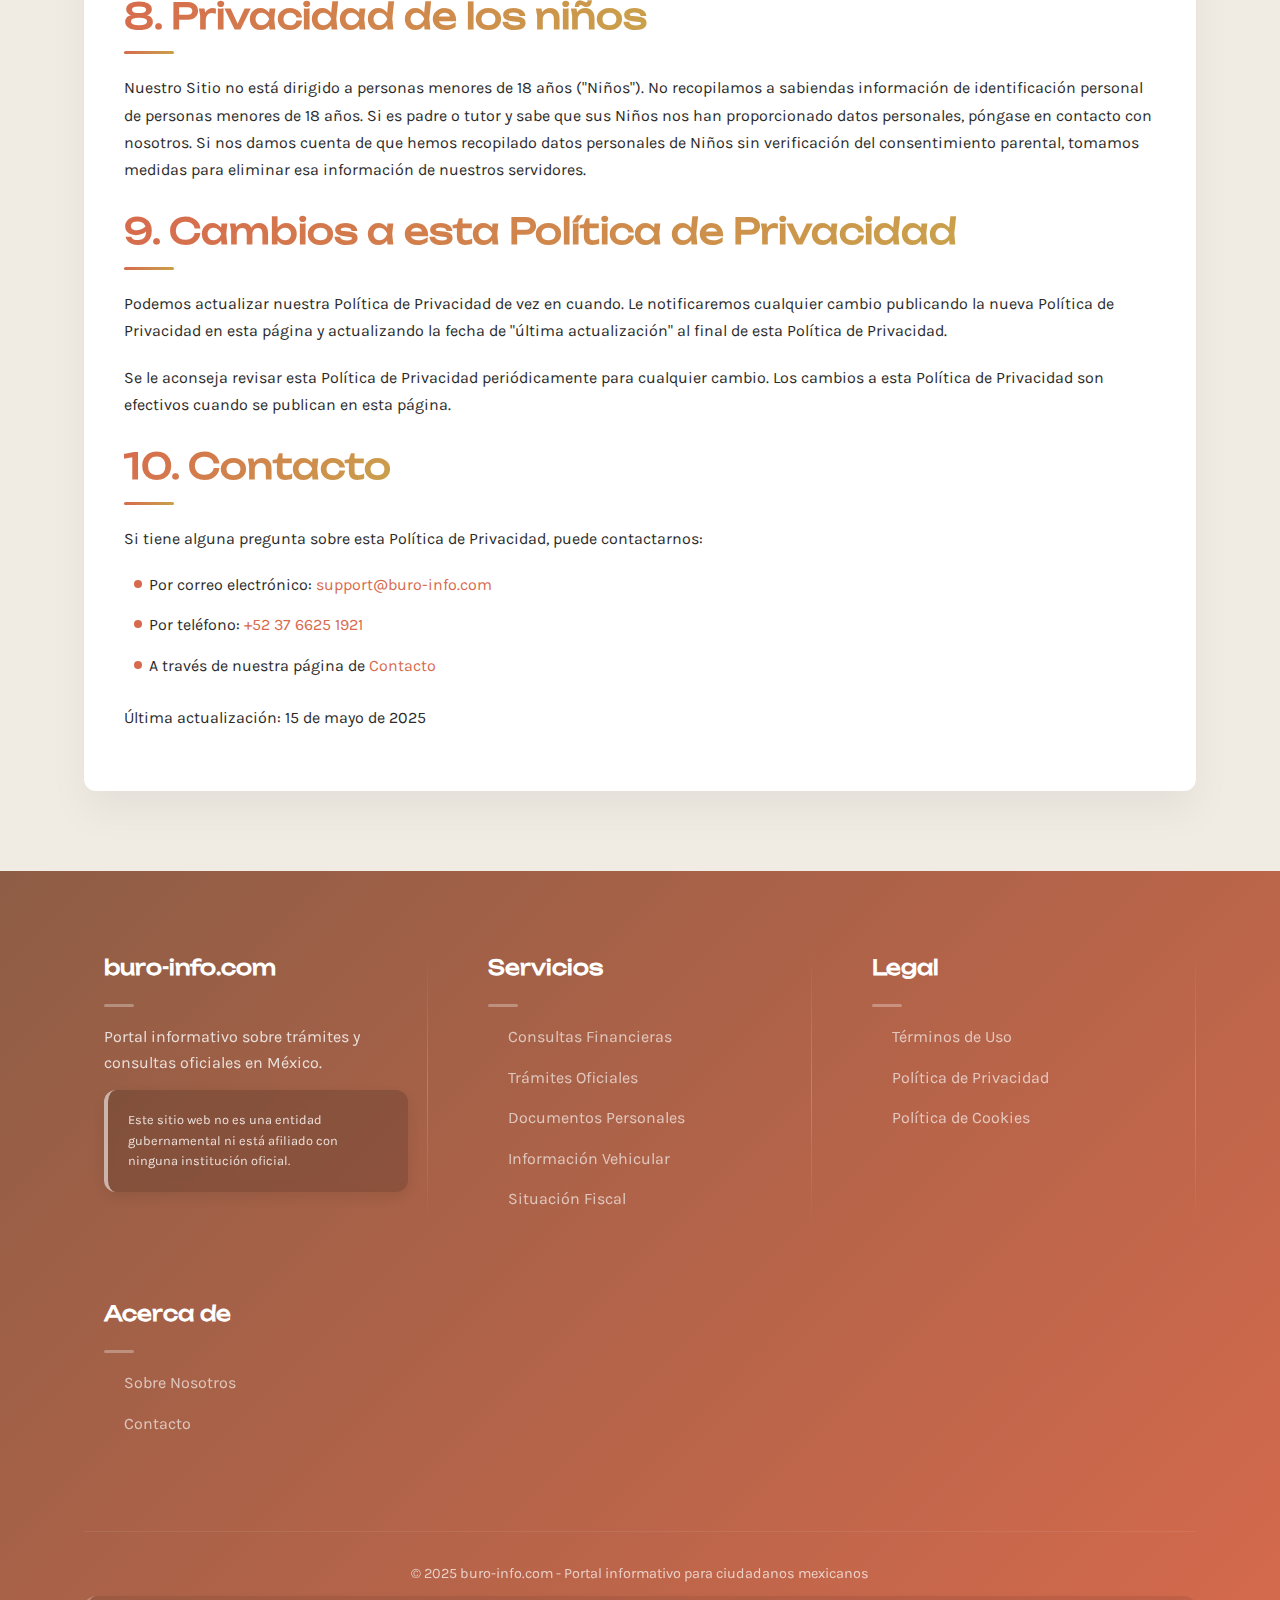
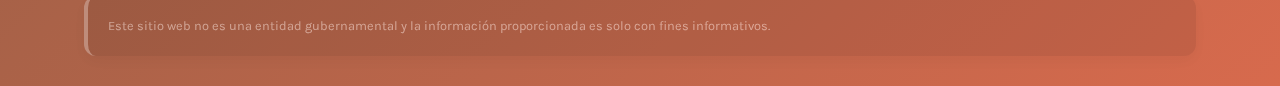
<file: privacidad.html>
<!DOCTYPE html>
<html lang="es">
<head>
    <meta charset="UTF-8">
    <meta name="viewport" content="width=device-width, initial-scale=1.0">
    <meta name="description" content="Política de Privacidad de buro-info.com. Información sobre cómo recopilamos, utilizamos y protegemos sus datos personales.">
    <title>Política de Privacidad | buro-info.com</title>
    <link rel="icon" href="images/favicon.ico" type="image/x-icon">
    <link rel="stylesheet" href="css/styles.css">
</head>
<body>
    <!-- Navegación -->
    <header>
        <div class="container">
            <nav class="navbar">
                <a href="index.html" class="logo">buro-info.com</a>
                <ul class="nav-links">
                    <li><a href="index.html">Inicio</a></li>
                    <li><a href="consulta.html">Consulta</a></li>
                    <li><a href="registro.html">Registro</a></li>
                    <li><a href="clave.html">Clave</a></li>
                    <li><a href="vehiculos.html">Vehículos</a></li>
                    <li><a href="estado.html">Estado</a></li>
                    <li><a href="contacto.html">Contacto</a></li>
                </ul>
                <div class="burger">
                    <div class="line1"></div>
                    <div class="line2"></div>
                    <div class="line3"></div>
                </div>
            </nav>
        </div>
    </header>

    <!-- Contenido principal -->
    <main class="container">
        <section class="page-header fade-in">
            <h1>Política de Privacidad</h1>
            <p>Información sobre cómo recopilamos, utilizamos y protegemos sus datos personales.</p>
        </section>

        <section class="section terms-section fade-in">
            <div class="disclaimer">
                <p><strong>Aviso importante:</strong> Este sitio web no es una entidad gubernamental ni está afiliado con ninguna institución oficial. Proporcionamos información educativa para ayudar a los ciudadanos mexicanos.</p>
            </div>
            
            <h2>1. Introducción</h2>
            <p>En buro-info.com (en adelante, "el Sitio"), respetamos su privacidad y nos comprometemos a proteger sus datos personales. Esta Política de Privacidad explica cómo recopilamos, utilizamos, divulgamos, transferimos y almacenamos su información cuando utiliza nuestro sitio web.</p>
            
            <p>Le pedimos que lea detenidamente esta Política de Privacidad para comprender nuestras prácticas con respecto a sus datos personales. Al utilizar nuestro Sitio, usted acepta las prácticas descritas en esta política.</p>
            
            <h2>2. Información que recopilamos</h2>
            <p>Nuestro sitio web está diseñado para proporcionar información sin necesidad de recopilar datos personales de los usuarios. Sin embargo, podemos recopilar cierta información de las siguientes maneras:</p>
            
            <h3>2.1 Información recopilada automáticamente</h3>
            <p>Cuando visita nuestro Sitio, podemos recopilar automáticamente cierta información sobre su dispositivo, incluyendo información sobre su navegador web, dirección IP, zona horaria y algunas de las cookies que están instaladas en su dispositivo. Además, mientras navega por el Sitio, recopilamos información sobre las páginas web individuales que visualiza, qué sitios web o términos de búsqueda lo remitieron al Sitio, e información sobre cómo interactúa con el Sitio. Nos referimos a esta información recopilada automáticamente como "Información del dispositivo".</p>
            
            <h3>2.2 Cookies y tecnologías similares</h3>
            <p>Utilizamos cookies y tecnologías de seguimiento similares para rastrear la actividad en nuestro Sitio y almacenar cierta información. Las cookies son archivos con una pequeña cantidad de datos que pueden incluir un identificador único anónimo. Las cookies se envían a su navegador desde un sitio web y se almacenan en su dispositivo. También utilizamos otras tecnologías de seguimiento como balizas web, etiquetas y scripts para recopilar y rastrear información y para mejorar y analizar nuestro Sitio.</p>
            
            <p>Puede instruir a su navegador para que rechace todas las cookies o para que le indique cuándo se envía una cookie. Sin embargo, si no acepta las cookies, es posible que no pueda utilizar algunas partes de nuestro Sitio. Para más información sobre nuestro uso de cookies, consulte nuestra <a href="cookies.html">Política de Cookies</a>.</p>
            
            <h2>3. Cómo utilizamos su información</h2>
            <p>Utilizamos la información que recopilamos de las siguientes maneras:</p>
            <ul>
                <li>Para operar, mantener y mejorar nuestro Sitio.</li>
                <li>Para entender cómo los visitantes utilizan nuestro Sitio y qué páginas son más populares.</li>
                <li>Para detectar, prevenir y abordar problemas técnicos.</li>
                <li>Para monitorear y analizar tendencias, uso y actividades relacionadas con nuestro Sitio.</li>
            </ul>
            
            <h2>4. Compartición de su información</h2>
            <p>No vendemos, comercializamos ni transferimos a terceros su información de identificación personal, excepto en las siguientes circunstancias:</p>
            
            <h3>4.1 Proveedores de servicios</h3>
            <p>Podemos compartir su información con proveedores de servicios de terceros que utilizamos para apoyar nuestro Sitio, como proveedores de análisis web y servicios de alojamiento. Estos terceros tienen acceso a su información personal solo para realizar estas tareas en nuestro nombre y están obligados a no divulgarla ni utilizarla para ningún otro propósito.</p>
            
            <h3>4.2 Cumplimiento legal</h3>
            <p>Podemos divulgar su información si estamos legalmente obligados a hacerlo para cumplir con la ley aplicable, solicitudes gubernamentales, un procedimiento judicial, orden judicial o proceso legal, como en respuesta a una orden judicial o una citación (incluso en respuesta a autoridades públicas para satisfacer requisitos de seguridad nacional o aplicación de la ley).</p>
            
            <h3>4.3 Protección de derechos</h3>
            <p>Podemos divulgar su información cuando creemos que es necesario investigar, prevenir o tomar medidas con respecto a posibles violaciones de nuestras políticas, sospecha de fraude, situaciones que impliquen amenazas potenciales a la seguridad de cualquier persona y actividades ilegales, o como evidencia en litigios en los que estemos involucrados.</p>
            
            <h2>5. Seguridad de los datos</h2>
            <p>La seguridad de sus datos es importante para nosotros, pero recuerde que ningún método de transmisión por Internet o método de almacenamiento electrónico es 100% seguro. Si bien nos esforzamos por utilizar medios comercialmente aceptables para proteger su información personal, no podemos garantizar su seguridad absoluta.</p>
            
            <h2>6. Sus derechos de privacidad</h2>
            <p>De acuerdo con las leyes de protección de datos aplicables en México, incluida la Ley Federal de Protección de Datos Personales en Posesión de los Particulares, usted tiene ciertos derechos con respecto a sus datos personales, conocidos como derechos ARCO (Acceso, Rectificación, Cancelación y Oposición):</p>
            <ul>
                <li><strong>Derecho de acceso:</strong> Tiene derecho a solicitar copias de sus datos personales.</li>
                <li><strong>Derecho de rectificación:</strong> Tiene derecho a solicitar que corrijamos cualquier información que crea que es inexacta o incompleta.</li>
                <li><strong>Derecho de cancelación:</strong> Tiene derecho a solicitar que eliminemos sus datos personales, bajo ciertas condiciones.</li>
                <li><strong>Derecho de oposición:</strong> Tiene derecho a oponerse a nuestro procesamiento de sus datos personales, bajo ciertas condiciones.</li>
            </ul>
            
            <p>Si desea ejercer alguno de estos derechos, póngase en contacto con nosotros a través de la información proporcionada en la sección "Contacto" de esta política.</p>
            
            <h2>7. Enlaces a otros sitios</h2>
            <p>Nuestro Sitio puede contener enlaces a otros sitios que no son operados por nosotros. Si hace clic en un enlace de terceros, será dirigido al sitio de ese tercero. Le recomendamos encarecidamente que revise la Política de Privacidad de cada sitio que visite.</p>
            
            <p>No tenemos control ni asumimos responsabilidad alguna por el contenido, las políticas de privacidad o las prácticas de sitios o servicios de terceros.</p>
            
            <h2>8. Privacidad de los niños</h2>
            <p>Nuestro Sitio no está dirigido a personas menores de 18 años ("Niños"). No recopilamos a sabiendas información de identificación personal de personas menores de 18 años. Si es padre o tutor y sabe que sus Niños nos han proporcionado datos personales, póngase en contacto con nosotros. Si nos damos cuenta de que hemos recopilado datos personales de Niños sin verificación del consentimiento parental, tomamos medidas para eliminar esa información de nuestros servidores.</p>
            
            <h2>9. Cambios a esta Política de Privacidad</h2>
            <p>Podemos actualizar nuestra Política de Privacidad de vez en cuando. Le notificaremos cualquier cambio publicando la nueva Política de Privacidad en esta página y actualizando la fecha de "última actualización" al final de esta Política de Privacidad.</p>
            
            <p>Se le aconseja revisar esta Política de Privacidad periódicamente para cualquier cambio. Los cambios a esta Política de Privacidad son efectivos cuando se publican en esta página.</p>
            
            <h2>10. Contacto</h2>
            <p>Si tiene alguna pregunta sobre esta Política de Privacidad, puede contactarnos:</p>
            <ul class="feature-list">
                <li>Por correo electrónico: <a href="mailto:support@buro-info.com">support@buro-info.com</a></li>
                <li>Por teléfono: <a href="tel:+523766251921">+52 37 6625 1921</a></li>
                <li>A través de nuestra página de <a href="contacto.html">Contacto</a></li>
            </ul>
            
            <p class="last-updated">Última actualización: 15 de mayo de 2025</p>
        </section>
    </main>

    <!-- Pie de página -->
    <footer>
        <div class="container">
            <div class="footer-content">
                <div class="footer-section">
                    <h3>buro-info.com</h3>
                    <p>Portal informativo sobre trámites y consultas oficiales en México.</p>
                    <p class="disclaimer">Este sitio web no es una entidad gubernamental ni está afiliado con ninguna institución oficial.</p>
                </div>
                <div class="footer-section">
                    <h3>Servicios</h3>
                    <ul>
                        <li><a href="consulta.html">Consultas Financieras</a></li>
                        <li><a href="registro.html">Trámites Oficiales</a></li>
                        <li><a href="clave.html">Documentos Personales</a></li>
                        <li><a href="vehiculos.html">Información Vehicular</a></li>
                        <li><a href="estado.html">Situación Fiscal</a></li>
                    </ul>
                </div>
                <div class="footer-section">
                    <h3>Legal</h3>
                    <ul>
                        <li><a href="terminos.html">Términos de Uso</a></li>
                        <li><a href="privacidad.html">Política de Privacidad</a></li>
                        <li><a href="cookies.html">Política de Cookies</a></li>
                    </ul>
                </div>
                <div class="footer-section">
                    <h3>Acerca de</h3>
                    <ul>
                        <li><a href="nosotros.html">Sobre Nosotros</a></li>
                        <li><a href="contacto.html">Contacto</a></li>
                    </ul>
                </div>
            </div>
            <div class="footer-bottom">
                <p>&copy; 2025 buro-info.com - Portal informativo para ciudadanos mexicanos</p>
                <p class="disclaimer">Este sitio web no es una entidad gubernamental y la información proporcionada es solo con fines informativos.</p>
            </div>
        </div>
    </footer>

    <!-- Botón volver arriba -->
    <div class="back-to-top">
        <svg xmlns="http://www.w3.org/2000/svg" width="24" height="24" viewBox="0 0 24 24" fill="none" stroke="currentColor" stroke-width="2" stroke-linecap="round" stroke-linejoin="round">
            <path d="M12 19V5M5 12l7-7 7 7"/>
        </svg>
    </div>

    <!-- Banner de cookies mejorado -->
    <div class="cookie-overlay"></div>
    <div class="cookie-banner">
        <div class="cookie-content">
            <div class="cookie-icon">
                <svg xmlns="http://www.w3.org/2000/svg" width="24" height="24" viewBox="0 0 24 24" fill="none" stroke="currentColor" stroke-width="2" stroke-linecap="round" stroke-linejoin="round"><circle cx="12" cy="12" r="10"></circle><line x1="12" y1="16" x2="12" y2="12"></line><line x1="12" y1="8" x2="12.01" y2="8"></line></svg>
            </div>
            <div class="cookie-text">
                <h3>Utilizamos cookies</h3>
                <p>Utilizamos cookies para mejorar tu experiencia en nuestro sitio web. Al continuar navegando, aceptas nuestra política de cookies.</p>
                <p>Para más información, consulta nuestra <a href="cookies.html">Política de Cookies</a>, <a href="privacidad.html">Política de Privacidad</a> y <a href="terminos.html">Términos de Uso</a>.</p>
            </div>
        </div>
        <div class="cookie-buttons">
            <button class="cookie-btn accept-cookies">Aceptar todas</button>
            <button class="cookie-btn cookie-btn-outline">Solo esenciales</button>
        </div>
    </div>

    <!-- Scripts -->
    <script src="js/main.js"></script>
</body>
</html>
</file>
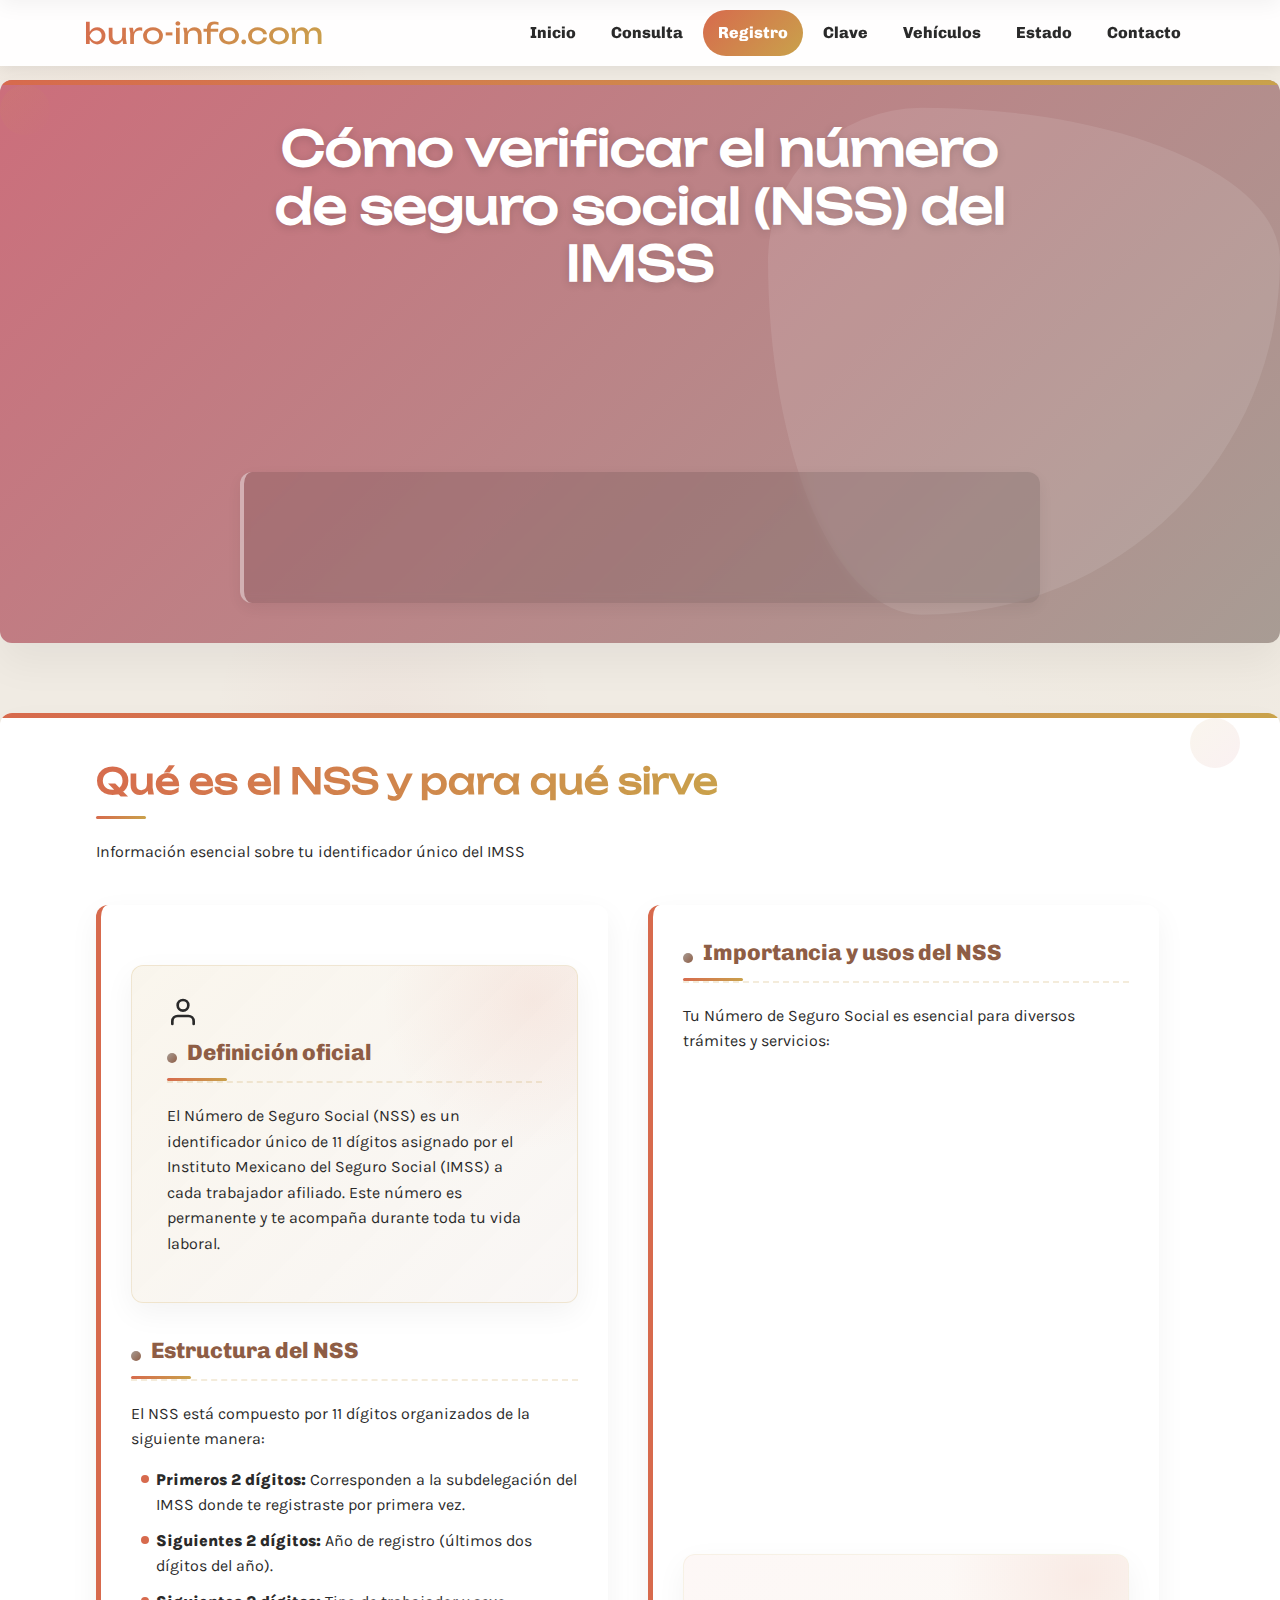
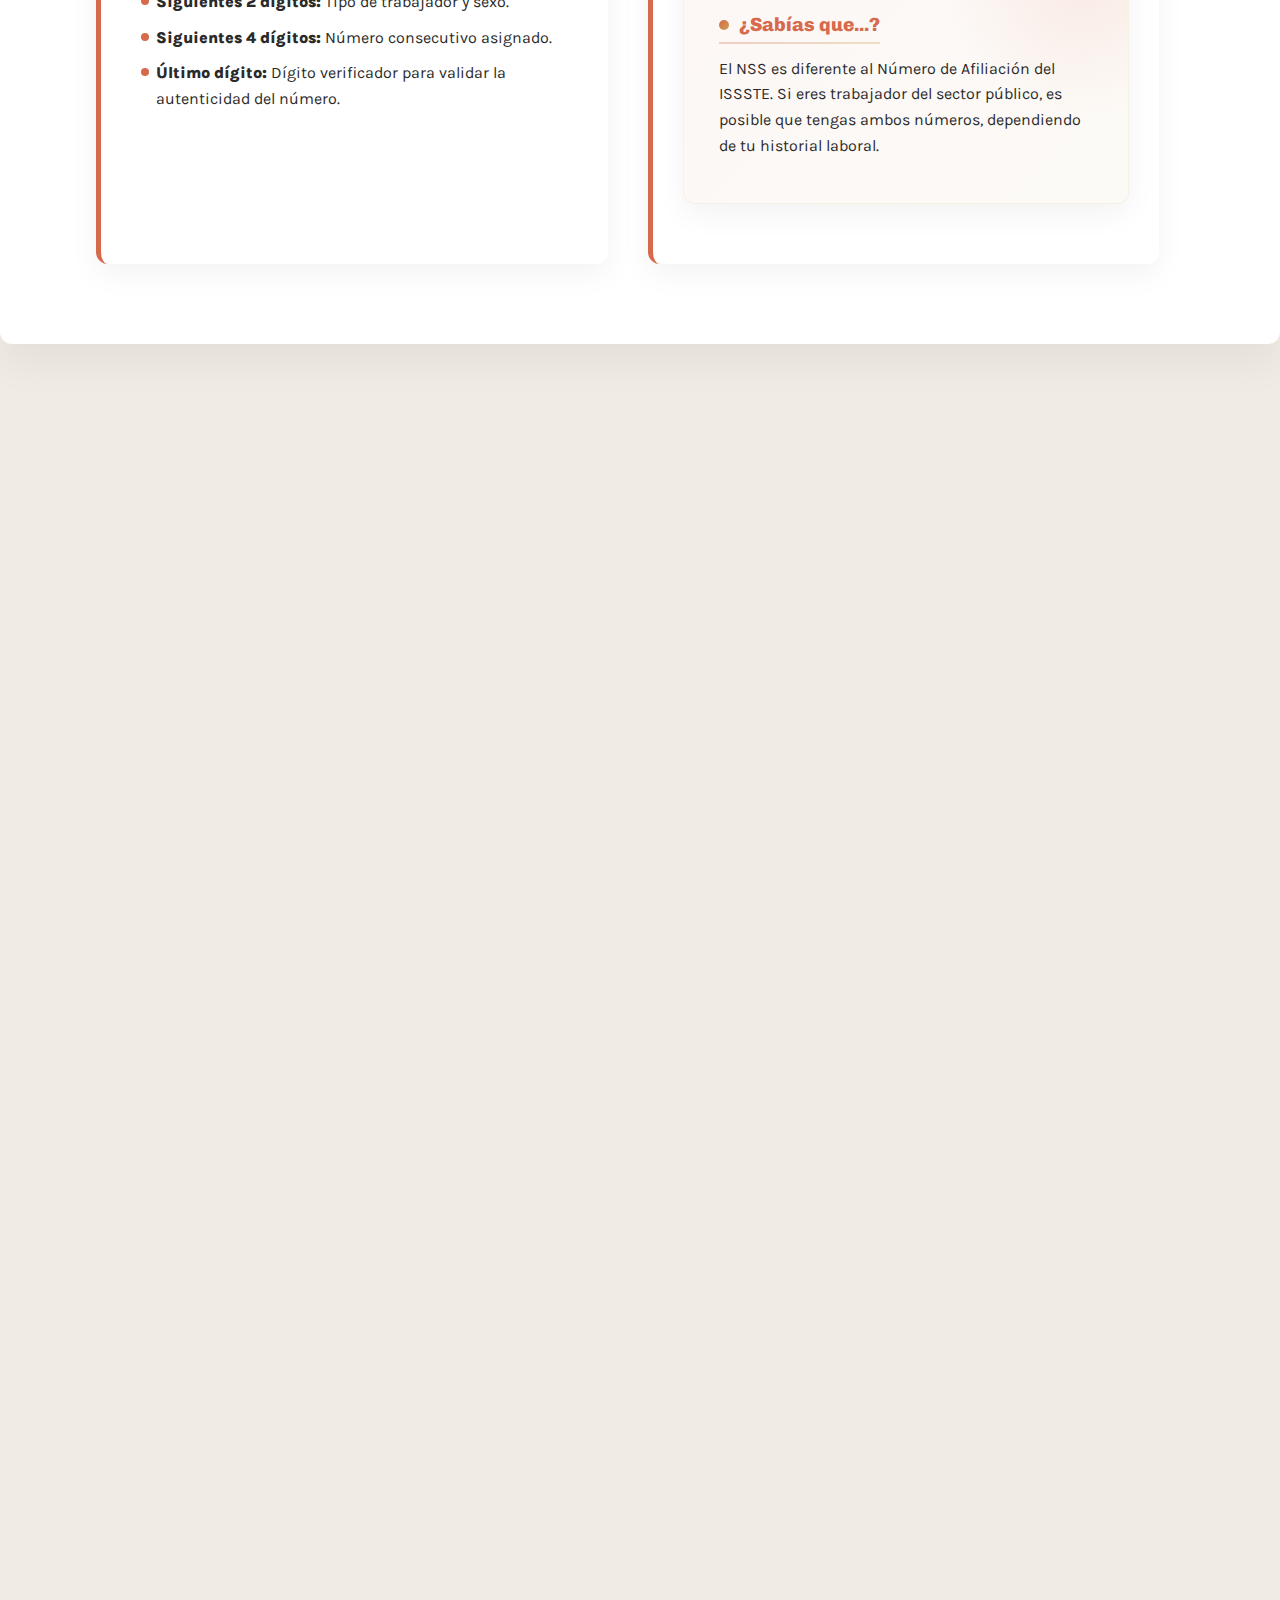
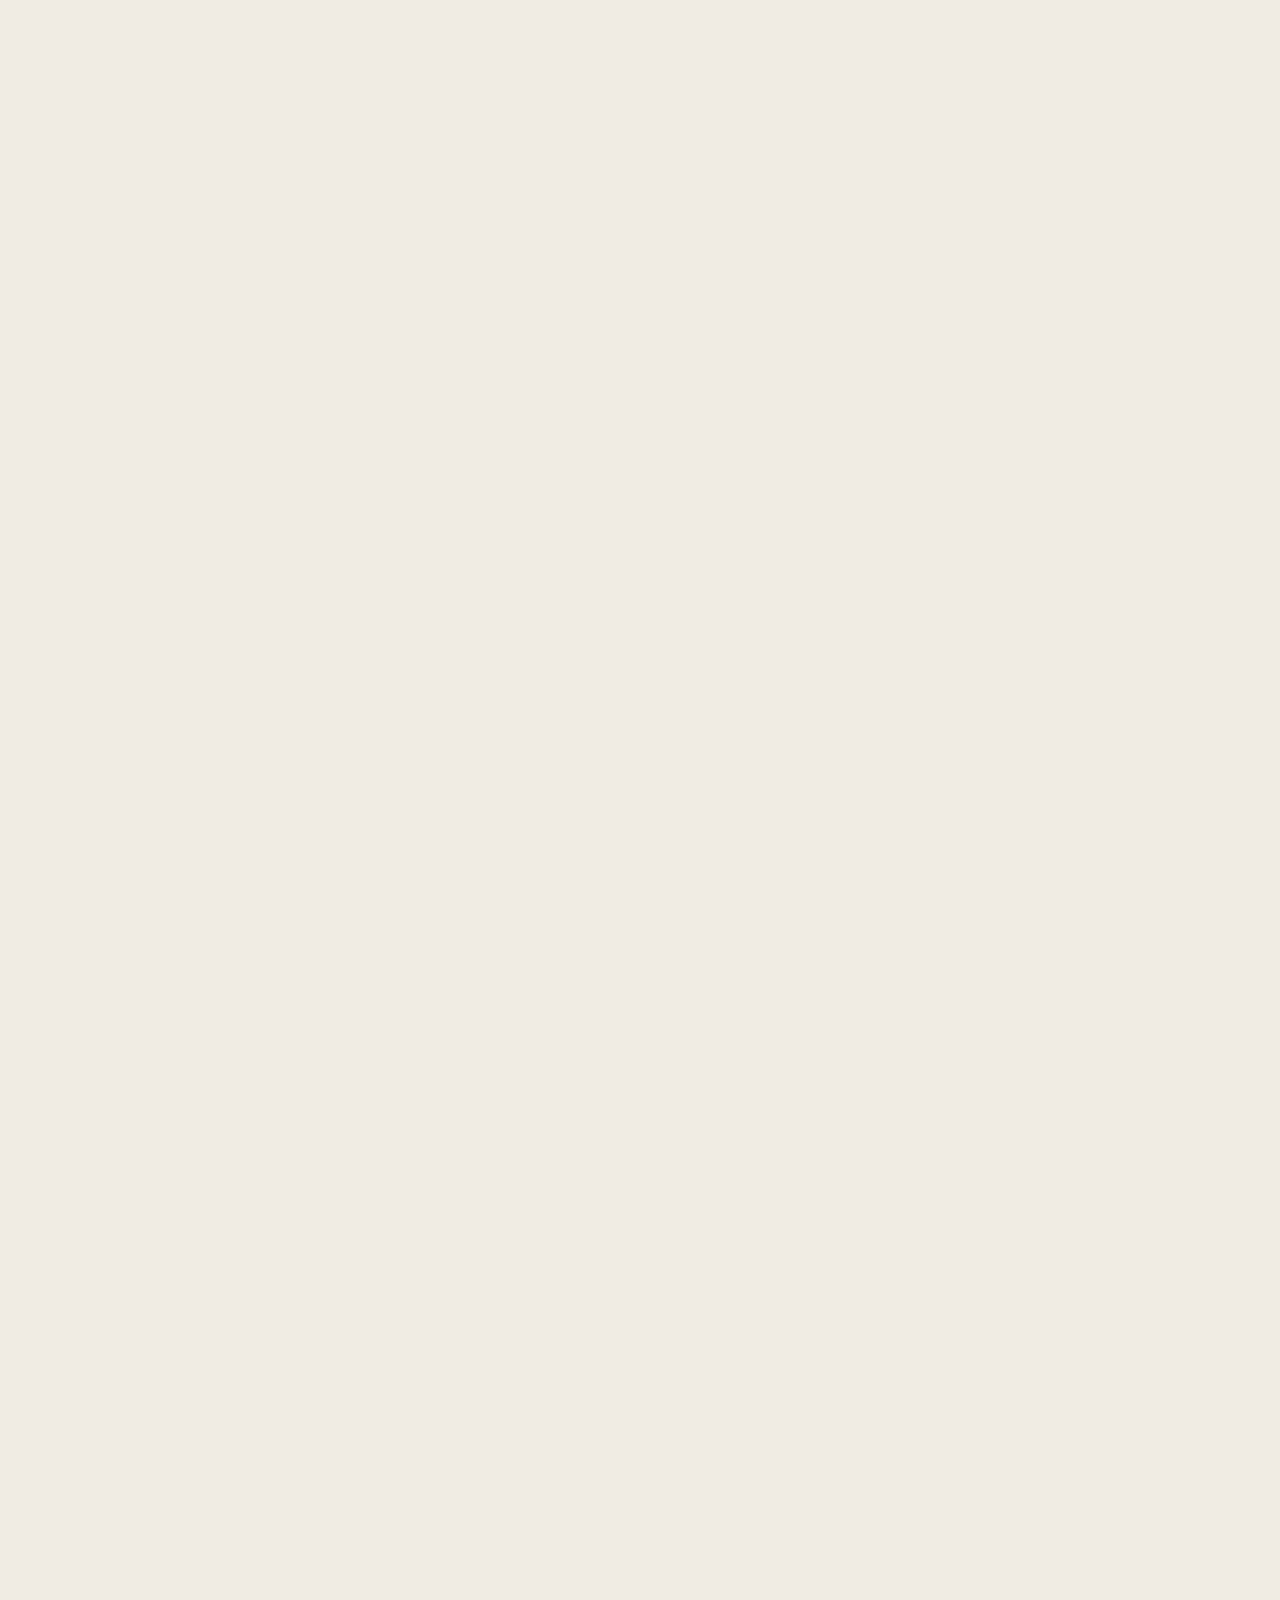
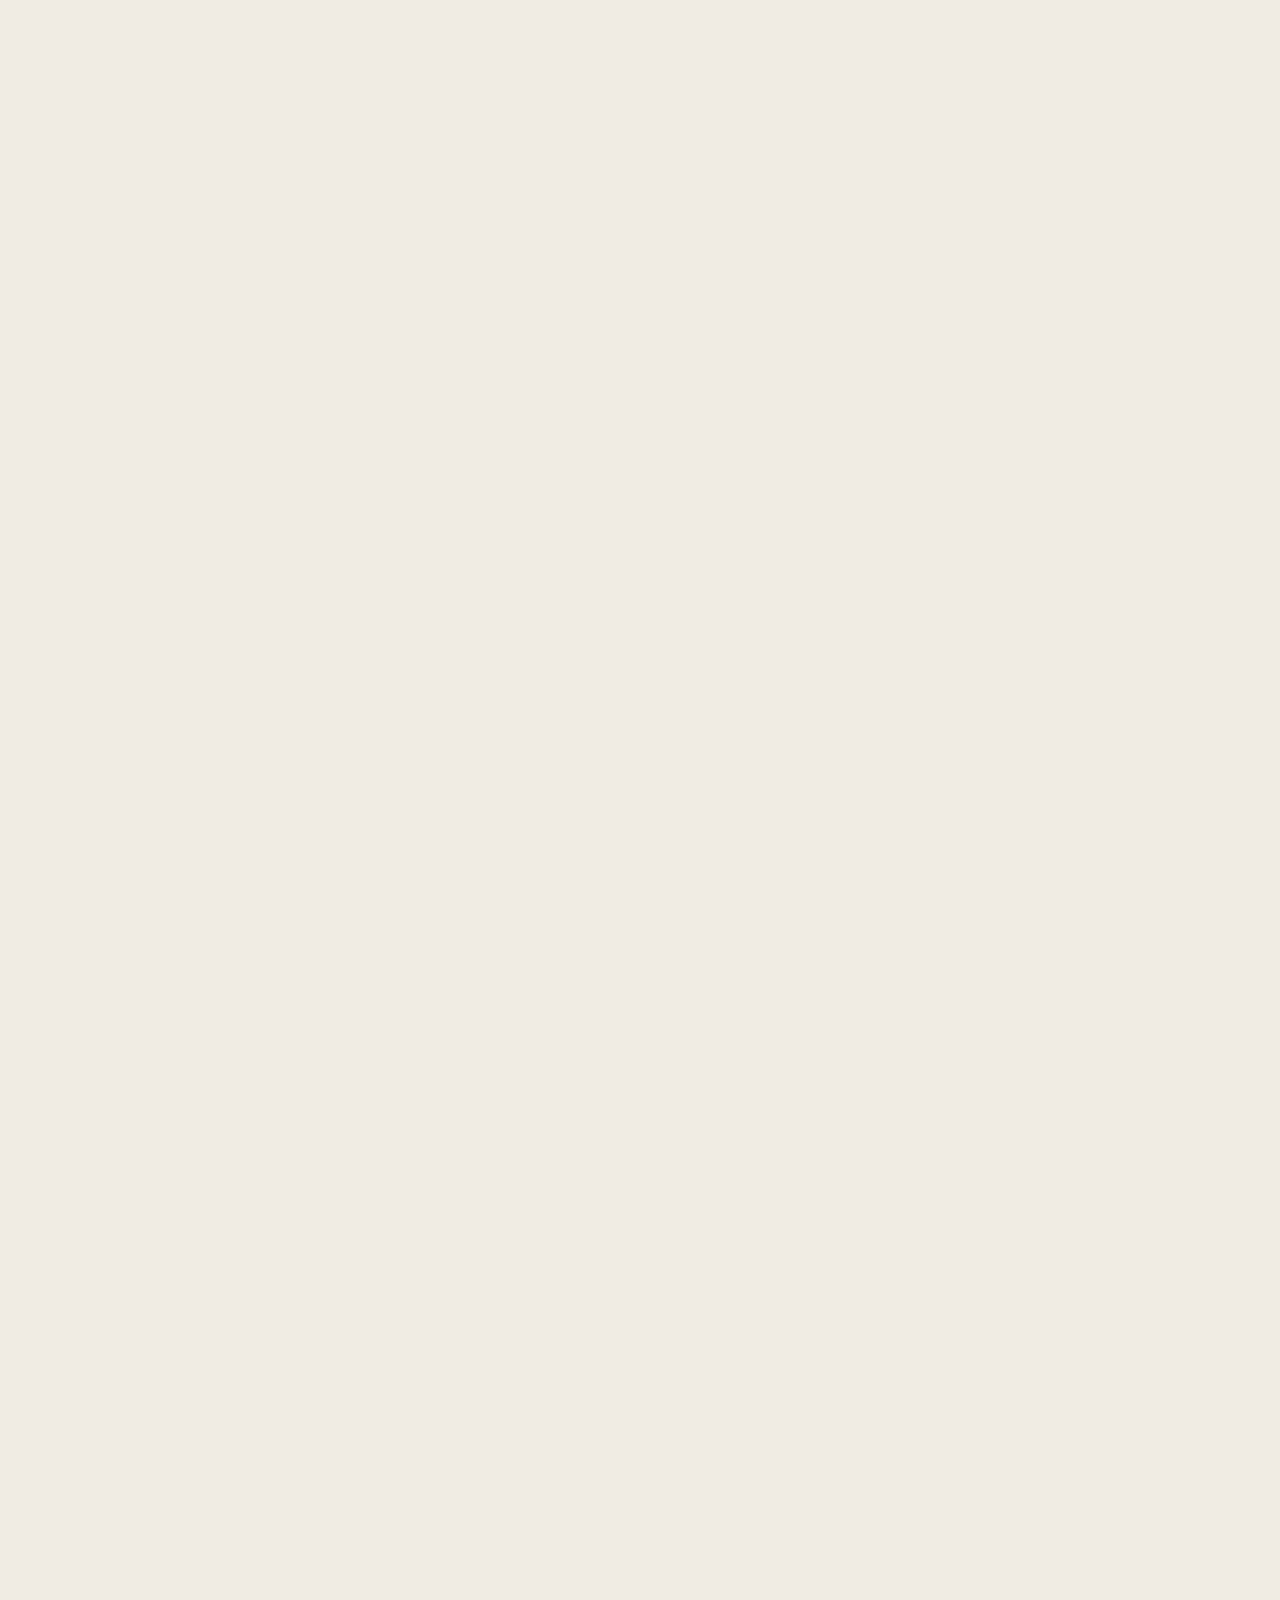
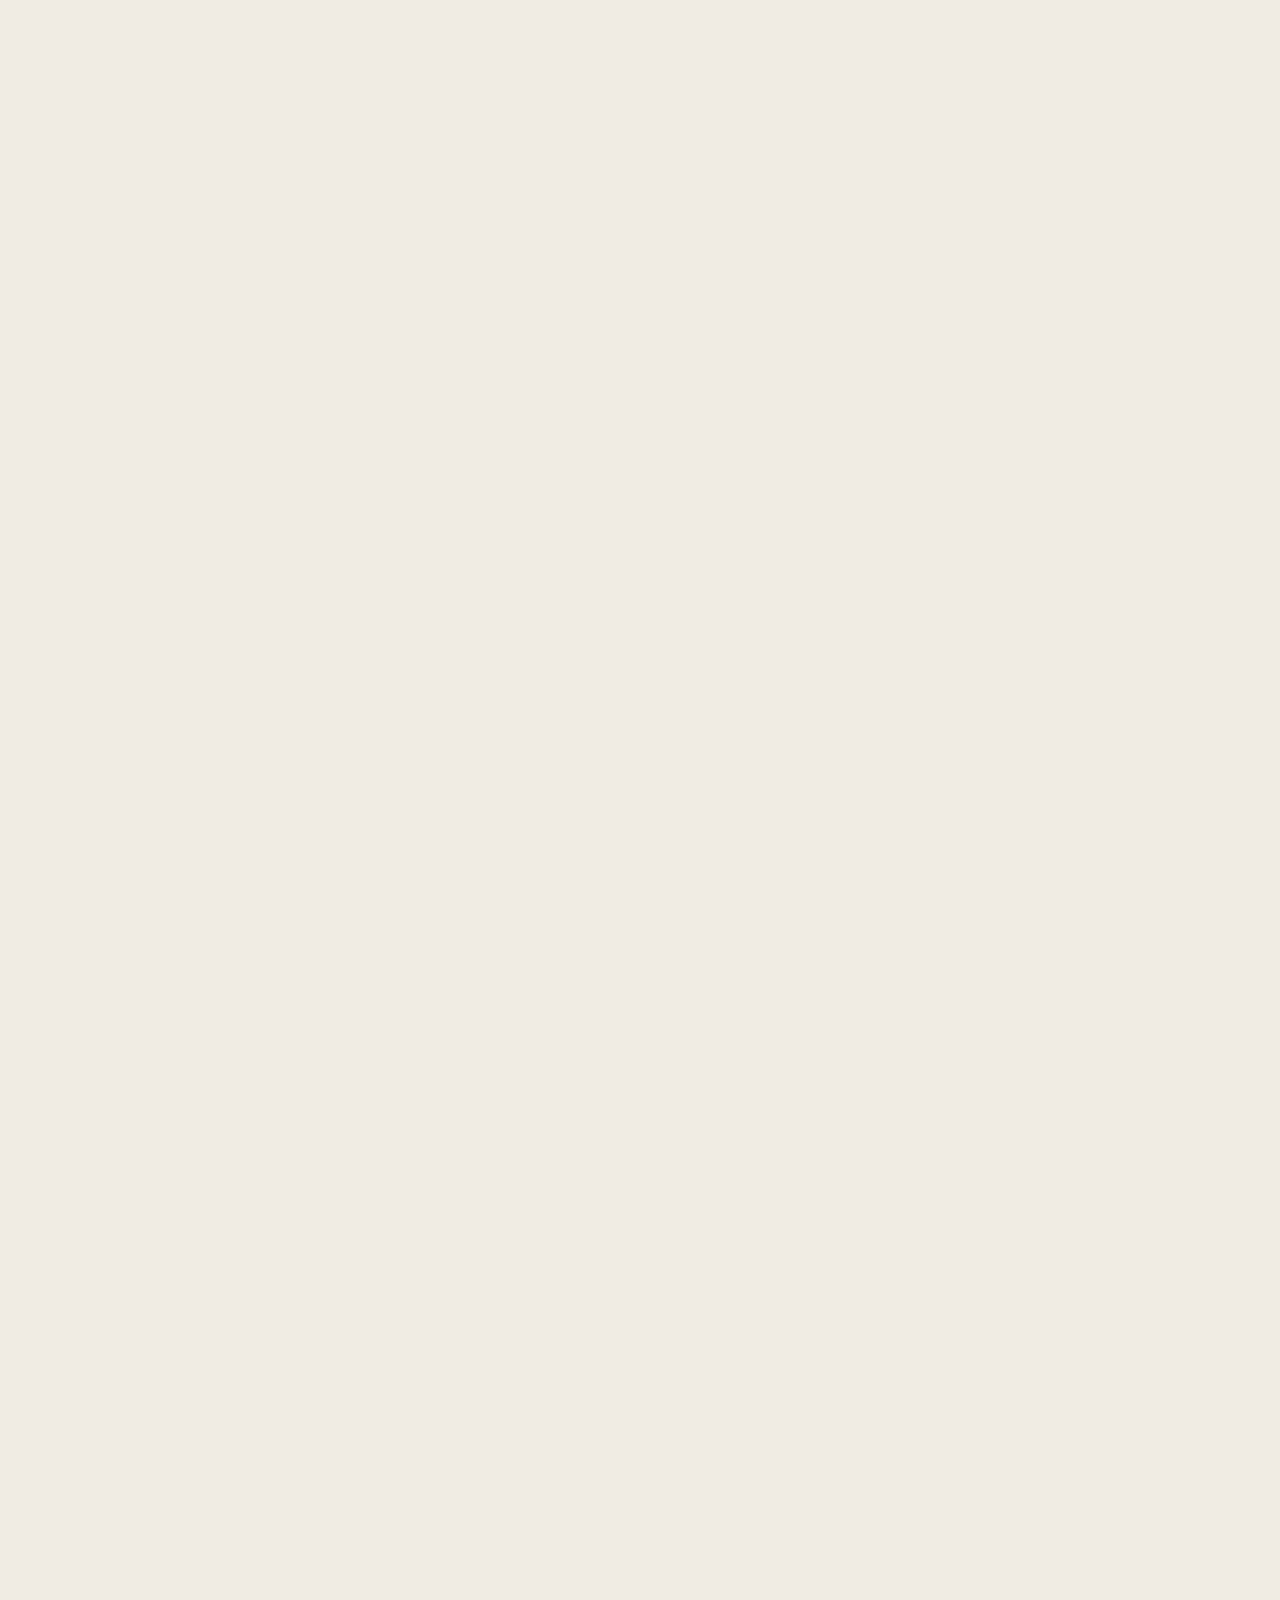
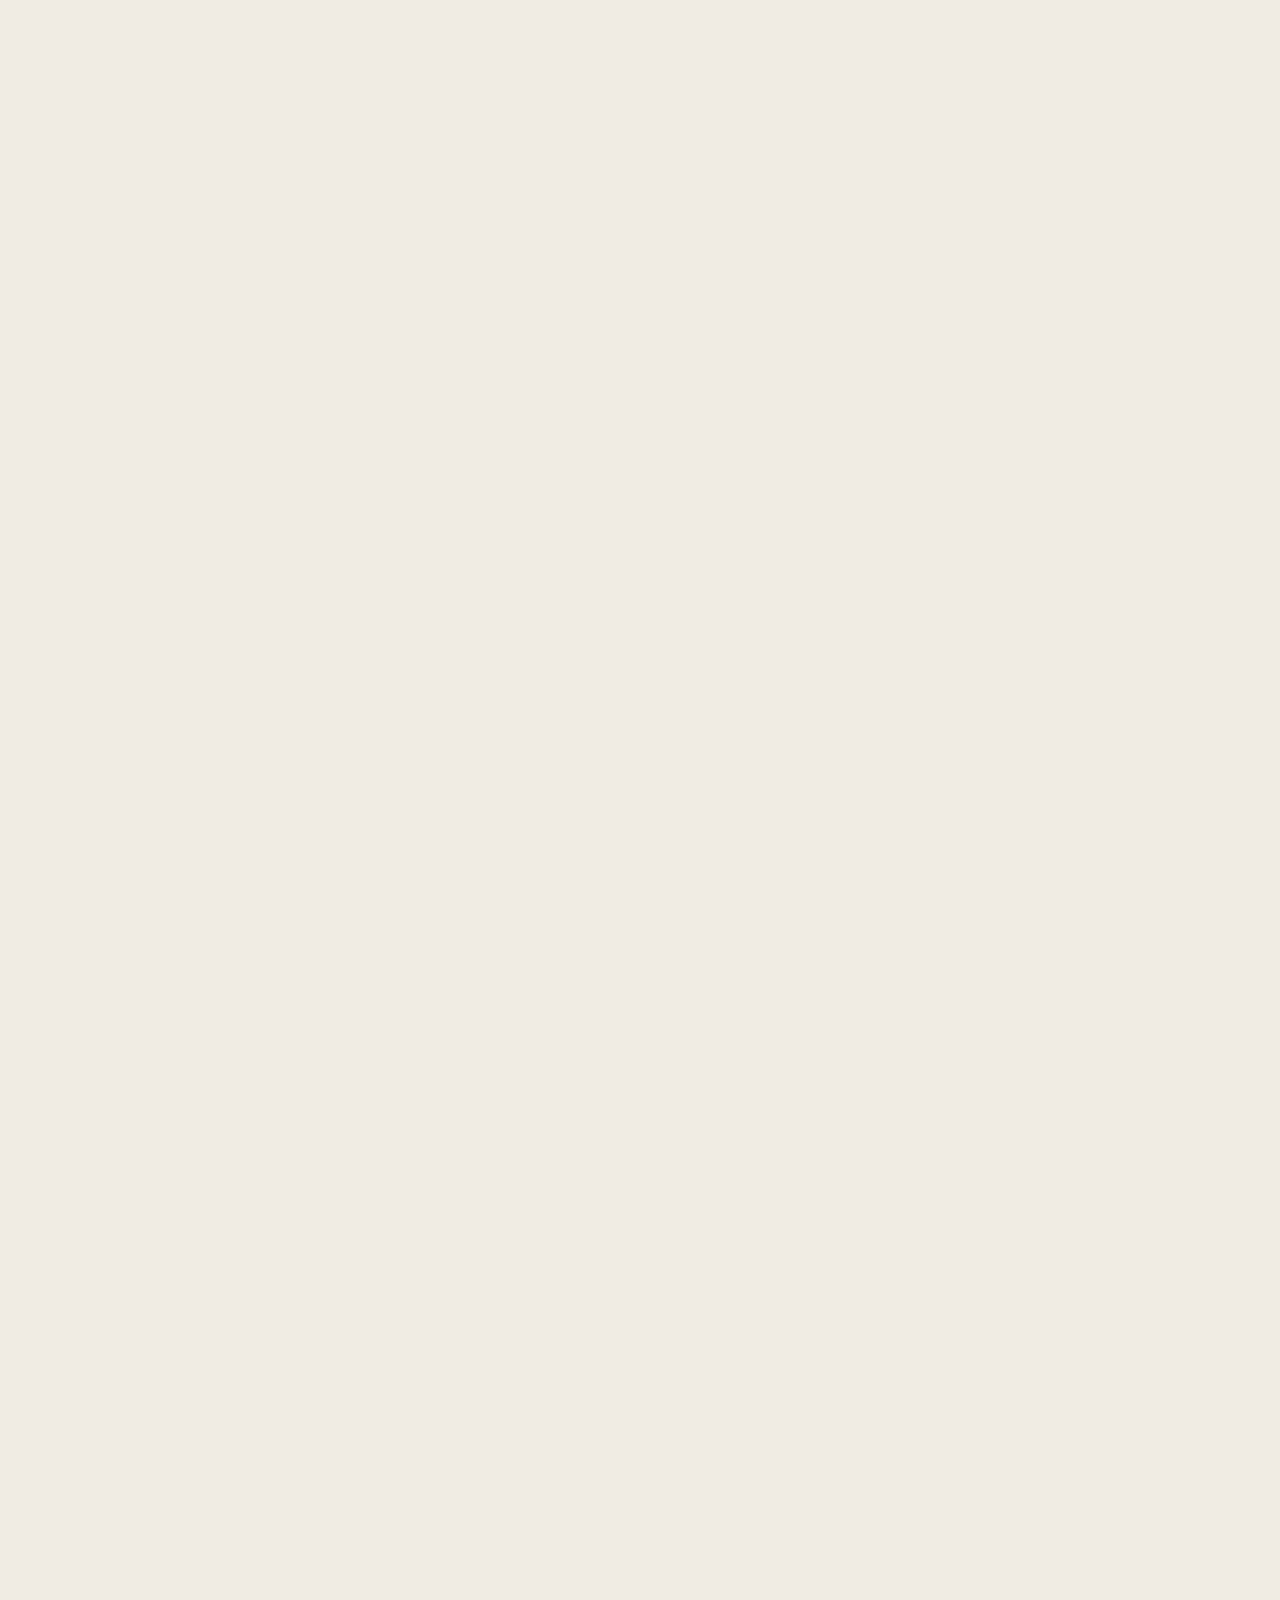
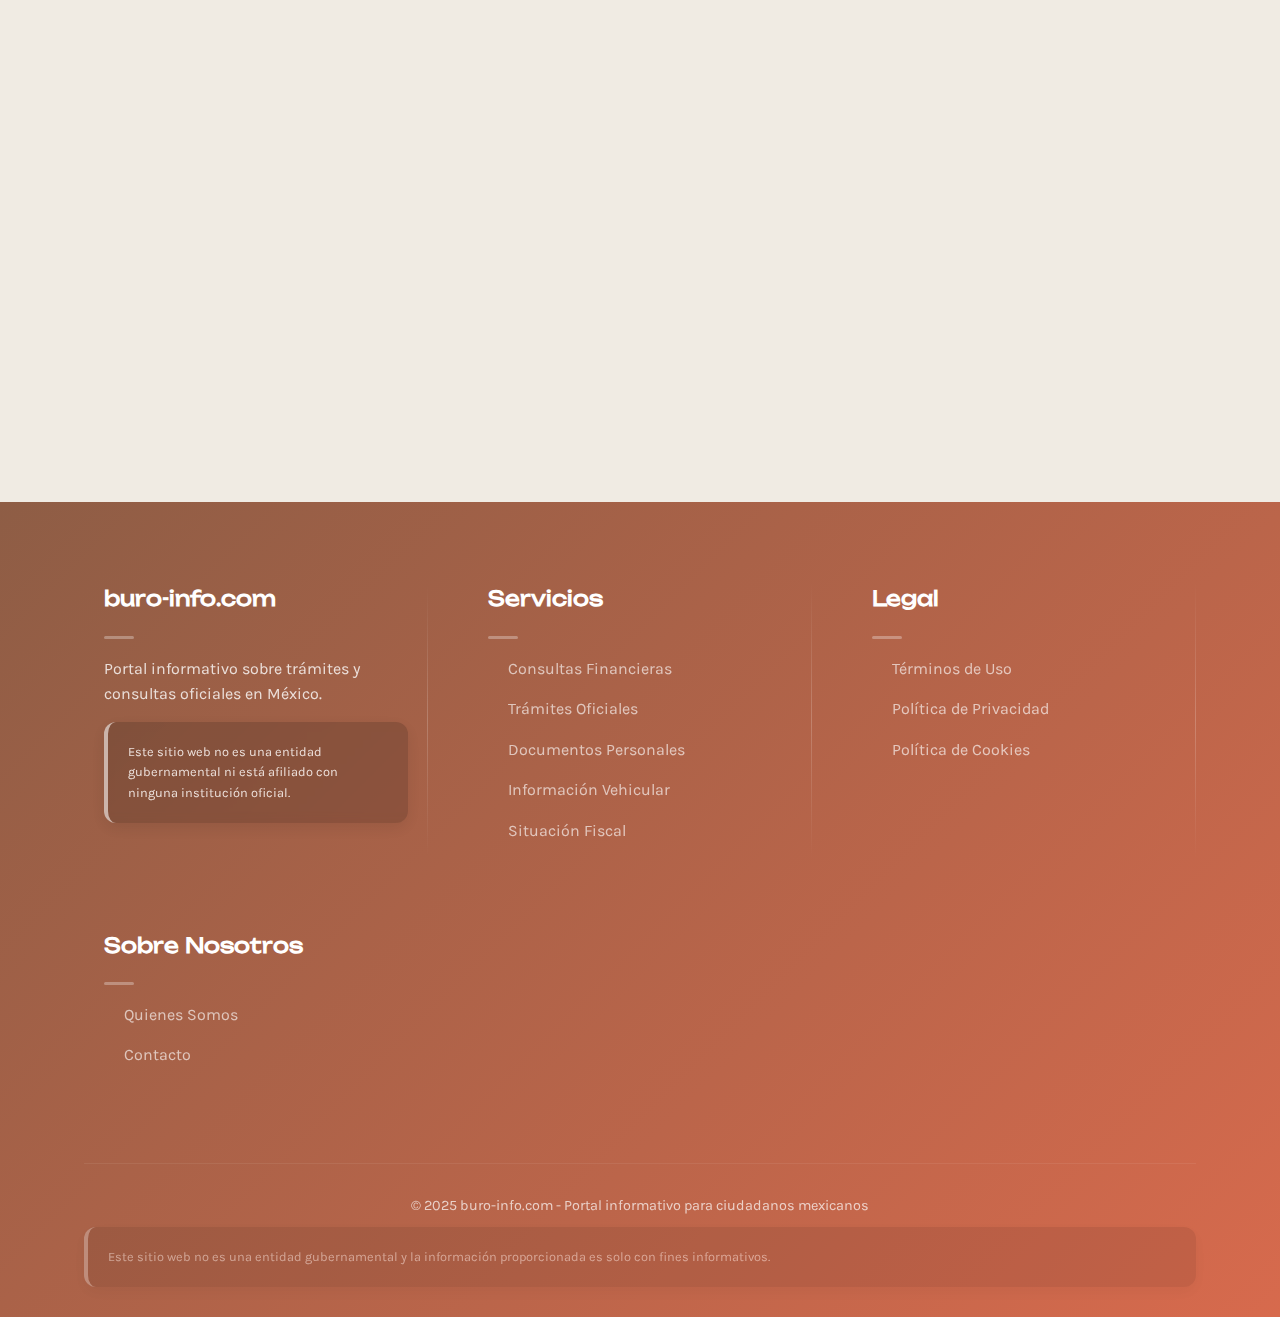
<file: registro.html>
<!DOCTYPE html>
<html lang="es">
<head>
    <meta charset="UTF-8">
    <meta name="viewport" content="width=device-width, initial-scale=1.0">
    <meta name="description" content="Guía completa sobre cómo verificar tu Número de Seguro Social (NSS) del IMSS en México, para qué sirve y cómo resolver errores en tus datos.">
    <title>Verificar Número de Seguro Social (NSS) del IMSS | buro-info.com</title>
    <link rel="icon" href="images/favicon.ico" type="image/x-icon">
    <link rel="stylesheet" href="css/styles.css">
</head>
<body>
    <!-- Navegación -->
    <header>
        <div class="container">
            <nav class="navbar">
                <a href="index.html" class="logo">buro-info.com</a>
                <ul class="nav-links">
                    <li><a href="index.html">Inicio</a></li>
                    <li><a href="consulta.html">Consulta</a></li>
                    <li><a href="registro.html" class="active">Registro</a></li>
                    <li><a href="clave.html">Clave</a></li>
                    <li><a href="vehiculos.html">Vehículos</a></li>
                    <li><a href="estado.html">Estado</a></li>
                    <li><a href="contacto.html">Contacto</a></li>
                </ul>
                <div class="burger">
                    <div class="line1"></div>
                    <div class="line2"></div>
                    <div class="line3"></div>
                </div>
            </nav>
        </div>
    </header>

    <!-- Hero Section con diseño mejorado -->
    <section class="hero section">
        <div class="hero-bg"></div>
        <div class="container">
            <div class="hero-content">
                <h1>Cómo verificar el número de seguro social (NSS) del IMSS</h1>
                <p class="hero-subtitle">Guía completa para consultar, obtener y resolver problemas con tu Número de Seguro Social en México</p>
                <div class="hero-buttons">
                    <a href="#que-es-nss" class="btn btn-secondary">Más Información</a>
                </div>
                <div class="disclaimer">
                    <p><strong>Aviso importante:</strong> Este sitio web no es una entidad gubernamental ni está afiliado con el Instituto Mexicano del Seguro Social (IMSS).</p>
                </div>
            </div>
            <div class="hero-image">
                <div class="hero-shape"></div>
            </div>
        </div>
    </section>
    
    <!-- Contenido principal -->
    <section class="info-content section" id="que-es-nss">
        <div class="container">
            <div class="section-header">
                <h2>Qué es el NSS y para qué sirve</h2>
                <p>Información esencial sobre tu identificador único del IMSS</p>
            </div>
            
            <div class="content-grid">
                <div class="content-block">
                    <div class="info-card premium-card">
                        <div class="card-icon">
                            <svg xmlns="http://www.w3.org/2000/svg" width="32" height="32" viewBox="0 0 24 24" fill="none" stroke="currentColor" stroke-width="2" stroke-linecap="round" stroke-linejoin="round"><path d="M20 21v-2a4 4 0 0 0-4-4H8a4 4 0 0 0-4 4v2"></path><circle cx="12" cy="7" r="4"></circle></svg>
                        </div>
                        <div class="card-content">
                            <h3>Definición oficial</h3>
                            <p>El Número de Seguro Social (NSS) es un identificador único de 11 dígitos asignado por el Instituto Mexicano del Seguro Social (IMSS) a cada trabajador afiliado. Este número es permanente y te acompaña durante toda tu vida laboral.</p>
                        </div>
                    </div>
                    
                    <h3>Estructura del NSS</h3>
                    <p>El NSS está compuesto por 11 dígitos organizados de la siguiente manera:</p>
                    <ul class="feature-list">
                        <li><strong>Primeros 2 dígitos:</strong> Corresponden a la subdelegación del IMSS donde te registraste por primera vez.</li>
                        <li><strong>Siguientes 2 dígitos:</strong> Año de registro (últimos dos dígitos del año).</li>
                        <li><strong>Siguientes 2 dígitos:</strong> Tipo de trabajador y sexo.</li>
                        <li><strong>Siguientes 4 dígitos:</strong> Número consecutivo asignado.</li>
                        <li><strong>Último dígito:</strong> Dígito verificador para validar la autenticidad del número.</li>
                    </ul>
                </div>
                
                <div class="content-block">
                    <h3>Importancia y usos del NSS</h3>
                    <p>Tu Número de Seguro Social es esencial para diversos trámites y servicios:</p>
                    
                    <div class="info-points">
                        <div class="info-point">
                            <div class="point-icon">
                                <svg xmlns="http://www.w3.org/2000/svg" width="24" height="24" viewBox="0 0 24 24" fill="none" stroke="currentColor" stroke-width="2" stroke-linecap="round" stroke-linejoin="round"><path d="M22 11.08V12a10 10 0 1 1-5.93-9.14"></path><polyline points="22 4 12 14.01 9 11.01"></polyline></svg>
                            </div>
                            <div class="point-content">
                                <p><strong>Acceso a servicios médicos:</strong> Te permite recibir atención médica en clínicas y hospitales del IMSS.</p>
                            </div>
                        </div>
                        
                        <div class="info-point">
                            <div class="point-icon">
                                <svg xmlns="http://www.w3.org/2000/svg" width="24" height="24" viewBox="0 0 24 24" fill="none" stroke="currentColor" stroke-width="2" stroke-linecap="round" stroke-linejoin="round"><path d="M22 11.08V12a10 10 0 1 1-5.93-9.14"></path><polyline points="22 4 12 14.01 9 11.01"></polyline></svg>
                            </div>
                            <div class="point-content">
                                <p><strong>Trámites laborales y pensiones:</strong> Es requerido para alta laboral y trámites relacionados con tu pensión.</p>
                            </div>
                        </div>
                        
                        <div class="info-point">
                            <div class="point-icon">
                                <svg xmlns="http://www.w3.org/2000/svg" width="24" height="24" viewBox="0 0 24 24" fill="none" stroke="currentColor" stroke-width="2" stroke-linecap="round" stroke-linejoin="round"><path d="M22 11.08V12a10 10 0 1 1-5.93-9.14"></path><polyline points="22 4 12 14.01 9 11.01"></polyline></svg>
                            </div>
                            <div class="point-content">
                                <p><strong>Créditos y Afore:</strong> Se utiliza para gestionar créditos Infonavit y administrar tu cuenta de ahorro para el retiro.</p>
                            </div>
                        </div>
                    </div>
                    
                    <div class="info-card">
                        <h4>¿Sabías que...?</h4>
                        <p>El NSS es diferente al Número de Afiliación del ISSSTE. Si eres trabajador del sector público, es posible que tengas ambos números, dependiendo de tu historial laboral.</p>
                    </div>
                </div>
            </div>
        </div>
    </section>

    <section class="info-section section" id="obtener-nss">
        <div class="container">
            <div class="section-header">
                <h2>Cómo obtener tu NSS en línea</h2>
                <p>Guía paso a paso para consultar o solicitar tu Número de Seguro Social</p>
            </div>
            
            <div class="info-grid">
                <div class="info-card">
                    <div class="card-header">
                        <div class="card-icon">
                            <svg xmlns="http://www.w3.org/2000/svg" width="24" height="24" viewBox="0 0 24 24" fill="none" stroke="currentColor" stroke-width="2" stroke-linecap="round" stroke-linejoin="round"><rect x="2" y="3" width="20" height="14" rx="2" ry="2"></rect><line x1="8" y1="21" x2="16" y2="21"></line><line x1="12" y1="17" x2="12" y2="21"></line></svg>
                        </div>
                        <h3>Portal oficial del IMSS</h3>
                    </div>
                    <div class="card-content">
                        <p>La forma más rápida y conveniente de consultar tu NSS:</p>
                        <div class="table-responsive">
                            <ol class="feature-list">
                                <li><strong>Ingresa al sitio web del IMSS:</strong> Visita la página oficial del Instituto Mexicano del Seguro Social.</li>
                                <li><strong>Accede a trámites digitales:</strong> Busca la opción "Asignación o localización del NSS".</li>
                                <li><strong>Completa el formulario:</strong> Proporciona tu CURP, nombre completo, fecha de nacimiento, entidad de nacimiento y correo electrónico.</li>
                                <li><strong>Verifica la información:</strong> Asegúrate de que todos los datos sean correctos.</li>
                                <li><strong>Genera tu constancia:</strong> El sistema te mostrará tu NSS y podrás descargar una constancia oficial en PDF.</li>
                            </ol>
                        </div>
                    </div>
                </div>
                
                <div class="info-card">
                    <div class="card-header">
                        <div class="card-icon">
                            <svg xmlns="http://www.w3.org/2000/svg" width="24" height="24" viewBox="0 0 24 24" fill="none" stroke="currentColor" stroke-width="2" stroke-linecap="round" stroke-linejoin="round"><rect x="5" y="2" width="14" height="20" rx="2" ry="2"></rect><line x1="12" y1="18" x2="12.01" y2="18"></line></svg>
                        </div>
                        <h3>App IMSS Digital</h3>
                    </div>
                    <div class="card-content">
                        <p>También puedes obtener tu NSS utilizando la aplicación móvil oficial:</p>
                        <div class="table-responsive">
                            <ol class="feature-list">
                                <li><strong>Descarga la app:</strong> Disponible para iOS y Android.</li>
                                <li><strong>Regístrate o inicia sesión:</strong> Si es tu primera vez, deberás crear una cuenta.</li>
                                <li><strong>Selecciona "Consulta de NSS":</strong> Dentro del menú de servicios.</li>
                                <li><strong>Ingresa tus datos:</strong> Similar al proceso web, proporciona tu información personal.</li>
                                <li><strong>Obtén tu número:</strong> La app te mostrará tu NSS y podrás guardar o compartir la constancia.</li>
                            </ol>
                        </div>
                    </div>
                </div>
            </div>
            
            <div class="info-alert">
                <div class="alert-icon">
                    <svg xmlns="http://www.w3.org/2000/svg" width="24" height="24" viewBox="0 0 24 24" fill="none" stroke="currentColor" stroke-width="2" stroke-linecap="round" stroke-linejoin="round"><circle cx="12" cy="12" r="10"></circle><line x1="12" y1="8" x2="12" y2="12"></line><line x1="12" y1="16" x2="12.01" y2="16"></line></svg>
                </div>
                <div class="alert-content">
                    <h4>Importante:</h4>
                    <p>Si nunca has estado dado de alta en el IMSS, el sistema te asignará un nuevo NSS al realizar este trámite. Este proceso es conocido como "asignación de NSS".</p>
                </div>
            </div>
        </div>
    </section>

    <section class="features-section section" id="otras-formas">
        <div class="container">
            <div class="section-header">
                <h2>Otras formas de obtener tu NSS</h2>
                <p>Alternativas para consultar tu Número de Seguro Social sin usar medios digitales</p>
            </div>
            
            <div class="features-grid">
                <div class="feature-card">
                    <div class="feature-icon">
                        <svg xmlns="http://www.w3.org/2000/svg" width="24" height="24" viewBox="0 0 24 24" fill="none" stroke="currentColor" stroke-width="2" stroke-linecap="round" stroke-linejoin="round"><path d="M3 9l9-7 9 7v11a2 2 0 0 1-2 2H5a2 2 0 0 1-2-2z"></path><polyline points="9 22 9 12 15 12 15 22"></polyline></svg>
                    </div>
                    <h3>Presencial en oficinas del IMSS</h3>
                    <p>Puedes acudir personalmente a una Subdelegación del IMSS:</p>
                    <div class="table-responsive">
                        <ol class="feature-list">
                            <li><strong>Localiza la oficina más cercana:</strong> Consulta el directorio en el sitio web del IMSS.</li>
                            <li><strong>Reúne documentos:</strong> Identificación oficial, CURP, acta de nacimiento y comprobante de domicilio.</li>
                            <li><strong>Solicita el trámite:</strong> En el módulo de atención correspondiente.</li>
                            <li><strong>Recibe tu constancia:</strong> Te entregarán un documento oficial con tu NSS.</li>
                        </ol>
                    </div>
                </div>
                
                <div class="feature-card">
                    <div class="feature-icon">
                        <svg xmlns="http://www.w3.org/2000/svg" width="24" height="24" viewBox="0 0 24 24" fill="none" stroke="currentColor" stroke-width="2" stroke-linecap="round" stroke-linejoin="round"><path d="M16 4h2a2 2 0 0 1 2 2v14a2 2 0 0 1-2 2H6a2 2 0 0 1-2-2V6a2 2 0 0 1 2-2h2"></path><rect x="8" y="2" width="8" height="4" rx="1" ry="1"></rect></svg>
                    </div>
                    <h3>A través de tu empleador</h3>
                    <p>Si estás trabajando actualmente:</p>
                    <ul class="feature-list">
                        <li>Puedes solicitar tu NSS al departamento de Recursos Humanos de tu empresa.</li>
                        <li>Tu NSS aparece en tus recibos de nómina (en la sección de aportaciones al IMSS).</li>
                        <li>También figura en tu credencial del IMSS si cuentas con una.</li>
                    </ul>
                </div>
                
                <div class="feature-card">
                    <div class="feature-icon">
                        <svg xmlns="http://www.w3.org/2000/svg" width="24" height="24" viewBox="0 0 24 24" fill="none" stroke="currentColor" stroke-width="2" stroke-linecap="round" stroke-linejoin="round"><path d="M22 16.92v3a2 2 0 0 1-2.18 2 19.79 19.79 0 0 1-8.63-3.07 19.5 19.5 0 0 1-6-6 19.79 19.79 0 0 1-3.07-8.67A2 2 0 0 1 4.11 2h3a2 2 0 0 1 2 1.72 12.84 12.84 0 0 0 .7 2.81 2 2 0 0 1-.45 2.11L8.09 9.91a16 16 0 0 0 6 6l1.27-1.27a2 2 0 0 1 2.11-.45 12.84 12.84 0 0 0 2.81.7A2 2 0 0 1 22 16.92z"></path></svg>
                    </div>
                    <h3>Centro de Contacto IMSS</h3>
                    <p>Puedes llamar al 800 623 2323 para solicitar información sobre cómo obtener tu NSS. Ten a la mano tu CURP y datos personales para el proceso de verificación.</p>
                </div>
            </div>
        </div>
    </section>

    <section class="comparison-section section" id="diferencia-curp">
        <div class="container">
            <div class="section-header">
                <h2>Diferencia entre NSS y CURP</h2>
                <p>Conoce las características y usos de estos importantes identificadores oficiales</p>
            </div>
            
            <div class="content-wrapper">
                <div class="info-card premium-card">
                    <div class="card-content">
                        <p>Es común confundir el Número de Seguro Social (NSS) con la Clave Única de Registro de Población (CURP), pero son identificadores distintos con propósitos diferentes:</p>
                    </div>
                </div>
                
                <div class="table-responsive">
                    <table class="comparison-table">
                        <thead>
                            <tr>
                                <th>Aspecto</th>
                                <th>NSS</th>
                                <th>CURP</th>
                            </tr>
                        </thead>
                        <tbody>
                            <tr>
                                <td><strong>Entidad emisora</strong></td>
                                <td>Instituto Mexicano del Seguro Social (IMSS)</td>
                                <td>Registro Nacional de Población (RENAPO)</td>
                            </tr>
                            <tr>
                                <td><strong>Propósito</strong></td>
                                <td>Identificar a los trabajadores afiliados al IMSS</td>
                                <td>Identificar a todos los habitantes de México</td>
                            </tr>
                            <tr>
                                <td><strong>Composición</strong></td>
                                <td>11 dígitos numéricos</td>
                                <td>18 caracteres alfanuméricos</td>
                            </tr>
                            <tr>
                                <td><strong>Obligatoriedad</strong></td>
                                <td>Solo para trabajadores afiliados al IMSS</td>
                                <td>Para todos los ciudadanos y residentes mexicanos</td>
                            </tr>
                            <tr>
                                <td><strong>Usos principales</strong></td>
                                <td>Trámites relacionados con seguridad social, servicios médicos, pensiones</td>
                                <td>Trámites gubernamentales, educativos, bancarios, fiscales</td>
                            </tr>
                        </tbody>
                    </table>
                </div>
                
                <div class="info-grid">
                    <div class="info-card">
                        <div class="card-header">
                            <h3>¿Cuál necesito para qué trámite?</h3>
                        </div>
                        <div class="card-content">
                            <p>Dependiendo del trámite que necesites realizar, te solicitarán uno u otro documento:</p>
                            
                            <div class="columns-container">
                                <div class="column">
                                    <h4>Trámites que requieren NSS:</h4>
                                    <ul class="feature-list">
                                        <li>Atención médica en el IMSS</li>
                                        <li>Trámites de pensión</li>
                                        <li>Solicitud de créditos Infonavit</li>
                                        <li>Consulta de semanas cotizadas</li>
                                        <li>Incapacidades laborales</li>
                                    </ul>
                                </div>
                                
                                <div class="column">
                                    <h4>Trámites que requieren CURP:</h4>
                                    <ul class="feature-list">
                                        <li>Inscripción escolar</li>
                                        <li>Trámites migratorios</li>
                                        <li>Declaración de impuestos</li>
                                        <li>Obtención de pasaporte</li>
                                        <li>Apertura de cuentas bancarias</li>
                                    </ul>
                                </div>
                            </div>
                        </div>
                    </div>
                </div>
                
                <div class="info-alert">
                    <div class="alert-icon">
                        <svg xmlns="http://www.w3.org/2000/svg" width="24" height="24" viewBox="0 0 24 24" fill="none" stroke="currentColor" stroke-width="2" stroke-linecap="round" stroke-linejoin="round"><circle cx="12" cy="12" r="10"></circle><line x1="12" y1="8" x2="12" y2="12"></line><line x1="12" y1="16" x2="12.01" y2="16"></line></svg>
                    </div>
                    <div class="alert-content">
                        <h4>Dato importante:</h4>
                        <p>Para muchos trámites relacionados con el IMSS, necesitarás tanto tu NSS como tu CURP. Es recomendable tener ambos documentos a la mano.</p>
                    </div>
                </div>
            </div>
        </div>
    </section>
    
    <section class="troubleshooting-section section" id="errores-datos">
        <div class="container">
            <div class="section-header">
                <h2>Qué hacer si hay errores en tus datos</h2>
                <p>Guía para corregir discrepancias en la información asociada a tu NSS</p>
            </div>
            
            <div class="content-grid">
                <div class="content-block">
                    <div class="info-card">
                        <div class="card-header">
                            <h3>Identificación de errores comunes</h3>
                        </div>
                        <div class="card-content">
                            <p>Los problemas más frecuentes incluyen:</p>
                            <ul class="feature-list">
                                <li><strong>Nombre incorrecto:</strong> Errores ortográficos o cambios de apellido no actualizados.</li>
                                <li><strong>Fecha de nacimiento errónea:</strong> Día, mes o año registrados incorrectamente.</li>
                                <li><strong>CURP no coincidente:</strong> Discrepancia entre la CURP registrada en el IMSS y la oficial.</li>
                                <li><strong>Duplicidad de NSS:</strong> Tener asignado más de un Número de Seguro Social.</li>
                                <li><strong>Género incorrecto:</strong> Error en el registro del sexo del asegurado.</li>
                            </ul>
                        </div>
                    </div>
                </div>
                
                <div class="content-block">
                    <div class="info-card">
                        <div class="card-header">
                            <h3>Proceso de corrección</h3>
                        </div>
                        <div class="card-content">
                            <div class="table-responsive">
                                <ol class="feature-list">
                                    <li><strong>Reúne documentación probatoria:</strong> Identificación oficial, CURP actualizada, acta de nacimiento y documentos que evidencien el error.</li>
                                    <li><strong>Acude a una Subdelegación del IMSS:</strong> Este trámite generalmente requiere atención presencial.</li>
                                    <li><strong>Solicita el formato de corrección:</strong> Pide el "Formato de corrección de datos personales del asegurado".</li>
                                    <li><strong>Completa la solicitud:</strong> Indica claramente qué datos necesitan ser corregidos.</li>
                                    <li><strong>Entrega la documentación:</strong> Proporciona todos los documentos que respalden tu solicitud.</li>
                                    <li><strong>Seguimiento:</strong> Solicita un número de folio para dar seguimiento a tu trámite.</li>
                                </ol>
                            </div>
                        </div>
                    </div>
                </div>
            </div>
            
            <div class="info-grid">
                <div class="info-card special-case-card">
                    <div class="card-header">
                        <div class="card-icon">
                            <svg xmlns="http://www.w3.org/2000/svg" width="24" height="24" viewBox="0 0 24 24" fill="none" stroke="currentColor" stroke-width="2" stroke-linecap="round" stroke-linejoin="round"><path d="M14 2H6a2 2 0 0 0-2 2v16a2 2 0 0 0 2 2h12a2 2 0 0 0 2-2V8z"></path><polyline points="14 2 14 8 20 8"></polyline><line x1="16" y1="13" x2="8" y2="13"></line><line x1="16" y1="17" x2="8" y2="17"></line><polyline points="10 9 9 9 8 9"></polyline></svg>
                        </div>
                        <h3>Caso especial: Duplicidad de NSS</h3>
                    </div>
                    <div class="card-content">
                        <p>Si descubres que tienes más de un NSS asignado:</p>
                        <div class="table-responsive">
                            <ol class="feature-list">
                                <li>Solicita en la Subdelegación el trámite de "Localización de NSS y depuración de cuentas individuales".</li>
                                <li>El IMSS realizará un análisis para determinar cuál es tu NSS correcto y unificará tu historial laboral.</li>
                                <li>Este proceso puede tardar varias semanas, dependiendo de la complejidad del caso.</li>
                            </ol>
                        </div>
                    </div>
                </div>
                
                <div class="info-card special-case-card">
                    <div class="card-header">
                        <div class="card-icon">
                            <svg xmlns="http://www.w3.org/2000/svg" width="24" height="24" viewBox="0 0 24 24" fill="none" stroke="currentColor" stroke-width="2" stroke-linecap="round" stroke-linejoin="round"><circle cx="12" cy="12" r="10"></circle><path d="M9.09 9a3 3 0 0 1 5.83 1c0 2-3 3-3 3"></path><line x1="12" y1="17" x2="12.01" y2="17"></line></svg>
                        </div>
                        <h3>Caso especial: Homonimia</h3>
                    </div>
                    <div class="card-content">
                        <p>Si tus datos se han mezclado con los de otra persona con nombre similar:</p>
                        <div class="table-responsive">
                            <ol class="feature-list">
                                <li>Solicita una "Aclaración por homonimia".</li>
                                <li>Deberás presentar documentación que demuestre tu identidad de manera inequívoca.</li>
                                <li>El IMSS separará los registros y corregirá la información.</li>
                            </ol>
                        </div>
                    </div>
                </div>
            </div>
            
            <div class="info-alert">
                <div class="alert-icon">
                    <svg xmlns="http://www.w3.org/2000/svg" width="24" height="24" viewBox="0 0 24 24" fill="none" stroke="currentColor" stroke-width="2" stroke-linecap="round" stroke-linejoin="round"><circle cx="12" cy="12" r="10"></circle><line x1="12" y1="8" x2="12" y2="12"></line><line x1="12" y1="16" x2="12.01" y2="16"></line></svg>
                </div>
                <div class="alert-content">
                    <h4>Importante:</h4>
                    <p>La corrección de datos en el IMSS puede afectar temporalmente tu acceso a servicios médicos o trámites relacionados. Es recomendable realizar estas correcciones con anticipación, no cuando necesites urgentemente algún servicio.</p>
                </div>
            </div>
        </div>
    </section>

    <section class="services-section section" id="usos-adicionales">
        <div class="container">
            <div class="section-header">
                <h2>Usos adicionales de tu NSS</h2>
                <p>Descubre todos los servicios y trámites donde puedes utilizar tu Número de Seguro Social</p>
            </div>
            
            <div class="services-grid">
                <div class="service-card">
                    <div class="service-icon">
                        <svg xmlns="http://www.w3.org/2000/svg" width="24" height="24" viewBox="0 0 24 24" fill="none" stroke="currentColor" stroke-width="2" stroke-linecap="round" stroke-linejoin="round"><path d="M22 16.92v3a2 2 0 0 1-2.18 2 19.79 19.79 0 0 1-8.63-3.07 19.5 19.5 0 0 1-6-6 19.79 19.79 0 0 1-3.07-8.67A2 2 0 0 1 4.11 2h3a2 2 0 0 1 2 1.72 12.84 12.84 0 0 0 .7 2.81 2 2 0 0 1-.45 2.11L8.09 9.91a16 16 0 0 0 6 6l1.27-1.27a2 2 0 0 1 2.11-.45 12.84 12.84 0 0 0 2.81.7A2 2 0 0 1 22 16.92z"></path></svg>
                    </div>
                    <h3>Servicios digitales del IMSS</h3>
                    <p>Con tu NSS puedes acceder a diversas plataformas digitales:</p>
                    <ul class="feature-list">
                        <li><strong>IMSS Digital:</strong> Plataforma para trámites en línea</li>
                        <li><strong>Expediente Clínico Electrónico:</strong> Consulta de historial médico</li>
                        <li><strong>Citas médicas:</strong> Agenda y gestión de citas</li>
                        <li><strong>Vigencia de derechos:</strong> Verificación de estatus</li>
                    </ul>
                </div>
                
                <div class="service-card">
                    <div class="service-icon">
                        <svg xmlns="http://www.w3.org/2000/svg" width="24" height="24" viewBox="0 0 24 24" fill="none" stroke="currentColor" stroke-width="2" stroke-linecap="round" stroke-linejoin="round"><path d="M3 9l9-7 9 7v11a2 2 0 0 1-2 2H5a2 2 0 0 1-2-2z"></path><polyline points="9 22 9 12 15 12 15 22"></polyline></svg>
                    </div>
                    <h3>Trámites de vivienda</h3>
                    <p>Tu NSS es esencial para gestiones con Infonavit:</p>
                    <ul class="feature-list">
                        <li><strong>Solicitud de crédito:</strong> Requisito indispensable</li>
                        <li><strong>Consulta de puntos:</strong> Verificación de puntaje</li>
                        <li><strong>Estado de cuenta:</strong> Seguimiento de crédito</li>
                        <li><strong>Precalificación:</strong> Evaluación de elegibilidad</li>
                    </ul>
                </div>
                
                <div class="service-card">
                    <div class="service-icon">
                        <svg xmlns="http://www.w3.org/2000/svg" width="24" height="24" viewBox="0 0 24 24" fill="none" stroke="currentColor" stroke-width="2" stroke-linecap="round" stroke-linejoin="round"><circle cx="12" cy="12" r="10"></circle><polyline points="12 6 12 12 16 14"></polyline></svg>
                    </div>
                    <h3>Servicios para tu retiro</h3>
                    <p>Gestiona tu futuro financiero con tu NSS:</p>
                    <ul class="feature-list">
                        <li><strong>Consulta de saldo Afore:</strong> Verificación de ahorros</li>
                        <li><strong>Trámites de pensión:</strong> Proceso para jubilación</li>
                        <li><strong>Retiros parciales:</strong> Por desempleo o matrimonio</li>
                        <li><strong>Cambio de Afore:</strong> Gestión de administradora</li>
                    </ul>
                </div>
            </div>
            
            <div class="info-alert">
                <div class="alert-icon">
                    <svg xmlns="http://www.w3.org/2000/svg" width="24" height="24" viewBox="0 0 24 24" fill="none" stroke="currentColor" stroke-width="2" stroke-linecap="round" stroke-linejoin="round"><circle cx="12" cy="12" r="10"></circle><line x1="12" y1="8" x2="12" y2="12"></line><line x1="12" y1="16" x2="12.01" y2="16"></line></svg>
                </div>
                <div class="alert-content">
                    <h4>Recomendación:</h4>
                    <p>Mantener actualizada tu información en el IMSS te permitirá realizar trámites de manera más ágil y evitará problemas futuros. Verifica tus datos al menos una vez al año.</p>
                </div>
            </div>
        </div>
    </section>
    </main>

    <!-- Pie de página -->
    <footer>
        <div class="container">
            <div class="footer-content">
                <div class="footer-section">
                    <h3>buro-info.com</h3>
                    <p>Portal informativo sobre trámites y consultas oficiales en México.</p>
                    <p class="disclaimer">Este sitio web no es una entidad gubernamental ni está afiliado con ninguna institución oficial.</p>
                </div>
                <div class="footer-section">
                    <h3>Servicios</h3>
                    <ul>
                        <li><a href="info1.html">Consultas Financieras</a></li>
                        <li><a href="info2.html">Trámites Oficiales</a></li>
                        <li><a href="info3.html">Documentos Personales</a></li>
                        <li><a href="info4.html">Información Vehicular</a></li>
                        <li><a href="info5.html">Situación Fiscal</a></li>
                    </ul>
                </div>
                <div class="footer-section">
                    <h3>Legal</h3>
                    <ul>
                        <li><a href="terminos.html">Términos de Uso</a></li>
                        <li><a href="privacidad.html">Política de Privacidad</a></li>
                        <li><a href="cookies.html">Política de Cookies</a></li>
                    </ul>
                </div>
                <div class="footer-section">
                    <h3>Sobre Nosotros</h3>
                    <ul>
                        <li><a href="nosotros.html">Quienes Somos</a></li>
                        <li><a href="contacto.html">Contacto</a></li>
                    </ul>
                </div>
            </div>
            <div class="footer-bottom">
                <p>&copy; 2025 buro-info.com - Portal informativo para ciudadanos mexicanos</p>
                <p class="disclaimer">Este sitio web no es una entidad gubernamental y la información proporcionada es solo con fines informativos.</p>
            </div>
        </div>
    </footer>

    <!-- Botón volver arriba -->
    <div class="back-to-top">
        <svg xmlns="http://www.w3.org/2000/svg" width="24" height="24" viewBox="0 0 24 24" fill="none" stroke="currentColor" stroke-width="2" stroke-linecap="round" stroke-linejoin="round">
            <path d="M12 19V5M5 12l7-7 7 7"/>
        </svg>
    </div>

    <!-- Banner de cookies mejorado -->
    <div class="cookie-overlay"></div>
    <div class="cookie-banner">
        <div class="cookie-content">
            <div class="cookie-icon">
                <svg xmlns="http://www.w3.org/2000/svg" width="24" height="24" viewBox="0 0 24 24" fill="none" stroke="currentColor" stroke-width="2" stroke-linecap="round" stroke-linejoin="round"><circle cx="12" cy="12" r="10"></circle><line x1="12" y1="16" x2="12" y2="12"></line><line x1="12" y1="8" x2="12.01" y2="8"></line></svg>
            </div>
            <div class="cookie-text">
                <h3>Utilizamos cookies</h3>
                <p>Utilizamos cookies para mejorar tu experiencia en nuestro sitio web. Al continuar navegando, aceptas nuestra política de cookies.</p>
                <p>Para más información, consulta nuestra <a href="cookies.html">Política de Cookies</a>, <a href="privacidad.html">Política de Privacidad</a> y <a href="terminos.html">Términos de Uso</a>.</p>
            </div>
        </div>
        <div class="cookie-buttons">
            <button class="cookie-btn accept-cookies">Aceptar todas</button>
            <button class="cookie-btn cookie-btn-outline">Solo esenciales</button>
        </div>
    </div>

    <!-- Scripts -->
    <script src="js/main.js"></script>
</body>
</html>
</file>
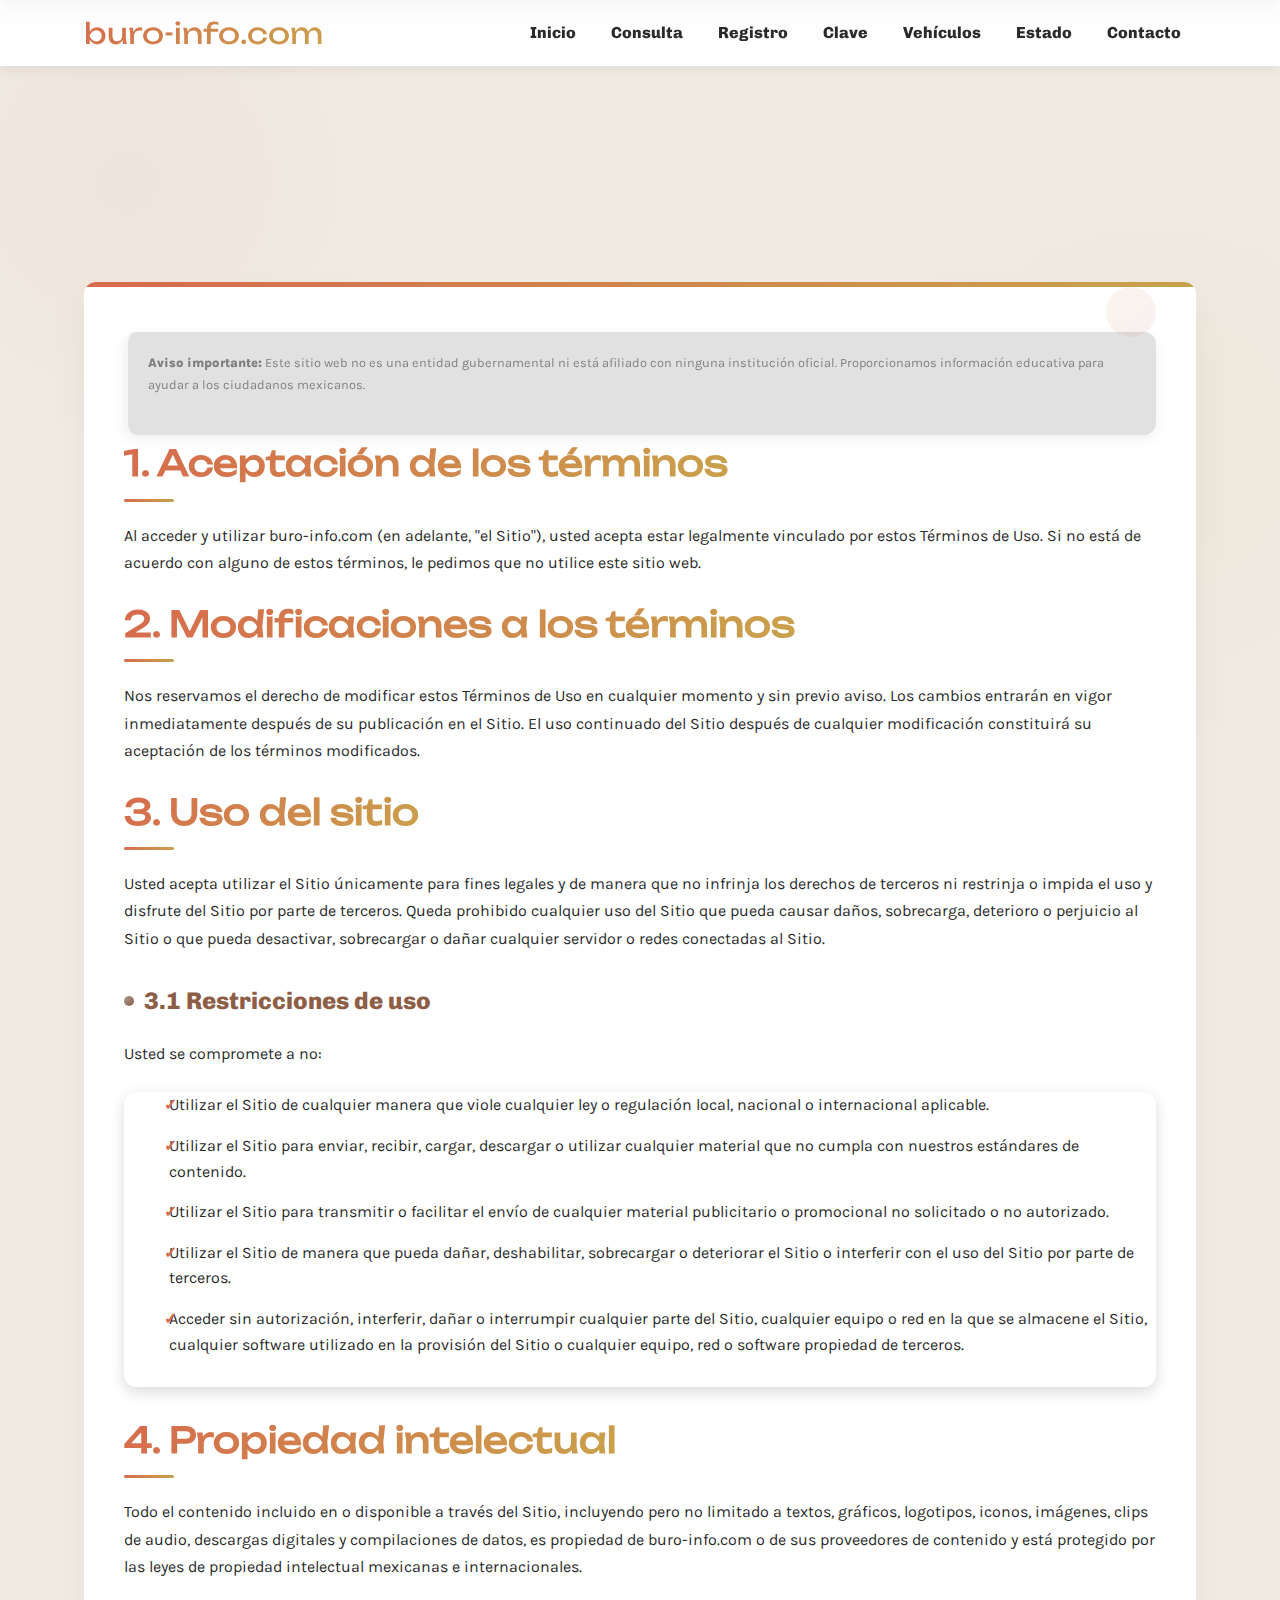
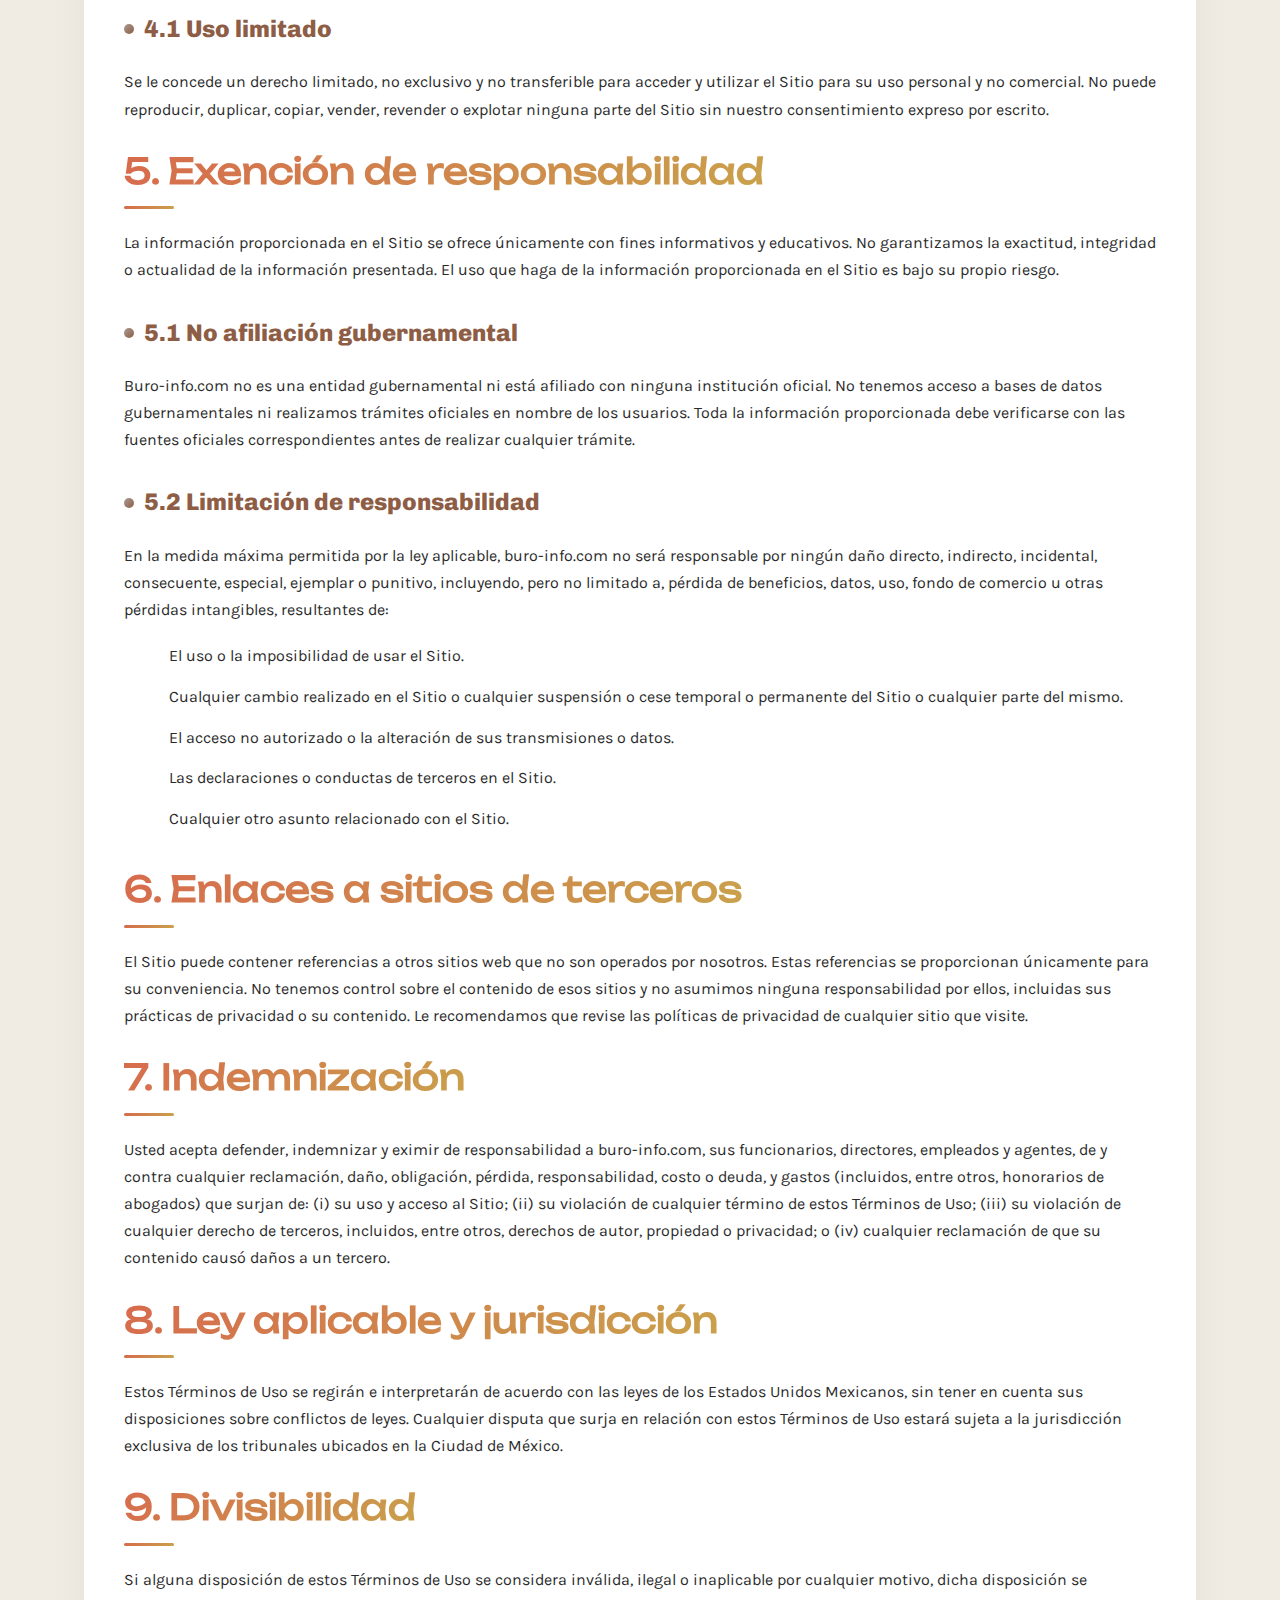
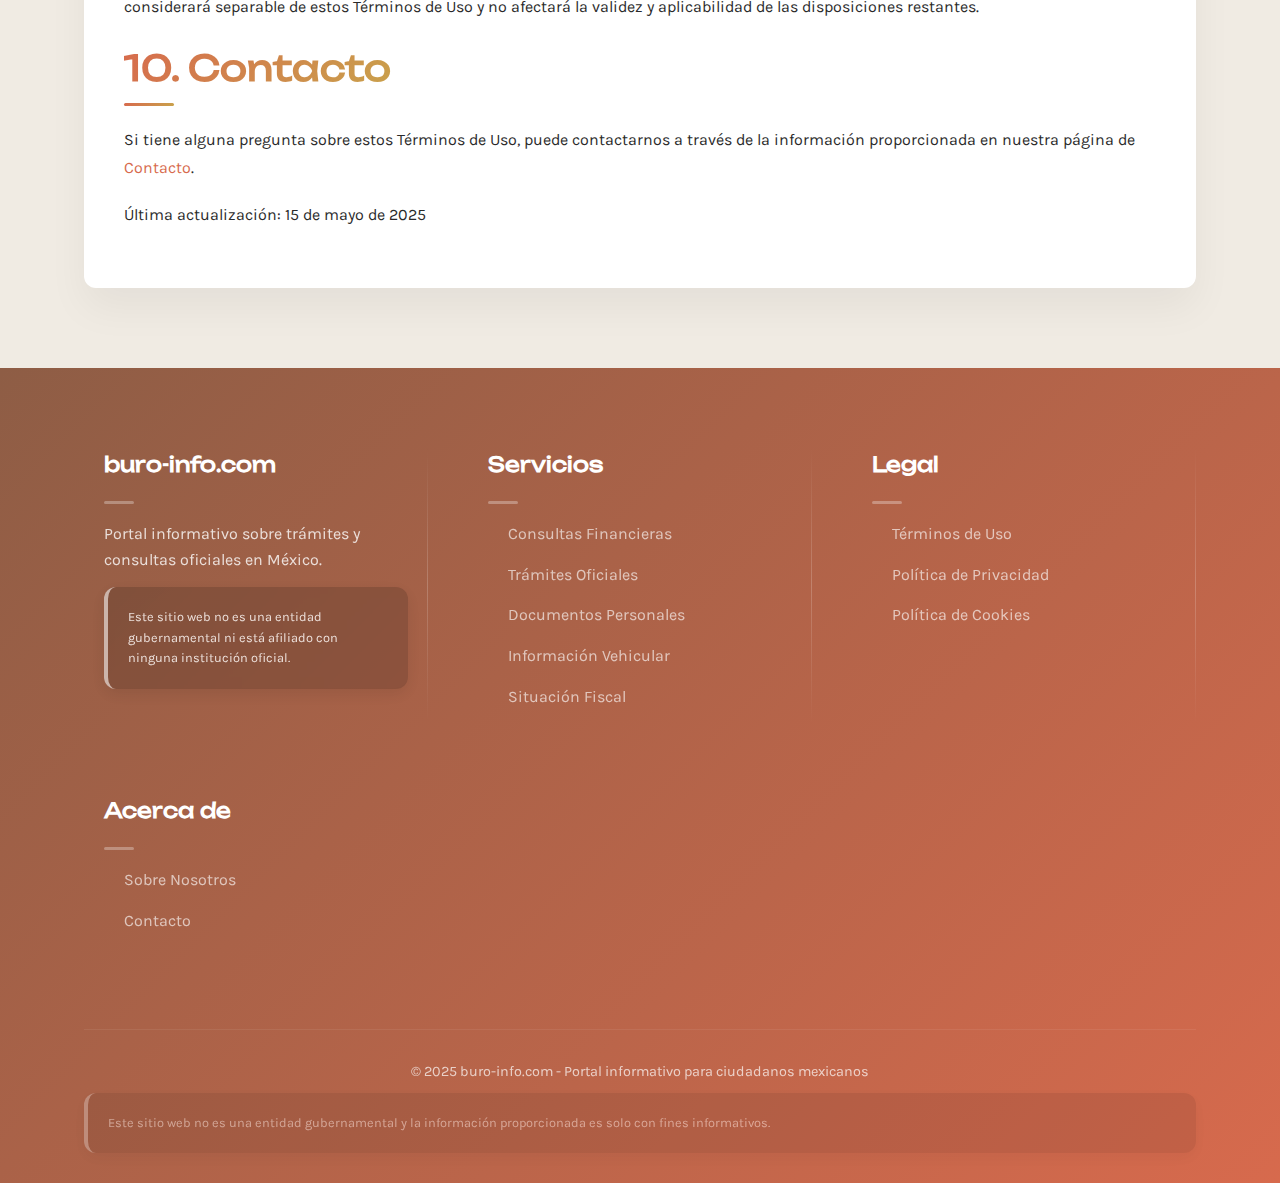
<file: terminos.html>
<!DOCTYPE html>
<html lang="es">
<head>
    <meta charset="UTF-8">
    <meta name="viewport" content="width=device-width, initial-scale=1.0">
    <meta name="description" content="Términos y condiciones de uso del sitio web buro-info.com. Lea detenidamente estos términos antes de utilizar nuestro sitio.">
    <title>Términos de Uso | buro-info.com</title>
    <link rel="icon" href="images/favicon.ico" type="image/x-icon">
    <link rel="stylesheet" href="css/styles.css">
</head>
<body>
    <!-- Navegación -->
    <header>
        <div class="container">
            <nav class="navbar">
                <a href="index.html" class="logo">buro-info.com</a>
                <ul class="nav-links">
                    <li><a href="index.html">Inicio</a></li>
                    <li><a href="consulta.html">Consulta</a></li>
                    <li><a href="registro.html">Registro</a></li>
                    <li><a href="clave.html">Clave</a></li>
                    <li><a href="vehiculos.html">Vehículos</a></li>
                    <li><a href="estado.html">Estado</a></li>
                    <li><a href="contacto.html">Contacto</a></li>
                </ul>
                <div class="burger">
                    <div class="line1"></div>
                    <div class="line2"></div>
                    <div class="line3"></div>
                </div>
            </nav>
        </div>
    </header>

    <!-- Contenido principal -->
    <main class="container">
        <section class="page-header fade-in">
            <h1>Términos de Uso</h1>
            <p>Por favor, lea detenidamente estos términos antes de utilizar nuestro sitio web.</p>
        </section>

        <section class="section terms-section fade-in">
            <div class="disclaimer">
                <p><strong>Aviso importante:</strong> Este sitio web no es una entidad gubernamental ni está afiliado con ninguna institución oficial. Proporcionamos información educativa para ayudar a los ciudadanos mexicanos.</p>
            </div>
            
            <h2>1. Aceptación de los términos</h2>
            <p>Al acceder y utilizar buro-info.com (en adelante, "el Sitio"), usted acepta estar legalmente vinculado por estos Términos de Uso. Si no está de acuerdo con alguno de estos términos, le pedimos que no utilice este sitio web.</p>
            
            <h2>2. Modificaciones a los términos</h2>
            <p>Nos reservamos el derecho de modificar estos Términos de Uso en cualquier momento y sin previo aviso. Los cambios entrarán en vigor inmediatamente después de su publicación en el Sitio. El uso continuado del Sitio después de cualquier modificación constituirá su aceptación de los términos modificados.</p>
            
            <h2>3. Uso del sitio</h2>
            <p>Usted acepta utilizar el Sitio únicamente para fines legales y de manera que no infrinja los derechos de terceros ni restrinja o impida el uso y disfrute del Sitio por parte de terceros. Queda prohibido cualquier uso del Sitio que pueda causar daños, sobrecarga, deterioro o perjuicio al Sitio o que pueda desactivar, sobrecargar o dañar cualquier servidor o redes conectadas al Sitio.</p>
            
            <h3>3.1 Restricciones de uso</h3>
            <p>Usted se compromete a no:</p>
            <div class="table-responsive">
                <ol class="feature-list">
                    <li>Utilizar el Sitio de cualquier manera que viole cualquier ley o regulación local, nacional o internacional aplicable.</li>
                    <li>Utilizar el Sitio para enviar, recibir, cargar, descargar o utilizar cualquier material que no cumpla con nuestros estándares de contenido.</li>
                    <li>Utilizar el Sitio para transmitir o facilitar el envío de cualquier material publicitario o promocional no solicitado o no autorizado.</li>
                    <li>Utilizar el Sitio de manera que pueda dañar, deshabilitar, sobrecargar o deteriorar el Sitio o interferir con el uso del Sitio por parte de terceros.</li>
                    <li>Acceder sin autorización, interferir, dañar o interrumpir cualquier parte del Sitio, cualquier equipo o red en la que se almacene el Sitio, cualquier software utilizado en la provisión del Sitio o cualquier equipo, red o software propiedad de terceros.</li>
                </ol>
            </div>
            
            <h2>4. Propiedad intelectual</h2>
            <p>Todo el contenido incluido en o disponible a través del Sitio, incluyendo pero no limitado a textos, gráficos, logotipos, iconos, imágenes, clips de audio, descargas digitales y compilaciones de datos, es propiedad de buro-info.com o de sus proveedores de contenido y está protegido por las leyes de propiedad intelectual mexicanas e internacionales.</p>
            
            <h3>4.1 Uso limitado</h3>
            <p>Se le concede un derecho limitado, no exclusivo y no transferible para acceder y utilizar el Sitio para su uso personal y no comercial. No puede reproducir, duplicar, copiar, vender, revender o explotar ninguna parte del Sitio sin nuestro consentimiento expreso por escrito.</p>
            
            <h2>5. Exención de responsabilidad</h2>
            <p>La información proporcionada en el Sitio se ofrece únicamente con fines informativos y educativos. No garantizamos la exactitud, integridad o actualidad de la información presentada. El uso que haga de la información proporcionada en el Sitio es bajo su propio riesgo.</p>
            
            <h3>5.1 No afiliación gubernamental</h3>
            <p>Buro-info.com no es una entidad gubernamental ni está afiliado con ninguna institución oficial. No tenemos acceso a bases de datos gubernamentales ni realizamos trámites oficiales en nombre de los usuarios. Toda la información proporcionada debe verificarse con las fuentes oficiales correspondientes antes de realizar cualquier trámite.</p>
            
            <h3>5.2 Limitación de responsabilidad</h3>
            <p>En la medida máxima permitida por la ley aplicable, buro-info.com no será responsable por ningún daño directo, indirecto, incidental, consecuente, especial, ejemplar o punitivo, incluyendo, pero no limitado a, pérdida de beneficios, datos, uso, fondo de comercio u otras pérdidas intangibles, resultantes de:</p>
            <ol>
                <li>El uso o la imposibilidad de usar el Sitio.</li>
                <li>Cualquier cambio realizado en el Sitio o cualquier suspensión o cese temporal o permanente del Sitio o cualquier parte del mismo.</li>
                <li>El acceso no autorizado o la alteración de sus transmisiones o datos.</li>
                <li>Las declaraciones o conductas de terceros en el Sitio.</li>
                <li>Cualquier otro asunto relacionado con el Sitio.</li>
            </ol>
            
            <h2>6. Enlaces a sitios de terceros</h2>
            <p>El Sitio puede contener referencias a otros sitios web que no son operados por nosotros. Estas referencias se proporcionan únicamente para su conveniencia. No tenemos control sobre el contenido de esos sitios y no asumimos ninguna responsabilidad por ellos, incluidas sus prácticas de privacidad o su contenido. Le recomendamos que revise las políticas de privacidad de cualquier sitio que visite.</p>
            
            <h2>7. Indemnización</h2>
            <p>Usted acepta defender, indemnizar y eximir de responsabilidad a buro-info.com, sus funcionarios, directores, empleados y agentes, de y contra cualquier reclamación, daño, obligación, pérdida, responsabilidad, costo o deuda, y gastos (incluidos, entre otros, honorarios de abogados) que surjan de: (i) su uso y acceso al Sitio; (ii) su violación de cualquier término de estos Términos de Uso; (iii) su violación de cualquier derecho de terceros, incluidos, entre otros, derechos de autor, propiedad o privacidad; o (iv) cualquier reclamación de que su contenido causó daños a un tercero.</p>
            
            <h2>8. Ley aplicable y jurisdicción</h2>
            <p>Estos Términos de Uso se regirán e interpretarán de acuerdo con las leyes de los Estados Unidos Mexicanos, sin tener en cuenta sus disposiciones sobre conflictos de leyes. Cualquier disputa que surja en relación con estos Términos de Uso estará sujeta a la jurisdicción exclusiva de los tribunales ubicados en la Ciudad de México.</p>
            
            <h2>9. Divisibilidad</h2>
            <p>Si alguna disposición de estos Términos de Uso se considera inválida, ilegal o inaplicable por cualquier motivo, dicha disposición se considerará separable de estos Términos de Uso y no afectará la validez y aplicabilidad de las disposiciones restantes.</p>
            
            <h2>10. Contacto</h2>
            <p>Si tiene alguna pregunta sobre estos Términos de Uso, puede contactarnos a través de la información proporcionada en nuestra página de <a href="contacto.html">Contacto</a>.</p>
            
            <p class="last-updated">Última actualización: 15 de mayo de 2025</p>
        </section>
    </main>

    <!-- Pie de página -->
    <footer>
        <div class="container">
            <div class="footer-content">
                <div class="footer-section">
                    <h3>buro-info.com</h3>
                    <p>Portal informativo sobre trámites y consultas oficiales en México.</p>
                    <p class="disclaimer">Este sitio web no es una entidad gubernamental ni está afiliado con ninguna institución oficial.</p>
                </div>
                <div class="footer-section">
                    <h3>Servicios</h3>
                    <ul>
                        <li><a href="consulta.html">Consultas Financieras</a></li>
                        <li><a href="registro.html">Trámites Oficiales</a></li>
                        <li><a href="clave.html">Documentos Personales</a></li>
                        <li><a href="vehiculos.html">Información Vehicular</a></li>
                        <li><a href="estado.html">Situación Fiscal</a></li>
                    </ul>
                </div>
                <div class="footer-section">
                    <h3>Legal</h3>
                    <ul>
                        <li><a href="terminos.html">Términos de Uso</a></li>
                        <li><a href="privacidad.html">Política de Privacidad</a></li>
                        <li><a href="cookies.html">Política de Cookies</a></li>
                    </ul>
                </div>
                <div class="footer-section">
                    <h3>Acerca de</h3>
                    <ul>
                        <li><a href="nosotros.html">Sobre Nosotros</a></li>
                        <li><a href="contacto.html">Contacto</a></li>
                    </ul>
                </div>
            </div>
            <div class="footer-bottom">
                <p>&copy; 2025 buro-info.com - Portal informativo para ciudadanos mexicanos</p>
                <p class="disclaimer">Este sitio web no es una entidad gubernamental y la información proporcionada es solo con fines informativos.</p>
            </div>
        </div>
    </footer>

    <!-- Botón volver arriba -->
    <div class="back-to-top">
        <svg xmlns="http://www.w3.org/2000/svg" width="24" height="24" viewBox="0 0 24 24" fill="none" stroke="currentColor" stroke-width="2" stroke-linecap="round" stroke-linejoin="round">
            <path d="M12 19V5M5 12l7-7 7 7"/>
        </svg>
    </div>

    <!-- Banner de cookies mejorado -->
    <div class="cookie-overlay"></div>
    <div class="cookie-banner">
        <div class="cookie-content">
            <div class="cookie-icon">
                <svg xmlns="http://www.w3.org/2000/svg" width="24" height="24" viewBox="0 0 24 24" fill="none" stroke="currentColor" stroke-width="2" stroke-linecap="round" stroke-linejoin="round"><circle cx="12" cy="12" r="10"></circle><line x1="12" y1="16" x2="12" y2="12"></line><line x1="12" y1="8" x2="12.01" y2="8"></line></svg>
            </div>
            <div class="cookie-text">
                <h3>Utilizamos cookies</h3>
                <p>Utilizamos cookies para mejorar tu experiencia en nuestro sitio web. Al continuar navegando, aceptas nuestra política de cookies.</p>
                <p>Para más información, consulta nuestra <a href="cookies.html">Política de Cookies</a>, <a href="privacidad.html">Política de Privacidad</a> y <a href="terminos.html">Términos de Uso</a>.</p>
            </div>
        </div>
        <div class="cookie-buttons">
            <button class="cookie-btn accept-cookies">Aceptar todas</button>
            <button class="cookie-btn cookie-btn-outline">Solo esenciales</button>
        </div>
    </div>

    <!-- Scripts -->
    <script src="js/main.js"></script>
</body>
</html>
</file>
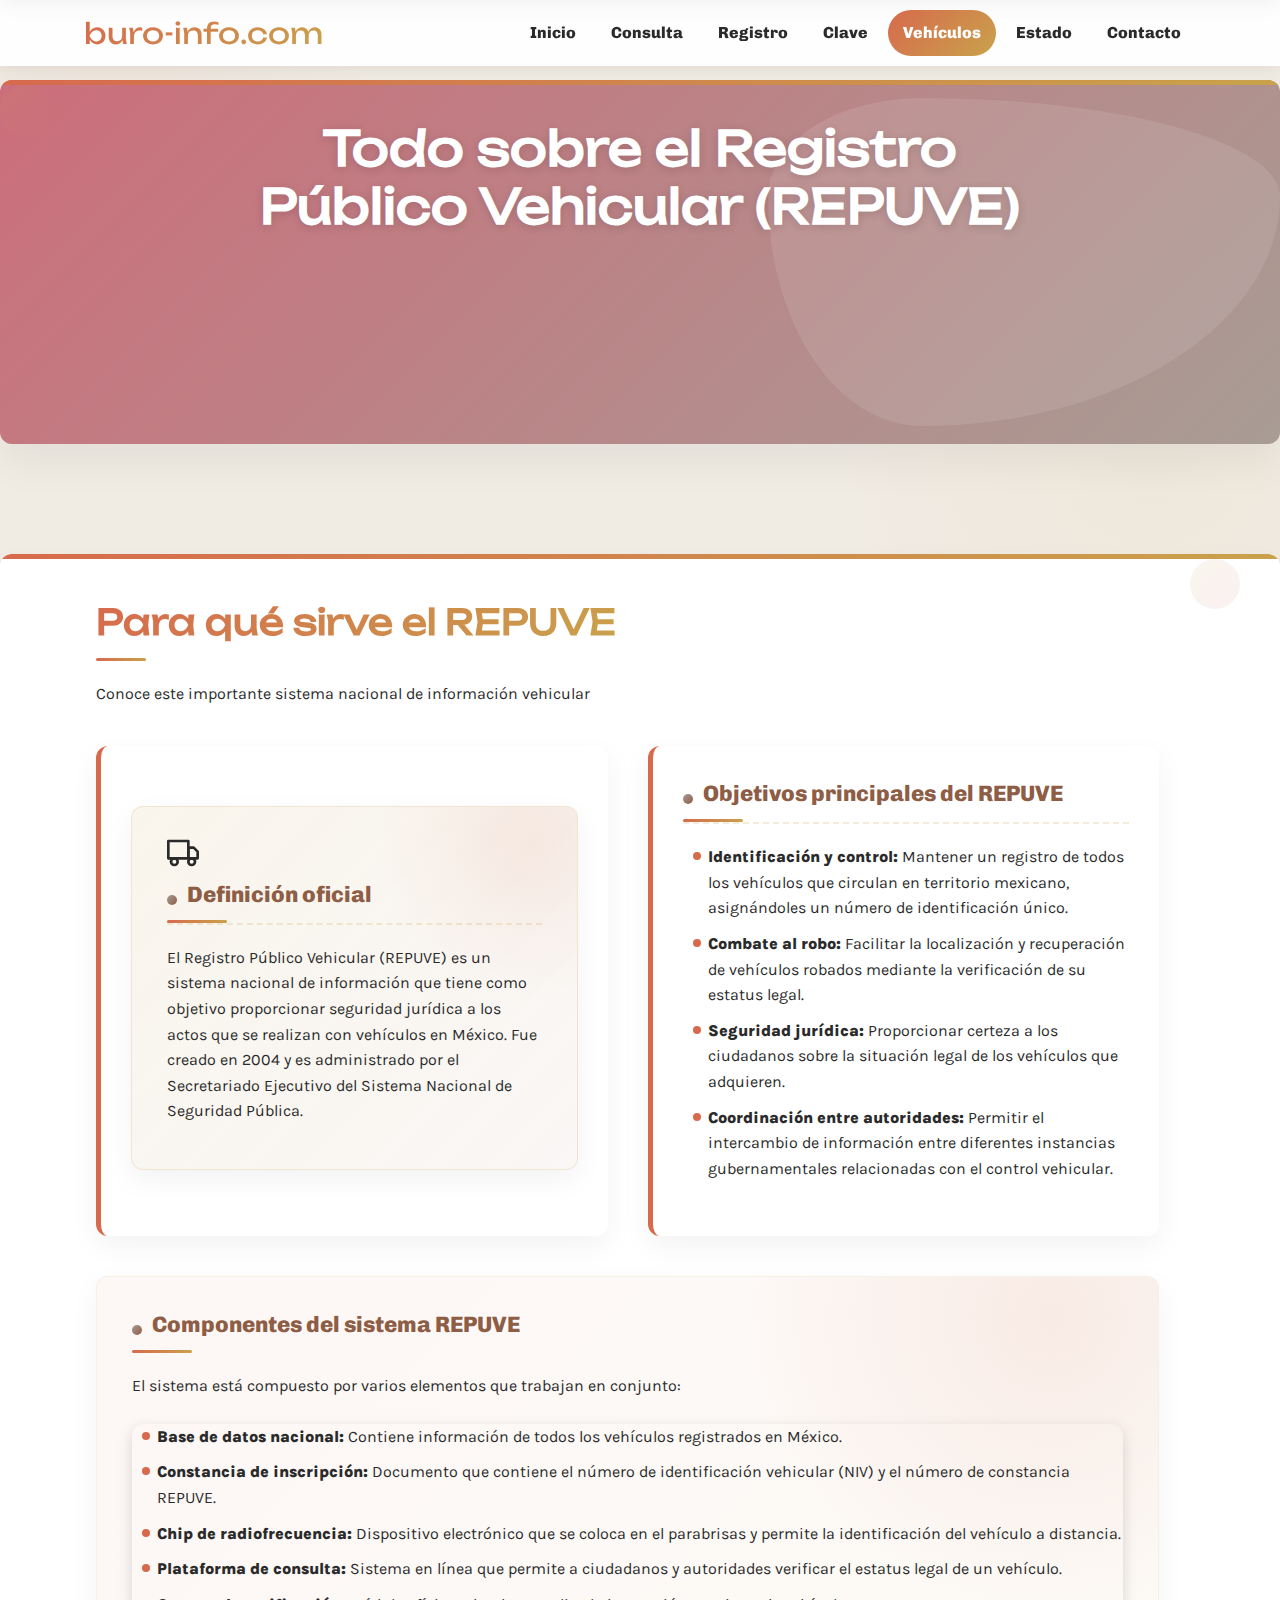
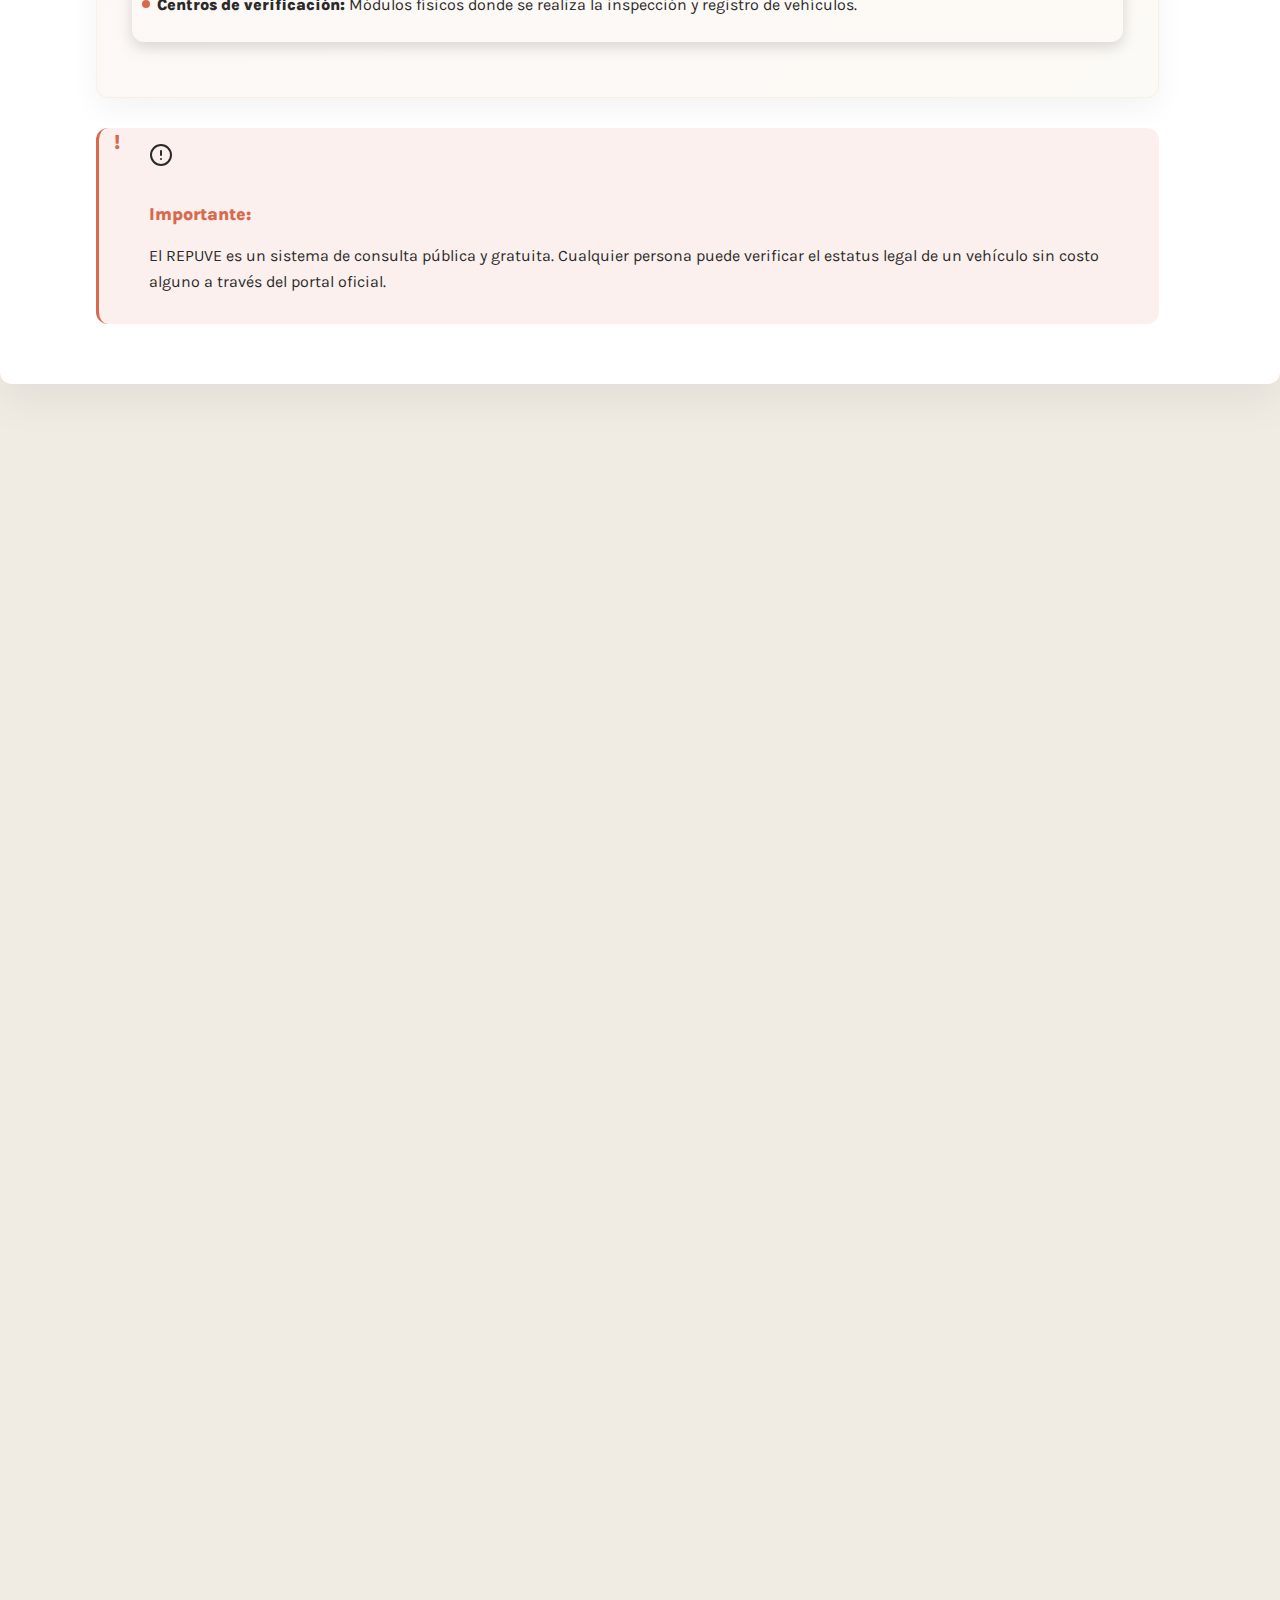
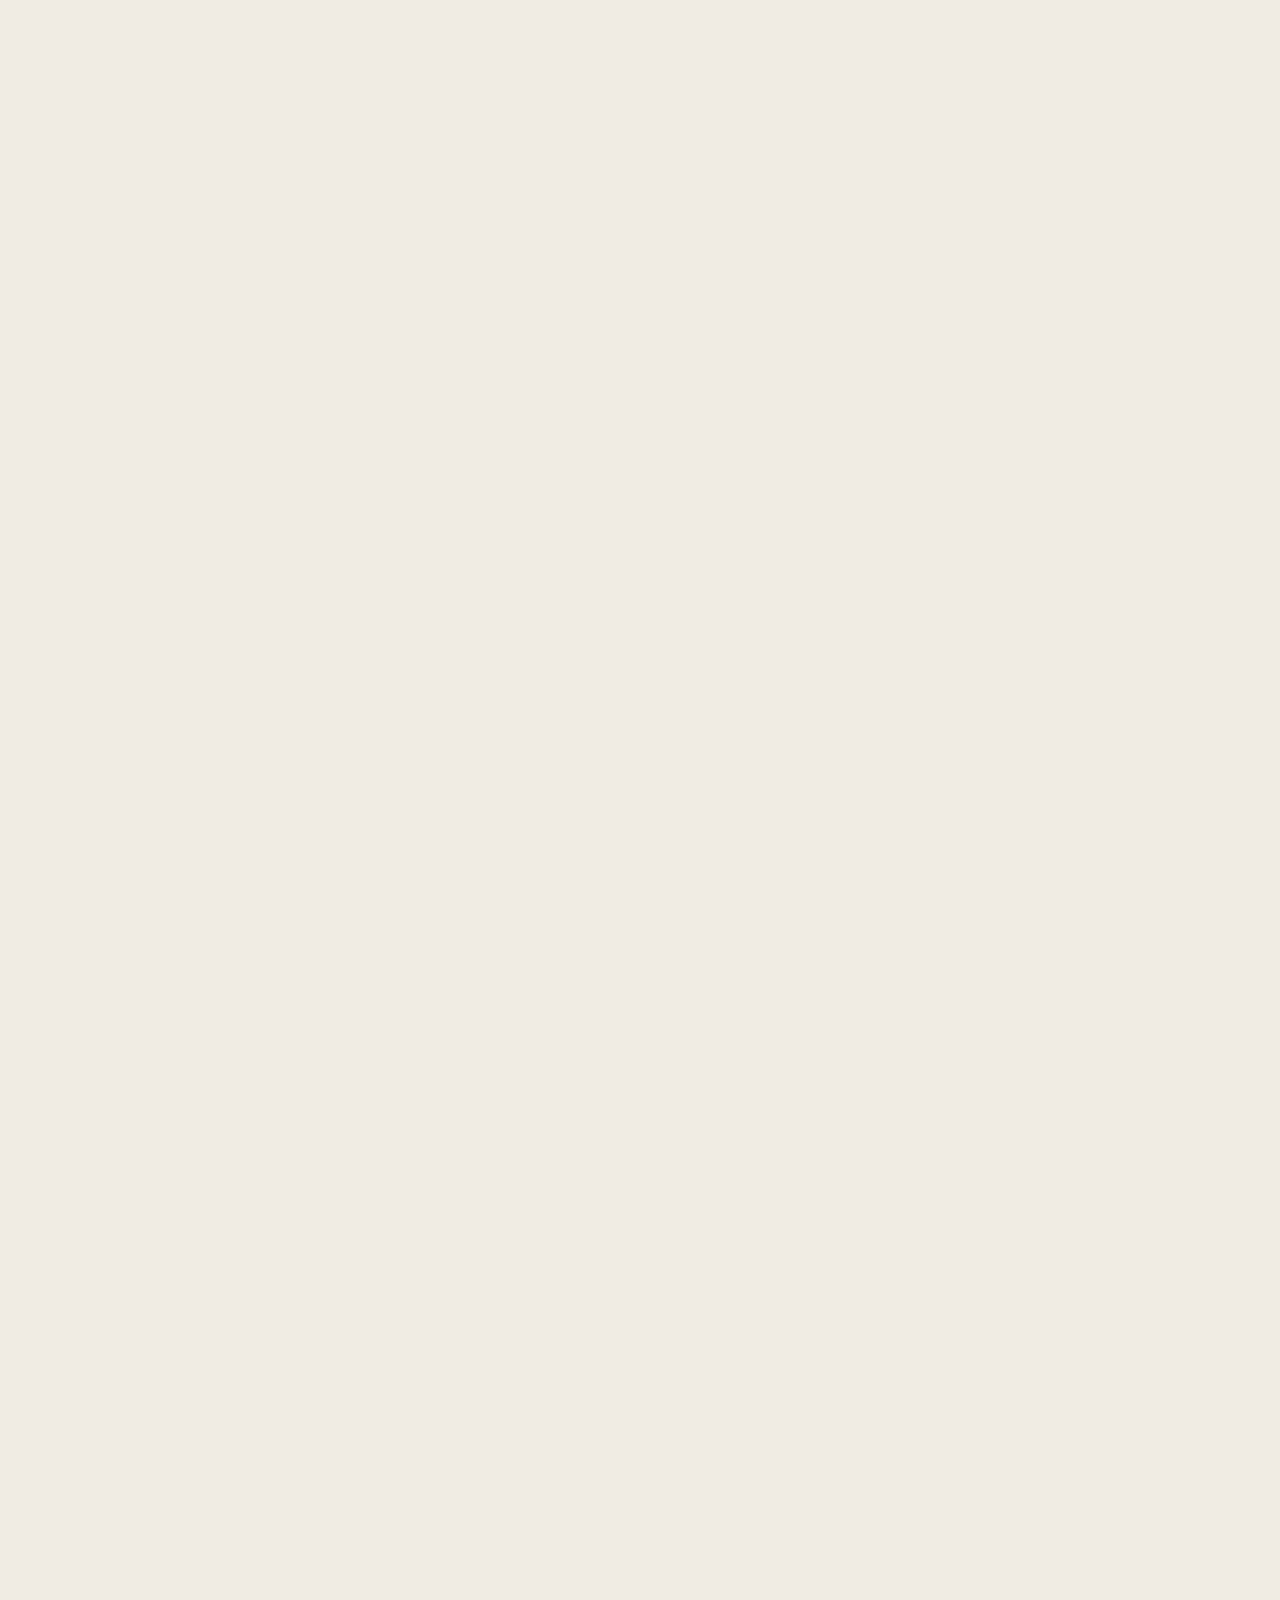
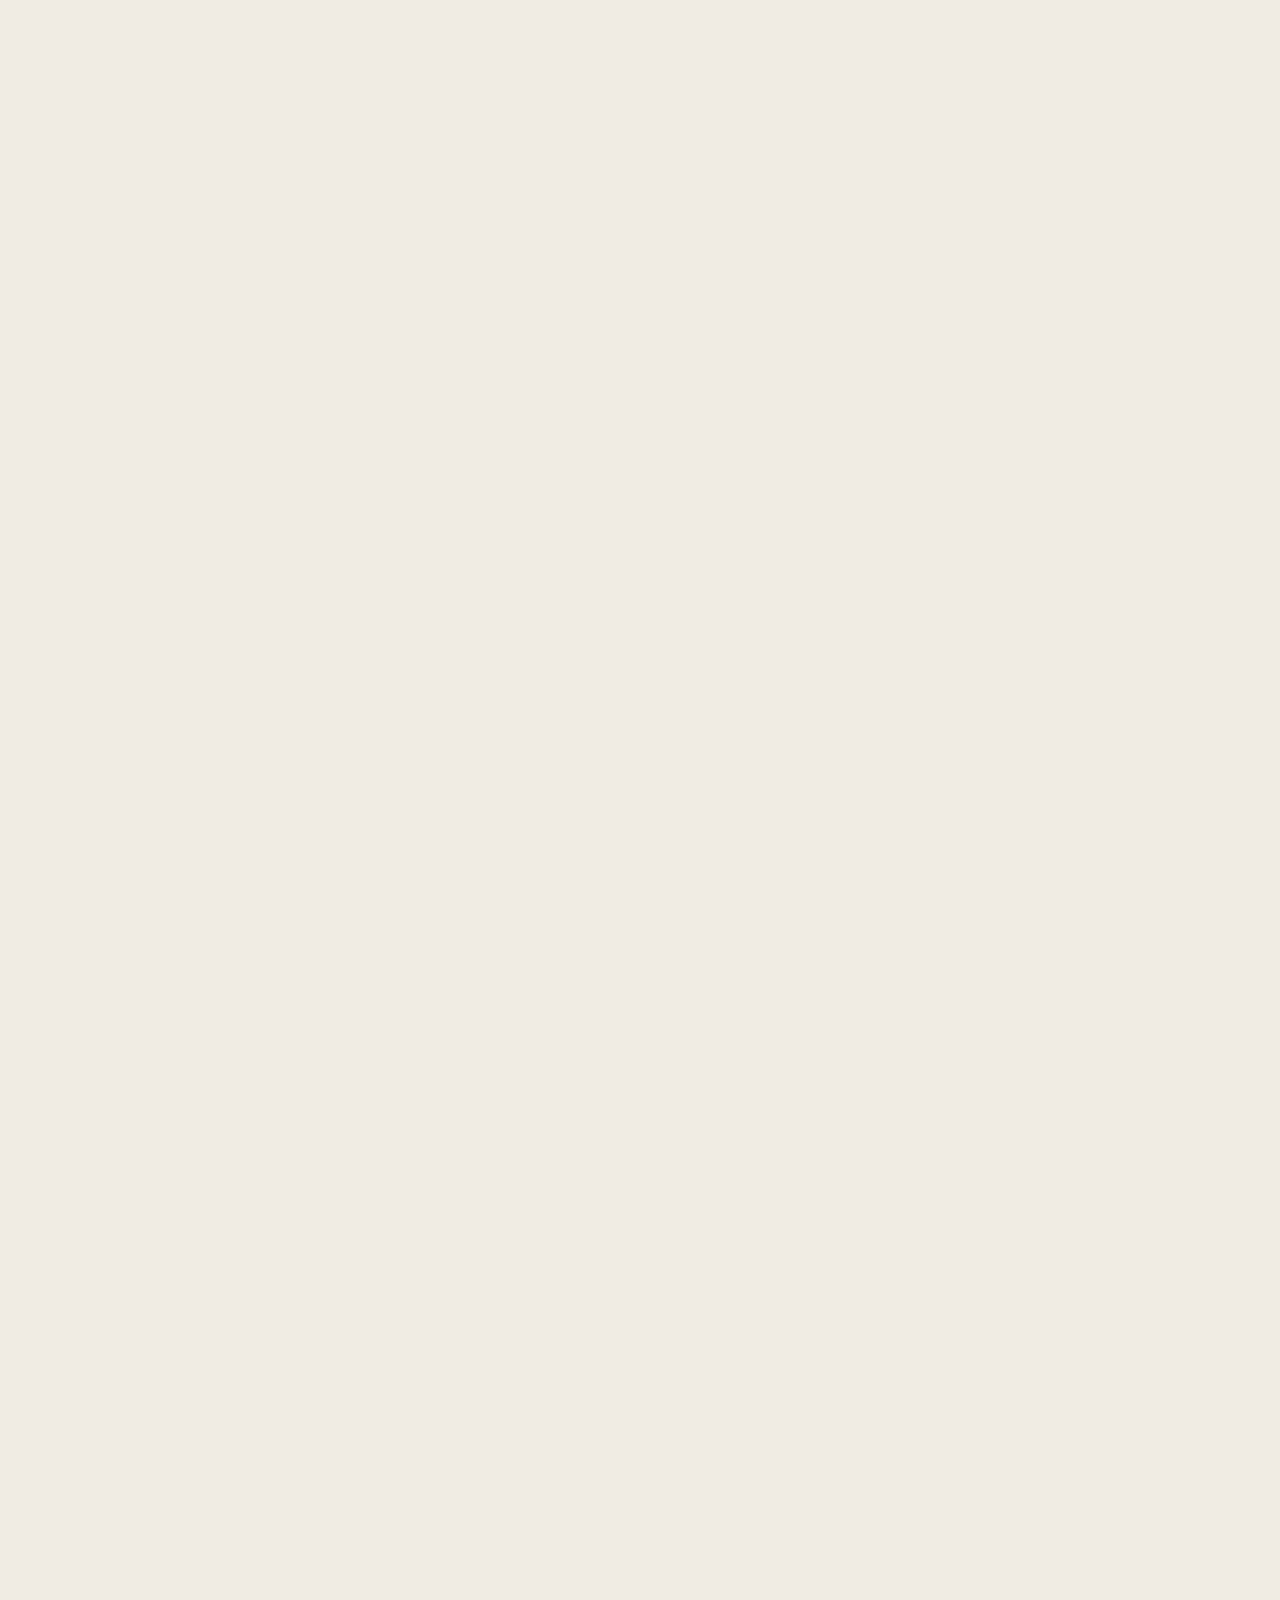
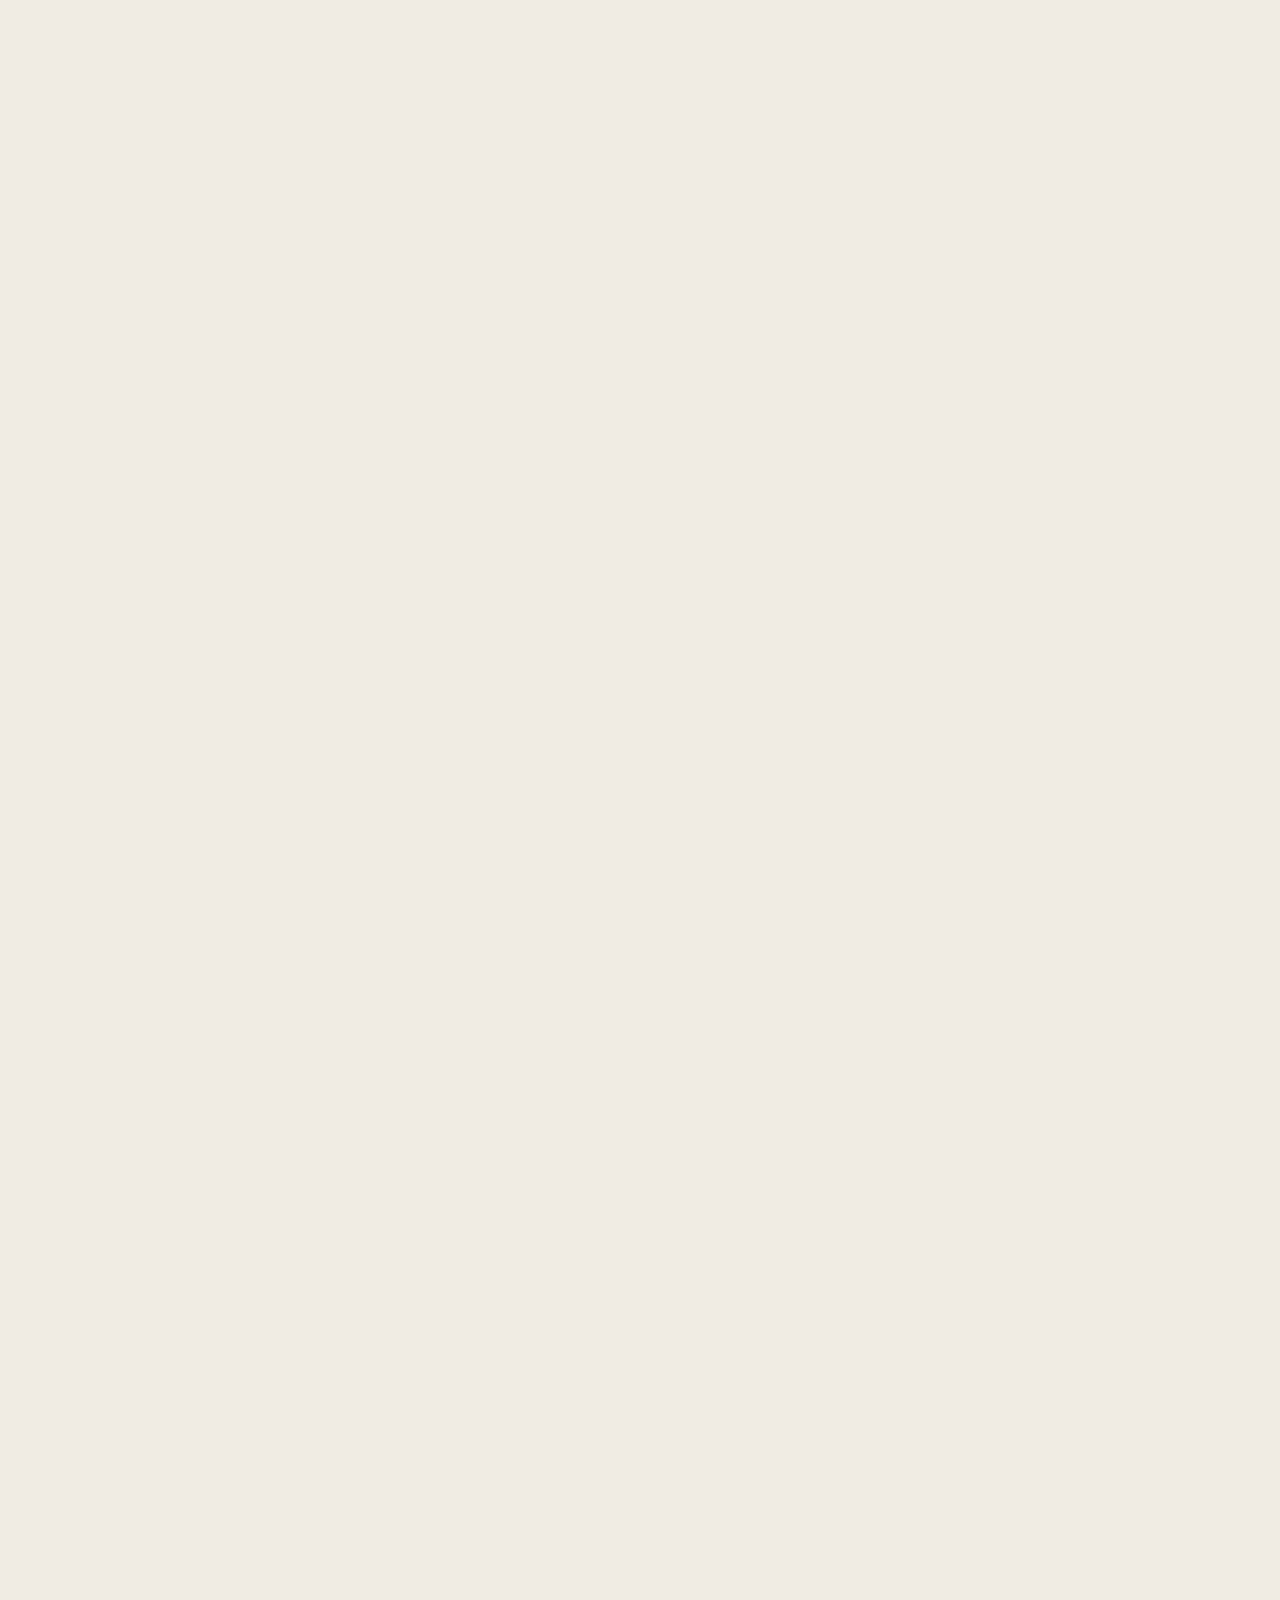
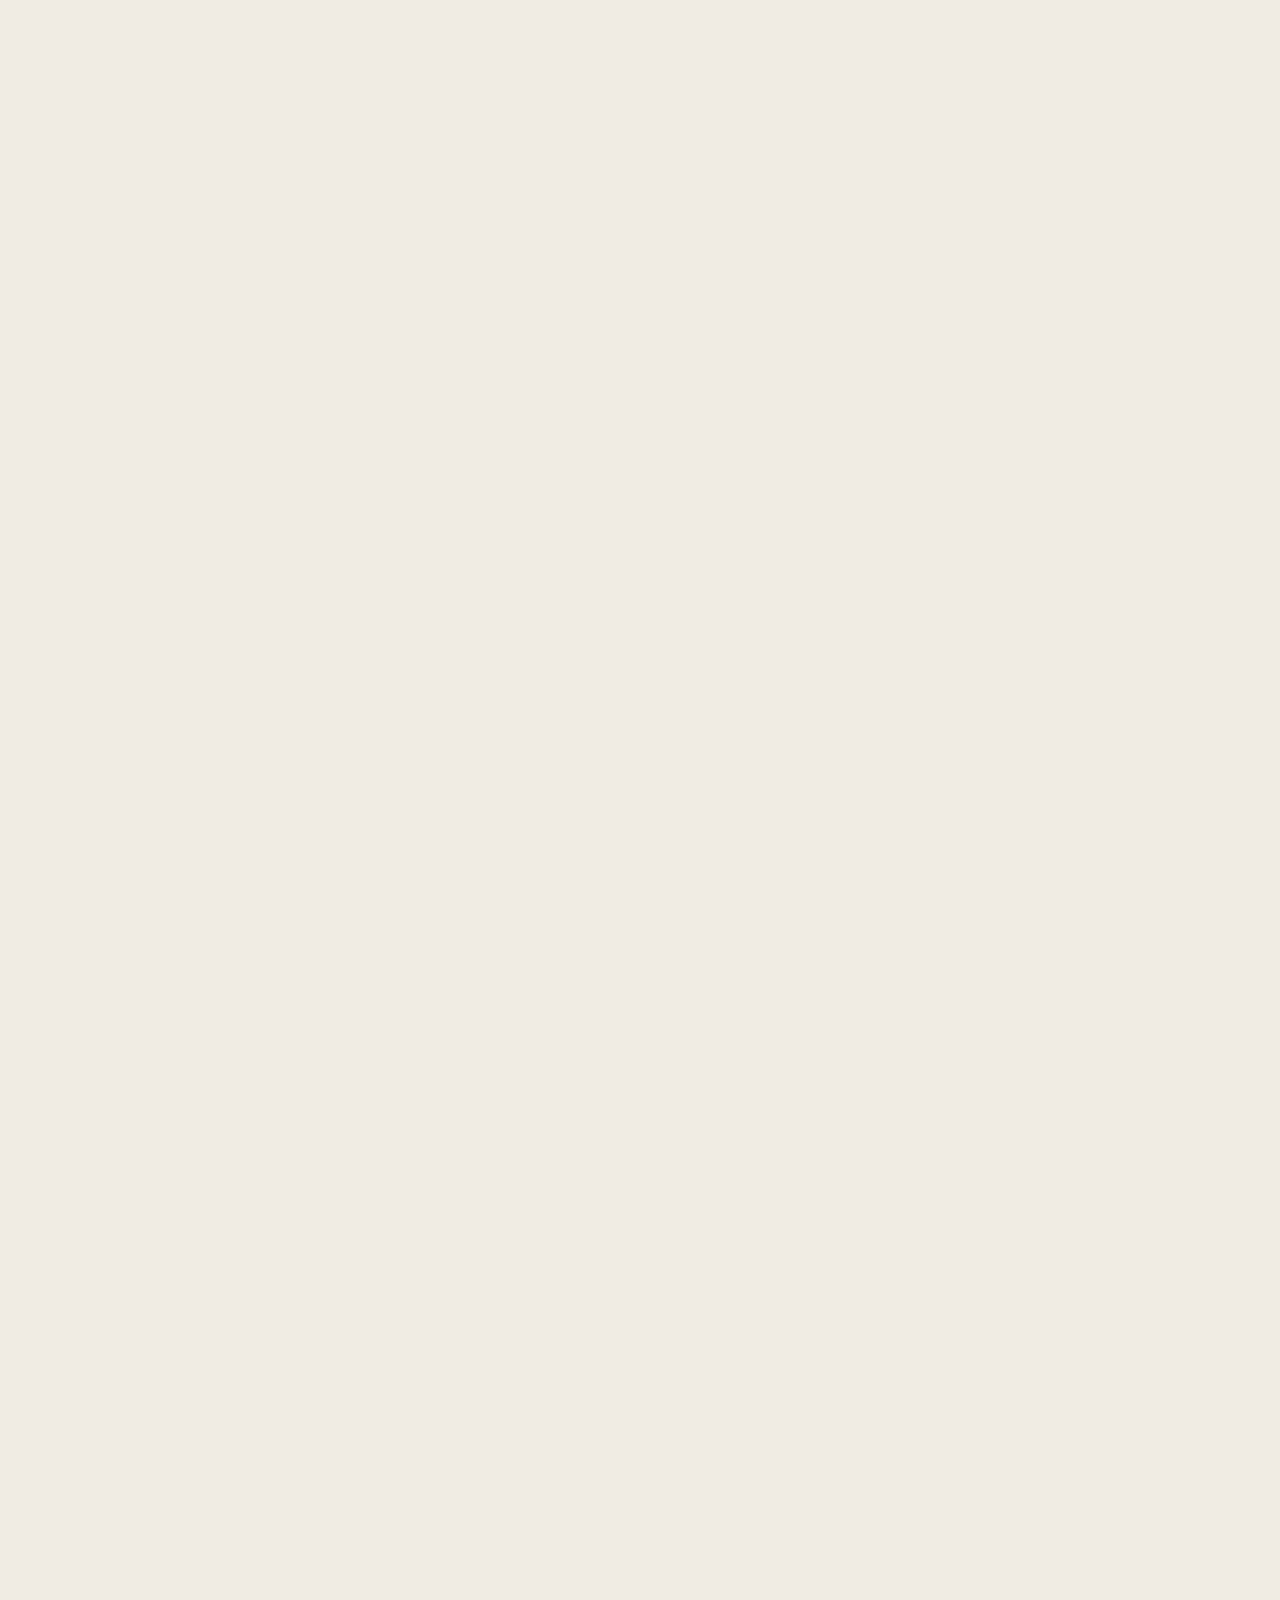
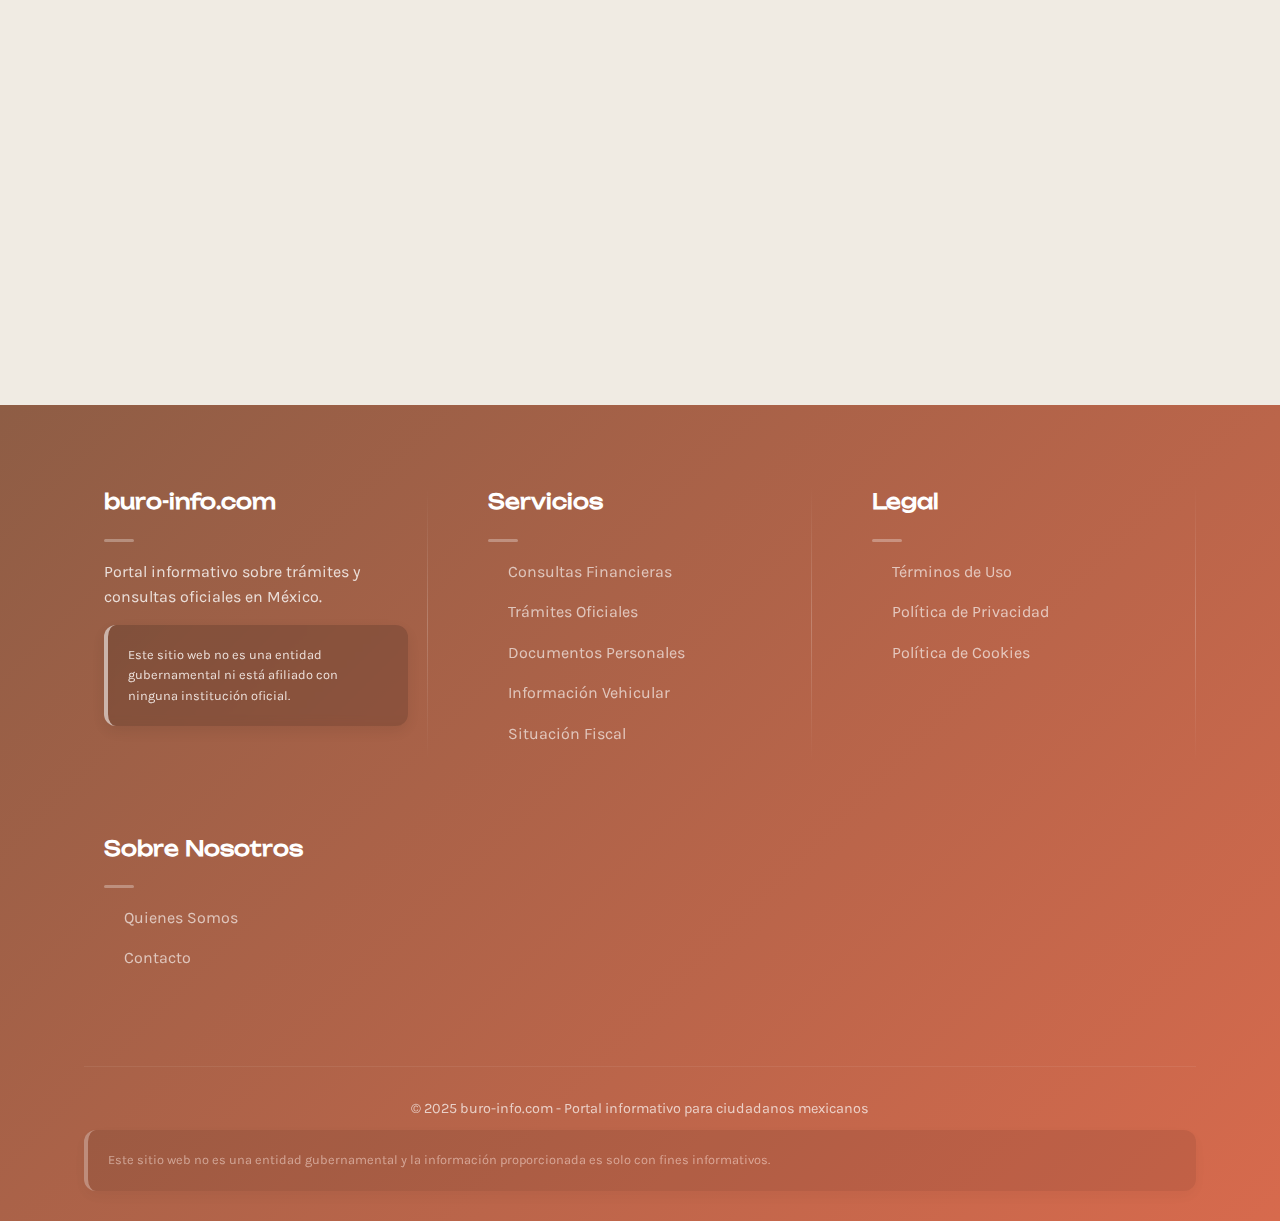
<file: vehiculos.html>
<!DOCTYPE html>
<html lang="es">
<head>
    <meta charset="UTF-8">
    <meta name="viewport" content="width=device-width, initial-scale=1.0">
    <meta name="description" content="Información completa sobre el Registro Público Vehicular (REPUVE) en México, cómo consultar el estatus legal de un vehículo y qué verificar al comprar un auto usado.">
    <title>Todo sobre el Registro Público Vehicular (REPUVE) | buro-info.com</title>
    <link rel="icon" href="images/favicon.ico" type="image/x-icon">
    <link rel="stylesheet" href="css/styles.css">
</head>
<body>
    <!-- Navegación -->
    <header>
        <div class="container">
            <nav class="navbar">
                <a href="index.html" class="logo">buro-info.com</a>
                <ul class="nav-links">
                    <li><a href="index.html">Inicio</a></li>
                    <li><a href="consulta.html">Consulta</a></li>
                    <li><a href="registro.html">Registro</a></li>
                    <li><a href="clave.html">Clave</a></li>
                    <li><a href="vehiculos.html">Vehículos</a></li>
                    <li><a href="estado.html">Estado</a></li>
                    <li><a href="contacto.html">Contacto</a></li>
                </ul>
                <div class="burger">
                    <div class="line1"></div>
                    <div class="line2"></div>
                    <div class="line3"></div>
                </div>
            </nav>
        </div>
    </header>

    <!-- Hero Section con diseño mejorado -->
    <section class="hero section">
        <div class="hero-bg"></div>
        <div class="container">
            <div class="hero-content">
                <h1>Todo sobre el Registro Público Vehicular (REPUVE)</h1>
                <p class="hero-subtitle">Guía completa para entender qué es el REPUVE y cómo consultar el estatus legal de un vehículo</p>
                <div class="hero-buttons">
                    <a href="#que-es-repuve" class="btn btn-secondary">Más Información</a>
                </div>
            </div>
            <div class="hero-image">
                <div class="hero-shape"></div>
            </div>
        </div>
    </section>
    
    <main>

    <section class="info-content section" id="que-es-repuve">
        <div class="container">
            <div class="section-header">
                <h2>Para qué sirve el REPUVE</h2>
                <p>Conoce este importante sistema nacional de información vehicular</p>
            </div>
            
            <div class="content-grid">
                <div class="content-block">
                    <div class="info-card premium-card">
                        <div class="card-icon">
                            <svg xmlns="http://www.w3.org/2000/svg" width="32" height="32" viewBox="0 0 24 24" fill="none" stroke="currentColor" stroke-width="2" stroke-linecap="round" stroke-linejoin="round"><rect x="1" y="3" width="15" height="13"></rect><polygon points="16 8 20 8 23 11 23 16 16 16 16 8"></polygon><circle cx="5.5" cy="18.5" r="2.5"></circle><circle cx="18.5" cy="18.5" r="2.5"></circle></svg>
                        </div>
                        <div class="card-content">
                            <h3>Definición oficial</h3>
                            <p>El Registro Público Vehicular (REPUVE) es un sistema nacional de información que tiene como objetivo proporcionar seguridad jurídica a los actos que se realizan con vehículos en México. Fue creado en 2004 y es administrado por el Secretariado Ejecutivo del Sistema Nacional de Seguridad Pública.</p>
                        </div>
                    </div>
                </div>
                
                <div class="content-block">
                    <h3>Objetivos principales del REPUVE</h3>
                    <ul class="feature-list">
                        <li><strong>Identificación y control:</strong> Mantener un registro de todos los vehículos que circulan en territorio mexicano, asignándoles un número de identificación único.</li>
                        <li><strong>Combate al robo:</strong> Facilitar la localización y recuperación de vehículos robados mediante la verificación de su estatus legal.</li>
                        <li><strong>Seguridad jurídica:</strong> Proporcionar certeza a los ciudadanos sobre la situación legal de los vehículos que adquieren.</li>
                        <li><strong>Coordinación entre autoridades:</strong> Permitir el intercambio de información entre diferentes instancias gubernamentales relacionadas con el control vehicular.</li>
                    </ul>
                </div>
            </div>
            
            <div class="info-grid">
                <div class="info-card">
                    <div class="card-header">
                        <h3>Componentes del sistema REPUVE</h3>
                    </div>
                    <div class="card-content">
                        <p>El sistema está compuesto por varios elementos que trabajan en conjunto:</p>
                        <div class="table-responsive">
                            <ul class="feature-list">
                                <li><strong>Base de datos nacional:</strong> Contiene información de todos los vehículos registrados en México.</li>
                                <li><strong>Constancia de inscripción:</strong> Documento que contiene el número de identificación vehicular (NIV) y el número de constancia REPUVE.</li>
                                <li><strong>Chip de radiofrecuencia:</strong> Dispositivo electrónico que se coloca en el parabrisas y permite la identificación del vehículo a distancia.</li>
                                <li><strong>Plataforma de consulta:</strong> Sistema en línea que permite a ciudadanos y autoridades verificar el estatus legal de un vehículo.</li>
                                <li><strong>Centros de verificación:</strong> Módulos físicos donde se realiza la inspección y registro de vehículos.</li>
                            </ul>
                        </div>
                    </div>
                </div>
            </div>
            
            <div class="info-alert">
                <div class="alert-icon">
                    <svg xmlns="http://www.w3.org/2000/svg" width="24" height="24" viewBox="0 0 24 24" fill="none" stroke="currentColor" stroke-width="2" stroke-linecap="round" stroke-linejoin="round"><circle cx="12" cy="12" r="10"></circle><line x1="12" y1="8" x2="12" y2="12"></line><line x1="12" y1="16" x2="12.01" y2="16"></line></svg>
                </div>
                <div class="alert-content">
                    <h4>Importante:</h4>
                    <p>El REPUVE es un sistema de consulta pública y gratuita. Cualquier persona puede verificar el estatus legal de un vehículo sin costo alguno a través del portal oficial.</p>
                </div>
            </div>
        </div>
    </section>
    
    <section class="info-section section" id="consulta-placas">
        <div class="container">
            <div class="section-header">
                <h2>Cómo consultar placas y estatus legal de un vehículo</h2>
                <p>Verificar el estatus legal de un vehículo es un proceso sencillo y gratuito</p>
            </div>
            
            <div class="content-grid">
                <div class="content-block">
                    <div class="info-card">
                        <div class="card-header">
                            <h3>Consulta en línea</h3>
                        </div>
                        <div class="card-content">
                            <p>La forma más rápida y accesible de consultar el REPUVE es a través de su portal oficial:</p>
                            <div class="table-responsive">
                                <ol class="feature-list">
                                    <li><strong>Accede al sitio web oficial:</strong> Visita el portal del Registro Público Vehicular.</li>
                                    <li><strong>Selecciona "Consulta Ciudadana":</strong> Busca esta opción en el menú principal.</li>
                                    <li><strong>Elige el método de consulta:</strong> Puedes buscar por número de placa, NIV/VIN, número de constancia o folio de inscripción.</li>
                                    <li><strong>Ingresa el dato seleccionado:</strong> Escribe la información exactamente como aparece en los documentos.</li>
                                    <li><strong>Completa el captcha:</strong> Verifica que no eres un robot ingresando el código que se muestra.</li>
                                    <li><strong>Revisa los resultados:</strong> El sistema mostrará la información disponible sobre el vehículo.</li>
                                </ol>
                            </div>
                        </div>
                    </div>
                </div>
                
                <div class="content-block">
                    <div class="info-card">
                        <div class="card-header">
                            <div class="card-icon">
                                <svg xmlns="http://www.w3.org/2000/svg" width="24" height="24" viewBox="0 0 24 24" fill="none" stroke="currentColor" stroke-width="2" stroke-linecap="round" stroke-linejoin="round"><path d="M22 16.92v3a2 2 0 0 1-2.18 2 19.79 19.79 0 0 1-8.63-3.07 19.5 19.5 0 0 1-6-6 19.79 19.79 0 0 1-3.07-8.67A2 2 0 0 1 4.11 2h3a2 2 0 0 1 2 1.72 12.84 12.84 0 0 0 .7 2.81 2 2 0 0 1-.45 2.11L8.09 9.91a16 16 0 0 0 6 6l1.27-1.27a2 2 0 0 1 2.11-.45 12.84 12.84 0 0 0 2.81.7A2 2 0 0 1 22 16.92z"></path></svg>
                            </div>
                            <h3>Consulta por mensaje de texto</h3>
                        </div>
                        <div class="card-content">
                            <p>También puedes realizar una consulta básica mediante SMS:</p>
                            <div class="table-responsive">
                                <ol class="feature-list">
                                    <li>Envía un mensaje con la palabra REPUVE seguida de un espacio y el NIV/VIN del vehículo.</li>
                                    <li>Dirige el mensaje al número designado por el REPUVE.</li>
                                    <li>Recibirás una respuesta con el estatus básico del vehículo.</li>
                                </ol>
                            </div>
                        </div>
                    </div>
                </div>
            </div>
            
            <div class="info-grid">
                <div class="info-card">
                    <div class="card-header">
                        <h3>Consulta presencial</h3>
                    </div>
                    <div class="card-content">
                        <p>Si prefieres realizar la consulta en persona:</p>
                        <div class="table-responsive">
                            <ol class="feature-list">
                                <li><strong>Localiza un módulo REPUVE:</strong> Existen módulos en diferentes estados del país.</li>
                                <li><strong>Acude con la documentación del vehículo:</strong> Lleva la tarjeta de circulación y/o factura.</li>
                                <li><strong>Solicita la verificación:</strong> El personal realizará la consulta y te proporcionará la información.</li>
                            </ol>
                        </div>
                    </div>
                </div>
            </div>
            
            <div class="service-grid">
                <div class="service-card">
                    <div class="service-icon">
                        <svg xmlns="http://www.w3.org/2000/svg" width="24" height="24" viewBox="0 0 24 24" fill="none" stroke="currentColor" stroke-width="2" stroke-linecap="round" stroke-linejoin="round"><path d="M14 2H6a2 2 0 0 0-2 2v16a2 2 0 0 0 2 2h12a2 2 0 0 0 2-2V8z"></path><polyline points="14 2 14 8 20 8"></polyline><line x1="16" y1="13" x2="8" y2="13"></line><line x1="16" y1="17" x2="8" y2="17"></line><polyline points="10 9 9 9 8 9"></polyline></svg>
                    </div>
                    <h3>Información que obtendrás</h3>
                    <ul class="feature-list">
                        <li><strong>Datos generales:</strong> Marca, modelo, año, tipo, clase</li>
                        <li><strong>Estatus legal:</strong> Si tiene o no reporte de robo vigente</li>
                        <li><strong>Procedencia:</strong> Nacional o importado</li>
                        <li><strong>Situación administrativa:</strong> Reportes pendientes</li>
                    </ul>
                </div>
            </div>
            
            <div class="info-alert">
                <div class="alert-icon">
                    <svg xmlns="http://www.w3.org/2000/svg" width="24" height="24" viewBox="0 0 24 24" fill="none" stroke="currentColor" stroke-width="2" stroke-linecap="round" stroke-linejoin="round"><circle cx="12" cy="12" r="10"></circle><line x1="12" y1="8" x2="12" y2="12"></line><line x1="12" y1="16" x2="12.01" y2="16"></line></svg>
                </div>
                <div class="alert-content">
                    <h4>Importante:</h4>
                    <p>La consulta en el REPUVE es completamente gratuita. Desconfía de sitios web o personas que te soliciten un pago para realizar esta verificación.</p>
                </div>
            </div>
        </section>

    <section class="warning-section section" id="reporte-pendiente">
        <div class="container">
            <div class="section-header">
                <h2>Qué significa que un auto tenga "reporte pendiente"</h2>
                <p>Comprende las implicaciones y riesgos de este estatus en el REPUVE</p>
            </div>
            
            <div class="content-grid">
                <div class="content-block">
                    <div class="info-card warning-card">
                        <div class="card-icon">
                            <svg xmlns="http://www.w3.org/2000/svg" width="32" height="32" viewBox="0 0 24 24" fill="none" stroke="currentColor" stroke-width="2" stroke-linecap="round" stroke-linejoin="round"><path d="M10.29 3.86L1.82 18a2 2 0 0 0 1.71 3h16.94a2 2 0 0 0 1.71-3L13.71 3.86a2 2 0 0 0-3.42 0z"></path><line x1="12" y1="9" x2="12" y2="13"></line><line x1="12" y1="17" x2="12.01" y2="17"></line></svg>
                        </div>
                        <div class="card-content">
                            <h3>Tipos de reportes en el REPUVE</h3>
                            <p>Al consultar un vehículo en el REPUVE, podrías encontrar diferentes estatus:</p>
                            <ul class="feature-list">
                                <li><strong>Sin reporte de robo:</strong> El vehículo no tiene ninguna alerta registrada en el sistema.</li>
                                <li><strong>Con reporte de robo vigente:</strong> Existe una denuncia formal por robo del vehículo que sigue activa.</li>
                                <li><strong>Reporte pendiente:</strong> Existe alguna situación irregular que requiere aclaración.</li>
                                <li><strong>Recuperado:</strong> El vehículo fue robado pero ya ha sido recuperado por las autoridades.</li>
                            </ul>
                        </div>
                    </div>
                </div>
                
                <div class="content-block">
                    <div class="info-card">
                        <div class="card-header">
                            <h3>¿Qué significa "reporte pendiente"?</h3>
                        </div>
                        <div class="card-content">
                            <p>Un "reporte pendiente" puede indicar diferentes situaciones:</p>
                            <div class="table-responsive">
                                <ol class="feature-list">
                                    <li><strong>Investigación en curso:</strong> El vehículo está siendo investigado por posible participación en un delito.</li>
                                    <li><strong>Irregularidades documentales:</strong> Existen discrepancias en la documentación registrada.</li>
                                    <li><strong>Proceso de actualización:</strong> La información está siendo actualizada en el sistema.</li>
                                    <li><strong>Reporte administrativo:</strong> Existe alguna restricción administrativa (adeudos fiscales, multas significativas, etc.).</li>
                                    <li><strong>Proceso de verificación de NIV:</strong> Se está confirmando la autenticidad del número de identificación vehicular.</li>
                                </ol>
                            </div>
                        </div>
                    </div>
                </div>
            </div>
            
            <div class="info-grid">
                <div class="info-card alert-card">
                    <div class="card-header">
                        <div class="card-icon">
                            <svg xmlns="http://www.w3.org/2000/svg" width="24" height="24" viewBox="0 0 24 24" fill="none" stroke="currentColor" stroke-width="2" stroke-linecap="round" stroke-linejoin="round"><circle cx="12" cy="12" r="10"></circle><line x1="12" y1="8" x2="12" y2="12"></line><line x1="12" y1="16" x2="12.01" y2="16"></line></svg>
                        </div>
                        <h3>Implicaciones de un reporte pendiente</h3>
                    </div>
                    <div class="card-content">
                        <p>Encontrar este estatus tiene consecuencias importantes:</p>
                        <ul class="feature-list">
                            <li><strong>Riesgo legal:</strong> Adquirir un vehículo con reporte pendiente puede derivar en problemas legales.</li>
                            <li><strong>Imposibilidad de realizar trámites:</strong> No podrás realizar cambios de propietario u otros trámites vehiculares.</li>
                            <li><strong>Posible aseguramiento:</strong> Las autoridades podrían retener el vehículo hasta que se aclare su situación.</li>
                            <li><strong>Dificultad para asegurarlo:</strong> Las compañías de seguros suelen rechazar vehículos con reportes pendientes.</li>
                        </ul>
                    </div>
                </div>
            </div>
            
            <div class="service-grid">
                <div class="service-card">
                    <div class="service-icon">
                        <svg xmlns="http://www.w3.org/2000/svg" width="24" height="24" viewBox="0 0 24 24" fill="none" stroke="currentColor" stroke-width="2" stroke-linecap="round" stroke-linejoin="round"><path d="M22 11.08V12a10 10 0 1 1-5.93-9.14"></path><polyline points="22 4 12 14.01 9 11.01"></polyline></svg>
                    </div>
                    <h3>¿Qué hacer si encuentras un reporte pendiente?</h3>
                    <ol class="feature-list">
                        <li><strong>Si eres el propietario actual:</strong> Acude a un módulo REPUVE o a la Fiscalía correspondiente para solicitar información detallada.</li>
                        <li><strong>Si estás considerando comprarlo:</strong> Lo más recomendable es desistir de la compra hasta que el vendedor resuelva la situación.</li>
                        <li><strong>Si ya realizaste la compra:</strong> Busca asesoría legal de inmediato y reúne toda la documentación de la transacción.</li>
                    </ol>
                </div>
            </div>
        </div>
        
        <div class="info-alert warning-alert">
            <div class="alert-icon">
                <svg xmlns="http://www.w3.org/2000/svg" width="24" height="24" viewBox="0 0 24 24" fill="none" stroke="currentColor" stroke-width="2" stroke-linecap="round" stroke-linejoin="round"><path d="M10.29 3.86L1.82 18a2 2 0 0 0 1.71 3h16.94a2 2 0 0 0 1.71-3L13.71 3.86a2 2 0 0 0-3.42 0z"></path><line x1="12" y1="9" x2="12" y2="13"></line><line x1="12" y1="17" x2="12.01" y2="17"></line></svg>
            </div>
            <div class="alert-content">
                <h4>Advertencia:</h4>
                <p>Nunca adquieras un vehículo con reporte pendiente, incluso si el vendedor ofrece un precio muy atractivo o asegura que es un "error del sistema". Las consecuencias legales y financieras pueden ser muy graves.</p>
            </div>
        </div>
    </section>

    <section class="tips-section section" id="consejos-compra">
        <div class="container">
            <div class="section-header">
                <h2>Consejos al comprar auto usado</h2>
                <p>Recomendaciones para realizar una compra segura y evitar problemas legales</p>
            </div>
            
            <div class="content-grid">
                <div class="content-block">
                    <div class="info-card">
                        <div class="card-header">
                            <div class="card-icon">
                                <svg xmlns="http://www.w3.org/2000/svg" width="24" height="24" viewBox="0 0 24 24" fill="none" stroke="currentColor" stroke-width="2" stroke-linecap="round" stroke-linejoin="round"><path d="M22 11.08V12a10 10 0 1 1-5.93-9.14"></path><polyline points="22 4 12 14.01 9 11.01"></polyline></svg>
                            </div>
                            <h3>Verificaciones legales esenciales</h3>
                        </div>
                        <div class="card-content">
                            <p>Adquirir un vehículo usado puede ser una excelente opción si se toman las precauciones adecuadas:</p>
                            <div class="table-responsive">
                                <ol class="feature-list">
                                    <li><strong>Consulta el REPUVE:</strong> Verifica que el vehículo no tenga reporte de robo o alguna situación irregular.</li>
                                    <li><strong>Comprueba la documentación:</strong> Factura original, tarjeta de circulación vigente, verificaciones vehiculares y comprobantes de pago.</li>
                                    <li><strong>Verifica la coincidencia de números:</strong> Asegúrate que el NIV/VIN coincida con el grabado en el vehículo.</li>
                                    <li><strong>Consulta adeudos:</strong> Revisa tenencias y multas pendientes en el portal oficial correspondiente.</li>
                                </ol>
                            </div>
                        </div>
                    </div>
                </div>
                
                <div class="content-block">
                    <div class="info-card">
                        <div class="card-header">
                            <div class="card-icon">
                                <svg xmlns="http://www.w3.org/2000/svg" width="24" height="24" viewBox="0 0 24 24" fill="none" stroke="currentColor" stroke-width="2" stroke-linecap="round" stroke-linejoin="round"><circle cx="12" cy="12" r="10"></circle><path d="M9.09 9a3 3 0 0 1 5.83 1c0 2-3 3-3 3"></path><line x1="12" y1="17" x2="12.01" y2="17"></line></svg>
                            </div>
                            <h3>Verificaciones físicas y mecánicas</h3>
                        </div>
                        <div class="card-content">
                            <div class="table-responsive">
                                <ol class="feature-list">
                                    <li><strong>Inspección visual detallada:</strong> Busca señales de reparaciones estructurales, óxido, desgaste de neumáticos y funcionamiento de sistemas eléctricos.</li>
                                    <li><strong>Prueba de manejo:</strong> Evalúa el comportamiento del motor, transmisión, frenos, dirección y suspensión.</li>
                                    <li><strong>Revisión por un mecánico independiente:</strong> Siempre es recomendable que un profesional realice una evaluación completa.</li>
                                </ol>
                            </div>
                        </div>
                    </div>
                </div>
            </div>
            
            <div class="service-grid">
                <div class="service-card">
                    <div class="service-icon">
                        <svg xmlns="http://www.w3.org/2000/svg" width="24" height="24" viewBox="0 0 24 24" fill="none" stroke="currentColor" stroke-width="2" stroke-linecap="round" stroke-linejoin="round"><path d="M20 21v-2a4 4 0 0 0-4-4H8a4 4 0 0 0-4 4v2"></path><circle cx="12" cy="7" r="4"></circle></svg>
                    </div>
                    <h3>Precauciones en la transacción</h3>
                    <ul class="feature-list">
                        <li><strong>Conoce al vendedor:</strong> Verifica su identidad con documentos oficiales.</li>
                        <li><strong>Lugar seguro:</strong> Realiza la transacción durante el día y en un sitio público.</li>
                        <li><strong>Contrato de compraventa:</strong> Incluye todos los detalles del vehículo y responsabilidades.</li>
                        <li><strong>Cambio de propietario inmediato:</strong> No demores este trámite para evitar problemas.</li>
                        <li><strong>Conserva documentación:</strong> Guarda respaldos de todos los documentos de la transacción.</li>
                    </ul>
                </div>
            </div>
            
            <div class="info-alert">
                <h4>Señales de alerta:</h4>
                <p>Desconfía si el vendedor:</p>
                <ul>
                    <li>Ofrece un precio significativamente inferior al valor de mercado</li>
                    <li>Se muestra reacio a mostrar toda la documentación</li>
                    <li>No permite una revisión mecánica independiente</li>
                    <li>Presiona para cerrar la venta rápidamente</li>
                    <li>No quiere realizar el trámite de cambio de propietario</li>
                    <li>Solo acepta efectivo y rechaza otros métodos de pago seguros</li>
                </ul>
            </div>
        </section>

        <section class="document-section section" id="constancia-repuve">
        <div class="container">
            <div class="section-header">
                <h2>La constancia de inscripción REPUVE</h2>
                <p>Un elemento fundamental que proporciona seguridad adicional a los propietarios de vehículos</p>
            </div>
            
            <div class="content-grid">
                <div class="content-block">
                    <div class="info-card">
                        <div class="card-header">
                            <div class="card-icon">
                                <svg xmlns="http://www.w3.org/2000/svg" width="24" height="24" viewBox="0 0 24 24" fill="none" stroke="currentColor" stroke-width="2" stroke-linecap="round" stroke-linejoin="round"><path d="M14 2H6a2 2 0 0 0-2 2v16a2 2 0 0 0 2 2h12a2 2 0 0 0 2-2V8z"></path><polyline points="14 2 14 8 20 8"></polyline><line x1="16" y1="13" x2="8" y2="13"></line><line x1="16" y1="17" x2="8" y2="17"></line><polyline points="10 9 9 9 8 9"></polyline></svg>
                            </div>
                            <h3>¿Qué es la constancia de inscripción?</h3>
                        </div>
                        <div class="card-content">
                            <p>Es un documento oficial que contiene:</p>
                            <ul class="feature-list">
                                <li>Número de identificación vehicular (NIV/VIN)</li>
                                <li>Número de constancia REPUVE (único para cada vehículo)</li>
                                <li>Datos básicos del vehículo (marca, modelo, año)</li>
                                <li>Código bidimensional (QR) para verificación</li>
                            </ul>
                            <p>Además, incluye un chip electrónico que permite la identificación del vehículo mediante lectores especiales utilizados por las autoridades.</p>
                        </div>
                    </div>
                </div>
                
                <div class="content-block">
                    <div class="info-card">
                        <div class="card-header">
                            <h3>¿Cómo obtener la constancia?</h3>
                        </div>
                        <div class="card-content">
                            <p>El proceso para obtener la constancia de inscripción varía según el estado, pero generalmente implica:</p>
                            <div class="table-responsive">
                                <ol class="feature-list">
                                    <li><strong>Localiza un módulo REPUVE:</strong> Consulta los centros disponibles en tu estado.</li>
                                    <li><strong>Reúne la documentación:</strong> Generalmente se requiere factura original, tarjeta de circulación e identificación oficial del propietario.</li>
                                    <li><strong>Acude al módulo:</strong> Presenta tu vehículo para la verificación física.</li>
                                    <li><strong>Verificación física:</strong> El personal revisará que los números de serie coincidan con la documentación.</li>
                                    <li><strong>Instalación de la constancia:</strong> Se coloca en el parabrisas del vehículo.</li>
                                </ol>
                            </div>
                        </div>
                    </div>
                </div>
            </div>
            
            <div class="service-grid">
                <div class="service-card">
                    <div class="service-icon">
                        <svg xmlns="http://www.w3.org/2000/svg" width="24" height="24" viewBox="0 0 24 24" fill="none" stroke="currentColor" stroke-width="2" stroke-linecap="round" stroke-linejoin="round"><path d="M22 11.08V12a10 10 0 1 1-5.93-9.14"></path><polyline points="22 4 12 14.01 9 11.01"></polyline></svg>
                    </div>
                    <h3>Beneficios de contar con la constancia</h3>
                    <ul class="feature-list">
                        <li><strong>Mayor seguridad:</strong> Dificulta el robo y comercialización ilegal del vehículo.</li>
                        <li><strong>Agilización de trámites:</strong> Facilita verificaciones vehiculares y otros procedimientos administrativos.</li>
                        <li><strong>Tránsito interestatal:</strong> Evita detenciones innecesarias al cruzar entre estados.</li>
                        <li><strong>Valor agregado:</strong> Incrementa la confianza al momento de vender el vehículo.</li>
                    </ul>
                </div>
            </div>
            
            <div class="info-alert">
                <div class="alert-icon">
                    <svg xmlns="http://www.w3.org/2000/svg" width="24" height="24" viewBox="0 0 24 24" fill="none" stroke="currentColor" stroke-width="2" stroke-linecap="round" stroke-linejoin="round"><circle cx="12" cy="12" r="10"></circle><line x1="12" y1="8" x2="12" y2="12"></line><line x1="12" y1="16" x2="12.01" y2="16"></line></svg>
                </div>
                <div class="alert-content">
                    <h4>Importante:</h4>
                    <p>La constancia de inscripción REPUVE es gratuita. El trámite no tiene costo para el ciudadano, aunque en algunos estados puede estar integrado con otros servicios vehiculares que sí tienen tarifas.</p>
                </div>
            </div>
        </div>
    </section>
    
    </main>

    <!-- Pie de página -->
    <footer>
        <div class="container">
            <div class="footer-content">
                <div class="footer-section">
                    <h3>buro-info.com</h3>
                    <p>Portal informativo sobre trámites y consultas oficiales en México.</p>
                    <p class="disclaimer">Este sitio web no es una entidad gubernamental ni está afiliado con ninguna institución oficial.</p>
                </div>
                <div class="footer-section">
                    <h3>Servicios</h3>
                    <ul>
                        <li><a href="info1.html">Consultas Financieras</a></li>
                        <li><a href="info2.html">Trámites Oficiales</a></li>
                        <li><a href="info3.html">Documentos Personales</a></li>
                        <li><a href="info4.html">Información Vehicular</a></li>
                        <li><a href="info5.html">Situación Fiscal</a></li>
                    </ul>
                </div>
                <div class="footer-section">
                    <h3>Legal</h3>
                    <ul>
                        <li><a href="terminos.html">Términos de Uso</a></li>
                        <li><a href="privacidad.html">Política de Privacidad</a></li>
                        <li><a href="cookies.html">Política de Cookies</a></li>
                    </ul>
                </div>
                <div class="footer-section">
                    <h3>Sobre Nosotros</h3>
                    <ul>
                        <li><a href="nosotros.html">Quienes Somos</a></li>
                        <li><a href="contacto.html">Contacto</a></li>
                    </ul>
                </div>
            </div>
            <div class="footer-bottom">
                <p>&copy; 2025 buro-info.com - Portal informativo para ciudadanos mexicanos</p>
                <p class="disclaimer">Este sitio web no es una entidad gubernamental y la información proporcionada es solo con fines informativos.</p>
            </div>
        </div>
    </footer>

    <!-- Botón volver arriba -->
    <div class="back-to-top">
        <svg xmlns="http://www.w3.org/2000/svg" width="24" height="24" viewBox="0 0 24 24" fill="none" stroke="currentColor" stroke-width="2" stroke-linecap="round" stroke-linejoin="round">
            <path d="M12 19V5M5 12l7-7 7 7"/>
        </svg>
    </div>

    <!-- Banner de cookies mejorado -->
    <div class="cookie-overlay"></div>
    <div class="cookie-banner">
        <div class="cookie-content">
            <div class="cookie-icon">
                <svg xmlns="http://www.w3.org/2000/svg" width="24" height="24" viewBox="0 0 24 24" fill="none" stroke="currentColor" stroke-width="2" stroke-linecap="round" stroke-linejoin="round"><circle cx="12" cy="12" r="10"></circle><line x1="12" y1="16" x2="12" y2="12"></line><line x1="12" y1="8" x2="12.01" y2="8"></line></svg>
            </div>
            <div class="cookie-text">
                <h3>Utilizamos cookies</h3>
                <p>Utilizamos cookies para mejorar tu experiencia en nuestro sitio web. Al continuar navegando, aceptas nuestra política de cookies.</p>
                <p>Para más información, consulta nuestra <a href="cookies.html">Política de Cookies</a>, <a href="privacidad.html">Política de Privacidad</a> y <a href="terminos.html">Términos de Uso</a>.</p>
            </div>
        </div>
        <div class="cookie-buttons">
            <button class="cookie-btn accept-cookies">Aceptar todas</button>
            <button class="cookie-btn cookie-btn-outline">Solo esenciales</button>
        </div>
    </div>

    <!-- Scripts -->
    <script src="js/main.js"></script>
</body>
</html>
</file>
<file: css/styles.css>
/* Estilos principales para buro-info.com - Diseño Original */

/* Variables de colores */
:root {
  --terracota: #D76A4D;
  --oro: #C9A24B;
  --rosa: #CC6E7B;
  --gris: #A89C94;
  --marron: #8E5D45;
  --fondo-principal: #f0ebe3;
  --texto-principal: #2a2a2a;
  --sombra: rgba(0, 0, 0, 0.15);
  --gradiente-1: linear-gradient(135deg, #D76A4D, #C9A24B);
  --gradiente-2: linear-gradient(135deg, #CC6E7B, #A89C94);
  --gradiente-3: linear-gradient(135deg, #A89C94, #8E5D45);
  --gradiente-4: linear-gradient(135deg, #8E5D45, #D76A4D);
  --gradiente-5: linear-gradient(135deg, #C9A24B, #CC6E7B);
  --borde-radio: 12px;
  --transicion: all 0.4s cubic-bezier(0.175, 0.885, 0.32, 1.275);
}

/* Estilos mejorados para botones */
.btn {
  display: inline-flex;
  align-items: center;
  justify-content: center;
  padding: 12px 28px;
  border-radius: 30px;
  font-family: 'Chivo', sans-serif;
  font-weight: bold;
  text-decoration: none;
  cursor: pointer;
  transition: var(--transicion);
  border: none;
  outline: none;
  position: relative;
  overflow: hidden;
  box-shadow: 0 5px 15px rgba(0, 0, 0, 0.1);
}

.btn:before {
  content: '';
  position: absolute;
  top: 0;
  left: -100%;
  width: 100%;
  height: 100%;
  background: rgba(255, 255, 255, 0.2);
  transition: all 0.4s ease;
  z-index: 1;
}

.btn:hover:before {
  left: 100%;
}

.btn-primary {
  background: var(--gradiente-1);
  color: white;
}

.btn-primary:hover {
  box-shadow: 0 8px 25px rgba(215, 106, 77, 0.3);
  transform: translateY(-3px);
}

.btn-secondary {
  background: white;
  color: var(--marron);
  border: 2px solid var(--terracota);
}

.btn-secondary:hover {
  background: rgba(215, 106, 77, 0.1);
  transform: translateY(-3px);
}

.btn-large {
  padding: 15px 35px;
  font-size: 1.1rem;
}

.btn-outline {
  background: transparent;
  color: var(--terracota);
  border: 2px solid var(--terracota);
}

.btn-outline:hover {
  background: rgba(215, 106, 77, 0.1);
  transform: translateY(-3px);
}

/* Importación de fuentes */
@font-face {
  font-family: 'Chivo';
  src: url('../fonts/Chivo-Regular.woff2') format('woff2');
  font-weight: normal;
  font-style: normal;
  font-display: swap;
}

@font-face {
  font-family: 'Chivo';
  src: url('../fonts/Chivo-Bold.woff2') format('woff2');
  font-weight: bold;
  font-style: normal;
  font-display: swap;
}

@font-face {
  font-family: 'Unbounded';
  src: url('../fonts/Unbounded-Medium.woff2') format('woff2');
  font-weight: 500;
  font-style: normal;
  font-display: swap;
}

@font-face {
  font-family: 'Karla';
  src: url('../fonts/Karla-Regular.woff2') format('woff2');
  font-weight: normal;
  font-style: normal;
  font-display: swap;
}

@font-face {
  font-family: 'Karla';
  src: url('../fonts/Karla-Bold.woff2') format('woff2');
  font-weight: bold;
  font-style: normal;
  font-display: swap;
}

/* Estilos generales */
* {
  margin: 0;
  padding: 0;
  box-sizing: border-box;
}

html {
  scroll-behavior: smooth;
  scroll-padding-top: 100px;
}

body {
  font-family: 'Karla', sans-serif;
  line-height: 1.6;
  color: var(--texto-principal);
  background-color: var(--fondo-principal);
  background-image: 
    radial-gradient(circle at 10% 20%, rgba(215, 106, 77, 0.05) 0%, transparent 20%),
    radial-gradient(circle at 90% 50%, rgba(201, 162, 75, 0.05) 0%, transparent 25%),
    radial-gradient(circle at 30% 80%, rgba(204, 110, 123, 0.05) 0%, transparent 15%);
  background-attachment: fixed;
  overflow-x: hidden;
}

a {
  text-decoration: none;
  color: var(--terracota);
  transition: var(--transicion);
  position: relative;
}

a:hover {
  color: var(--marron);
}

a:not(.logo):not(.nav-links a):after {
  content: '';
  position: absolute;
  width: 0;
  height: 2px;
  bottom: -2px;
  left: 0;
  background: var(--gradiente-1);
  transition: var(--transicion);
}

a:not(.logo):not(.nav-links a):hover:after {
  width: 100%;
}

img {
  max-width: 100%;
  height: auto;
  border-radius: var(--borde-radio);
  transition: var(--transicion);
}

.container {
  width: 90%;
  max-width: 1200px;
  margin: 0 auto;
  padding: 0 20px;
}

/* Aviso de cookies - Diseño mejorado y moderno */
.cookie-overlay {
  position: fixed;
  top: 0;
  left: 0;
  width: 100%;
  height: 100%;
  background: rgba(0, 0, 0, 0.7);
  backdrop-filter: blur(5px);
  -webkit-backdrop-filter: blur(5px);
  z-index: 999;
  display: none;
  opacity: 0;
  transition: opacity 0.5s ease;
}

.cookie-banner {
  position: fixed;
  bottom: 30px;
  left: 50%;
  transform: translateX(-50%);
  width: 90%;
  max-width: 550px;
  background: white;
  color: var(--texto-principal);
  padding: 0;
  z-index: 1000;
  box-shadow: 0 15px 50px rgba(0, 0, 0, 0.25);
  border-radius: var(--borde-radio);
  display: none;
  flex-direction: column;
  overflow: hidden;
  animation: floatIn 0.5s cubic-bezier(0.23, 1, 0.32, 1) forwards;
}

.cookie-content {
  display: flex;
  padding: 30px;
}

.cookie-icon {
  flex-shrink: 0;
  width: 50px;
  height: 50px;
  background: var(--gradiente-1);
  border-radius: 50%;
  display: flex;
  align-items: center;
  justify-content: center;
  margin-right: 20px;
  box-shadow: 0 5px 15px rgba(215, 106, 77, 0.2);
}

.cookie-icon svg {
  color: white;
  width: 24px;
  height: 24px;
}

.cookie-text {
  flex-grow: 1;
}

.info-content h3 {
  color: var(--marron);
  margin-top: 0;
  margin-bottom: 15px;
  font-size: 1.3rem;
  position: relative;
  padding-bottom: 10px;
}

.info-content h3:after {
  content: '';
  position: absolute;
  bottom: 0;
  left: 0;
  width: 60px;
  height: 3px;
  background: var(--gradiente-1);
  border-radius: 3px;
}

.cookie-text p {
  margin-bottom: 10px;
  line-height: 1.6;
  font-size: 0.95rem;
}

.cookie-text a {
  color: var(--terracota);
  font-weight: bold;
  text-decoration: none;
  position: relative;
}

.cookie-text a:after {
  content: '';
  position: absolute;
  width: 100%;
  height: 2px;
  bottom: -2px;
  left: 0;
  background: var(--terracota);
  transform: scaleX(0.7);
  transform-origin: bottom left;
  transition: transform 0.3s;
}

.cookie-text a:hover:after {
  transform: scaleX(1);
}

.cookie-buttons {
  display: flex;
  width: 100%;
  border-top: 1px solid rgba(0, 0, 0, 0.1);
}

.cookie-btn {
  flex: 1;
  padding: 15px 20px;
  border: none;
  background: none;
  cursor: pointer;
  font-family: 'Chivo', sans-serif;
  font-weight: bold;
  font-size: 0.95rem;
  transition: var(--transicion);
}

.accept-cookies {
  background: var(--gradiente-1);
  color: white;
}

.accept-cookies:hover {
  background: linear-gradient(135deg, #c55e43, #b89243);
}

.cookie-btn-outline {
  color: black;
  background: white;
}

.cookie-btn-outline:hover {
  background: rgba(0, 0, 0, 0.05);
  color: var(--marron);
}

@keyframes floatIn {
  from {
    opacity: 0;
    transform: translate(-50%, 50px);
  }
  to {
    opacity: 1;
    transform: translate(-50%, 0);
  }
}

.cookie-banner p {
  margin-bottom: 18px;
  max-width: 100%;
  font-size: 0.95rem;
  line-height: 1.5;
}

.cookie-banner a {
  font-weight: bold;
  text-decoration: none;
  margin: 0 5px;
  position: relative;
  padding-bottom: 2px;
}

.cookie-banner a:after {
  content: '';
  position: absolute;
  width: 100%;
  height: 2px;
  bottom: 0;
  left: 0;
  background-color: white;
  transform: scaleX(0.7);
  transform-origin: bottom left;
  transition: transform 0.3s;
}

.cookie-banner a:hover:after {
  transform: scaleX(1);
}

.cookie-buttons {
  display: flex;
  gap: 15px;
  margin-top: 5px;
  width: 100%;
  justify-content: center;
}

.cookie-btn {
  padding: 12px 25px;
  border: none;
  border-radius: var(--borde-radio);
  cursor: pointer;
  font-family: 'Chivo', sans-serif;
  font-weight: bold;
  font-size: 0.95rem;
  transition: var(--transicion);
  box-shadow: 0 4px 10px rgba(0, 0, 0, 0.1);
}

.accept-cookies {
  background-color: white;
  color: var(--marron);
}

.accept-cookies:hover {
  background-color: var(--oro);
  color: white;
  transform: translateY(-3px);
  box-shadow: 0 6px 15px rgba(0, 0, 0, 0.15);
}

.cookie-overlay {
  position: fixed;
  top: 0;
  left: 0;
  right: 0;
  bottom: 0;
  background-color: rgba(0, 0, 0, 0.6);
  backdrop-filter: blur(6px);
  z-index: 999;
  animation: fadeIn 0.4s ease forwards;
}

@keyframes fadeIn {
  from { opacity: 0; }
  to { opacity: 1; }
}

/* Encabezado y navegación - Diseño innovador */
header {
  background: transparent;
  color: var(--texto-principal);
  position: fixed;
  width: 100%;
  top: 0;
  z-index: 100;
  transition: var(--transicion);
  padding: 15px 0;
}

header:before {
  content: '';
  position: absolute;
  top: 0;
  left: 0;
  right: 0;
  height: 100%;
  background: rgba(255, 255, 255, 0.85);
  backdrop-filter: blur(10px);
  box-shadow: 0 5px 20px rgba(0, 0, 0, 0.05);
  z-index: -1;
  transform: translateY(-100%);
  transition: var(--transicion);
}

header.scrolled:before {
  transform: translateY(0);
}

.header-hidden {
  transform: translateY(-100%);
}

.navbar {
  display: flex;
  justify-content: space-between;
  align-items: center;
  padding: 0;
}

.logo {
  font-family: 'Unbounded', sans-serif;
  font-size: 1.8rem;
  font-weight: 500;
  background: var(--gradiente-1);
  -webkit-background-clip: text;
  -webkit-text-fill-color: transparent;
  background-clip: text;
  position: relative;
  z-index: 1;
  transition: var(--transicion);
}

.logo:hover {
  transform: scale(1.05);
}

.nav-links {
  display: flex;
  list-style: none;
  margin: 0;
  padding: 0;
}

.nav-links li {
  margin-left: 5px;
  position: relative;
}

.nav-links a {
  color: var(--texto-principal);
  font-family: 'Chivo', sans-serif;
  font-weight: bold;
  position: relative;
  padding: 10px 15px;
  border-radius: 30px;
  transition: var(--transicion);
  display: inline-block;
}

.nav-links a:hover {
  color: white;
  background: var(--gradiente-1);
  transform: translateY(-2px);
  box-shadow: 0 4px 10px rgba(0, 0, 0, 0.1);
}

.nav-links a::after {
  display: none;
}

.nav-links a.active {
  color: white;
  background: var(--gradiente-1);
}

.burger {
  display: none;
  cursor: pointer;
  position: relative;
  z-index: 102;
  width: 40px;
  height: 40px;
  border-radius: 50%;
  background: transparent;
  transition: var(--transicion);
}

.burger:hover {
  background: rgba(215, 106, 77, 0.1);
}

.burger div {
  width: 25px;
  height: 3px;
  background-color: var(--terracota);
  margin: 5px auto;
  border-radius: 3px;
  transition: var(--transicion);
}

/* Contenido principal - Diseño innovador */
main {
  padding: 40px 0 80px;
}

/* Header fijo */
header {
  position: fixed;
  top: 0;
  left: 0;
  width: 100%;
  z-index: 1000;
  background-color: rgba(255, 255, 255, 0.95);
  box-shadow: 0 2px 15px rgba(0, 0, 0, 0.08);
  backdrop-filter: blur(10px);
  -webkit-backdrop-filter: blur(10px);
  padding: 10px 0;
}

/* Espacio para compensar el header fijo */
body {
  padding-top: 80px;
}

/* Hero section con diseño moderno y mejorado */
.hero {
  position: relative;
  color: white;
  padding: 120px 0 100px;
  margin-top: 0;
  margin-bottom: 60px;
  border-radius: var(--borde-radio);
  overflow: hidden;
  background: var(--gradiente-2);
  box-shadow: 0 15px 50px rgba(0, 0, 0, 0.1);
}

.hero-content {
  position: relative;
  z-index: 2;
  max-width: 600px;
}

.hero h1 {
  font-family: 'Unbounded', sans-serif;
  font-size: 2.8rem;
  margin-bottom: 20px;
  line-height: 1.2;
  text-shadow: 0 2px 10px rgba(0, 0, 0, 0.2);
  animation: fadeInUp 0.8s ease-out;
}

.hero-subtitle {
  font-size: 1.2rem;
  margin-bottom: 30px;
  opacity: 0.9;
  max-width: 80%;
  animation: fadeInUp 0.8s ease-out 0.2s forwards;
  opacity: 0;
}

.hero-buttons {
  display: flex;
  gap: 15px;
  animation: fadeInUp 0.8s ease-out 0.4s forwards;
  opacity: 0;
}

.hero-image {
  position: absolute;
  right: 0;
  top: 50%;
  transform: translateY(-50%);
  width: 40%;
  height: 90%;
  z-index: 1;
}

.hero-shape {
  position: absolute;
  width: 100%;
  height: 100%;
  background: rgba(255, 255, 255, 0.1);
  border-radius: 30% 70% 70% 30% / 30% 30% 70% 70%;
  animation: morphShape 15s linear infinite alternate;
}

@keyframes morphShape {
  0% {
    border-radius: 30% 70% 70% 30% / 30% 30% 70% 70%;
  }
  25% {
    border-radius: 58% 42% 75% 25% / 76% 46% 54% 24%;
  }
  50% {
    border-radius: 50% 50% 33% 67% / 55% 27% 73% 45%;
  }
  75% {
    border-radius: 33% 67% 58% 42% / 63% 68% 32% 37%;
  }
  100% {
    border-radius: 30% 70% 70% 30% / 30% 30% 70% 70%;
  }
}

@keyframes fadeInUp {
  from {
    opacity: 0;
    transform: translateY(20px);
  }
  to {
    opacity: 1;
    transform: translateY(0);
  }
}

.hero:before {
  content: '';
  position: absolute;
  top: 0;
  left: 0;
  width: 100%;
  height: 100%;
  background-image: 
    radial-gradient(circle at 20% 30%, rgba(255, 255, 255, 0.2) 0%, transparent 25%),
    radial-gradient(circle at 80% 70%, rgba(255, 255, 255, 0.15) 0%, transparent 20%);
  z-index: 1;
}

.hero:after {
  content: '';
  position: absolute;
  bottom: 0;
  left: 0;
  width: 100%;
  height: 30%;
  background: linear-gradient(to top, rgba(0, 0, 0, 0.2), transparent);
  z-index: 1;
}

.hero-content {
  max-width: 800px;
  margin: 0 auto;
  text-align: center;
  position: relative;
  z-index: 2;
}

.hero h1 {
  font-family: 'Unbounded', sans-serif;
  font-size: 3rem;
  margin-bottom: 25px;
  line-height: 1.2;
  text-shadow: 0 2px 10px rgba(0, 0, 0, 0.15);
  animation: fadeInUp 0.8s ease-out forwards;
}

@keyframes fadeInUp {
  from {
    opacity: 0;
    transform: translateY(30px);
  }
  to {
    opacity: 1;
    transform: translateY(0);
  }
}

.hero p {
  font-size: 1.3rem;
  margin-bottom: 30px;
  max-width: 700px;
  margin-left: auto;
  margin-right: auto;
  line-height: 1.5;
  animation: fadeInUp 0.8s ease-out 0.2s forwards;
  opacity: 0;
}

.disclaimer {
  background-color: rgba(0, 0, 0, 0.2);
  padding: 20px;
  border-radius: var(--borde-radio);
  margin-top: 30px;
  font-size: 0.95rem;
  border-left: 4px solid rgba(255, 255, 255, 0.7);
  text-align: left;
  backdrop-filter: blur(5px);
  box-shadow: 0 5px 15px rgba(0, 0, 0, 0.1);
  animation: fadeInUp 0.8s ease-out 0.4s forwards;
  opacity: 0;
}

/* Secciones de contenido con diseño moderno */
.section {
  margin-bottom: 70px;
  background-color: white;
  border-radius: var(--borde-radio);
  padding: 40px;
  box-shadow: 0 20px 40px rgba(0, 0, 0, 0.05);
  position: relative;
  overflow: hidden;
  transition: var(--transicion);
  transform: translateY(30px);
  opacity: 0;
}

.section.visible {
  transform: translateY(0);
  opacity: 1;
}

.section:hover {
  transform: translateY(-5px);
  box-shadow: 0 25px 50px rgba(0, 0, 0, 0.1);
}

.section::before {
  content: '';
  position: absolute;
  top: 0;
  left: 0;
  width: 100%;
  height: 5px;
  background: var(--gradiente-1);
}

.section::after {
  content: '';
  position: absolute;
  top: 5px;
  right: 40px;
  width: 50px;
  height: 50px;
  border-radius: 50%;
  background: var(--gradiente-5);
  opacity: 0.1;
  z-index: 0;
}

.section h2 {
  font-family: 'Unbounded', sans-serif;
  background: var(--gradiente-1);
  -webkit-background-clip: text;
  -webkit-text-fill-color: transparent;
  background-clip: text;
  margin-bottom: 30px;
  font-size: 2.2rem;
  position: relative;
  display: inline-block;
}

.section h2:after {
  content: '';
  position: absolute;
  bottom: -10px;
  left: 0;
  width: 50px;
  height: 3px;
  background: var(--gradiente-1);
  border-radius: 3px;
}

.section h3 {
  font-family: 'Chivo', sans-serif;
  color: var(--marron);
  margin: 35px 0 20px;
  font-size: 1.5rem;
  position: relative;
  padding-left: 20px;
}

.section h3:before {
  content: '';
  position: absolute;
  left: 0;
  top: 50%;
  transform: translateY(-50%);
  width: 10px;
  height: 10px;
  background: var(--gradiente-3);
  border-radius: 50%;
}

.section p {
  margin-bottom: 20px;
  line-height: 1.7;
  color: var(--texto-principal);
}

/* Estilos mejorados para listas */
.section ul, .section ol {
  margin-left: 0;
  margin-bottom: 25px;
  list-style-type: none;
}

.section li {
  margin-bottom: 15px;
  position: relative;
  padding-left: 25px;
  line-height: 1.6;
}

.section ul li:before {
  content: '';
  position: absolute;
  left: -10px;
  top: 8px;
  width: 8px;
  height: 8px;
  background: var(--terracota);
  border-radius: 50%;
}

.info-list li, .feature-list li {
  padding-left: 30px;
  position: relative;
  margin-bottom: 15px;
}

.info-list li:before, .feature-list li:before {
  content: '✓';
  position: absolute;
  left: 0;
  top: 0;
  color: var(--terracota);
  font-weight: bold;
}

.warning-list li {
  padding-left: 30px;
  position: relative;
  margin-bottom: 15px;
  color: #d76a4d;
}

.warning-list li:before {
  content: '!';
  position: absolute;
  left: 0;
  top: 0;
  color: #d76a4d;
  font-weight: bold;
  border: 2px solid #d76a4d;
  border-radius: 50%;
  width: 18px;
  height: 18px;
  text-align: center;
  line-height: 15px;
  font-size: 12px;
}

.percentage-list li {
  padding-left: 70px;
  position: relative;
  margin-bottom: 20px;
}

.percentage-list li strong {
  position: absolute;
  left: 0;
  top: 0;
  color: var(--marron);
  font-size: 1.1em;
}

.steps-list {
  counter-reset: steps;
}

.steps-list li {
  padding-left: 40px;
  position: relative;
  margin-bottom: 20px;
  counter-increment: steps;
}

.steps-list li:before {
  content: counter(steps);
  position: absolute;
  left: 0;
  top: -2px;
  background: var(--gradiente-1);
  color: white;
  width: 25px;
  height: 25px;
  border-radius: 50%;
  text-align: center;
  line-height: 25px;
  font-weight: bold;
  font-size: 14px;
}

/* Estilos mejorados para bloques de contenido */
.content-grid {
  display: grid;
  grid-template-columns: repeat(auto-fit, minmax(300px, 1fr));
  gap: 40px;
  margin: 40px 0;
}

.content-block {
  position: relative;
  padding: 30px;
  background-color: white;
  border-radius: var(--borde-radio);
  box-shadow: 0 10px 30px rgba(0, 0, 0, 0.05);
  transition: var(--transicion);
  border-left: 5px solid var(--terracota);
}

.content-block:hover {
  transform: translateY(-5px);
  box-shadow: 0 15px 40px rgba(0, 0, 0, 0.1);
}

.content-block h3 {
  color: var(--marron);
  font-size: 1.6rem;
  margin-bottom: 20px;
  padding-bottom: 15px;
  border-bottom: 2px dashed rgba(201, 162, 75, 0.2);
}

.content-block h4 {
  color: var(--terracota);
  font-size: 1.3rem;
  margin: 25px 0 15px;
  position: relative;
  padding-left: 20px;
}

.content-block h4:before {
  content: '';
  position: absolute;
  left: 0;
  top: 50%;
  transform: translateY(-50%);
  width: 10px;
  height: 10px;
  background: var(--gradiente-1);
  border-radius: 50%;
}

.info-card {
  background: linear-gradient(135deg, rgba(215, 106, 77, 0.05), rgba(201, 162, 75, 0.05));
  padding: 30px 35px;
  border-radius: var(--borde-radio);
  margin: 30px 0;
  border: 1px solid rgba(201, 162, 75, 0.1);
  position: relative;
  overflow: hidden;
  box-shadow: 0 10px 30px rgba(0, 0, 0, 0.05);
  transition: var(--transicion);
}

.info-card:hover {
  box-shadow: 0 15px 40px rgba(0, 0, 0, 0.1);
  border-color: rgba(201, 162, 75, 0.3);
}

/* Estilos para diferentes tipos de tarjetas informativas */
.premium-card {
  background: linear-gradient(135deg, rgba(201, 162, 75, 0.1), rgba(142, 93, 69, 0.05));
  border-color: rgba(201, 162, 75, 0.2);
}

.alert-card {
  background: linear-gradient(135deg, rgba(215, 106, 77, 0.1), rgba(204, 110, 123, 0.05));
  border-color: rgba(215, 106, 77, 0.2);
}

.info-alert, .info-tip {
  padding: 15px 20px;
  border-radius: var(--borde-radio);
  margin: 20px 0;
  position: relative;
  padding-left: 50px;
}

.info-alert {
  background-color: rgba(215, 106, 77, 0.1);
  border-left: 4px solid var(--terracota);
}

.info-tip {
  background-color: rgba(201, 162, 75, 0.1);
  border-left: 4px solid var(--oro);
}

.info-alert:before, .info-tip:before {
  position: absolute;
  left: 15px;
  top: 50%;
  transform: translateY(-50%);
  font-size: 20px;
}

.info-alert:before {
  content: '!';
  color: var(--terracota);
}

.info-tip:before {
  content: 'i';
  color: var(--oro);
}

/* Estilos para pestañas de método */
.method-tabs {
  display: flex;
  border-bottom: 2px solid rgba(168, 156, 148, 0.2);
  margin-bottom: 25px;
}

.method-tab {
  padding: 10px 20px;
  cursor: pointer;
  font-weight: bold;
  color: var(--gris);
  border-bottom: 3px solid transparent;
  margin-bottom: -2px;
  transition: var(--transicion);
}

.method-tab:hover {
  color: var(--terracota);
}

.method-tab.active {
  color: var(--terracota);
  border-bottom-color: var(--terracota);
}

.method-content {
  display: none;
  padding: 20px 0;
}

.method-content.active {
  display: block;
  animation: fadeIn 0.5s ease-in-out;
}

@keyframes fadeIn {
  from { opacity: 0; transform: translateY(10px); }
  to { opacity: 1; transform: translateY(0); }
}

/* Estilos para acordeón mejorado */
.accordion-container {
  margin: 30px 0;
  border-radius: var(--borde-radio);
  overflow: hidden;
  box-shadow: 0 5px 20px rgba(0, 0, 0, 0.05);
}

.accordion-item {
  background: white;
  border-bottom: 1px solid rgba(168, 156, 148, 0.2);
  overflow: hidden;
}

.accordion-item:last-child {
  border-bottom: none;
}

.accordion-header {
  padding: 20px 25px;
  display: flex;
  justify-content: space-between;
  align-items: center;
  cursor: pointer;
  background: linear-gradient(to right, rgba(255, 255, 255, 1), rgba(240, 235, 227, 0.5));
  transition: var(--transicion);
}

.accordion-header:hover {
  background: linear-gradient(to right, rgba(255, 255, 255, 1), rgba(215, 106, 77, 0.1));
}

.accordion-item.active .accordion-header {
  background: linear-gradient(to right, rgba(255, 255, 255, 1), rgba(215, 106, 77, 0.15));
  border-left: 4px solid var(--terracota);
}

.accordion-header h4 {
  margin: 0;
  font-size: 1.1rem;
  color: var(--marron);
  padding-right: 20px;
}

.accordion-icon {
  width: 24px;
  height: 24px;
  background: var(--gradiente-1);
  border-radius: 50%;
  display: flex;
  align-items: center;
  justify-content: center;
  color: white;
  font-weight: bold;
  flex-shrink: 0;
  box-shadow: 0 3px 8px rgba(215, 106, 77, 0.3);
}

.accordion-content {
  max-height: 0;
  overflow: hidden;
  transition: max-height 0.3s ease-out;
  padding: 0 25px;
  background-color: white;
}

.accordion-item.active .accordion-content {
  padding-top: 10px;
  padding-bottom: 25px;
}

.accordion-content p {
  margin-top: 0;
}

/* Estilos para proceso paso a paso */
.process-steps {
  position: relative;
  margin: 30px 0;
}

.process-steps:before {
  content: '';
  position: absolute;
  left: 15px;
  top: 0;
  bottom: 0;
  width: 2px;
  background: rgba(168, 156, 148, 0.2);
  z-index: 1;
}

.process-step {
  position: relative;
  padding-left: 50px;
  margin-bottom: 30px;
  z-index: 2;
}

.step-number {
  position: absolute;
  left: 0;
  top: 0;
  width: 30px;
  height: 30px;
  background: var(--gradiente-1);
  color: white;
  border-radius: 50%;
  display: flex;
  align-items: center;
  justify-content: center;
  font-weight: bold;
  box-shadow: 0 5px 15px rgba(215, 106, 77, 0.3);
}

.step-content {
  background: white;
  padding: 20px;
  border-radius: var(--borde-radio);
  box-shadow: 0 5px 20px rgba(0, 0, 0, 0.05);
  border-left: 3px solid var(--terracota);
}

.step-content h5 {
  color: var(--marron);
  margin-bottom: 10px;
  font-size: 1.1rem;
}

/* Estilos para info-points */
.info-points {
  margin: 25px 0;
}

.info-point {
  display: flex;
  margin-bottom: 25px;
  position: relative;
  background: linear-gradient(to right, rgba(255, 255, 255, 1), rgba(240, 235, 227, 0.3));
  border-radius: var(--borde-radio);
  padding: 20px;
  box-shadow: 0 5px 15px rgba(0, 0, 0, 0.03);
  transition: var(--transicion);
  border-left: 3px solid var(--terracota);
}

.info-point:hover {
  transform: translateX(5px);
  box-shadow: 0 8px 20px rgba(0, 0, 0, 0.05);
}

.point-icon {
  flex-shrink: 0;
  width: 40px;
  height: 40px;
  background: var(--gradiente-1);
  border-radius: 50%;
  display: flex;
  align-items: center;
  justify-content: center;
  margin-right: 20px;
  box-shadow: 0 5px 15px rgba(215, 106, 77, 0.2);
}

.point-icon svg {
  color: white;
  width: 20px;
  height: 20px;
}

.point-content {
  flex-grow: 1;
}

.point-content p {
  margin: 0;
}

.point-content strong {
  color: var(--marron);
  font-weight: bold;
}

/* Estilos para tablas de comparación */
.table-wrapper {
  width: 100%;
  margin: 25px 0;
  border-radius: var(--borde-radio);
  box-shadow: 0 5px 15px var(--sombra);
  overflow-x: auto;
  -webkit-overflow-scrolling: touch;
}

.comparison-table {
  width: 100%;
}

.comparison-row {
  display: flex;
  min-width: 700px;
}

.comparison-header {
  flex: 1;
  padding: 15px 20px;
  background: var(--gradiente-1);
  color: white;
  font-weight: bold;
  text-align: center;
}

.comparison-cell {
  flex: 1;
  padding: 15px 20px;
  border-bottom: 1px solid rgba(168, 156, 148, 0.2);
  text-align: center;
  min-width: 200px; /* Ancho mínimo para cada columna */
}

.comparison-row:nth-child(odd) .comparison-cell {
  background-color: rgba(240, 235, 227, 0.3);
}

.comparison-row:nth-child(even) .comparison-cell {
  background-color: white;
}

.comparison-row:last-child .comparison-cell {
  border-bottom: none;
}

/* Estilos para tablas HTML */
table.comparison-table {
  width: 100%;
  border-collapse: collapse;
  margin: 25px 0;
  border-radius: var(--borde-radio);
  overflow: hidden;
}

table.comparison-table th {
  background: var(--gradiente-1);
  color: white;
  font-weight: bold;
  text-align: center;
  padding: 15px;
}

table.comparison-table td {
  padding: 15px;
  border-bottom: 1px solid rgba(168, 156, 148, 0.2);
  text-align: center;
}

table.comparison-table tr:nth-child(odd) {
  background-color: rgba(240, 235, 227, 0.3);
}

table.comparison-table tr:nth-child(even) {
  background-color: white;
}

.table-responsive {
  width: 100%;
  overflow-x: auto;
  -webkit-overflow-scrolling: touch;
  display: block;
  margin: 25px 0;
  border-radius: var(--borde-radio);
  box-shadow: 0 5px 15px var(--sombra);
}

/* Estilos específicos para móviles */
@media (max-width: 1060px) {
  .comparison-table {
    max-width: 100%;
  }
  
  table.comparison-table {
    min-width: 600px;
  }
}

/* Estilos para la sección de testimonios */
.testimonials-section {
  background: linear-gradient(135deg, rgba(215, 106, 77, 0.05), rgba(201, 162, 75, 0.05));
  padding: 80px 0;
}

.testimonials-slider {
  display: grid;
  grid-template-columns: repeat(auto-fit, minmax(300px, 1fr));
  gap: 30px;
  margin-top: 40px;
}

.testimonial-card {
  background: white;
  border-radius: var(--borde-radio);
  padding: 30px;
  box-shadow: 0 10px 30px rgba(0, 0, 0, 0.05);
  position: relative;
  transition: var(--transicion);
}

.testimonial-card:hover {
  transform: translateY(-10px);
  box-shadow: 0 15px 40px rgba(0, 0, 0, 0.1);
}

.testimonial-card:before {
  content: '\201C';
  position: absolute;
  top: 20px;
  left: 20px;
  font-size: 60px;
  color: rgba(215, 106, 77, 0.1);
  font-family: serif;
  line-height: 1;
}

.testimonial-content {
  margin-bottom: 20px;
  position: relative;
  z-index: 1;
}

.testimonial-author {
  display: flex;
  align-items: center;
}

.author-avatar {
  width: 50px;
  height: 50px;
  border-radius: 50%;
  background: var(--gradiente-3);
  margin-right: 15px;
}

.author-info h4 {
  margin: 0;
  color: var(--marron);
  font-size: 1.1rem;
}

.author-info p {
  margin: 5px 0 0;
  color: var(--gris);
  font-size: 0.9rem;
}

/* Estilos mejorados para el footer */
footer {
  background: var(--gradiente-4);
  color: white;
  padding: 70px 0 30px;
  position: relative;
  margin-top: 80px;
}

footer:before {
  content: '';
  position: absolute;
  top: -30px;
  left: 0;
  width: 100%;
  height: 60px;
  background: var(--gradiente-4);
  transform: skewY(-1.5deg);
  z-index: -1;
}

.footer-content {
  display: grid;
  grid-template-columns: repeat(auto-fit, minmax(200px, 1fr));
  gap: 40px;
  margin-bottom: 50px;
}

.footer-section h3 {
  color: white;
  margin-top: 0;
  margin-bottom: 20px;
  font-size: 1.3rem;
  position: relative;
  padding-bottom: 15px;
}

.footer-section h3:after {
  content: '';
  position: absolute;
  bottom: 0;
  left: 0;
  width: 40px;
  height: 3px;
  background: rgba(255, 255, 255, 0.3);
  border-radius: 3px;
}

.footer-section p {
  margin-bottom: 15px;
  opacity: 0.8;
  line-height: 1.6;
}

.footer-section ul {
  list-style: none;
  padding: 0;
  margin: 0;
}

.footer-section ul li {
  margin-bottom: 12px;
}

.footer-section ul li a {
  color: rgba(255, 255, 255, 0.8);
  text-decoration: none;
  transition: var(--transicion);
  position: relative;
  padding-left: 20px;
}

.footer-section ul li a:before {
  content: '\2192';
  position: absolute;
  left: 0;
  top: 0;
  opacity: 0;
  transform: translateX(-10px);
  transition: var(--transicion);
}

.footer-section ul li a:hover {
  color: white;
  padding-left: 25px;
}

.footer-section ul li a:hover:before {
  opacity: 1;
  transform: translateX(0);
}

.social-links {
  display: flex;
  gap: 15px;
  margin-top: 20px;
}

.social-link {
  display: flex;
  align-items: center;
  justify-content: center;
  width: 40px;
  height: 40px;
  background: rgba(255, 255, 255, 0.1);
  border-radius: 50%;
  color: white;
  transition: var(--transicion);
}

.social-link:hover {
  background: rgba(255, 255, 255, 0.2);
  transform: translateY(-5px);
}

.footer-bottom {
  border-top: 1px solid rgba(255, 255, 255, 0.1);
  padding-top: 30px;
  text-align: center;
  font-size: 0.9rem;
  opacity: 0.7;
}

.disclaimer {
  font-size: 0.8rem;
  opacity: 0.6;
  margin-top: 10px;
}

/* Botón volver arriba mejorado */
.back-to-top {
  position: fixed;
  bottom: 30px;
  right: 30px;
  width: 50px;
  height: 50px;
  background: var(--gradiente-1);
  color: white;
  border-radius: 50%;
  display: flex;
  align-items: center;
  justify-content: center;
  cursor: pointer;
  opacity: 0;
  visibility: hidden;
  transform: translateY(20px);
  transition: all 0.3s ease;
  box-shadow: 0 5px 15px rgba(215, 106, 77, 0.3);
  z-index: 99;
}

.back-to-top.visible {
  opacity: 1;
  visibility: visible;
  transform: translateY(0);
}

.back-to-top:hover {
  transform: translateY(-5px);
  box-shadow: 0 8px 25px rgba(215, 106, 77, 0.4);
}

/* Animaciones para elementos al hacer scroll */
.animate-on-scroll {
  opacity: 0;
  transform: translateY(30px);
  transition: opacity 0.6s ease, transform 0.6s ease;
}

.animate-on-scroll.animated {
  opacity: 1;
  transform: translateY(0);
}

/* Animaciones para diferentes tipos de elementos */
.fade-in-left {
  opacity: 0;
  transform: translateX(-30px);
  transition: opacity 0.6s ease, transform 0.6s ease;
}

.fade-in-right {
  opacity: 0;
  transform: translateX(30px);
  transition: opacity 0.6s ease, transform 0.6s ease;
}

.fade-in-up {
  opacity: 0;
  transform: translateY(30px);
  transition: opacity 0.6s ease, transform 0.6s ease;
}

.fade-in-down {
  opacity: 0;
  transform: translateY(-30px);
  transition: opacity 0.6s ease, transform 0.6s ease;
}

.fade-in {
  opacity: 0;
  transition: opacity 0.6s ease;
}

.fade-in-left.animated,
.fade-in-right.animated,
.fade-in-up.animated,
.fade-in-down.animated,
.fade-in.animated {
  opacity: 1;
  transform: translate(0, 0);
}

/* Animación para secciones */
.section {
  opacity: 0;
  transform: translateY(20px);
  transition: opacity 0.8s ease, transform 0.8s ease;
}

.section.visible {
  opacity: 1;
  transform: translateY(0);
}

/* Estilos mejorados para bloques de información */
.info-block {
  background: white;
  border-radius: var(--borde-radio);
  padding: 30px;
  margin-bottom: 30px;
  box-shadow: 0 5px 20px rgba(0, 0, 0, 0.05);
  position: relative;
  overflow: hidden;
}

.info-block:before {
  content: '';
  position: absolute;
  top: 0;
  left: 0;
  width: 5px;
  height: 100%;
  background: var(--gradiente-1);
}

.info-content {
  padding-left: 15px;
}

.info-content h3 {
  color: var(--marron);
  margin-top: 0;
  margin-bottom: 20px;
  font-size: 1.4rem;
  position: relative;
  padding-bottom: 10px;
}

.info-content h3:after {
  content: '';
  position: absolute;
  bottom: 0;
  left: 0;
  width: 60px;
  height: 3px;
  background: var(--gradiente-1);
  border-radius: 3px;
}

.info-content h4 {
  color: var(--terracota);
  margin: 25px 0 15px;
  font-size: 1.1rem;
}

.info-content p {
  margin-bottom: 15px;
  line-height: 1.6;
}

.info-list, .warning-list, .percentage-list, .feature-list {
  padding-left: 20px;
  margin-bottom: 20px;
}

.info-list li, .warning-list li, .percentage-list li, .feature-list li {
  margin-bottom: 10px;
  position: relative;
  padding-left: 5px;
}

.info-list li strong, .warning-list li strong, .percentage-list li strong {
  color: var(--marron);
}

.warning-list li:before {
  content: '⚠️';
  position: absolute;
  left: -25px;
  color: var(--terracota);
}

.percentage-list {
  list-style: none;
  padding-left: 0;
}

.percentage-list li {
  padding: 10px 15px;
  margin-bottom: 10px;
  background: rgba(240, 235, 227, 0.3);
  border-radius: 5px;
  display: flex;
  align-items: center;
}

.percentage-list li strong {
  display: inline-block;
  width: 50px;
  font-size: 1.1rem;
  color: var(--terracota);
}

.info-alert, .info-tip {
  padding: 15px 20px;
  border-radius: var(--borde-radio);
  margin: 20px 0;
  position: relative;
  padding-left: 50px;
}

.info-alert:before, .info-tip:before {
  position: absolute;
  left: 15px;
  top: 15px;
  font-size: 20px;
}

.info-alert {
  background: rgba(215, 106, 77, 0.1);
  border-left: 3px solid var(--terracota);
}

.info-alert:before {
  content: '!';
  color: var(--terracota);
  font-weight: bold;
}

.info-tip {
  background: rgba(201, 162, 75, 0.1);
  border-left: 3px solid var(--oro);
}

.info-tip:before {
  content: '💡';
}

/* Estilos para la tabla de factores de calificación crediticia */
.credit-factors {
  margin: 25px 0;
  border-radius: var(--borde-radio);
  overflow: hidden;
  box-shadow: 0 5px 15px rgba(0, 0, 0, 0.05);
}

.factor-row {
  display: flex;
  align-items: center;
  border-bottom: 1px solid rgba(0, 0, 0, 0.05);
}

.factor-row:last-child {
  border-bottom: none;
}

.factor-percentage {
  width: 80px;
  padding: 15px;
  background: var(--gradiente-1);
  color: white;
  font-weight: bold;
  font-size: 1.2rem;
  text-align: center;
  display: flex;
  align-items: center;
  justify-content: center;
}

.factor-description {
  flex-grow: 1;
  padding: 15px 20px;
  background: white;
}

.factor-description strong {
  color: var(--marron);
  display: block;
  margin-bottom: 5px;
}

.factor-description p {
  margin: 0;
  font-size: 0.95rem;
  color: var(--gris);
}

/* Estilos para consejos y alertas */
.advice-box {
  background: rgba(240, 235, 227, 0.3);
  border-radius: var(--borde-radio);
  padding: 20px 25px;
  margin: 25px 0;
  border-left: 4px solid var(--oro);
  position: relative;
}

.advice-box:before {
  content: '💭';
  position: absolute;
  left: -12px;
  top: 50%;
  transform: translateY(-50%);
  background: white;
  width: 30px;
  height: 30px;
  border-radius: 50%;
  display: flex;
  align-items: center;
  justify-content: center;
  border: 2px solid var(--oro);
  font-size: 16px;
}

.advice-title {
  color: var(--marron);
  font-weight: bold;
  margin-bottom: 10px;
  font-size: 1.1rem;
}

.advice-box p {
  margin: 0;
  line-height: 1.5;
}

/* Estilos para estrategias de mejora crediticia */
.strategy-section {
  margin: 30px 0;
}

.strategy-header {
  display: flex;
  align-items: center;
  margin-bottom: 15px;
}

.strategy-icon {
  width: 40px;
  height: 40px;
  border-radius: 50%;
  background: var(--gradiente-1);
  display: flex;
  align-items: center;
  justify-content: center;
  margin-right: 15px;
  flex-shrink: 0;
  box-shadow: 0 5px 15px rgba(215, 106, 77, 0.2);
}

.strategy-icon svg {
  color: white;
  width: 20px;
  height: 20px;
}

.strategy-title {
  color: var(--marron);
  font-size: 1.2rem;
  margin: 0;
  font-weight: bold;
}

.strategy-subtitle {
  color: var(--gris);
  font-size: 0.9rem;
  margin: 0;
}

.strategy-list {
  list-style: none;
  padding-left: 55px;
  margin: 0;
}

.strategy-list li {
  position: relative;
  margin-bottom: 12px;
  padding-left: 25px;
}

.strategy-list li:before {
  content: '';
  position: absolute;
  left: 0;
  top: 8px;
  width: 8px;
  height: 8px;
  border-radius: 50%;
  background: var(--terracota);
}

.strategy-list li strong {
  color: var(--marron);
  font-weight: bold;
}

.strategy-list li p {
  margin: 5px 0 0 0;
  color: var(--gris);
  font-size: 0.95rem;
}

/* Estilos para prácticas a evitar */
.practices-to-avoid {
  margin: 30px 0;
  background: rgba(215, 106, 77, 0.05);
  border-radius: var(--borde-radio);
  padding: 25px;
}

.practices-header {
  margin-bottom: 20px;
  color: var(--terracota);
  font-size: 1.2rem;
  font-weight: bold;
  display: flex;
  align-items: center;
}

.practices-header svg {
  margin-right: 10px;
}

.avoid-list {
  list-style: none;
  padding: 0;
  margin: 0;
}

.avoid-list li {
  position: relative;
  padding-left: 30px;
  margin-bottom: 15px;
  display: flex;
  align-items: flex-start;
}

.avoid-list li:before {
  content: '✖';
  position: absolute;
  left: 0;
  top: 0;
  color: var(--terracota);
  font-weight: bold;
}

.avoid-list li strong {
  color: var(--marron);
  font-weight: bold;
  margin-right: 5px;
  flex-shrink: 0;
}

.avoid-list li p {
  margin: 0;
  flex-grow: 1;
}

/* Estilos para el consejo profesional */
.professional-advice {
  background: var(--gradiente-1);
  color: white;
  padding: 25px;
  border-radius: var(--borde-radio);
  margin: 30px 0;
  position: relative;
  overflow: hidden;
}

.professional-advice:before {
  content: '';
  position: absolute;
  top: -30px;
  right: -30px;
  width: 100px;
  height: 100px;
  background: rgba(255, 255, 255, 0.1);
  border-radius: 50%;
}

.professional-advice:after {
  content: '';
  position: absolute;
  bottom: -20px;
  left: -20px;
  width: 60px;
  height: 60px;
  background: rgba(255, 255, 255, 0.1);
  border-radius: 50%;
}

.advice-icon {
  margin-bottom: 15px;
  display: inline-block;
  background: rgba(255, 255, 255, 0.2);
  width: 40px;
  height: 40px;
  border-radius: 50%;
  display: flex;
  align-items: center;
  justify-content: center;
}

.professional-advice h4 {
  margin-top: 0;
  margin-bottom: 10px;
  font-size: 1.2rem;
}

.professional-advice p {
  margin: 0;
  line-height: 1.6;
  opacity: 0.9;
}

/* Estilos para la sección de errores en el historial */
.error-section {
  margin: 30px 0;
}

.error-stat {
  background: rgba(215, 106, 77, 0.1);
  border-radius: var(--borde-radio);
  padding: 20px;
  margin-bottom: 25px;
  display: flex;
  align-items: center;
}

.error-stat-icon {
  width: 50px;
  height: 50px;
  border-radius: 50%;
  background: var(--terracota);
  color: white;
  display: flex;
  align-items: center;
  justify-content: center;
  font-size: 1.5rem;
  font-weight: bold;
  margin-right: 20px;
  flex-shrink: 0;
}

.error-stat-content {
  flex-grow: 1;
}

.error-stat-content p {
  margin: 0;
  line-height: 1.5;
}

.error-stat-content strong {
  color: var(--marron);
  font-size: 1.1rem;
}

.error-types {
  margin-bottom: 30px;
}

.error-type {
  margin-bottom: 20px;
  padding-bottom: 20px;
  border-bottom: 1px solid rgba(0, 0, 0, 0.05);
}

.error-type:last-child {
  border-bottom: none;
  padding-bottom: 0;
}

.error-type-header {
  display: flex;
  align-items: flex-start;
  margin-bottom: 10px;
}

.error-type-icon {
  width: 24px;
  height: 24px;
  border-radius: 50%;
  background: var(--gradiente-1);
  color: white;
  display: flex;
  align-items: center;
  justify-content: center;
  font-size: 0.8rem;
  margin-right: 15px;
  flex-shrink: 0;
  margin-top: 2px;
}

.error-type-title {
  color: var(--marron);
  font-weight: bold;
  font-size: 1.1rem;
  margin: 0;
}

.error-type-description {
  padding-left: 39px;
  margin: 0;
  color: var(--gris);
  line-height: 1.5;
}

/* Estilos para el proceso de reclamación */
.claim-process {
  background: white;
  border-radius: var(--borde-radio);
  padding: 25px;
  box-shadow: 0 5px 15px rgba(0, 0, 0, 0.05);
  margin-top: 30px;
}

.claim-process-title {
  color: var(--marron);
  font-size: 1.2rem;
  margin-top: 0;
  margin-bottom: 20px;
  position: relative;
  padding-bottom: 10px;
}

.claim-process-title:after {
  content: '';
  position: absolute;
  bottom: 0;
  left: 0;
  width: 50px;
  height: 3px;
  background: var(--gradiente-1);
  border-radius: 3px;
}

.claim-steps {
  counter-reset: step-counter;
  padding: 0;
  margin: 0;
  list-style: none;
}

.claim-step {
  position: relative;
  padding-left: 60px;
  margin-bottom: 25px;
  counter-increment: step-counter;
}

.claim-step:before {
  content: counter(step-counter);
  position: absolute;
  left: 0;
  top: 0;
  width: 40px;
  height: 40px;
  background: var(--gradiente-1);
  color: white;
  border-radius: 50%;
  display: flex;
  align-items: center;
  justify-content: center;
  font-weight: bold;
  font-size: 1.2rem;
}

.claim-step:after {
  content: '';
  position: absolute;
  left: 20px;
  top: 45px;
  bottom: -15px;
  width: 1px;
  background: rgba(215, 106, 77, 0.3);
  display: block;
}

.claim-step:last-child:after {
  display: none;
}

.claim-step-title {
  color: var(--marron);
  font-weight: bold;
  margin: 0 0 10px 0;
  font-size: 1.1rem;
}

.claim-step-content {
  margin: 0;
  color: var(--gris);
  line-height: 1.5;
}

.info-card:before {
  content: '';
  position: absolute;
  top: 0;
  left: 0;
  width: 100%;
  height: 100%;
  background-image: 
    radial-gradient(circle at 90% 10%, rgba(215, 106, 77, 0.1) 0%, transparent 30%);
  z-index: 0;
}

.info-card h4 {
  font-family: 'Chivo', sans-serif;
  color: var(--terracota);
  margin-bottom: 15px;
  font-size: 1.2rem;
  position: relative;
  z-index: 1;
  display: inline-block;
}

.info-card h4:after {
  content: '';
  position: absolute;
  bottom: -3px;
  left: 0;
  width: 100%;
  height: 2px;
  background: var(--gradiente-1);
  opacity: 0.3;
}

.info-card p, .info-card ul {
  position: relative;
  z-index: 1;
}

/* Pie de página - Diseño moderno */
footer {
  position: relative;
  color: white;
  padding: 80px 0 30px;
  overflow: hidden;
}

footer:before {
  content: '';
  position: absolute;
  top: 0;
  left: 0;
  width: 100%;
  height: 100%;
  background: var(--gradiente-4);
  clip-path: polygon(0 15%, 100% 0, 100% 100%, 0 100%);
  z-index: -1;
}

.footer-content {
  display: flex;
  flex-wrap: wrap;
  justify-content: space-between;
  margin-bottom: 50px;
  position: relative;
}

.footer-content:before {
  content: '';
  position: absolute;
  top: -30px;
  right: -50px;
  width: 200px;
  height: 200px;
  background: radial-gradient(circle, rgba(255,255,255,0.1) 0%, transparent 70%);
  border-radius: 50%;
  z-index: -1;
}

.footer-section {
  flex: 1;
  min-width: 250px;
  margin-bottom: 30px;
  padding: 0 20px;
  position: relative;
}

.footer-section:not(:last-child):after {
  content: '';
  position: absolute;
  top: 0;
  right: 0;
  width: 1px;
  height: 100%;
  background: linear-gradient(to bottom, transparent, rgba(255,255,255,0.2), transparent);
}

.footer-section h3 {
  font-family: 'Unbounded', sans-serif;
  margin-bottom: 25px;
  font-size: 1.3rem;
  position: relative;
  display: inline-block;
}

.footer-section h3:after {
  content: '';
  position: absolute;
  bottom: -8px;
  left: 0;
  width: 30px;
  height: 3px;
  background: rgba(255,255,255,0.3);
  border-radius: 3px;
}

.footer-section ul {
  list-style: none;
  padding: 0;
}

.footer-section ul li {
  margin-bottom: 15px;
  transition: var(--transicion);
}

.footer-section ul li:hover {
  transform: translateX(5px);
}

.footer-section a {
  color: white;
  opacity: 0.8;
  transition: var(--transicion);
  position: relative;
  padding-left: 15px;
}

.footer-section a:before {
  content: '';
  position: absolute;
  left: 0;
  top: 50%;
  transform: translateY(-50%);
  width: 6px;
  height: 6px;
  background: rgba(255,255,255,0.5);
  border-radius: 50%;
  transition: var(--transicion);
}

.footer-section a:hover {
  opacity: 1;
  color: white;
}

.footer-section a:hover:before {
  background: white;
  transform: translateY(-50%) scale(1.2);
}

.footer-section a:after {
  display: none;
}

.footer-bottom {
  text-align: center;
  padding-top: 30px;
  border-top: 1px solid rgba(255, 255, 255, 0.1);
  font-size: 0.9rem;
  opacity: 0.7;
}


@media screen and (max-width: 1060px) {
    header {
      padding: 10px 0;
    }
    
    .logo img {
      height: 40px;
    }
    
    .nav-links {
      position: fixed;
      right: 0;
      height: 100vh;
      top: 0;
      background: rgba(240, 235, 227, 0.98);
      backdrop-filter: blur(10px);
      display: flex;
      flex-direction: column;
      align-items: center;
      justify-content: center;
      width: 80%;
      transform: translateX(100%);
      transition: transform 0.3s ease-in-out;
      box-shadow: -5px 0 25px rgba(0, 0, 0, 0.15);
      z-index: 1000;
      padding: 60px 0;
      gap: 10px;
    }
    
    .nav-links li {
      opacity: 0;
      margin: 5px 0;
      width: 100%;
      text-align: center;
    }
    
    .nav-links a {
      display: block;
      padding: 15px;
      text-align: center;
      font-size: 1.1rem;
      width: 80%;
      margin: 0 auto;
      border-radius: 8px;
    }
    
    .nav-links a:hover {
      background: var(--gradiente-1);
      color: white;
      transform: translateY(0);
    }
    
    .nav-links a.active {
      background: var(--gradiente-1);
      color: white;
      box-shadow: 0 4px 10px rgba(0, 0, 0, 0.1);
    }
    
    .burger {
      display: block;
      z-index: 2000;
    }
    
    .nav-active {
      transform: translateX(0%);
      right: 0 !important;
    }
    
    @keyframes navLinkFade {
      from {
        opacity: 0;
        transform: translateX(30px);
      }
      to {
        opacity: 1;
        transform: translateX(0px);
      }
    }

    .toggle .line1 {
      transform: rotate(-45deg) translate(-5px, 6px);
      background-color: var(--terracota);
    }
    
    .toggle .line2 {
      opacity: 0;
    }
    
    .toggle .line3 {
      transform: rotate(45deg) translate(-5px, -6px);
      background-color: var(--terracota);
    }
    
    body.menu-open {
      overflow: hidden;
    }
}

/* Estilos responsivos */
@media screen and (max-width: 1060px) {
  header {
    padding: 10px 0;
  }
  
  .logo img {
    height: 40px;
  }
    
  .hero h1 {
    font-size: 2rem;
  }
  
  .section {
    padding: 30px 0;
  }
  
  .section h2 {
    font-size: 1.6rem;
  }
  
  .section h3 {
    font-size: 1.3rem;
  }
  
  .footer-section {
    flex: 100%;
  }
}

/* Animaciones y efectos */
.fade-in {
  opacity: 0;
  transform: translateY(20px);
  transition: opacity 0.6s ease, transform 0.6s ease;
}

.fade-in.visible {
  opacity: 1;
  transform: translateY(0);
}

/* Media queries mejorados para dispositivos móviles */
@media (max-width: 1200px) {
  .container {
    width: 95%;
    max-width: 100%;
    padding: 0 15px;
  }
  
  .info-grid, .content-grid {
    grid-template-columns: 1fr;
  }
  
  .testimonials-slider {
    grid-template-columns: 1fr;
  }
}

@media (max-width: 992px) {
  .hero {
    padding: 100px 0 80px;
  }
  
  .hero h1 {
    font-size: 2.4rem;
  }
  
  .hero-subtitle {
    max-width: 100%;
    font-size: 1.1rem;
  }
  
  .hero-image {
    display: none;
  }
  
  .hero-content {
    max-width: 100%;
  }
  
  .footer-content {
    grid-template-columns: repeat(2, 1fr);
    gap: 30px;
  }
  
  .info-block {
    padding: 25px;
  }
  
  .comparison-table {
    overflow-x: auto;
  }
  
  .comparison-row {
    min-width: 500px;
  }
}

@media (max-width: 1060px) {
  body {
    font-size: 15px;
  }
  
  .section {
    padding: 40px 0;
  }
  
  .section-header h2 {
    font-size: 1.8rem;
  }
  
  .info-block {
    padding: 20px;
  }
  
  .info-content {
    padding-left: 10px;
  }
  
  .info-content h3 {
    font-size: 1.3rem;
  }
  
  /* Mejoras para tabs en móvil */
  .method-tabs {
    flex-wrap: wrap;
    gap: 5px;
    justify-content: center;
  }
  
  .method-tab {
    flex: 1 1 auto;
    min-width: 120px;
    margin-bottom: 5px;
    padding: 10px 15px;
    font-size: 0.9rem;
  }
  
  .tab-content {
    padding: 15px;
  }
  
  /* Mejoras para tablas en móvil */
  table {
    font-size: 0.9rem;
    width: 100%;
  }
  
  table.comparison-table {
    min-width: 600px;
    width: 100%;
  }
  
  .table-container, .table-responsive {
    display: block;
    overflow-x: auto;
    width: 100%;
    margin: 15px 0;
    -webkit-overflow-scrolling: touch;
    white-space: nowrap;
  }
  
  .comparison-table {
    min-width: 500px;
  }
  
  /* Mejoras para testimonios */
  .testimonial-card {
    margin-bottom: 20px;
    padding: 15px;
  }
  
  .testimonial-content {
    font-size: 0.95rem;
  }
  
  /* Mejoras para el footer */
  .footer-content {
    grid-template-columns: 1fr;
    gap: 20px;
  }
  
  .footer-section h3 {
    margin-bottom: 15px;
    font-size: 1.2rem;
  }
  
  .footer-section ul li {
    margin-bottom: 8px;
  }
  
  /* Mejoras para factores de crédito */
  .credit-factors {
    margin: 15px 0;
  }
  
  .factor-row {
    flex-direction: column;
    margin-bottom: 15px;
  }
  
  .factor-percentage {
    width: 100%;
    padding: 10px;
  }
  
  /* Mejoras para estrategias */
  .strategy-section {
    margin: 20px 0;
  }
  
  .strategy-header {
    flex-direction: column;
    align-items: flex-start;
  }
  
  .strategy-icon {
    margin-bottom: 15px;
    margin-right: 0;
  }
  
  .strategy-list {
    padding-left: 20px;
  }
  
  /* Mejoras para pasos */
  .claim-step {
    padding-left: 45px;
    margin-bottom: 15px;
  }
  
  .claim-step:before {
    width: 30px;
    height: 30px;
    font-size: 1rem;
  }
  
  /* Mejoras para banner de cookies */
  .cookie-banner {
    width: 95%;
    bottom: 10px;
  }
  
  .cookie-buttons {
    flex-direction: column;
    gap: 10px;
  }
  
  .cookie-btn {
    padding: 12px;
    width: 100%;
  }
}

@media (max-width: 576px) {
  .hero {
    padding: 80px 0 60px;
    margin-bottom: 30px;
  }
  
  .hero h1 {
    font-size: 1.8rem;
  }
  
  .hero-subtitle {
    font-size: 1rem;
  }
  
  .hero-buttons {
    flex-direction: column;
    gap: 10px;
    align-items: flex-start;
  }
  
  .btn {
    width: 100%;
    justify-content: center;
    padding: 10px 20px;
  }
  
  .section {
    padding: 30px 0;
  }
  
  .section-header {
    margin-bottom: 20px;
  }
  
  .section-header h2 {
    font-size: 1.6rem;
  }
  
  .section-header p {
    font-size: 0.95rem;
  }
  
  .info-point {
    flex-direction: column;
    padding: 15px;
  }
  
  .point-icon {
    margin-bottom: 15px;
    margin-right: 0;
  }
  
  .info-block {
    padding: 15px;
    margin-bottom: 20px;
  }
  
  .info-content {
    padding-left: 5px;
  }
  
  .info-content h3 {
    font-size: 1.2rem;
    padding-bottom: 8px;
    margin-bottom: 15px;
  }
  
  .info-content h3:after {
    width: 40px;
    height: 2px;
  }
  
  .info-content h4 {
    font-size: 1rem;
    margin: 20px 0 10px;
  }
  
  .info-content p {
    margin-bottom: 12px;
    font-size: 0.95rem;
  }
  
  .info-list li, .warning-list li, .percentage-list li, .feature-list li {
    margin-bottom: 8px;
    font-size: 0.95rem;
  }
  
  .info-alert, .info-tip {
    padding: 12px 15px 12px 40px;
    margin: 15px 0;
    font-size: 0.9rem;
  }
  
  .accordion-header h4 {
    font-size: 1rem;
    padding-right: 30px;
  }
  
  .process-step {
    padding-left: 40px;
    margin-bottom: 20px;
  }
  
  .step-number {
    width: 30px;
    height: 30px;
    font-size: 1rem;
  }
  
  .credit-factors {
    margin: 10px 0;
  }
  
  .factor-percentage {
    padding: 8px;
    font-size: 1rem;
  }
  
  .factor-description {
    padding: 12px 15px;
  }
  
  .factor-description strong {
    font-size: 0.95rem;
  }
  
  .factor-description p {
    font-size: 0.85rem;
  }
  
  .strategy-section {
    margin: 15px 0;
  }
  
  .strategy-title {
    font-size: 1.1rem;
  }
  
  .strategy-subtitle {
    font-size: 0.85rem;
  }
  
  .strategy-list li {
    font-size: 0.9rem;
    margin-bottom: 10px;
  }
  
  .testimonial-card {
    padding: 20px;
  }
  
  .testimonial-content p {
    font-size: 0.9rem;
  }
  
  .back-to-top {
    width: 45px;
    height: 45px;
    bottom: 20px;
    right: 20px;
  }
  
  .cookie-content {
    padding: 20px;
  }
  
  .cookie-text h3 {
    font-size: 1.1rem;
  }
  
  .cookie-text p {
    font-size: 0.9rem;
  }
}

/* Estilos para páginas específicas */
.page-header {
  background: linear-gradient(135deg, var(--terracota), var(--oro));
  color: white;
  padding: 40px 0;
  margin-bottom: 40px;
  text-align: center;
  border-radius: 15px;
}

.page-header h1 {
  font-family: 'Unbounded', sans-serif;
  font-size: 2.2rem;
}

/* Estilos para la página de contacto */
.contact-info {
  display: flex;
  flex-wrap: wrap;
  gap: 30px;
  margin-top: 30px;
}

.contact-card {
  flex: 1;
  min-width: 250px;
  background: white;
  padding: 25px;
  border-radius: 10px;
  box-shadow: 0 5px 15px var(--sombra);
  display: flex;
  flex-direction: column;
  align-items: center;
  text-align: center;
}

.contact-card i {
  font-size: 2.5rem;
  color: var(--terracota);
  margin-bottom: 15px;
}

.contact-card h3 {
  font-family: 'Chivo', sans-serif;
  margin-bottom: 10px;
  color: var(--marron);
}

.contact-card a {
  display: inline-block;
  margin-top: 10px;
  font-weight: bold;
}

/* Estilos para About Us */
.about-section {
  display: flex;
  flex-wrap: wrap;
  gap: 30px;
  align-items: center;
  margin-bottom: 40px;
}

.about-content {
  flex: 2;
  min-width: 300px;
}

.about-image {
  flex: 1;
  min-width: 250px;
  border-radius: 10px;
  overflow: hidden;
  box-shadow: 0 5px 15px var(--sombra);
}

/* Estilos para Terms y Privacy */
.terms-section ol {
  margin-left: 20px;
  margin-bottom: 30px;
}

.terms-section li {
  margin-bottom: 15px;
}

.terms-section h3 {
  margin-top: 30px;
}

/* Botón volver arriba - Diseño mejorado */
.back-to-top {
  position: fixed;
  bottom: 40px;
  right: 40px;
  background: var(--gradiente-1);
  color: white;
  width: 60px;
  height: 60px;
  border-radius: 50%;
  display: flex;
  justify-content: center;
  align-items: center;
  cursor: pointer;
  box-shadow: 0 5px 15px rgba(0, 0, 0, 0.2);
  opacity: 0;
  transform: translateY(30px) scale(0.9);
  transition: var(--transicion);
  z-index: 90;
  overflow: hidden;
}

.back-to-top:before {
  content: '';
  position: absolute;
  top: 0;
  left: 0;
  width: 100%;
  height: 100%;
  background: radial-gradient(circle at center, rgba(255,255,255,0.2) 0%, transparent 70%);
  opacity: 0;
  transition: var(--transicion);
}

.back-to-top.visible {
  opacity: 1;
  transform: translateY(0) scale(1);
}

.back-to-top:hover {
  transform: translateY(-8px) scale(1.05);
  box-shadow: 0 8px 25px rgba(0, 0, 0, 0.25);
}

.back-to-top:hover:before {
  opacity: 1;
}

.back-to-top svg {
  transition: var(--transicion);
}

.back-to-top:hover svg {
  transform: translateY(-3px);
}

/* Iconos personalizados */
.icon {
  display: inline-block;
  width: 24px;
  height: 24px;
  background-size: contain;
  background-repeat: no-repeat;
  background-position: center;
  margin-right: 10px;
  vertical-align: middle;
}

.icon-info {
  background-image: url('../images/info-icon.svg');
}

.icon-warning {
  background-image: url('../images/warning-icon.svg');
}

.icon-tip {
  background-image: url('../images/tip-icon.svg');
}

/* Media Queries para adaptación móvil */
@media screen and (max-width: 1200px) {
  .container {
    width: 90%;
    max-width: 1000px;
  }
  
  .hero h1 {
    font-size: 2.5rem;
  }
  
  .hero-subtitle {
    max-width: 90%;
  }
  
  .hero-image {
    width: 35%;
  }
}

@media screen and (max-width: 992px) {
  .container {
    width: 90%;
    max-width: 800px;
  }
  
  .hero h1 {
    font-size: 2.2rem;
  }
  
  .hero-subtitle {
    font-size: 1.1rem;
  }
  
  .hero-image {
    width: 30%;
  }
  
  .footer-content {
    grid-template-columns: repeat(auto-fit, minmax(180px, 1fr));
    gap: 30px;
  }
  
  .info-grid {
    grid-template-columns: repeat(auto-fit, minmax(280px, 1fr));
  }
  
  .info-card {
    padding: 20px;
  }
  
  .comparison-table {
    overflow-x: auto;
    display: block;
    width: 100%;
  }
  
  .comparison-table table {
    min-width: 700px;
  }
}

@media screen and (max-width: 1060px) {
  .container {
    width: 95%;
  }
  
  .hero {
    padding: 60px 0;
  }
  
  .hero .container {
    flex-direction: column;
    align-items: center;
  }
  
  .hero-content {
    max-width: 100%;
    text-align: center;
    margin-bottom: 40px;
  }
  
  .hero h1 {
    font-size: 2rem;
  }
  
  .hero-subtitle {
    max-width: 100%;
    margin-left: auto;
    margin-right: auto;
  }
  
  .hero-buttons {
    justify-content: center;
  }
  
  .hero-image {
    position: relative;
    width: 70%;
    height: 300px;
    top: 0;
    transform: none;
    margin-top: 30px;
  }
  
  .section {
    padding: 50px 0;
  }
  
  .section-header {
    margin-bottom: 30px;
  }
  
  .section-header h2 {
    font-size: 1.8rem;
  }
  
  .nav-links {
    position: fixed;
    top: 70px;
    right: -100%;
    width: 80%;
    height: calc(100vh - 70px);
    background: var(--gradiente-4);
    flex-direction: column;
    align-items: center;
    justify-content: flex-start;
    padding-top: 50px;
    transition: right 0.3s ease;
    z-index: 100;
  }
  
  .nav-links.active {
    right: 0;
  }
  
  .nav-links li {
    margin: 5px 0;
  }
  
  .nav-links a {
    color: white;
    font-size: 1.2rem;
  }
  
  .burger {
    display: block;
  }
  
  .footer-content {
    grid-template-columns: repeat(auto-fit, minmax(250px, 1fr));
  }
  
  .cookie-banner {
    width: 90%;
    max-width: none;
    flex-direction: column;
  }
  
  .cookie-content {
    flex-direction: column;
    text-align: center;
  }
  
  .cookie-icon {
    margin-bottom: 15px;
    margin-right: 0;
  }
  
  .cookie-buttons {
    flex-direction: column;
    width: 100%;
    margin-top: 20px;
  }
  
  .cookie-btn {
    width: 100%;
    margin: 5px 0;
  }
  
  .back-to-top {
    bottom: 20px;
    right: 20px;
    width: 50px;
    height: 50px;
  }
}

@media screen and (max-width: 576px) {
  .hero h1 {
    font-size: 1.8rem;
  }
  
  .hero-subtitle {
    font-size: 1rem;
  }
  
  .hero-image {
    width: 90%;
    height: 250px;
  }
  
  .section-header h2 {
    font-size: 1.6rem;
  }
  
  .info-grid {
    grid-template-columns: 1fr;
  }
  
  .info-card {
    padding: 15px;
  }
  
  .accordion-item-header {
    padding: 15px;
    font-size: 1rem;
  }
  
  .accordion-item-body {
    padding: 15px;
  }
  
  .tab-header {
    flex-wrap: wrap;
  }
  
  .tab-button {
    margin-bottom: 10px;
    flex: 1 0 calc(50% - 10px);
  }
  
  .footer-section {
    margin-bottom: 20px;
  }
  
  .footer-bottom {
    flex-direction: column;
    text-align: center;
  }
  
  .footer-bottom p {
    margin-bottom: 10px;
  }
  
  ul.check-list li, ul.arrow-list li {
    padding-left: 25px;
  }
  
  ul.check-list li:before, ul.arrow-list li:before {
    font-size: 14px;
  }
  
  .comparison-table th, .comparison-table td {
    padding: 10px;
    font-size: 0.9rem;
  }
  
  .step-card {
    padding: 15px;
  }
  
  .step-number {
    width: 40px;
    height: 40px;
    font-size: 1.2rem;
  }
}
</file>
